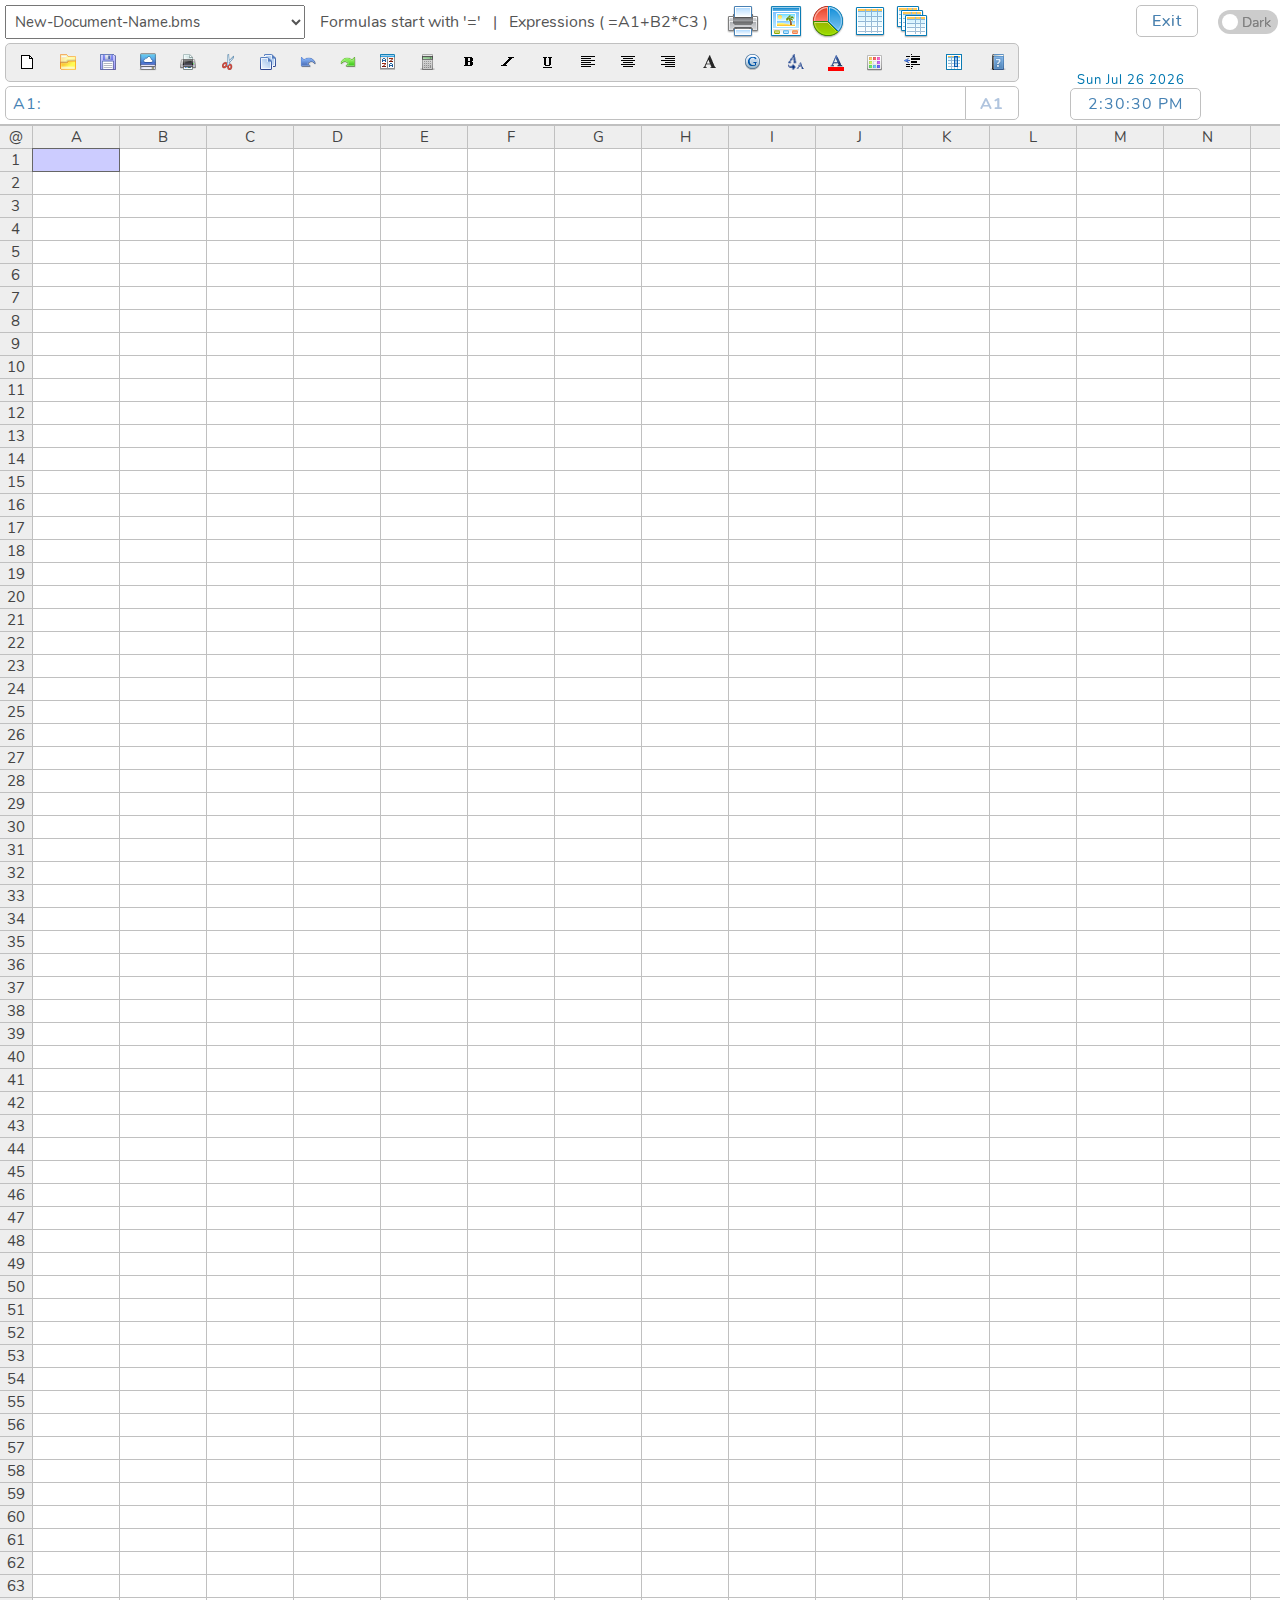
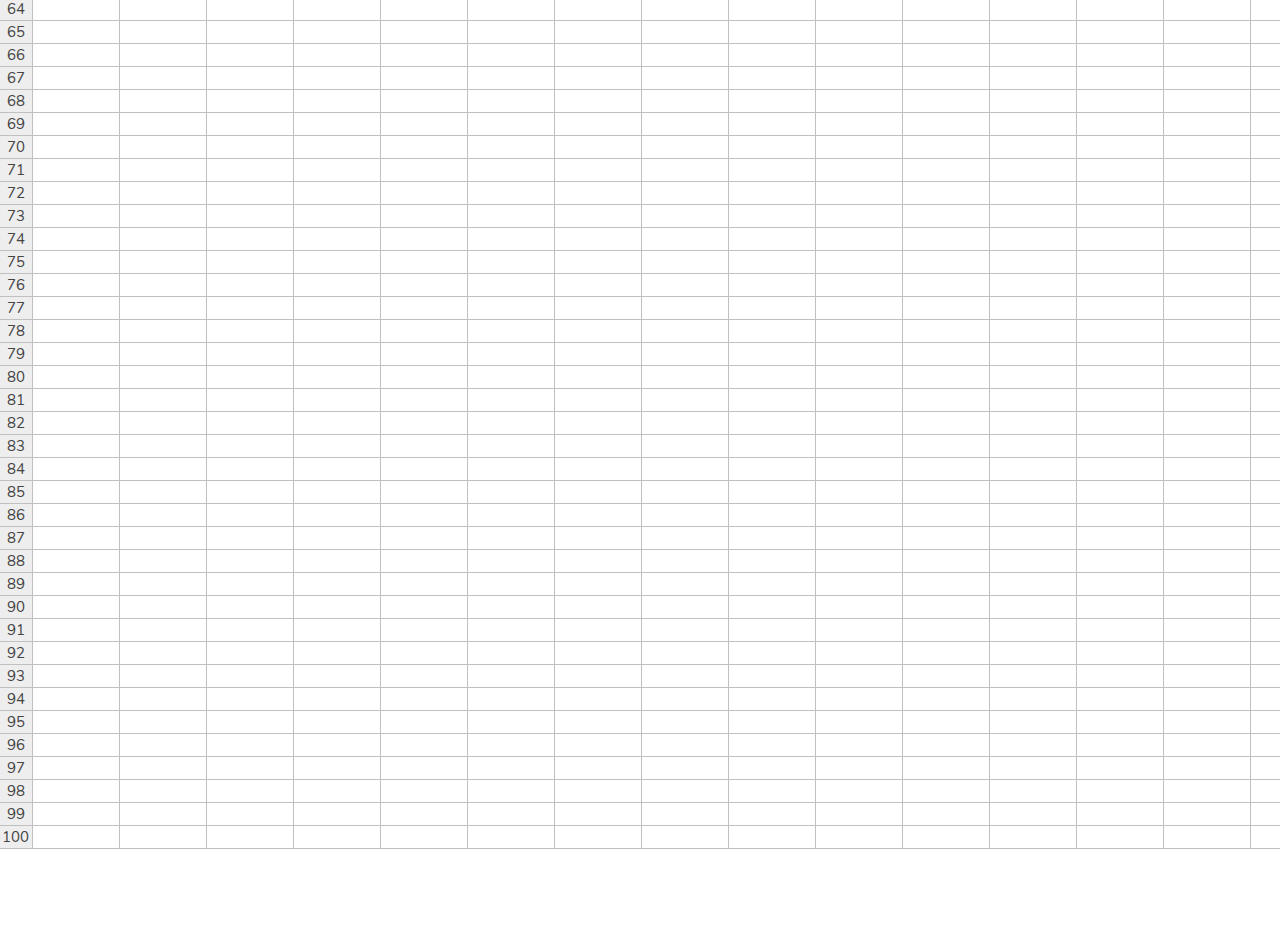
<file: BasicMathForWeb.htm>
<!DOCTYPE html><html lang="en"><head><meta charset="utf-8"><title>Basic Math For Web, Free Online Spreadsheet Application - SSuite Office Software | A free spreadsheet software application and accounting program direct in your browser.</title><meta name="keywords" content="free,online,spreadsheet,math,templates,office,progressive,wysiwyg,HTML5,webapps,web,software,portable,html,text,document"><meta name="description" content="This extremely lightweight and undemanding to use online spreadsheet web application is sufficiently functional and able to open, edit, and save colourful spreadsheets. The best free online spreadsheet that runs directly inside your web browser using pure HTML5 code. We provide safe and trusted free software and office suites for daily use. Modern visual design with easy interaction. We provide the best free online HTML5 web apps. Free office software downloads with no strings attached. No Java or DotNet required."><link rel="canonical" href="https://office.ssuiteoffice.com/BasicMathForWeb.htm"><link rel="dns-prefetch" href="//fonts.googleapis.com"><link rel="preconnect" href="https://fonts.gstatic.com/" crossorigin="anonymous"><link rel="preconnect" href="https://fonts.googleapis.com/" crossorigin="anonymous"><link href="https://fonts.googleapis.com/css?family=Akronim|Comfortaa|Lobster|Merriweather|Merriweather+Sans|Oxygen|Pacifico|Quicksand|Roboto|Roboto+Mono|Roboto+Slab|Ubuntu&display=swap" rel="stylesheet" type="text/css" media="all"><link rel="icon" type="image/x-icon" href="favicon.ico"><meta name="viewport" content="width=device-width, initial-scale=1.0"><meta property="og:title" content="SSuite Basic-Math Spreadsheet Web App"><meta property="og:type" content="website"><meta property="og:url" content="https://office.ssuiteoffice.com/BasicMathForWeb.htm"><meta property="og:image" content="https://www.ssuiteoffice.com/images/software/SSuiteScaramouchForiOSs.png"><meta property="og:image:alt" content="SSuite Online spreasheet program is the best free online text editor that runs directly inside your web browser. All our software is free for download, SSuite Office Software."><meta property="og:site_name" content="SSuite Office Software - Van Loo Software"><meta property="og:description" content="Experience our free desktop quality WYSIWYG online spreadsheet software web application. The best free online spreadsheet software that runs directly inside your web browser using pure HTML5 code. We provide safe and trusted free software and office suites for daily use."><style type="text/css">@font-face{font-family:'Nunito';font-style:normal;font-weight:400;font-display:swap;src:local('Nunito Regular'),local('Nunito-Regular'),url(static/fonts/nunito/XRXV3I6Li01BKofINeaB.woff2)format('woff2');unicode-range:U+0000-00FF,U+0131,U+0152-0153,U+02BB-02BC,U+02C6,U+02DA,U+02DC,U+2000-206F,U+2074,U+20AC,U+2122,U+2191,U+2193,U+2212,U+2215,U+FEFF,U+FFFD}@font-face{font-family:'Nunito';font-style:normal;font-weight:400;font-display:swap;src:local('Nunito Regular'),local('Nunito-Regular'),url(static/fonts/nunito/XRXV3I6Li01BKofIO-aBXso.woff2)format('woff2');unicode-range:U+0100-024F,U+0259,U+1E00-1EFF,U+2020,U+20A0-20AB,U+20AD-20CF,U+2113,U+2C60-2C7F,U+A720-A7FF}@font-face{font-family:'Nunito';font-style:normal;font-weight:700;font-display:swap;src:local('Nunito Bold'),local('Nunito-Bold'),url(static/fonts/nunito/XRXW3I6Li01BKofAjsOUYevI.woff2)format('woff2');unicode-range:U+0000-00FF,U+0131,U+0152-0153,U+02BB-02BC,U+02C6,U+02DA,U+02DC,U+2000-206F,U+2074,U+20AC,U+2122,U+2191,U+2193,U+2212,U+2215,U+FEFF,U+FFFD}@font-face{font-family:'Nunito';font-style:normal;font-weight:700;font-display:swap;src:local('Nunito Bold'),local('Nunito-Bold'),url(static/fonts/nunito/XRXW3I6Li01BKofAjsOUb-vISTs.woff2)format('woff2');unicode-range:U+0100-024F,U+0259,U+1E00-1EFF,U+2020,U+20A0-20AB,U+20AD-20CF,U+2113,U+2C60-2C7F,U+A720-A7FF}*{padding:0;margin:0}body{background:#fff}#TopLine{position:relative;top:15px}h2,#Spreadsheet,#txtLabel,#TopMode,#TopLine,#userMsg2,#clrf,#menu,#inputFileNameToSaveAs,#TopDescription,#tut,#date,#clock{font-family:Nunito,Arial,Verdana,Helvetica,sans-serif!important}#Spreadsheet{position:relative;left:-2px;color:#646464;font-size:15px}:root{--primary-color:#fff;--text-color:#545454;--font-color:steelblue;--bg-color:#fff;--heading-color:#f9f9f9;--link-color:steelblue;--body-color:#EEE;--footer-color:gray;--menubg-color:silver;--des-color:#545454}[data-theme="dark"]{--primary-color:#282E34;--text-color:#f1f1f1;--font-color:#ff9b37;--bg-color:#000;--heading-color:#ccc;--font-weight:700;--body-color:#646464;--footer-color:#f1f1f1;--link-color:#1B9BE9;--menubg-color:#646464;--des-color:#343434}h2{font-size:26px!important;letter-spacing:2px;color:steelblue;margin:0;padding:0;position:relative;top:11px;text-shadow:1px 1px 1px #000}input[type=color]::-webkit-color-swatch{background-origin:content-box!important;background-color:transparent!important;border:1px solid transparent!important;height:1.2em}input[type=color]::-moz-color-swatch{background-origin:content-box!important;background-color:transparent!important;border:1px solid transparent!important;height:1.1em}input[type=color]{background-color:#eee;border:1px solid transparent!important;border-radius:3px;-webkit-transition-duration:0.4s;transition-duration:0.4s}input[type=color]:hover{border:1px solid Gray!important;border-radius:3px;background-color:#E1E1E1}li{list-style:none}li:before{content:"&#10003; "}input[type=text]{border:none;width:80px;text-align:right;font-size:14px;font-family:Tahoma,Verdana,Helvetica,sans-serif;padding:3px;border-radius:0}input[type=text]:hover{background-color:#eee!important;cursor:cell}input[type=text]:focus{background-color:#ccf!important;text-align:left!important;cursor:text;outline:1px solid #666;border-radius:0}input[type=text]:not(:focus){text-align:right}table{border-collapse:collapse;position:relative;top:125px}td{border:1px solid Silver;padding:0}tr:first-child td,td:first-child{background-color:#eee;padding:1px 3px;text-align:center;color:#444}footer{font-size:80%}.button{background-color:#eee;color:#000;border:1px solid #eee;padding-top:2px;border-radius:3px;cursor:pointer;-webkit-transition-duration:0.4s;transition-duration:0.4s;position:relative;top:2px}.button:hover{background-color:#E1E1E1;border:1px solid Gray}#toolBar1{width:1008px;height:37px;padding-right:2px;padding-left:2px;border:1px solid Silver;background-color:#eee;border-radius:5px;position:fixed;top:43px}#TopDescription{color:var(--text-color);width:1012px}.dropdown{position:relative;display:inline-block}.dropdown:hover .dropbtn{background-color:Gray;border:1px solid #fff;-webkit-transition-duration:0.5s;transition-duration:0.5s}.dropdown-content{display:none;position:absolute;background-color:#F9F9F9;border:1px solid silver;min-width:230px;overflow:auto;box-shadow:3px 3px 6px 0 rgba(0,0,0,.2);border-radius:5px;Z-INDEX:1}.dropdown-content a{color:#545454;border:1px solid transparent;font-size:15px;font-family:Arial,Helvetica,sans-serif!important;text-decoration:none;display:block;height:27px!important;padding-top:4px;padding-left:15px;padding-right:20px;letter-spacing:0}.dropdown-content a:hover{background-color:#edf2f7;border:1px solid #5d86bb;border-radius:5px;color:#446ca2;white-space:nowrap;text-overflow:clip}.dropdown:hover .dropdown-content{display:block;margin-top:2px}.show{display:block}.dropdown-content{background-color:var(--heading-color);border:1px solid var(--menubg-color)}.dropdown-content a{color:var(--des-color)}.modalDialog,.modalDialogExit{position:fixed;font-family:Arial,Helvetica,sans-serif;top:0;right:0;bottom:0;left:0;background:rgba(0,0,0,.8);z-index:99999;opacity:0;-webkit-transition:opacity 400ms ease-in;-moz-transition:opacity 400ms ease-in;transition:opacity 400ms ease-in;pointer-events:none}.modalDialog:target,.modalDialogExit:target{opacity:1;pointer-events:auto}.modalDialog>div{width:510px;position:relative;margin:10% auto;padding:5px 20px 20px 20px;border-radius:10px;background:#fff;background:-moz-linear-gradient(#fff,#999);background:-webkit-linear-gradient(#fff,#999);background:-o-linear-gradient(#fff,#999)}.modalDialogExit>div{width:580px;position:relative;margin:10% auto;padding:5px 20px 20px 20px;border-radius:10px;background:#fff;background:-moz-linear-gradient(#fff,#999);background:-webkit-linear-gradient(#fff,#999);background:-o-linear-gradient(#fff,#999)}.close{background:#606061;color:#FFF;line-height:30px;min-width:30px;position:absolute;right:-12px;text-align:center;top:-10px;width:24px;text-decoration:none;font-weight:700;-webkit-border-radius:12px;-moz-border-radius:12px;border-radius:12px;-moz-box-shadow:1px 1px 3px #000;-webkit-box-shadow:1px 1px 3px #000;box-shadow:1px 1px 3px #000;-webkit-transition:background-color 300ms ease-in-out;-moz-transition:background-color 300ms ease-in-out;transition:background-color 300ms ease-in-out}.close:hover{background:red;cursor:pointer}.modalDialog .DlgButton,.modalDialogExit .DlgButton{cursor:pointer;width:120px;height:45px;font:bold 20px Arial,Helvetica,sans-serif;color:#fafafa;text-transform:uppercase;background-color:#0483a0;background-image:-webkit-gradient(linear,left top,left bottom,from(#31b2c3),to(#0483a0));background-image:-webkit-linear-gradient(top,#31b2c3,#0483a0);background-image:-moz-linear-gradient(top,#31b2c3,#0483a0);background-image:-ms-linear-gradient(top,#31b2c3,#0483a0);background-image:-o-linear-gradient(top,#31b2c3,#0483a0);background-image:linear-gradient(top,#31b2c3,#0483a0);-moz-border-radius:10px;-webkit-border-radius:10px;border-radius:10px;padding:5px;text-shadow:0 1px 0 rgba(0,0,0,.3);border-width:0;border-color:none;box-shadow:inset 2px 2px 3px rgba(255,255,255,.6),inset -2px -2px 3px rgba(0,0,0,.6)}.modalDialog .DlgButton:active,.modalDialogExit .DlgButton:active{box-shadow:inset -2px -2px 3px rgba(255,255,255,.6),inset 2px 2px 3px rgba(0,0,0,.6)}.header-cont{width:100%;position:fixed;top:-10px;left:-2px;z-index:1;background:var(--primary-color);padding-left:7px;border-bottom:2px solid Silver!important;height:134px}#TopMode{position:fixed;top:10px;right:-2px;padding-right:4px;text-shadow:0 0 0 rgba(0,0,0,.3)}#txtLabel{position:relative;left:24px;font-size:14px;top:-9px;color:gray;font-weight:400;letter-spacing:0}#userMsg2{position:fixed;top:86px;left:5px;width:948px;background-color:var(--primary-color);color:var(--font-color);padding:6px 4px 4px 7px;border-top-left-radius:5px;border-bottom-left-radius:5px;border:1px solid silver;font-size:16px;text-shadow:1px 1px 1px transparent;font-weight:300;letter-spacing:1px}#clrf{font-size:16px;position:fixed;float:right;left:965px;top:86px;width:52px;text-align:center;border:1px solid silver;padding:6px 0 4px 0;border-top-right-radius:5px;border-bottom-right-radius:5px;text-shadow:1px 1px 1px transparent;letter-spacing:1px}#menu{transition:0.4s;position:fixed;text-shadow:0 0 0 rgba(0,0,0,.3);padding-top:4px;letter-spacing:1px;font-size:16px;color:steelblue;padding-left:5px;padding-right:5px;padding-bottom:4px;border-radius:5px;border:1px solid silver;top:5px;left:1136px;cursor:pointer;font-weight:400}#menu:hover{background-color:#eee!important;transition:0.4s;color:#3399ff!important}#emImage1,#emImage2,#emImage3,#emImage4,#emImage5{border:1px solid transparent;transition:0.5s;padding:3px 3px 2px 3px;border-radius:3px}#emImage1:hover,#emImage2:hover,#emImage3:hover,#emImage4:hover,#emImage5:hover{background-color:#eee!important;border:1px solid grey}#inputFileNameToSaveAs{padding:5px;font-size:15px;width:300px;color:#545454;outline:none}#date{font-size:13px;font-weight:400;position:fixed;left:1077px;top:71px;color:#0077b0;letter-spacing:1px}#clock{font-size:16px;font-weight:400;position:fixed;top:88px;left:1070px;border:1px solid silver;padding:4px 17px 4px 17px;background-color:transparent;color:steelblue;border-radius:5px;letter-spacing:1px}@media screen and (max-width:1275px){#menu{position:fixed;left:945px!important}}@media screen and (max-width:1213px){#TopMode,#clock,#date{display:none}}.theme-switch-wrapper{display:flex;align-items:center;em{margin-left:10px;font-size:1rem}}.theme-switch{display:inline-block;height:24px;position:relative;width:60px}.theme-switch input{display:none}.slider{background-color:#ccc;bottom:0;cursor:pointer;left:0;position:absolute;right:0;top:0;transition:0.4s all}.slider:before{background-color:#fff;bottom:4px;content:"";height:16px;left:4px;position:absolute;transition:0.4s all;width:16px}input:checked+.slider{background-color:SteelBlue}input:checked+.slider:before{transform:translateX(36px)}.slider.round{border-radius:24px}.slider.round:before{border-radius:50%}@media print{.header-cont{display:none}table{border-collapse:collapse;position:relative;top:0px!important}}</style></head><body onload="updateClock();setInterval('updateClock()',1000);window.document.getElementById('A1').focus();selectedTextArea=document.activeElement;computeAll();"><form name="compForm"><div id="ModalOpenCloud" class="modalDialog" style=""><div><a style="text-decoration:none !important;" href="#" onclick="RemoveHashFromUrl();selectedTextArea.focus();" title="Close" class="close">X</a><h2  style="position:relative;top:35px;left:45px;font-size:28px !important;letter-spacing:2px;color:steelblue;margin:0;padding:0;text-shadow:1px 1px 1px #000000;"><img style="PADDING-RIGHT:20px;position:relative;top:-10px;" src="[data-uri]" align="left" border="0" width="80">Cloud Storage</h2><br><br><div style="position:relative;left:130px;width:200px;margin-top:20px;margin-bottom:40px;"><Label style="position:relative;top:0px;left:20px;font-weight:900 !important;font-family:'Nunito',Arial,Helvetica,sans-serif !important;font-size:20px;letter-spacing:2px;color:White;text-shadow:1px 1px 1px Black;padding:4px;cursor:pointer;"><input type="radio" id="radOne" name="cloud" value="OneDrive">&nbsp;OneDrive</Label><br><Label style="position:relative;top:8px;left:20px;font-weight:900 !important;font-family:'Nunito',Arial,Helvetica,sans-serif !important;font-size:20px;letter-spacing:2px;color:White;text-shadow:1px 1px 1px Black;padding:4px;cursor:pointer;"><input type="radio" id="radOpen" name="cloud" value="OpenDrive">&nbsp;OpenDrive</Label><br><Label style="position:relative;top:16px;left:20px;font-weight:900 !important;font-family:'Nunito',Arial,Helvetica,sans-serif !important;font-size:20px;letter-spacing:2px;color:White;text-shadow:1px 1px 1px Black;padding:4px 4px 10px 4px;cursor:pointer;"><input type="radio" id="radProton" name="cloud" value="ProtonDrive" checked>&nbsp;ProtonDrive</Label><br><Label style="position:relative;top:24px;left:20px;font-weight:900 !important;font-family:'Nunito',Arial,Helvetica,sans-serif !important;font-size:20px;letter-spacing:2px;color:White;text-shadow:1px 1px 1px Black;padding:4px 4px 10px 4px;cursor:pointer;"><input type="radio" id="radGoogle" name="cloud" value="GoogleDrive">&nbsp;GoogleDrive</Label><br></div><h3 style="text-align:left !important;font-family:'Nunito',Arial,Helvetica,sans-serif !important;padding-bottom:5px;letter-spacing:1px;position:relative;left:35px">Custom Cloud Storage:<br><input id="edtAddr" onkeypress="if(this.value.length>8){checkeyCloud(event)}" style="font-family:'Nunito',Arial,Helvetica,sans-serif !important;font-size:18px !important;width:350px !important;position:relative;top:-8px;padding:2px 2px 2px 5px;outline:none;border-radius:5px;color:#646464" value="https://"> <a id="btnGo" class="okay" href="#" style="text-decoration:none;position:relative;left:5px;top:-7px;" value="Go"><input class="DlgButton" id="btnOKClear" style="position:relative;outline:none;width:60px;" onclick="RemoveHashFromUrl();OpenWithGo();selectedTextArea.focus();" value="Go" type="button"></a></h3><br><a id="btnOk" class="okay" href="#" style="text-decoration:none;position:relative;left:30px;top:-5px;" value="Open"><input class="DlgButton" id="btnOKClear" style="position:relative;outline:none;" onclick="RemoveHashFromUrl();OpenCloud();selectedTextArea.focus();" value="Open" type="button"></a><a class="cancel" href="#" style="text-decoration:none;position:relative;left:230px;top:-5px;"><input class="DlgButton" onclick="RemoveHashFromUrl();selectedTextArea.focus();" style="position:relative;outline:none;" id="btnCancelClear" value="Cancel" type="button"></a></div></div><div id="ModalClearCache" class="modalDialogExit" style=""><div><a style="text-decoration:none !important;" href="#" onclick="RemoveHashFromUrl();selectedTextArea.focus();" title="Close" class="close">X</a><h2  style="position:relative;top:35px;left:45px;font-size:28px !important;letter-spacing:2px;color:steelblue;margin:0;padding:0;text-shadow:1px 1px 1px #000000;"><img style="PADDING-RIGHT:20px;position:relative;top:-10px;" src="[data-uri]" align="left" border="0" width="80">Clear the cache memory!</h2><br><br><br><h3 style="text-align:center;font-family:'Nunito',Arial,Helvetica,sans-serif;letter-spacing:1px;color:crimson;">Are you sure?</h3><br><br><a id="btnOk" class="okay" href="#" style="text-decoration:none;position:relative;left:100px;top:-5px;" value="Yes"><input class="DlgButton" id="btnOKClear" style="position:relative;outline:none;" onclick="RemoveHashFromUrl();ClearCache();" value="Yes" type="button"></a><a class="cancel" href="#" style="text-decoration:none;position:relative;left:255px;top:-5px;"><input class="DlgButton" onclick="RemoveHashFromUrl();selectedTextArea.focus();" style="position:relative;outline:none;" id="btnCancelClear" value="Cancel" type="button"></a></div></div><div id="openModalSetRows" class="modalDialog"><div><a href="#" title="Close" class="close" onclick="RemoveHashFromUrl();selectedTextArea.focus();">X</a><h2 style="position:relative;top:15px !important;font-size:34px !important;padding-bottom:25px;"><img style="PADDING-RIGHT: 20px" src="[data-uri]" align="left" border="0" height="72" width="72">Set Table Row Count</h2><br><h3 style="text-align:center !important;font-family:'Nunito',Arial,Helvetica,sans-serif !important;letter-spacing:1px;">Table Row Count:<input value="100" style="font-family:'Nunito',Arial,Helvetica,sans-serif !important;font-size:18px !important;width:75px !important;padding:2px 2px 2px 5px;position:relative;left:5px;outline:none;border-radius:5px;" onkeypress="checkeyRowCount(event);" name="ColumWidth" id="SetRowCount" placeholder="100"><span style="padding-left:8px;letter-spacing:1px;">rows</span></h3><br><br><br><a id="btnOkCol" class="okay" href="#" style="text-decoration:none;position:relative;left:20px;top:-5px;" value="OK"><input class="DlgButton" id="btnOKRowCount" style="position:relative;outline:none;border-radius:10px;" onclick="RemoveHashFromUrl();localStorage.setItem('TableRowCount1'+StorageValue,SetRowCount.value);location.reload(false);" value="OK" type="button"></a><a class="cancel" href="#" style="text-decoration: none; position: relative; left: 247px; top: -5px;" onclick="RemoveHashFromUrl();selectedTextArea.focus();"><input class="DlgButton" id="btnCancelClearCol" style="position:relative;outline:none;border-radius:10px;" value="Cancel" type="button"></a></div></div><div id="ExitModalsave" class="modalDialogExit" style=""><div><a href="#" onclick="RemoveHashFromUrl();selectedTextArea.focus();" title="Close" class="close">X</a><h2 style="position:relative;top:15px !important;font-size:34px !important;"><img style="PADDING-RIGHT: 20px" src="[data-uri]" align="left" border="0" height="72" width="72">You are leaving this page!</h2><br><br><br><h3 style="text-align:center;font-family:'Nunito',Arial,Helvetica,sans-serif;letter-spacing:1px;">Are you sure?</h3><br><br><br><a id="btnOk" class="okay" href="#" style="text-decoration:none;position:relative;left:100px;top:-5px;" value="Yes"><input class="DlgButton" id="btnOKClear" style="position:relative;outline:none;" onclick="RemoveHashFromUrl();window.location.href='https://office.ssuiteoffice.com/';" value="Yes" type="button"></a><a class="cancel" href="#" style="text-decoration:none;position:relative;left:230px;top:-5px;" onclick="RemoveHashFromUrl();selectedTextArea.focus();"><input class="DlgButton" onblur="selectedTextArea.focus();" style="position:relative;outline:none;" id="btnCancelClear" value="Cancel" type="button"></a></div></div><div id="ExitModal" class="modalDialogExit" style=""><div><a href="#" onclick="RemoveHashFromUrl();selectedTextArea.focus();" title="Close" class="close">X</a><h2 style="position:relative;top:15px !important;font-size:34px !important;"><img style="PADDING-RIGHT: 20px" src="[data-uri]" align="left" border="0" height="72" width="72">You are leaving this page!</h2><br><br><br><h3 style="text-align:center;font-family:'Nunito',Arial,Helvetica,sans-serif;letter-spacing:1px;">Save spreadsheet to local storage disk?</h3><br><br><br><a id="btnOk" class="okay" href="#" style="text-decoration:none;position:relative;left:65px;top:-5px;" value="Yes"><input class="DlgButton" id="btnOKClear" style="position:relative;outline:none;" onclick="saveText();RemoveHashFromUrl();window.open('https://office.ssuiteoffice.com/','_self','true');" value="Yes" type="button"></a><a id="btnNoLeaveSave" class="okay" href="#" style="text-decoration:none;position:relative;left:105px;top:-5px;" value="No"><input class="DlgButton" id="btnNoClearExit" style="position:relative;outline:none;" onclick="RemoveHashFromUrl();window.open('https://office.ssuiteoffice.com/','_self','true');" value="No" type="button"></a><a class="cancel" href="#" style="text-decoration:none;position:relative;left:145px;top:-5px;" onclick="selectedTextArea.focus();"><input class="DlgButton" onblur="selectedTextArea.focus();" style="position:relative;outline:none;" id="btnCancelClear" value="Cancel" type="button"></a></div></div><div id="ExitModalNew" class="modalDialog" style=""><div><a href="#" onclick="RemoveHashFromUrl();selectedTextArea.focus();" title="Close" class="close">X</a><h2 style="position:relative;top:15px !important;font-size:34px !important;"><img style="PADDING-RIGHT: 20px" src="[data-uri]" align="left" border="0" width="72" height="72">Start a new document</h2><br><br><br><h3 style="text-align:center;font-family:'Nunito',Arial,Helvetica,sans-serif;letter-spacing:1px;">Save spreadsheet to local storage disk?</h3><br><br><br><a id="btnOk" class="okay" href="#" style="text-decoration:none;position:relative;left:30px;top:-5px;" value="Yes"><input class="DlgButton" id="btnOKClear" style="position:relative;outline:none;" onclick="RemoveHashFromUrl();saveText();ReloadPage();" value="Yes" type="button"></a><a id="btnNoNewDoc" class="okay" href="#" style="text-decoration:none;position:relative;left:70px;top:-5px;" value="No"><input class="DlgButton" id="btnNoClearStart" style="position:relative;outline:none;" onclick="RemoveHashFromUrl();ReloadPage();" value="No" type="button"></a><a class="cancel" href="#" style="text-decoration:none;position:relative;left:110px;top:-5px;" onclick="RemoveHashFromUrl();selectedTextArea.focus();"><input class="DlgButton" onblur="RemoveHashFromUrl();selectedTextArea.focus();" style="position:relative;outline:none;" id="btnCancelClear" value="Cancel" type="button"></a></div></div><div id="ExitModalOpen" class="modalDialog" style=""><div><a href="#" onclick="RemoveHashFromUrl();selectedTextArea.focus();" title="Close" class="close">X</a><h2 style="position:relative;top:15px !important;font-size:34px !important;"><img style="PADDING-RIGHT: 20px" src="[data-uri]" align="left" border="0" height="72" width="72">Open a new document</h2><br><br><br><h3 style="text-align:center;font-family:'Nunito',Arial,Helvetica,sans-serif;letter-spacing:1px;">Save spreadsheet to local storage disk?</h3><br><br><br><a id="btnOk" class="okay" href="#" style="text-decoration:none;position:relative;left:30px;top:-5px;" value="Yes"><input class="DlgButton" id="btnOKClear" style="position:relative;outline:none;" onclick="RemoveHashFromUrl();saveText();" value="Yes" type="button"></a><a id="btnNoSaveDoc" class="okay" href="#" style="text-decoration:none;position:relative;left:70px;top:-5px;" value="No"><input class="DlgButton" id="btnNoClearOpen" style="position:relative;outline:none;" onclick="RemoveHashFromUrl();chooseFile('#fileToLoad');modified=false;undoStack=[];redoStack=[];window.document.getElementById('A1').focus();" value="No" type="button"></a><a class="cancel" href="#" style="text-decoration:none;position:relative;left:110px;top:-5px;" onclick="RemoveHashFromUrl();selectedTextArea.focus();"><input class="DlgButton" onblur="selectedTextArea.focus();" style="position:relative;outline:none;" id="btnCancelClear" value="Cancel" type="button"></a></div></div><div class="header-cont"><span id="clock">&nbsp;</span><span id="date">&nbsp;</span><div id="TopDescription"><p id="TopLine"><select id="inputFileNameToSaveAs" title="Document Name"><option>New-Document-Name.bms</option><option>New-Document-Name.csv</option></select><span style="padding-left:15px;">Formulas start with '=' &nbsp; | &nbsp; Expressions ( =A1+B2*C3 )<span id="temp" style="position:absolute;cursor:pointer;margin-left:15px;top:-3px;"><img title="Print..." onclick="window.print();" class="emb" id="emImage5" alt="Image embedded and inserted by SSuite Office Fandango Desktop Editor" style="margin-right:3px;" src="[data-uri]" width="32px" border="0"><img title="Templates..." onclick="GetNavURL('https://www.ssuiteoffice.com/resources/templates.htm');" class="emb" id="emImage1" alt="Image embedded and inserted by SSuite Office Fandango Desktop Editor" style="margin-right:2px;" src="[data-uri]" width="32px" border="0"><img title="Charts..." onclick="GetNavURL('https://editor.charte.ca/#/');" class="emb" id="emImage2" alt="Image embedded and inserted by SSuite Office Fandango Desktop Editor" style="margin-right:2px;" src="[data-uri]" width="32px" border="0"><img title="Set Table Row Count..." onclick="let tblrcnt=localStorage.getItem('TableRowCount1'+StorageValue);if(tblrcnt == null){tblrcnt='100'};location.href='#openModalSetRows';SetRowCount.value=tblrcnt;document.getElementById('SetRowCount').focus();" class="emb" id="emImage3" alt="Image embedded and inserted by SSuite Office Fandango Desktop Editor" style="margin-right:2px;" src="[data-uri]" width="32px" border="0"><img title="New Table..." onclick="window.open('BasicMathForWeb.htm');selectedTextArea.focus();" class="emb" id="emImage4" alt="Image embedded and inserted by SSuite Office Fandango Desktop Editor" src="[data-uri]" width="32px" border="0"></span></span></p></div><h2 style="color:lightsteelBlue;width:100%;">&nbsp;<div id="clrf">A1</div><div style="outline:none;overflow:hidden !important;white-space:nowrap !important;" onfocus="this.style.borderColor='steelblue';selectedTextArea.style.outline='1px solid #396a93';" onblur="selectedTextArea.style.outline=InputFocus;this.style.borderColor='silver';this.textContent='A1:&nbsp'" id="userMsg2" contenteditable="true">A1:&nbsp;</div><div class="theme-switch-wrapper" id="TopMode"><label class="theme-switch" for="checkbox"><input type="checkbox" id="checkbox"><div class="slider round"><span id="txtLabel">Dark</span></div></label></div><span id="menu" onclick="if (modified){location.href='#ExitModal';}else{location.href='#ExitModalsave';};" title="Return To Main Menu">&nbsp; Exit &nbsp;</span></h2><div id="toolBar1"><button class="button" title="New Document..." type="button" style="width:40px;height:2.5em;outline:none;" onclick="if (modified){location.href='#ExitModalNew';} else {location.href='#openModal';};"><img style="position:relative;left:-1px;" src="[data-uri]"></button><div id="openModal" class="modalDialog"><div><a href="#" title="Close" class="close" onclick="RemoveHashFromUrl();selectedTextArea.focus();">X</a><h2 style="position:relative;top:15px !important;font-size:34px !important;"><img style="PADDING-RIGHT: 20px" src="[data-uri]" align="left" border="0" height="72" width="72">Start a new document</h2><br><br><br><h3 style="text-align:center;font-family:'Nunito',Arial,Helvetica,sans-serif;letter-spacing:1px;">Are you sure?</h3><br><br><br><a id="btnOk" class="okay" href="#" style="text-decoration:none;position:relative;left:70px;top:-5px;" value="Yes"><input class="DlgButton" id="btnOKClear" style="position:relative;outline:none;" onclick="RemoveHashFromUrl();ReloadPage();" value="Yes" type="button"></a><a class="cancel" href="#" style="text-decoration:none;position:relative;left:200px;top:-5px;" onclick="RemoveHashFromUrl();selectedTextArea.focus();"><input class="DlgButton" style="position:relative;outline:none;" id="btnCancelClear" value="Cancel" type="button"></a></div></div><button class="button" type="button" id="btnOpenFile" title="Open Document..." style="width:40px;height:2.5em;outline:none;"><img src="[data-uri]"></button><input style="display:none;" id="fileToLoad" accept=".bms,.csv" type="file"><button class="button" type="button" id="btnSave" title="Save Document..." style="width:40px;height:2.5em;outline:none;"><img src="[data-uri]"></button><button class="button" type="button" title="Cloud Storage..." style="width:40px;height:2.5em;outline:none;position:relative;top:0px" onclick="location.href='#ModalOpenCloud'"><img src="[data-uri]"></button><button class="button" type="button" title="Print..." style="width:40px;height:2.5em;outline:none;position:relative;top:-1px" onclick="window.print()"><img src="[data-uri]"></button><button class="button" type="button" id="btnCut" title="Cut - Ctrl+X" onclick="formatDoc('cut');" style="width:40px;height:2.5em;outline:none;"><img src="[data-uri]"></button><button class="button" type="button" id="btnCopy" title="Copy - Ctrl+C" onclick="formatDoc('copy');" style="width:40px;height:2.5em;outline:none;"><img src="[data-uri]"></button><button class="button" type="button" id="btnUndo" title="Undo - Ctrl+Z" onclick='undoAction();' style="width:40px;height:2.5em;outline:none;"><img src="[data-uri]"></button><button class="button" type="button" id="btnRedo" title="Redo - Ctrl+Y" onclick='redoAction();' style="width:40px;height:2.5em;outline:none;"><img src="[data-uri]"></button><button class="button" title="Sort Column Data..." type="button" style="width:40px;height:2.5em;outline:none;" onclick="location.href='#openModalOrder'; document.getElementById('edtStartOrder').focus();"><img src="[data-uri]"></button><div id="openModalOrder" class="modalDialog"><div style="height:21.6em;"><a href="#" title="Close" class="close" onclick="RemoveHashFromUrl();selectedTextArea.focus();">X</a><h2 style="position:relative;top:15px !important;font-size:34px !important;padding-bottom:15px;"><img style="PADDING-RIGHT: 20px" src="[data-uri]" align="left" border="0" height="72" width="72">Sort Column Data</h2><br><br><h3 style="text-align:center !important;font-family:'Nunito',Arial,Helvetica,sans-serif !important;letter-spacing:1px;">Start Cell:<input id="edtStartOrder" onkeypress="checkeyStartOrder(event);" style="text-transform:uppercase;font-family:'Nunito',Arial,Helvetica,sans-serif !important;font-size:18px !important;width:75px !important;padding:2px 2px 2px 5px;position:relative;left:10px;outline:none;border-radius:5px;" value="A1"></h3><br><h3 style="text-align:center !important;font-family:'Nunito',Arial,Helvetica,sans-serif !important;padding-bottom:6px;letter-spacing:1px;">End Cell:<input id="edtEndOrder" onkeypress="checkeyEndOrder(event);" style="text-transform:uppercase;font-family:'Nunito',Arial,Helvetica,sans-serif !important;font-size:18px !important;width:75px !important;padding:2px 2px 2px 5px;position:relative;left:15px;outline:none;border-radius:5px;" value="A1"></h3><br><Label style="font-weight:900 !important;font-family:'Georgia', Times, serif !important;font-size:18px;letter-spacing:2px;color:White;text-shadow:1px 1px 1px Black;padding:7px;cursor:pointer;position:relative;top:-3px;left:15px;"><input type="radio" id="radAsc" name="order" value="order ascending" checked>&nbsp;Order Ascending</Label><br><Label style="font-weight:900 !important;font-family:'Georgia', Times, serif !important;font-size:18px;letter-spacing:2px;color:White;text-shadow:1px 1px 1px Black;padding:7px;cursor:pointer;position:relative;top:5px;left:15px;"><input type="radio" id="radDsc" name="order" value="order descending">&nbsp;Order Descending</Label><br><br><a id="btnOk" class="okay" href="#" style="text-decoration: none;position: relative; left: 20px; top:30px;" value="OK"><input class="DlgButton" style="position:relative;outline:none;" id="btnOKOrder" onclick="RemoveHashFromUrl();orderTable();selectedTextArea.focus();" value="OK" type="button"></a><a class="cancel" href="#" style="text-decoration:none;position:relative;left:247px;top:30px;" onclick="RemoveHashFromUrl();selectedTextArea.focus();"><input class="DlgButton" style="position:relative;outline:none;" id="btnCancelClear" value="Cancel" type="button"></a></div></div><button class="button" title="Table Calculations..." type="button" style="width:40px;height:2.5em;" onclick="location.href='#openModalCalculations'; document.getElementById('edtStart').focus();"><img src="[data-uri]"></button><div id="openModalCalculations" class="modalDialog"><div style="height:24.6em;"><a href="#" title="Close" class="close" onclick="RemoveHashFromUrl();selectedTextArea.focus();">X</a><h2 style="position:relative;top:15px !important;font-size:34px !important;padding-bottom:10px;"><img style="PADDING-RIGHT: 20px" src=" [data-uri]" align="left" border="0" height="72" width="72">Table Calculations</h2><br><br><h3 style="text-align:center !important;font-family:'Nunito',Arial,Helvetica,sans-serif !important;letter-spacing:1px;">Start Cell:<input id="edtStart" onkeypress="checkeyStart(event);" style="text-transform:uppercase; font-family:'Nunito',Arial,Helvetica,sans-serif !important;font-size:18px !important;width:75px !important;position:relative;left:10px;padding:2px 2px 2px 5px;outline:none;border-radius:5px;" value="A1"></h3><br><h3 style="text-align:center !important;font-family:'Nunito',Arial,Helvetica,sans-serif !important;padding-bottom:25px;letter-spacing:1px;">End Cell:<input id="edtEnd" onkeypress="checkeyEnd(event);" style="text-transform:uppercase; font-family:'Nunito',Arial,Helvetica,sans-serif !important;font-size:18px !important;width:75px !important;position:relative;left:15px;padding:2px 2px 2px 5px;outline:none;border-radius:5px;" value="A1"></h3><Label style="position:relative;top:-7px;left:15px;font-weight:900 !important;font-family:'Georgia', Times, serif !important;font-size:18px;letter-spacing:2px;color:White;text-shadow:1px 1px 1px Black;padding:4px;cursor:pointer;"><input type="radio" id="radMin" name="calculations" value="min value" checked>&nbsp;Min Value</Label><br><Label style="position:relative;top:0px;left:15px;font-weight:900 !important;font-family:'Georgia', Times, serif !important;font-size:18px;letter-spacing:2px;color:White;text-shadow:1px 1px 1px Black;padding:4px;cursor:pointer;"><input type="radio" id="radMax" name="calculations" value="max value">&nbsp;Max Value</Label><br><Label style="position:relative;top:7px;left:15px;font-weight:900 !important;font-family:'Georgia', Times, serif !important;font-size:18px;letter-spacing:2px;color:White;text-shadow:1px 1px 1px Black;padding:4px;cursor:pointer;"><input type="radio" id="radSum" name="calculations" value="sum values">&nbsp;Sum Values</Label><br><Label style="position:relative;top:14px;left:15px;font-weight:900 !important;font-family:'Georgia', Times, serif !important;font-size:18px;letter-spacing:2px;color:White;text-shadow:1px 1px 1px Black;padding:4px 4px 10px 4px;cursor:pointer;"><input type="radio" id="radAvg" name="calculations" value="average value">&nbsp;Average Value</Label><br><br><a id="btnOk" class="okay" href="#" style="text-decoration: none;position: relative; left: 20px; top:40px;" value="OK"><input class="DlgButton" style="position:relative;outline:none;" id="btnOKCalc" onclick="RemoveHashFromUrl();calc();selectedTextArea.focus();" value="OK" type="button"></a><a class="cancel" href="#" style="text-decoration: none; position: relative; left: 247px; top:40px;" onclick="RemoveHashFromUrl();selectedTextArea.focus();"><input class="DlgButton" style="position:relative;outline:none;" id="btnCancelClear" value="Cancel" type="button"></a></div></div><button class="button" type="button" id="btnBold" onclick="undoStack.push(getCellInfo(selectedTextArea.id));formatDoc('Bold');" title="Bold" style="width:40px;height:2.5em;outline:none;"><img src="[data-uri]"></button><button class="button" type="button" id="btnItalic" title="Italic" onclick="undoStack.push(getCellInfo(selectedTextArea.id));formatDoc('Italic');" style="width:40px;height:2.5em;outline:none;"><img src="[data-uri]"></button><button class="button" type="button" id="btnUnderLine" title="Underline" onclick="undoStack.push(getCellInfo(selectedTextArea.id));formatDoc('Underline');" style="width:40px;height:2.5em;outline:none;"><img src="[data-uri]"></button><button class="button" type="button" id="btnLeftAlign" onclick="undoStack.push(getCellInfo(selectedTextArea.id));formatDoc('fontalign','left');" title="Align Left" style="width:40px;height:2.5em;outline:none;"><img src="[data-uri]"></button><button class="button" type="button" id="btnCenterAlign" title="Align Center" onclick="undoStack.push(getCellInfo(selectedTextArea.id));formatDoc('fontalign','center');" style="width:40px;height:2.5em;outline:none;"><img src="[data-uri]"></button><button class="button" type="button" id="btnRightAlign" title="Align Right" onclick="undoStack.push(getCellInfo(selectedTextArea.id));formatDoc('fontalign','right');" style="width:40px;height:2.5em;outline:none;"><img src="[data-uri]"></button><div class="dropdown"><button class="button" type="button" id="btnFontName" title="System Fonts" style="width:43px;height:2.5em;outline:none;"><img style="position:relative;left:-1px;" src="[data-uri]"></button><div class="dropdown-content" style="min-width:185px !important;"><a href="javascript:undoStack.push(getCellInfo(selectedTextArea.id));formatDoc('fontname','Arial');" style="font-family:Arial, Helvetica, sans-serif !important;"><img style="position:relative;top:1px;padding-right:8px;" src="[data-uri]" border="0">Arial</a><a href="javascript:undoStack.push(getCellInfo(selectedTextArea.id));formatDoc('fontname','Calibri');" style="font-family:Calibri,Arial,Helvetica, sans-serif !important;"><img style="position:relative;top:1px;padding-right:8px;" src="[data-uri]" border="0">Calibri</a><a href="javascript:undoStack.push(getCellInfo(selectedTextArea.id));formatDoc('fontname','Sylfaen');" style="font-family:Sylfaen,Arial,Helvetica, serif !important;"><img style="position:relative;top:1px;padding-right:8px;" src="[data-uri]" border="0">Sylfaen</a><a href="javascript:undoStack.push(getCellInfo(selectedTextArea.id));formatDoc('fontname','Georgia');" style="font-family:Georgia,Arial,Helvetica, serif !important;"><img style="position:relative;top:1px;padding-right:8px;" src="[data-uri]" border="0">Georgia</a><a href="javascript:undoStack.push(getCellInfo(selectedTextArea.id));formatDoc('fontname','Tahoma');" style="font-family:Tahoma,Arial,Helvetica, sans !important;"><img style="position:relative;top:1px;padding-right:8px;" src="[data-uri]" border="0">Tahoma</a><a href="javascript:undoStack.push(getCellInfo(selectedTextArea.id));formatDoc('fontname','Helvetica');" style="font-family:Helvetica,Arial, sans-serif !important;"><img style="position:relative;top:1px;padding-right:8px;" src="[data-uri]" border="0">Helvetica</a><a href="javascript:undoStack.push(getCellInfo(selectedTextArea.id));formatDoc('fontname','Verdana');" style="font-family:Verdana,Arial,Helvetica, sans-serif !important;"><img style="position:relative;top:1px;padding-right:8px;" src="[data-uri]" border="0">Verdana</a><a href="javascript:undoStack.push(getCellInfo(selectedTextArea.id));formatDoc('fontname','Calibri Light');" style="font-family:'Calibri Light',Arial,Helvetica, sans-serif !important;"><img style="position:relative;top:1px;padding-right:8px;" src="[data-uri]" border="0">Calibri Light</a><a href="javascript:undoStack.push(getCellInfo(selectedTextArea.id));formatDoc('fontname','Arial Black');" style="font-family:'Arial Black',Arial,Helvetica, sans-serif !important;"><img style="position:relative;top:1px;padding-right:8px;" src="[data-uri]" border="0">Arial Black</a><a href="javascript:undoStack.push(getCellInfo(selectedTextArea.id));formatDoc('fontname','Trebuchet MS');" style="font-family:'Trebuchet MS',Arial,Helvetica, sans-serif !important;"><img style="position:relative;top:1px;padding-right:8px;" src="[data-uri]" border="0">Trebuchet MS</a><a href="javascript:undoStack.push(getCellInfo(selectedTextArea.id));formatDoc('fontname','Courier New');" style="font-family:'Courier New',Arial,Helvetica, sans !important;"><img style="position:relative;top:1px;padding-right:8px;" src="[data-uri]" border="0">Courier New</a><a href="javascript:undoStack.push(getCellInfo(selectedTextArea.id));formatDoc('fontname','Comic Sans MS');" style="font-family:'Comic Sans MS',Arial,Helvetica !important;"><img style="position:relative;top:1px;padding-right:8px;" src="[data-uri]" border="0">Comic Sans MS</a><a href="javascript:undoStack.push(getCellInfo(selectedTextArea.id));formatDoc('fontname','Times New Roman');" style="font-family:'Times New Roman',Arial,Helvetica, sans-serif !important;"><img style="position:relative;top:1px;padding-right:8px;" src="[data-uri]" border="0">Times New Roman</a></div></div><div class="dropdown"><button class="button" type="button" id="btnFontName" title="Google Fonts" style="width:43px;height:2.5em;position:relative;top:-1px;outline:none;"><img src="[data-uri]"></button><div class="dropdown-content" style="min-width:210px !important;position:absolute;top:30px;"><a href="javascript:undoStack.push(getCellInfo(selectedTextArea.id));formatDoc('fontname','Nunito');" style="font-family:'Nunito',Arial,Helvetica, sans-serif !important;"><img style="position:relative;top:3px;padding-right:8px;" src="[data-uri]" border="0">Nunito</a><a href="javascript:undoStack.push(getCellInfo(selectedTextArea.id));formatDoc('fontname','Lobster');" style="font-family:'Lobster',Arial,Helvetica, sans-serif !important;"><img style="position:relative;top:3px;padding-right:8px;" src="[data-uri]" border="0">Lobster</a><a href="javascript:undoStack.push(getCellInfo(selectedTextArea.id));formatDoc('fontname','Roboto');" style="font-family:'Roboto',Arial,Helvetica, sans-serif !important;"><img style="position:relative;top:3px;padding-right:8px;" src="[data-uri]" border="0">Roboto</a><a href="javascript:undoStack.push(getCellInfo(selectedTextArea.id));formatDoc('fontname','Pacifico');" style="font-family:'Pacifico',Arial,Helvetica, cursive !important;"><span style="position:relative;top:-3px;"><img style="position:relative;top:3px;padding-right:8px;" src="[data-uri]" border="0">Pacifico</span></a><a href="javascript:undoStack.push(getCellInfo(selectedTextArea.id));formatDoc('fontname','Oxygen');" style="font-family:'Oxygen',Arial,Helvetica, sans-serif !important;"><img style="position:relative;top:3px;padding-right:8px;" src="[data-uri]" border="0">Oxygen</a><a href="javascript:undoStack.push(getCellInfo(selectedTextArea.id));formatDoc('fontname','Ubuntu');" style="font-family:'Ubuntu',Arial,Helvetica, sans-serif !important;"><img style="position:relative;top:3px;padding-right:8px;" src="[data-uri]" border="0">Ubuntu</a><a href="javascript:undoStack.push(getCellInfo(selectedTextArea.id));formatDoc('fontname','Akronim');" style="font-family:'Akronim',Arial,Helvetica, sans-serif !important;font-size:18px !important;"><img style="position:relative;top:3px;padding-right:8px;" src="[data-uri]" border="0">Akronim</a><a href="javascript:undoStack.push(getCellInfo(selectedTextArea.id));formatDoc('fontname','Quicksand');" style="font-family:'Quicksand',Arial,Helvetica, sans-serif !important;"><img style="position:relative;top:3px;padding-right:8px;" src="[data-uri]" border="0">QuickSand</a><a href="javascript:undoStack.push(getCellInfo(selectedTextArea.id));formatDoc('fontname','Comfortaa');" style="font-family:'Comfortaa',Arial,Helvetica, cursive !important;"><img style="position:relative;top:3px;padding-right:8px;" src="[data-uri]" border="0">Comfortaa</a><a href="javascript:undoStack.push(getCellInfo(selectedTextArea.id));formatDoc('fontname','Roboto Slab');" style="font-family:'Roboto Slab',Arial,Helvetica, serif !important;"><img style="position:relative;top:3px;padding-right:8px;" src="[data-uri]" border="0">Roboto Slab</a><a href="javascript:undoStack.push(getCellInfo(selectedTextArea.id));formatDoc('fontname','Roboto Mono');" style="font-family:'Roboto Mono',Arial,Helvetica, monospace !important;"><img style="position:relative;top:3px;padding-right:8px;" src="[data-uri]" border="0">Roboto Mono</a><a href="javascript:undoStack.push(getCellInfo(selectedTextArea.id));formatDoc('fontname','Merriweather');" style="font-family:'Merriweather',Arial,Helvetica, serif !important;"><img style="position:relative;top:3px;padding-right:8px;" src="[data-uri]" border="0">Merriweather</a><a href="javascript:undoStack.push(getCellInfo(selectedTextArea.id));formatDoc('fontname','Merriweather Sans');" style="font-family:'Merriweather Sans',Arial,Helvetica, sans-serif !important;"><img style="position:relative;top:3px;padding-right:8px;" src="[data-uri]" border="0">Merriweather Sans</a></div></div><div class="dropdown"><button class="button" type="button" id="btnFontSize" title="Font Size" style="width:43px;height:2.5em;outline:none;"><img src="[data-uri]"></button><div class="dropdown-content" style="min-width:170px !important;"><a style="padding-top:7px !important;height:24px !important;" href="javascript:undoStack.push(getCellInfo(selectedTextArea.id));formatDoc('fontsize',1);"><span style="position:relative;top:-3px;">&nbsp; 9 - <img style="position:relative;top:2px;" alt="Image inserted by SSuite Office Fandango Desktop Editor" src="[data-uri]" border="0"> - Size 12px</span></a><a style="padding-top:7px !important;height:24px !important;" href="javascript:undoStack.push(getCellInfo(selectedTextArea.id));formatDoc('fontsize',2);"><span style="position:relative;top:-3px;">10 - <img style="position:relative;top:2px;" alt="Image inserted by SSuite Office Fandango Desktop Editor" src="[data-uri]" border="0"> - Size 14px</span></a><a style="padding-top:7px !important;height:24px !important;" href="javascript:undoStack.push(getCellInfo(selectedTextArea.id));formatDoc('fontsize',3);"><span style="position:relative;top:-3px;">12 - <img style="position:relative;top:2px;" alt="Image inserted by SSuite Office Fandango Desktop Editor" src="[data-uri]" border="0"> - Size 16px</span></a><a style="padding-top:7px !important;height:24px !important;" href="javascript:undoStack.push(getCellInfo(selectedTextArea.id));formatDoc('fontsize',4);"><span style="position:relative;top:-3px;">14 - <img style="position:relative;top:2px;" alt="Image inserted by SSuite Office Fandango Desktop Editor" src="[data-uri]" border="0"> - Size 19px</span></a><a style="padding-top:7px !important;height:24px !important;" href="javascript:undoStack.push(getCellInfo(selectedTextArea.id));formatDoc('fontsize',5);"><span style="position:relative;top:-3px;">15 - <img style="position:relative;top:2px;" alt="Image inserted by SSuite Office Fandango Desktop Editor" src="[data-uri]" border="0"> - Size 21px</span></a><a style="padding-top:7px !important;height:24px !important;" href="javascript:undoStack.push(getCellInfo(selectedTextArea.id));formatDoc('fontsize',6);"><span style="position:relative;top:-3px;">16 - <img style="position:relative;top:2px;" alt="Image inserted by SSuite Office Fandango Desktop Editor" src="[data-uri]" border="0"> - Size 22px</span></a><a style="padding-top:7px !important;height:24px !important;" href="javascript:undoStack.push(getCellInfo(selectedTextArea.id));formatDoc('fontsize',7);"><span style="position:relative;top:-3px;">18 - <img style="position:relative;top:2px;" alt="Image inserted by SSuite Office Fandango Desktop Editor" src="[data-uri]" border="0"> - Size 24px</span></a><a style="padding-top:7px !important;height:24px !important;" href="javascript:undoStack.push(getCellInfo(selectedTextArea.id));formatDoc('fontsize',8);"><span style="position:relative;top:-3px;">20 - <img style="position:relative;top:2px;" alt="Image inserted by SSuite Office Fandango Desktop Editor" src="[data-uri]" border="0"> - Size 26px</span></a><a style="padding-top:7px !important;height:24px !important;" href="javascript:undoStack.push(getCellInfo(selectedTextArea.id));formatDoc('fontsize',9);"><span style="position:relative;top:-3px;">22 - <img style="position:relative;top:2px;" alt="Image inserted by SSuite Office Fandango Desktop Editor" src="[data-uri]" border="0"> - Size 29px</span></a><a style="padding-top:7px !important;height:24px !important;" href="javascript:undoStack.push(getCellInfo(selectedTextArea.id));formatDoc('fontsize',10);"><span style="position:relative;top:-3px;">24 - <img style="position:relative;top:2px;" alt="Image inserted by SSuite Office Fandango Desktop Editor" src="[data-uri]" border="0"> - Size 32px</span></a><a style="padding-top:7px !important;height:24px !important;" href="javascript:undoStack.push(getCellInfo(selectedTextArea.id));formatDoc('fontsize',11);"><span style="position:relative;top:-3px;">26 - <img style="position:relative;top:2px;" alt="Image inserted by SSuite Office Fandango Desktop Editor" src="[data-uri]" border="0"> - Size 37px</span></a><a style="padding-top:7px !important;height:24px !important;" href="javascript:undoStack.push(getCellInfo(selectedTextArea.id));formatDoc('fontsize',12);"><span style="position:relative;top:-3px;">28 - <img style="position:relative;top:2px;" alt="Image inserted by SSuite Office Fandango Desktop Editor" src="[data-uri]" border="0"> - Size 40px</span></a><hr><a style="height:30px !important;cursor:pointer;" onclick="location.href='#ModalClearCache';"><span style="position:relative;top:0px;"><img style="position:relative;top:4px;margin-right:10px;" alt="Image inserted by SSuite Office Fandango Desktop Editor" src="[data-uri]" border="0">Clear Cache...</span></a></div></div><input value="#000000" style="outline:none;width:2.9em !important;height:2.5em;position:relative;top:-2px;cursor:pointer;background-image:url([data-uri]);background-repeat:no-repeat !important;background-position:center center !important;" "="" title="Font Colour" id="selectedcolor" defaultvalue="#000000" onclick="this.value = rgbToHex(document.getElementById(selectedTextArea.id).style.color);selectedTextArea.focus();" onchange="undoStack.push(getCellInfo(selectedTextArea.id));formatDoc('forecolor',this.value);" type="color"><input style="outline:none;width:2.9em!important;height:2.5em;position:relative;top:-2px;cursor:pointer;background-image:url( [data-uri]);background-repeat:no-repeat !important;background-position:center center !important;" title="Background Colour" id="selectedbackgroundcolor" value="#ffffff" defaultvalue="#ffffff" onclick="this.value = rgbToHex(document.getElementById(selectedTextArea.id).style.backgroundColor);if (this.value == '#000000') {this.value = '#ffffff';};selectedTextArea.focus();" onchange="undoStack.push(getCellInfo(selectedTextArea.id));formatDoc('backgroundcolor',this.value);selectedTextArea.focus();" type="color"><button class="button" type="button" id="btnAutoColumn" title="Auto Column Width" onclick="formatDoc('autowidth');" style="width:40px;height:2.5em;outline:none;"><img src="[data-uri]"></button><button class="button" type="button" title="Set Column Width..." style="width:40px;height:2.5em;outline:none;" onclick="location.href='#openModalCol';document.getElementById('SetColWidth').focus();"><img src="[data-uri]"></button><div id="openModalCol" class="modalDialog"><div><a href="#" title="Close" class="close" onclick="RemoveHashFromUrl();selectedTextArea.focus();">X</a><h2 style="position:relative;top:15px !important;font-size:34px !important;padding-bottom:25px;"><img style="PADDING-RIGHT: 20px" src="[data-uri]" align="left" border="0" height="72" width="72">Set Column Width</h2><br><h3 style="text-align:center !important;font-family:'Nunito',Arial,Helvetica,sans-serif !important;letter-spacing:1px;">Column width in pixels:<input value="80" style="font-family:'Nunito',Arial,Helvetica,sans-serif !important;font-size:18px !important;width:75px !important;padding:2px 2px 2px 5px;position:relative;left:5px;outline:none;border-radius:5px;" onkeypress="checkey(event);" name="ColumWidth" id="SetColWidth" placeholder="80"><span style="padding-left:8px;letter-spacing:1px;">px</span></h3><br><br><br><a id="btnOkCol" class="okay" href="#" style="text-decoration: none;position: relative; left: 20px; top: -5px;" value="OK"><input class="DlgButton" id="btnOKClearCol" style="position:relative;outline:none;border-radius:10px;" onclick="RemoveHashFromUrl();selectedTextArea.focus();GetColWidth(SetColWidth.value);selectedTextArea.focus();" value="OK" type="button"></a><a class="cancel" href="#" style="text-decoration: none; position: relative; left: 247px; top: -5px;" onclick="RemoveHashFromUrl();selectedTextArea.focus();"><input class="DlgButton" id="btnCancelClearCol" style="position:relative;outline:none;border-radius:10px;" value="Cancel" type="button"></a></div></div><button class="button" type="button" id="btnHelp" title="Open Help Tutorial..." onclick="GetNavURL('SSuite-Basic-Math-Operators.htm');" style="width:37px;height:2.5em;float:right;outline:none;"><img src="[data-uri]"></button></div></div><div id="Spreadsheet"><table id="table" align="left"></table></div><canvas style="display:none Important;" id="myCanvas" width="600" height="200"></canvas><script src="math.js" type="text/javascript" charset="utf-8" async></script><script src="numbers.min.js" type="text/javascript" charset="utf-8" async></script><script type="text/javascript" charset="utf-8">//* Copyright 2002 - 2037 **** All Rights Reserved *
let x=document.getElementsByTagName("TITLE")[0].text;var StorageValue;x="New Table | "+x,document.getElementsByTagName("TITLE")[0].text=x;var StrArray=JSON.parse(localStorage.getItem("myDataStorage1"))||[],selectedTextArea;document.getElementById("edtAddr").value=localStorage.getItem("CustomCloud")||"https://";function GetStorageCount(){for(let e=0;e<=StrArray.length;e++){if(-1===StrArray.indexOf(e)){StorageValue=e,StrArray.splice(StrArray.length,1,e),localStorage.setItem("myDataStorage1",JSON.stringify(StrArray));break}}}function DeleteStorageValue(){let e=(StrArray=JSON.parse(localStorage.getItem("myDataStorage1"))||[]).indexOf(StorageValue);e>-1&&StrArray.splice(e,1),localStorage.setItem("myDataStorage1",JSON.stringify(StrArray))}GetStorageCount();var ColWidthSize="80",modified=!1,tblLst=document.getElementById("table"),btnCln=document.getElementById("btnClean"),btnOpFi=document.getElementById("btnOpenFile"),btnSa=document.getElementById("btnSave"),MainMenu=document.getElementById("menu"),FltPtPrc=-4,RowCntTot=(parseInt(localStorage.getItem("TableRowCount1"+StorageValue))||100)+1;function GetNavURL(e){var t=window.screen.height-165,o=window.screen.width/2-610;window.open(e,"","toolbar=yes,scrollbars=yes,resizable=yes,top=40,left="+o+",width=1200,height="+t),selectedTextArea.focus()}function rgbToHex(e){if("r"==e.charAt(0)){e=e.replace("rgb(","").replace(")","").split(",");var t=parseInt(e[0],10).toString(16),o=parseInt(e[1],10).toString(16),n=parseInt(e[2],10).toString(16);return"#"+(t=1==t.length?"0"+t:t)+(o=1==o.length?"0"+o:o)+(n=1==n.length?"0"+n:n)}}function ClearCache(){for(let e=0;e<25;e++){for(let t="",o=0;o<499;o++){for(let n=0;n<26;n++){t=String.fromCharCode("A".charCodeAt(0)+n)+(o+1);if(localStorage.hasOwnProperty(e+t)&&localStorage[e+t]!==''){localStorage.removeItem(e+t)}}}localStorage.removeItem("TableRowCount1"+e);}localStorage.removeItem("CustomCloud");location.reload(!1)}function ClearSpreadsheet(){const alphabetCodes=[];for(let i=0;i<26;i++){alphabetCodes[i]="A".charCodeAt(0)+i;}for(let row=0;row<RowCntTot-1;row++){for(let col=0;col<26;col++){const cellId=String.fromCharCode(alphabetCodes[col])+(row+1);if(!localStorage.hasOwnProperty(StorageValue+cellId))continue;localStorage.removeItem(StorageValue+cellId);}}}function OpenCloud(){if(document.getElementById("radOne").checked){var n=window.screen.height-165,o=window.screen.width/2-508;window.open("https://onedrive.live.com/about/en-us/signin/","","toolbar=yes,scrollbars=yes,resizable=yes,top=40,left="+o+",width=1000,height="+n),edt.focus()}else if(document.getElementById("radOpen").checked){var n=window.screen.height-165,o=window.screen.width/2-508;window.open("https://www.opendrive.com/login","","toolbar=yes,scrollbars=yes,resizable=yes,top=40,left="+o+",width=1000,height="+n),edt.focus()}else if(document.getElementById("radProton").checked){var n=window.screen.height-165,o=window.screen.width/2-508;window.open("https://drive.proton.me/login","","toolbar=yes,scrollbars=yes,resizable=yes,top=40,left="+o+",width=1000,height="+n),edt.focus()}else if(document.getElementById("radGoogle").checked){var n=window.screen.height-165,o=window.screen.width/2-508;window.open("https://drive.google.com/drive/","","toolbar=yes,scrollbars=yes,resizable=yes,top=40,left="+o+",width=1000,height="+n),edt.focus()}}function OpenWithGo(){let ad=document.getElementById("edtAddr").value;var n=window.screen.height-165,o=window.screen.width/2-508;window.open(ad,"","toolbar=yes,scrollbars=yes,resizable=yes,top=40,left="+o+",width=1000,height="+n);let str=document.getElementById("edtAddr").value;if(str.length>8){localStorage.setItem("CustomCloud",document.getElementById("edtAddr").value)};location.href='#';edt.focus()}function checkeyCloud(e){13==(e.which||e.keyCode)&&OpenWithGo()}function RemoveHashFromUrl(){let e=window.location.toString();if(e.indexOf("#")>0){var t=e.substring(0,e.indexOf("#"));window.history.replaceState({},document.title,t)}}window.addEventListener("keydown",(function(e){e.ctrlKey&&"z"===String.fromCharCode(e.which).toLowerCase()&&e.preventDefault(),e.ctrlKey&&"y"===String.fromCharCode(e.which).toLowerCase()&&e.preventDefault()}));var undoStack=[],redoStack=[];function undoAction(){if(0!=undoStack.length){var e=undoStack.pop();redoStack.push(getCellInfo(e.id)),document.getElementById(e.id).focus(),setCellInfo(e)}}function redoAction(){if(0!=redoStack.length){var e=redoStack.pop();undoStack.push(getCellInfo(e.id)),document.getElementById(e.id).focus(),setCellInfo(e)}}function calc(){var e=document.getElementById("edtStart"),t=document.getElementById("edtEnd");if(""!=e.value&&""!=t.value){var o=e.value.substring(0,1),n=e.value.substr(1);o=o.toUpperCase();var r=t.value.substring(0,1),l=t.value.substr(1);r=r.toUpperCase();var a=o.charCodeAt(0)-"A".charCodeAt(0),d=r.charCodeAt(0)-o.charCodeAt(0),c=parseInt(l)-parseInt(n),i=parseInt(n)+parseInt(c);if(d>-1&&c>-1&&parseInt(l)<RowCntTot)if(document.getElementById("radMax").checked){for(var s=-9999999,u=n-1;u<i;u++)for(var m=a-1;m<a+d;m++){var g=document.getElementById(String.fromCharCode("A".charCodeAt(0)+m+1)+(u+1));parseFloat(g.value)>s&&(s=g.value)}selectedTextArea.value=s,localStorage[StorageValue+selectedTextArea.id]=s}else if(document.getElementById("radMin").checked){var f=9999999;for(u=n-1;u<i;u++)for(m=a-1;m<a+d;m++){g=document.getElementById(String.fromCharCode("A".charCodeAt(0)+m+1)+(u+1));parseFloat(g.value)<f&&(f=g.value)}selectedTextArea.value=f,localStorage[StorageValue+selectedTextArea.id]=f}else if(document.getElementById("radAvg").checked){var y=0,h=0;for(u=n-1;u<i;u++)for(m=a-1;m<a+d;m++){g=document.getElementById(String.fromCharCode("A".charCodeAt(0)+m+1)+(u+1));y+=parseFloat(g.value),h++}var v=y/h;selectedTextArea.value=v,localStorage[StorageValue+selectedTextArea.id]=v}else if(document.getElementById("radSum").checked){var S="=";for(u=n-1;u<i;u++)for(m=a-1;m<a+d;m++){S=S+(g=document.getElementById(String.fromCharCode("A".charCodeAt(0)+m+1)+(u+1))).id+"+"}S=S.substring(0,S.length-1),selectedTextArea.value=S,localStorage[StorageValue+selectedTextArea.id]=S}}}function orderArrayAsc(e){for(var t=-1,o=0;o<=e.length-2;o++){t=o;for(var n=o+1;n<=e.length-1;n++)e[n]<e[t]&&(t=n);if(t!=o){var r=e[o];e[o]=e[t],e[t]=r}}return e}function orderArrayDsc(e){for(var t=-1,o=0;o<=e.length-2;o++){t=o;for(var n=o+1;n<=e.length-1;n++)e[n]>e[t]&&(t=n);if(t!=o){var r=e[o];e[o]=e[t],e[t]=r}}return e}function orderTable(){var e=document.getElementById("edtStartOrder"),t=document.getElementById("edtEndOrder");if(""!=e.value&&""!=t.value){var o=e.value.substring(0,1),n=e.value.substr(1);o=o.toUpperCase();var r=t.value.substring(0,1),l=t.value.substr(1);r=r.toUpperCase();var a=o.charCodeAt(0)-"A".charCodeAt(0),d=r.charCodeAt(0)-o.charCodeAt(0),c=parseInt(l)-parseInt(n),i=parseInt(n)+parseInt(c);if(d>-1&&c>-1&&parseInt(l)<RowCntTot){var s=[],u=-1;if(document.getElementById("radAsc").checked){for(var m=n-1;m<i;m++)for(var g=a-1;g<a+d;g++){var f=document.getElementById(String.fromCharCode("A".charCodeAt(0)+g+1)+(m+1));u++,isNaN(parseFloat(f.value))?s[u]=f.value:s[u]=parseFloat(f.value)}numOrderedArray=orderArrayAsc(s),u=-1;for(m=n-1;m<i;m++)for(g=a-1;g<a+d;g++){u++,(f=document.getElementById(String.fromCharCode("A".charCodeAt(0)+g+1)+(m+1))).value=numOrderedArray[u],localStorage[StorageValue+String.fromCharCode("A".charCodeAt(0)+g+1)+(m+1)]=numOrderedArray[u]}}else if(document.getElementById("radDsc").checked){for(m=n-1;m<i;m++)for(g=a-1;g<a+d;g++){f=document.getElementById(String.fromCharCode("A".charCodeAt(0)+g+1)+(m+1));u++,isNaN(parseFloat(f.value))?s[u]=f.value:s[u]=parseFloat(f.value)}numOrderedArray=orderArrayDsc(s),u=-1;for(m=n-1;m<i;m++)for(g=a-1;g<a+d;g++){u++,(f=document.getElementById(String.fromCharCode("A".charCodeAt(0)+g+1)+(m+1))).value=numOrderedArray[u],localStorage[StorageValue+String.fromCharCode("A".charCodeAt(0)+g+1)+(m+1)]=numOrderedArray[u]}}}}}function getCellInfo(e){var t=document.getElementById(e),o={};return o.id=e,o.str=localStorage[StorageValue+e]||"",o.font=t.style.fontFamily,o.weight=t.style.fontWeight,o.style=t.style.fontStyle,o.decoration=t.style.textDecoration,o.fontsize=t.style.fontSize,o.align=t.style.textAlign,o.color=t.style.color,o.backgroundColor=t.style.backgroundColor,o.width=t.style.width,o}function setCellInfo(e){var t=document.getElementById(e.id);if(t.value=e.str,t.style.fontFamily=e.font,t.style.fontWeight=e.weight,t.style.fontStyle=e.style,t.style.textDecoration=e.decoration,t.style.fontSize=e.fontsize,t.style.textAlign=e.align,t.style.color=e.color,t.style.backgroundColor=e.backgroundColor,t.style.width=e.width,80!=e.width.substring(0,e.width.indexOf("px"))){var o=e.idStr;for(Str=o.substring(0,1),j=1;j<RowCntTot;j++){var n=Str+j;document.getElementById(n).style.width=e.width}}}function pushStack(e,t){e!=t&&undoStack.push(e)}function GetColWidth(e){var t=e;""==t&&(t="80");var o=selectedTextArea.id;Str=o.substring(0,1);for(let e=1;e<RowCntTot;e++){var n=Str+e;document.getElementById(n).style.width=t+"px"}}function RefreshPage(){var e=localStorage.getItem("theme"),t=(location.hash,location.href),o=t.lastIndexOf("#");t=t.substring(0,o),location.reload(!0),location.replace(t),localStorage.setItem("theme",e),document.getElementById("table").focus(),undoStack=[],redoStack=[]}function ReloadPage(){let e=localStorage.getItem("theme")||"light";ClearSpreadsheet(),location.reload(!1),localStorage.setItem("theme",e),undoStack=[],redoStack=[],window.document.getElementById("A1").focus()}function formatDoc(e,t){if(selectedTextArea.focus(),"Bold"==e&&("bold"==selectedTextArea.style.fontWeight?document.getElementById(selectedTextArea.id).style.fontWeight="normal":document.getElementById(selectedTextArea.id).style.fontWeight="bold"),"Italic"==e&&("italic"==selectedTextArea.style.fontStyle?document.getElementById(selectedTextArea.id).style.fontStyle="normal":document.getElementById(selectedTextArea.id).style.fontStyle="italic"),"Underline"==e&&("underline"==selectedTextArea.style.textDecoration?document.getElementById(selectedTextArea.id).style.textDecoration="none":document.getElementById(selectedTextArea.id).style.textDecoration="underline"),"fontname"==e&&(document.getElementById(selectedTextArea.id).style.fontFamily=t),"fontsize"==e&&(1==t&&(document.getElementById(selectedTextArea.id).style.fontSize="12px"),2==t&&(document.getElementById(selectedTextArea.id).style.fontSize="14px"),3==t&&(document.getElementById(selectedTextArea.id).style.fontSize="16px"),4==t&&(document.getElementById(selectedTextArea.id).style.fontSize="19px"),5==t&&(document.getElementById(selectedTextArea.id).style.fontSize="21px"),6==t&&(document.getElementById(selectedTextArea.id).style.fontSize="22px"),7==t&&(document.getElementById(selectedTextArea.id).style.fontSize="24px"),8==t&&(document.getElementById(selectedTextArea.id).style.fontSize="26px"),9==t&&(document.getElementById(selectedTextArea.id).style.fontSize="29px"),10==t&&(document.getElementById(selectedTextArea.id).style.fontSize="32px"),11==t&&(document.getElementById(selectedTextArea.id).style.fontSize="37px"),12==t&&(document.getElementById(selectedTextArea.id).style.fontSize="40px")),"fontalign"==e&&("left"==t&&(document.getElementById(selectedTextArea.id).style.textAlign="left"),"center"==t&&(document.getElementById(selectedTextArea.id).style.textAlign="center"),"right"==t&&(document.getElementById(selectedTextArea.id).style.textAlign="right")),"forecolor"==e&&(document.getElementById(selectedTextArea.id).style.color=t),"backgroundcolor"==e&&(document.getElementById(selectedTextArea.id).style.backgroundColor=t),"setwidth"==e){var o=(y=document.getElementById(selectedTextArea.id).style.width).lastIndexOf("px");""==(y=y.substring(0,o))&&(y="80"),y=prompt("Enter column width e.g. 80 - Default Size",y);let e=(h=selectedTextArea.id).substring(0,1);for(let t=1;t<RowCntTot;t++){var n=e+t;document.getElementById(n).style.width=y+"px"}}if("autowidth"==e){var r=document.getElementById("myCanvas"),l=r.getContext("2d"),a=r.width/2,d=r.height/2-10,c=document.getElementById(selectedTextArea.id).value,s=window.getComputedStyle(document.getElementById(selectedTextArea.id)).fontSize,u=document.getElementById(selectedTextArea.id).style.fontFamily;""==u&&(u="Tahoma");var m=document.getElementById(selectedTextArea.id).style.fontWeight,g=document.getElementById(selectedTextArea.id).style.fontStyle;l.font=m+" "+g+" "+s+" "+u,l.textAlign="center",l.fillStyle="white",l.fillText(c,a,d);var f=l.measureText(c),y=parseInt(f.width)+15,h=selectedTextArea.id;for(Str=h.substring(0,1),document.getElementById("SetColWidth").value=y,i=1;i<RowCntTot;i++){n=Str+i;document.getElementById(n).style.width=y+"px"}}"cut"==e&&(selectedTextArea.select(),document.execCommand("cut")),"copy"==e&&(selectedTextArea.select(),document.execCommand("copy")),"paste"==e&&(selectedTextArea.select(),document.execCommand("paste")),"undo"==e&&document.execCommand(e,!1,t),selectedTextArea.focus()}function getColCount(){for(var e=0,t=!1,o=0;o<RowCntTot-1;o++){for(var n=0;n<26;n++){var r=document.getElementById(String.fromCharCode("A".charCodeAt(0)+n)+(o+1));if(null!=r.value&&""!=r.value)e++;else if(e>0){t=!0;break}}if(t)break}return e}function getRowCount(){for(var e=0,t=0,o=0;o<RowCntTot-1;o++){for(var n=0;n<26;n++){var r=document.getElementById(String.fromCharCode("A".charCodeAt(0)+n)+(o+1));null!=r.value&&""!=r.value&&t++}t>0&&(e++,t=0)}return e-1}function saveTextAsCSV(e,t){for(var o="",n=!1,r=0;r<RowCntTot-1;r++){for(var l=0;l<26;l++){if(null!=(c=document.getElementById(String.fromCharCode("A".charCodeAt(0)+l)+(r+1))).value&&""!=c.value){n=!0;break}}if(n)break}for(var a=r;a<r+t+1;a++){for(var d=l;d<l+e;d++){var c;o=o+(c=document.getElementById(String.fromCharCode("A".charCodeAt(0)+d)+(a+1))).value+","}""!=o&&(o=o.substr(0,o.length-1)+"\r\n")}return o}function saveTextAsBMS(){for(var e="",t="",o=0;o<RowCntTot-1;o++)for(var n=0;n<26;n++){t=String.fromCharCode("A".charCodeAt(0)+n)+(o+1);var r=document.getElementById(t);if(""!=r.style.backgroundColor||null!=localStorage[StorageValue+t]&&""!=localStorage[StorageValue+t]){""===r.style.width&&(r.style.width="80px");var l=r.style.width.replace("px","");l=parseInt(l),r.style.width=l+"px",e=e+t+"|"+localStorage[StorageValue+t]+"|"+r.style.fontFamily+"|"+r.style.fontWeight+"|"+r.style.fontStyle+"|"+r.style.textDecoration+"|"+r.style.fontSize+"|"+r.style.textAlign+"|"+r.style.color+"|"+r.style.backgroundColor+"|"+r.style.width+"\r\n"}}return e}function saveText(){var e=document.getElementById("inputFileNameToSaveAs"),t=e.options[e.selectedIndex].text,o="",n=t.substr(t.indexOf("."));".csv"==n?o=saveTextAsCSV(getColCount(),getRowCount()):".bms"==n&&(o=saveTextAsBMS());var r=new Blob([o],{type:"text/plain"}),l=document.createElement("a");l.download=t,l.innerHTML="Download File";var a=(window.URL||window.webkitURL).createObjectURL(r);l.href=a,modified=!1,l.dispatchEvent(new MouseEvent("click",{bubbles:!0,cancelable:!0,view:window}))}function processDataFile(e){for(var t=e.split(/\r\n|\n/),o=0;o<t.length-1;o++){var n=t[o],r=n.substring(0,n.indexOf("|")),l=(n=n.substr(n.indexOf("|")+1)).substring(0,n.indexOf("|")),a=(n=n.substr(n.indexOf("|")+1)).substring(0,n.indexOf("|"));""==a&&(a="Tahoma");var d=(n=n.substr(n.indexOf("|")+1)).substring(0,n.indexOf("|"));""==d&&(d="normal");var c=(n=n.substr(n.indexOf("|")+1)).substring(0,n.indexOf("|"));""==c&&(c="normal");var i=(n=n.substr(n.indexOf("|")+1)).substring(0,n.indexOf("|"));""==i&&(i="none");var s=(n=n.substr(n.indexOf("|")+1)).substring(0,n.indexOf("|"));""==s&&(s="14px");var u=(n=n.substr(n.indexOf("|")+1)).substring(0,n.indexOf("|"));""==u&&(u="right");var m=(n=n.substr(n.indexOf("|")+1)).substring(0,n.indexOf("|"));""==m&&(m="rgb(0,0,0)");var g=(n=n.substr(n.indexOf("|")+1)).substring(0,n.indexOf("|"));""==g&&(g="rgb(255,255,255)");var f=n=n.substr(n.indexOf("|")+1);""==f&&(f="80px");var y=document.getElementById(r);if(y.value=l,localStorage[StorageValue+y.id]=l,y.style.fontFamily=a,y.style.fontWeight=d,y.style.fontStyle=c,y.style.textDecoration=i,y.style.fontSize=s,y.style.textAlign=u,y.style.color=m,y.style.backgroundColor=g,80!=f.substring(0,f.indexOf("px"))&&f!=y.style.width){Str=r.substring(0,1);for(let e=1;e<RowCntTot;e++){var h=Str+e;document.getElementById(h).style.width=f}}}}function processData(e){for(var t=e.split(/\r\n|\n/),o=0;o<t.length-1&&o!=RowCntTot;o++)for(var n=t[o],r="",l=1;0!=n.length&&27!=l;)-1==n.indexOf(",")?(r=n,n=""):(r=n.substring(0,n.indexOf(",")),n=n.substr(n.indexOf(",")+1)),localStorage[StorageValue+String.fromCharCode("A".charCodeAt(0)+l-1)+(o+1)]=r,document.getElementById(String.fromCharCode("A".charCodeAt(0)+l-1)+(o+1)).value=r,l++}function errorHandler(e){"NotReadableError"==e.target.error.name&&alert("Cannot read file, Please make sure the file is valid!")}function loadFileAsText(){var e=document.getElementById("fileToLoad").files[0],t=e.name.substr(e.name.length-3),o=document.getElementById("inputFileNameToSaveAs");let n=document.getElementsByTagName("TITLE")[0].text,r=n.indexOf("|");n=n.slice(r+1),n=e.name+" | "+n,document.getElementsByTagName("TITLE")[0].text=n,"bms"==t.toLowerCase()?(o.options[0].text=e.name,o.options[1].text=e.name.substring(0,e.name.indexOf("."))+".csv",o.selectedIndex=0):"csv"==t.toLowerCase()&&(o.options[0].text=e.name.substring(0,e.name.indexOf("."))+".bms",o.options[1].text=e.name,o.selectedIndex=1);var l=new FileReader;l.onload=function(e){var o=localStorage.getItem("theme");ClearSpreadsheet(),localStorage.setItem("theme",o);for(let e=1;e<RowCntTot;e++)for(let t=1;t<27;t++){var n=String.fromCharCode("A".charCodeAt(0)+t-1);document.getElementById(n+e).style=""}if("csv"==t.toLowerCase())processData(e.target.result),window.computeAll();else if("bms"==t.toLowerCase()){processDataFile(e.target.result),window.computeAll()}},l.readAsText(e,"UTF-8"),l.onerror=errorHandler(event),window.document.getElementById("A1").focus()}function chooseFile(e){var t=document.querySelector(e);t.addEventListener("change",(function(e){loadFileAsText(),document.getElementById("inputFileNameToSaveAs").value=t.value,t.value=""}),!1),t.click()}function checkeyStartOrder(e){13==(e.which||e.keyCode)&&document.getElementById("edtEndOrder").focus()}function checkeyEndOrder(e){13==(e.which||e.keyCode)&&document.getElementById("btnOKOrder").click()}function checkeyStart(e){13==(e.which||e.keyCode)&&document.getElementById("edtEnd").focus()}function checkeyEnd(e){13==(e.which||e.keyCode)&&document.getElementById("btnOKCalc").click()}function checkeyRowCount(e){13==(e.which||e.keyCode)&&document.getElementById("btnOKRowCount").click()}function checkey(e){13==(e.which||e.keyCode)&&document.getElementById("btnOKClearCol").click()}function CheckKey(e){selectedTextArea=document.activeElement;let t=e.which||e.keyCode;if([13,38,40].includes(t)){let o=selectedTextArea.id;Str=o.substring(0,1);let n=o.substr(1);13===t||40===t?(n=Number(n)+1,Str+=n):38===t&&(n=Number(n)-1,Str+=n),document.getElementById(Str).focus(),selectedTextArea=document.activeElement}e.ctrlKey&&"z"===String.fromCharCode(e.which).toLowerCase()&&undoAction(),e.ctrlKey&&"y"===String.fromCharCode(e.which).toLowerCase()&&redoAction()}function showMsg2(){let userMsg2=document.getElementById("userMsg2");let e=selectedTextArea.id;if(e.length>4){document.getElementById("A1").focus();e="A1";}userMsg2.textContent=`${e}:${document.getElementById(e).value}`;}function onMouseUp(){selectedTextArea=document.activeElement;document.getElementById("SetColWidth").value=parseInt(window.getComputedStyle(selectedTextArea).width,10);showMsg2();}btnSa.addEventListener("click",(function(e){e.preventDefault(),saveText(),selectedTextArea.focus()})),btnOpFi.addEventListener("click",(function(e){if(e.preventDefault(),modified)return location.href="#ExitModalOpen",window.document.getElementById("A1").focus(),e;chooseFile("#fileToLoad"),modified=!1,undoStack=[],redoStack=[],window.document.getElementById("A1").focus()}));var table=document.querySelector("table");for(let i=0;i<RowCntTot;i++){let row=table.insertRow(-1);for(let j=0;j<27;j++){let letter=String.fromCharCode("A".charCodeAt(0)+j-1);let cell=row.insertCell(-1);if(i&&j){let input=document.createElement('input');input.type='text';input.id=letter+i;input.onkeyup=function(event){CheckKey(event);onMouseUp();};input.onchange=function(){pushStack(this.myOldValue,getCellInfo(this.id));};cell.appendChild(input);}else{cell.textContent=i||letter;}}}var DATA={};var INPUTS=Array.from(document.querySelectorAll("input[type='text']"));!function(){function e(e,t,o){return void 0===o||0==+o?Math[e](t):"object"==typeof t||"string"==typeof t||"BigNumber"==typeof t||"complex"==typeof t||"fraction"==typeof t||"matrix"==typeof t||"function"==typeof t||"ResultSet"==typeof t?t:(t=+t,o=+o,isNaN(t)||"number"!=typeof o||o%1!=0?1/0:(t=t.toString().split("e"),+((t=(t=Math[e](+(t[0]+"e"+(t[1]?+t[1]-o:-o)))).toString().split("e"))[0]+"e"+(t[1]?+t[1]+o:o))))}Math.round10||(Math.round10=function(t,o){return e("round",t,o)}),Math.floor10||(Math.floor10=function(t,o){return e("floor",t,o)}),Math.ceil10||(Math.ceil10=function(t,o){return e("ceil",t,o)})}();let len=INPUTS.length;for(let i=0;i<len;i++){let elm=INPUTS[i];let id=elm.id;let storageId=StorageValue+id;elm.addEventListener('focus',(e)=>{e.target.value=localStorage[storageId]||'';elm.myOldValue=getCellInfo(id);});elm.addEventListener('blur',(e)=>{localStorage[storageId]=e.target.value;window.computeAll();elm.myOldValue=getCellInfo(id);});const getter=()=>{let value=localStorage[storageId]||"";if("$"===value.charAt(0)){with(DATA){return math.format(math.evaluate(value.substring(1)),5);}}else{if("="!==value.charAt(0)){let parsedValue=parseFloat(value);return isNaN(parsedValue)?value:Math.round10(parsedValue,FltPtPrc);}with(DATA){return Math.round10(eval(value.substring(1)),FltPtPrc);}}};Object.defineProperty(DATA,id,{get:getter});Object.defineProperty(DATA,id.toLowerCase(),{get:getter});}(window.computeAll=function(){let len=INPUTS.length;for(let i=0;i<len;i++){let e=INPUTS[i];let id=e.id;try{if(DATA.hasOwnProperty(id)){e.value=DATA[id];}}catch(e){}}})(),document.getElementById("Spreadsheet").addEventListener("mouseup",onMouseUp,!1),document.getElementById("Spreadsheet").addEventListener("mouseover",(function(e){let t=e.clientX,o=e.clientY,n=document.elementFromPoint(t,o).id;n.length>0?document.getElementById("clrf").textContent=n:document.getElementById("clrf").textContent="A1",RemoveHashFromUrl()}),!1),document.getElementById("Spreadsheet").addEventListener("mouseleave",(function(){document.getElementById("clrf").textContent="A1"}),!1),tblLst.addEventListener("keydown",(function(e){if(e.keyCode<33||e.keyCode>40){modified=1}}));const toggleSwitch=document.querySelector('.theme-switch input[type="checkbox"]'),currentTheme=localStorage.getItem("theme");function switchTheme(e){e.target.checked?(document.documentElement.setAttribute("data-theme","dark"),localStorage.setItem("theme","dark"),document.getElementById("txtLabel").style.display="none"):(document.documentElement.setAttribute("data-theme","light"),localStorage.setItem("theme","light"),document.getElementById("txtLabel").style.display="inline"),selectedTextArea.focus()}currentTheme&&(document.documentElement.setAttribute("data-theme",currentTheme),"dark"===currentTheme?(toggleSwitch.checked=!0,document.getElementById("txtLabel").style.display="none"):(toggleSwitch.checked=!1,document.getElementById("txtLabel").style.display="inline")),toggleSwitch.addEventListener("change",switchTheme,!1),window.addEventListener("beforeunload",(function(e){DeleteStorageValue()})),document.getElementById("userMsg2").addEventListener("keydown",(function(e){let t=document.getElementById("userMsg2"),o=window.getSelection().getRangeAt(0).startOffset,n=selectedTextArea.id+":  ";if(8===e.keyCode&&t.textContent.length<n.length&&e.preventDefault(),37===e.keyCode&&o<n.length&&e.preventDefault(),46===e.keyCode&&o<n.length-1&&e.preventDefault(),36===e.keyCode&&e.preventDefault(),39===e.keyCode&&o>=t.textContent.length&&e.preventDefault(),13===e.keyCode){pushStack(selectedTextArea.myOldValue,getCellInfo(selectedTextArea.id));let t=document.getElementById("userMsg2").textContent;t=t.replace(selectedTextArea.id+":",""),t=t.replace(" ",""),selectedTextArea.value=t,localStorage[StorageValue+selectedTextArea.id]=t,selectedTextArea.myOldValue=getCellInfo(selectedTextArea.id),selectedTextArea.focus(),modified=!0,e.preventDefault()}}));const InputFocus=document.getElementById("A1").style.outline;var d=new Date;function updateClock(){var e=new Date,t=e.getHours(),o=e.getMinutes(),n=e.getSeconds(),r=t<12?"AM":"PM",l=(t=0==(t=t>12?t-12:t)?12:t)+":"+(o=(o<10?"0":"")+o)+":"+(n=(n<10?"0":"")+n)+" "+r;document.getElementById("clock").firstChild.nodeValue=l}document.getElementById("date").innerHTML=d.toDateString();</script></form></body></html>
</file>
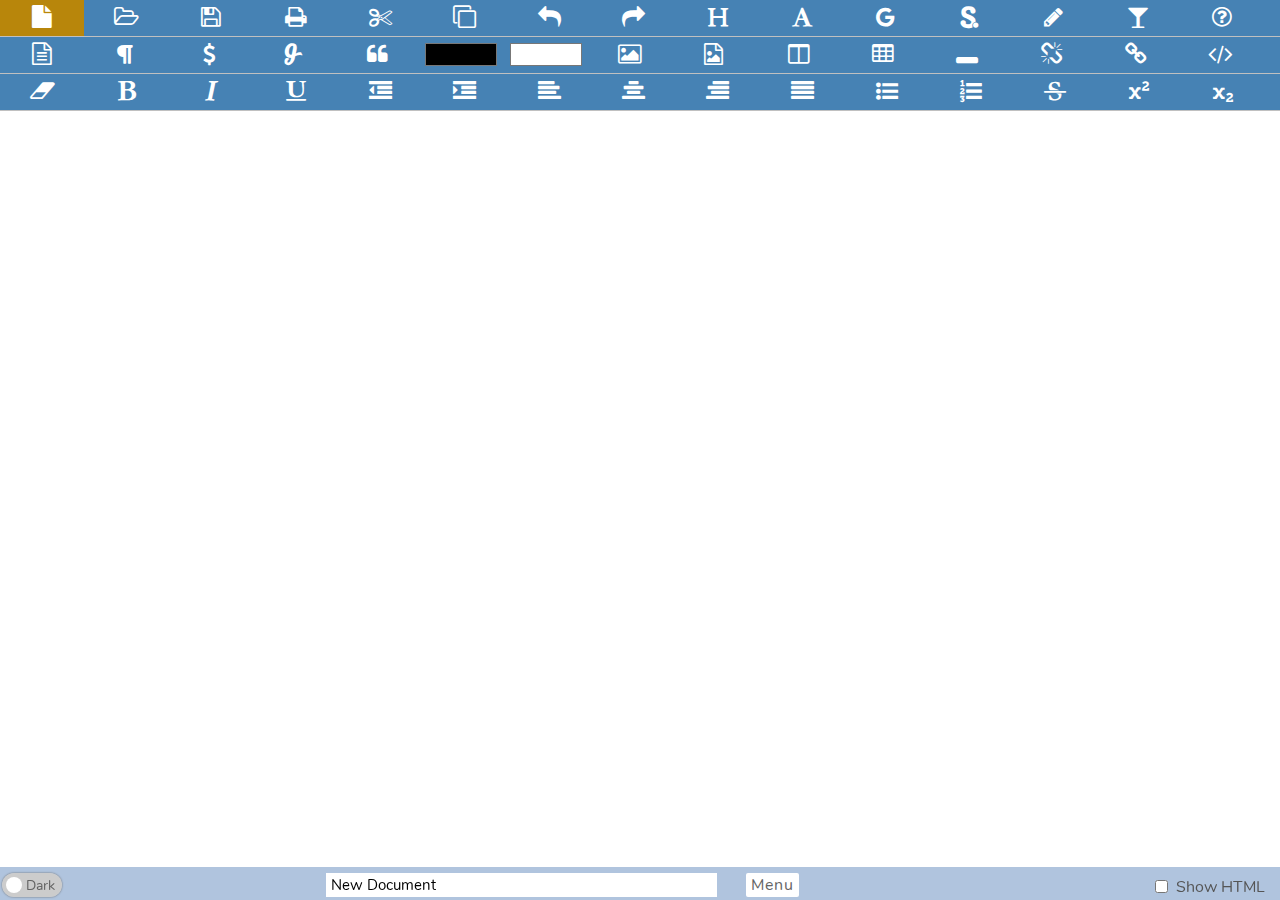
<file: Blue-Velvet.htm>
<!DOCTYPE html><html lang="en"><head><meta charset="utf-8"/><title>Document | Blue Velvet Online Word Processor - SSuite Office Software | Professional online word processor and HTML5 webapp. The best WYSIWYG word processor directly in your web browser.</title><meta name="keywords" content="free,online,word,processor,progressive,web,app,editor,office,wysiwyg,html5,webapps,web,software,rich,text,document"/><meta name="description" content="Experience our free WYSIWYG online word processor and text editor. The best free online word processor and text editor that runs directly inside your web browser using pure HTML5 code. We provide safe and trusted free software and office suites for daily use. Modern visual design with easy interaction. We provide the best free online HTML5 web apps. Free office software downloads with no strings attached. No Java or DotNet required."/><link rel="preload" href="static/css/font-awesome.min.css" as="style"><link rel="stylesheet" type="text/css" href="static/css/font-awesome.min.css" media="screen"/><link rel="canonical" href="https://office.ssuiteoffice.com/Blue-Velvet.html"/><meta name="viewport" content="width=device-width, initial-scale=1.0"/><meta property="og:title" content="SSuite Blue Velvet Mobile Editor"/><meta property="og:type" content="website"/><meta property="og:url" content="https://office.ssuiteoffice.com/Blue-Velvet.html"/><meta property="og:image" content="https://www.ssuiteoffice.com/images/software/SSuite_QT_Writer.png"/><meta property="og:image:alt" content="SSuite Online Text Editor is the best free online text editor that runs directly inside your web browser. All our software is free for download, SSuite Office Software."/><meta property="og:site_name" content="SSuite Office Software - Van Loo Software"/><meta property="og:description" content="Free desktop quality WYSIWYG online word processor and text editor. The best free online word processor and text editor that runs directly inside your web browser using pure HTML5 code. We provide safe and trusted free software and office suites for daily use."/><style type="text/css">@font-face{font-family:'Nunito';font-style:normal;font-weight:400;font-display:swap;src:local('Nunito Regular'),local('Nunito-Regular'),url(static/fonts/nunito/XRXV3I6Li01BKofINeaB.woff2)format('woff2');unicode-range:U+0000-00FF,U+0131,U+0152-0153,U+02BB-02BC,U+02C6,U+02DA,U+02DC,U+2000-206F,U+2074,U+20AC,U+2122,U+2191,U+2193,U+2212,U+2215,U+FEFF,U+FFFD;}@font-face{font-family:'Nunito';font-style:normal;font-weight:400;font-display:swap;src:local('Nunito Regular'),local('Nunito-Regular'),url(static/fonts/nunito/XRXV3I6Li01BKofIO-aBXso.woff2)format('woff2');unicode-range:U+0100-024F,U+0259,U+1E00-1EFF,U+2020,U+20A0-20AB,U+20AD-20CF,U+2113,U+2C60-2C7F,U+A720-A7FF;}@font-face{font-family:'Nunito';font-style:normal;font-weight:700;font-display:swap;src:local('Nunito Bold'),local('Nunito-Bold'),url(static/fonts/nunito/XRXW3I6Li01BKofAjsOUYevI.woff2)format('woff2');unicode-range:U+0000-00FF,U+0131,U+0152-0153,U+02BB-02BC,U+02C6,U+02DA,U+02DC,U+2000-206F,U+2074,U+20AC,U+2122,U+2191,U+2193,U+2212,U+2215,U+FEFF,U+FFFD;}@font-face{font-family:'Nunito';font-style:normal;font-weight:700;font-display:swap;src:local('Nunito Bold'),local('Nunito-Bold'),url(static/fonts/nunito/XRXW3I6Li01BKofAjsOUb-vISTs.woff2)format('woff2');unicode-range:U+0100-024F,U+0259,U+1E00-1EFF,U+2020,U+20A0-20AB,U+20AD-20CF,U+2113,U+2C60-2C7F,U+A720-A7FF;}:root{--primary-color:white;--text-color:#000;--font-color: steelblue;--bg-color:#f1f1f1;--heading-color:#f9f9f9;--link-color:#646464;--body-color:lightsteelblue;--footer-color:#555;--font-weight:400;--des-color:#545454;--desb-color:transparent;--caret-color:#000;--toolbar-color:steelblue;}[data-theme="dark"]{--primary-color:#282E34;--text-color:#FFBB45;--font-color:#f1f1f1;--bg-color:#aaa;--heading-color:#cccccc;--font-weight:700;--body-color:black;--footer-color:#f1f1f1;--link-color:#1B9BE9;--des-color:#343434;--desb-color:#000;--caret-color:#fff;--toolbar-color:#2e465a;}body,html{background-color:lightsteelblue;height:100%;padding:0;margin:0;}body{background-color:var(--body-color) !important;overflow:hidden;}input[type="color"]{opacity:1;display:block;border:none;padding:0px;margin:auto;height:31px;position:relative;top:-3px !important;}#inputFileNameToSaveAs{font-size:14px;height:22px;padding-left:5px;width:30%;font-family:Nunito,Arial,Helvetica,sans-serif !important;font-size:15px !important;background-color:var(--primary-color);color:var(--text-color);caret-color:var(--caret-color);outline:none;border:0px solid transparent;}toolBar2,toolBar3{display:none !important;}.button{display:none;}.icon-bar{width:100%;background-color:var(--toolbar-color);overflow:auto;border-bottom:1px solid silver;}.icon-bar a{float:left;width:6.6%;text-align:center;padding:5px 0px;transition:all 0.2s ease;color:white;font-size:23px;}.icon-bar a:hover{background-color:darkgoldenrod;}.icon-bar a:active{background-color:silver;}#textBox{margin-left:auto;margin-right:auto;width:98%;height:82vh;overflow-y:scroll;outline:none;background-color:var(--primary-color);resize:horizontal;padding-left:20px;padding-right:20px;padding-top:10px;word-wrap:break-word !important;color:var(--text-color);caret-color:var(--caret-color);}#textBox #sourceText{padding:0px;margin:0;}#TopMode{position:fixed;bottom:5px;left:2px;padding-right:10px;z-index:1 !important;font-weight:var(--font-weight);}#txtLabel{position:relative;left:24px;font-size:14px;top:3px;color:#646464;font-family:Nunito,Arial,Helvetica,sans-serif !important;}#sourceText{white-space:pre-line;}#menu{padding-left:25px;padding-right:15px;position:relative;top:0px;font-size:16px;font-family:Nunito, Arial, Helvetica, sans-serif !important;cursor:pointer;}#menu a{transition:0.7s all;color:var(--link-color) !important;padding:1px 5px 1px 5px;background-color:var(--primary-color);border-radius:2px;letter-spacing:1px;}#menu a:hover{background-color:#e9e9e9;}#editMode label{cursor:pointer;align=center;}#editMode label{color:var(--footer-color);}@media only screen and (max-width:650px){input[type="color"]{height:23px;position:relative;top:-2px !important;}#textBox{width:93% !important;padding-left:10px;padding-right:10px;padding-top:10px;}.icon-bar a,.dropdown .dropbtn{font-size:16px !important;padding:5px 0px;}.dropdown:hover .dropdown-content{margin-top:29px !important;display:block;width:50px !important;}.dropdown-content a{float:none;font-size:12px !important;width:89% !important;color:black;padding:6px 8px !important;text-decoration:none;display:block;text-align:left;}#inputFileNameToSaveAs{width:55%;margin-top:15px;display:none !important;}#TopMode{position:fixed;bottom:2px !important;}}.dropdown{float:left;overflow:hidden;display:inline-block;}.dropdown .dropbtn{font-size:22px;text-align:center;width:35px;border:none;outline:none;cursor:pointer;color:white;padding:5px;background-color:inherit;}.navbar a:hover,.dropdown:hover .dropbtn{background-color:darkgoldenrod;}.dropdown-content{display:none;position:absolute;background-color:#f9f9f9;min-width:160px;box-shadow:0px 8px 16px 0px rgba(0,0,0,0.2);z-index:1;}.dropdown-content a{float:none;font-size:15px;border:1px solid transparent;font-family:Arial,Helvetica,sans-serif !important;width:185px;color:#545454;padding:7px 10px;text-decoration:none;display:block;text-align:left;}.dropdown-content a:hover{background-color:#edf2f7;border:1px solid #5d86bb;border-radius:2px;color:#446ca2;white-space:nowrap;text-overflow:clip;}.dropdown:hover .dropdown-content{display:block;margin-top:35px;}.dropdown-content{background-color:var(--heading-color);border:1px solid var(--desb-color);}.dropdown-content a{color:var(--des-color);}.theme-switch-wrapper{display:flex;align-items:center;em{margin-left:10px;font-size:1rem;};}.theme-switch{display:inline-block;height:24px;position:relative;width:60px;box-shadow:0px 0px 2px #646464;border-radius:15px;}.theme-switch input{display:none;}.slider{background-color:#ccc;bottom:0;cursor:pointer;left:0;position:absolute;right:0;top:0;transition:.4s;}.slider:before{background-color:#fff;bottom:4px;content:"";height:16px;left:4px;position:absolute;transition:.4s;width:16px;}input:checked + .slider{background-color:SteelBlue;}input:checked + .slider:before{transform:translateX(36px);}.slider.round{border-radius:24px;}.slider.round:before{border-radius:50%;}</style></head><body onload="initDoc();">
<div class="theme-switch-wrapper" id="TopMode" style="POSITION:fixed;bottom:3px;left:2px;padding-right:10px;z-index:1 !important;"><label class="theme-switch" for="checkbox"><input type="checkbox" id="checkbox"/><div class="slider round"><span id="txtLabel" style="position:relative;left:24px;font-size:14px;top:3px;color:#646464;font-family:Nunito, Arial, Helvetica, sans-serif !important;">Dark</span></div></label></div><form name="compForm">
<div class="icon-bar">
  <a id="btnClean" title="New Document" href="#" ><i  class="fa fa-file"></i></a> 
  <a id="btnOpenFile" title="Open Document..."  href="#"><i class="fa fa-folder-open-o"></i></a> 
  <a id="btnSave" title="Save Document..." href="#"><i class="fa fa-save"></i></a>
  <a id="btnPrint" title="Print Document..." href="#"><i class="fa fa-print"></i></a> 
  <a id="btnCut" title="Cut - Ctrl+X" href="javascript:oDoc.focus();"><i class="fa fa-cut"></i></a>
  <a id="btnCopy" title="Copy - Ctrl+C" href="#"><i class="fa fa-clone"></i></a>
  <a id="btnUndo" title="Undo - Ctrl+Z" href="#"><i class="fa fa-mail-reply"></i></a>
  <a id="btnRedo" title="Redo - Ctrl+Y" href="#"><i class="fa fa-mail-forward"></i></a>
  <div class="dropdown">
  <a id="headings" href="javascript:oDoc.focus();" class="dropbtn" ><i class="fa fa-header"></i></a>
  <div class="dropdown-content">
  <a href="javascript:formatDoc('formatblock','h1');"><img border=0 src="[data-uri]" /><span style="position:relative;top:-2px;">&nbsp;&nbsp;Heading 1 &lt;H1&gt;</span></a>
    <a href="javascript:formatDoc('formatblock','h2');"><img border=0 src="[data-uri]" /><span style="position:relative;top:-2px;">&nbsp;&nbsp;Heading 2 &lt;H2&gt;</span></a>
    <a href="javascript:formatDoc('formatblock','h3');"><img border=0 src="[data-uri]" /><span style="position:relative;top:-2px;">&nbsp;&nbsp;Heading 3 &lt;H3&gt;</span></a>
    <a href="javascript:formatDoc('formatblock','h4');"><img border=0 src="[data-uri]" /><span style="position:relative;top:-2px;">&nbsp;&nbsp;Heading 4 &lt;H4&gt;</span></a>
    <a href="javascript:formatDoc('formatblock','h5');"><img border=0 src="[data-uri]" /><span style="position:relative;top:-2px;">&nbsp;&nbsp;Heading 5 &lt;H5&gt;</span></a><HR>
    <a href="javascript:formatDoc('formatblock','h6');"><img border=0 src="[data-uri]" /><span style="position:relative;top:-2px;">&nbsp;&nbsp;Subtitle &lt;H6&gt;</span></a>
    <a href="javascript:formatDoc('formatblock','p');"><img border=0 src="[data-uri]" /><span style="position:relative;top:-2px;">&nbsp;&nbsp;Paragraph &lt;P&gt;</span></a>
    <a href="javascript:formatDoc('formatblock','pre');"><img border=0 src="[data-uri]" /><span style="position:relative;top:-2px;">&nbsp;&nbsp;Preformatted &lt;Pre&gt;</span></a><HR>
	<a href="javascript:javascript:InsertFont();"><img style="position:relative;top:2px;" border=0 src="[data-uri]" /><span style="position:relative;top:-2px;">&nbsp;&nbsp;Enable Google Fonts</span></a>
	<a href="javascript:ClearCache();edt.focus();" style="font-family:Arial, Helvetica, sans-serif !important;"><img style="position:relative;top:3px;padding-right:7px;left:-2px;" border=0 src="[data-uri]">Clear Cache Memory</a>
  </div></DIV>
    <div class="dropdown">
    <a id="font" href="javascript:oDoc.focus();" class="dropbtn"><i class="fa fa-font"></i></a>
    <div class="dropdown-content" style="letter-spacing:1px;">
    <a href="javascript:formatDoc('fontname','Arial');" style="font-family:Arial, Helvetica, sans-serif !important;"><img border=0 src="[data-uri]"><span style="position:relative;top:-2px;">&nbsp;&nbsp;Arial</span></a>
    <a href="javascript:formatDoc('fontname','Calibri');" style="font-family:Calibri, Helvetica, sans-serif !important;"><img border=0 src="[data-uri]"><span style="position:relative;top:-2px;">&nbsp;&nbsp;Calibri</span></a>
	<a href="javascript:formatDoc('fontname','Sylfaen');" style="font-family:'Sylfaen',Arial,Helvetica, serif !important;"><img border=0 src="[data-uri]"><span style="position:relative;top:-2px;">&nbsp;&nbsp;Sylfaen</span></a>
    <a href="javascript:formatDoc('fontname','Georgia');" style="font-family:Georgia, Helvetica, serif !important;"><img border=0 src="[data-uri]"><span style="position:relative;top:-2px;">&nbsp;&nbsp;Georgia</span></a>
    <a href="javascript:formatDoc('fontname','Tahoma');" style="font-family:Tahoma, Helvetica, sans !important;"><img border=0 src="[data-uri]"><span style="position:relative;top:-2px;">&nbsp;&nbsp;Tahoma</span></a>
    <a href="javascript:formatDoc('fontname','Helvetica');" style="font-family:Helvetica, Helvetica, sans-serif !important;"><img border=0 src="[data-uri]"><span style="position:relative;top:-2px;">&nbsp;&nbsp;Helvetica</span></a>
    <a href="javascript:formatDoc('fontname','Verdana');" style="font-family:Verdana, Helvetica, sans-serif !important;"><img border=0 src="[data-uri]"><span style="position:relative;top:-2px;">&nbsp;&nbsp;Verdana</span></a>
	<a href="javascript:formatDoc('fontname','Calibri Light');" style="font-family:'Calibri Light',Arial,Helvetica, sans-serif !important;"><img border=0 src="[data-uri]"><span style="position:relative;top:-2px;">&nbsp;&nbsp;Calibri Light</span></a>
    <a href="javascript:formatDoc('fontname','Arial Black');" style="font-family:'Arial Black', Helvetica, sans-serif !important;"><img border=0 src="[data-uri]"><span style="position:relative;top:-2px;">&nbsp;&nbsp;Arial Black</span></a>
    <a href="javascript:formatDoc('fontname','Courier New');" style="font-family:'Courier New', Helvetica, sans !important;"><img border=0 src="[data-uri]"><span style="position:relative;top:-2px;">&nbsp;Courier New</span></a>
	<a href="javascript:formatDoc('fontname','Trebuchet MS');" style="font-family:'Trebuchet MS' !important;"><img border=0 src="[data-uri]"><span style="position:relative;top:-2px;">&nbsp;&nbsp;Trebuchet MS</span></a>
    <a href="javascript:formatDoc('fontname','Comic Sans MS');" style="font-family:'Comic Sans MS' !important;"><img border=0 src="[data-uri]"><span style="position:relative;top:-2px;">&nbsp;&nbsp;Comic Sans MS</span></a>
    <a href="javascript:formatDoc('fontname','Times New Roman');" style="font-family:'Times New Roman', Helvetica, sans-serif !important;"><img border=0 src="[data-uri]"><span style="position:relative;top:-2px;">&nbsp;&nbsp;Times New Roman</span></a>
  </div></div>
  <div class="dropdown">
    <a id="btnGoogleFont" href="javascript:oDoc.focus();" class="dropbtn" ><i class="fa fa-google"></i></a>
	<div class="dropdown-content" style="letter-spacing:1px;">
<a href="javascript:formatDoc('fontname','Nunito');" style="font-family:'Nunito',Arial,Helvetica, sans-serif !important;"><img style="position:relative;top:3px;padding-right:7px;" border=0 src="[data-uri]">Nunito</a>
<a href="javascript:formatDoc('fontname','Lobster');" style="font-family:'Lobster',Arial,Helvetica, sans-serif !important;font-size:18px;"><img style="position:relative;top:1px;padding-right:7px;" border=0 src="[data-uri]">Lobster</a>
<a href="javascript:formatDoc('fontname','Roboto');" style="font-family:'Roboto',Arial,Helvetica, sans-serif !important;"><img style="position:relative;top:3px;padding-right:7px;" border=0 src="[data-uri]">Roboto</a>
<a href="javascript:formatDoc('fontname','Pacifico');" style="font-family:'Pacifico',Arial,Helvetica, cursive !important;"><span style="position:relative;top:-3px;"><img style="position:relative;top:2px;padding-right:7px;" border=0 src="[data-uri]">Pacifico</span></a>
<a href="javascript:formatDoc('fontname','Oxygen');" style="font-family:'Oxygen',Arial,Helvetica, sans-serif !important;"><img style="position:relative;top:3px;padding-right:7px;" border=0 src="[data-uri]">Oxygen</a>
<a href="javascript:formatDoc('fontname','Ubuntu');" style="font-family:'Ubuntu',Arial,Helvetica, sans-serif !important;"><img style="position:relative;top:3px;padding-right:7px;" border=0 src="[data-uri]">Ubuntu</a>
<a href="javascript:formatDoc('fontname','Akronim');" style="font-family:'Akronim',Arial,Helvetica, sans-serif !important;"><span style="position:relative;top:-2px;font-size:18px;"><img style="position:relative;top:2px;padding-right:7px;" border=0 src="[data-uri]">Akronim</span></a>
<a href="javascript:formatDoc('fontname','Quicksand');" style="font-family:'Quicksand',Arial,Helvetica, sans-serif !important;"><img style="position:relative;top:3px;padding-right:7px;" border=0 src="[data-uri]">QuickSand</a>
<a href="javascript:formatDoc('fontname','Comfortaa');" style="font-family:'Comfortaa',Arial,Helvetica, cursive !important;"><img style="position:relative;top:3px;padding-right:7px;" border=0 src="[data-uri]">Comfortaa</a>
<a href="javascript:formatDoc('fontname','Roboto Slab');" style="font-family:'Roboto Slab',Arial,Helvetica, serif !important;"><img style="position:relative;top:3px;padding-right:7px;" border=0 src="[data-uri]">Roboto Slab</a>
<a href="javascript:formatDoc('fontname','Roboto Mono');" style="font-family:'Roboto Mono',Arial,Helvetica, monospace !important;"><img style="position:relative;top:3px;padding-right:7px;" border=0 src="[data-uri]">Roboto Mono</a>
<a href="javascript:formatDoc('fontname','Merriweather');" style="font-family:'Merriweather',Arial,Helvetica, serif !important;"><img style="position:relative;top:3px;padding-right:7px;" border=0 src="[data-uri]">Merriweather</a>
<a href="javascript:formatDoc('fontname','Merriweather Sans');" style="font-family:'Merriweather Sans',Arial,Helvetica, sans-serif !important;"><img style="position:relative;top:3px;padding-right:7px;" border=0 src="[data-uri]">Merriweather Sans</a>
	</div></div>
  <div class="dropdown">
    <a id="fontSize" href="javascript:oDoc.focus();" class="dropbtn" ><i class="fa fa-scribd"></i></a>
	<div class="dropdown-content">
    <a href="javascript:formatDoc('fontsize',1)">&nbsp;&nbsp;&nbsp;8&nbsp;&nbsp;-&nbsp;&nbsp;<b>1</b> - Very Small</a>
    <a href="javascript:formatDoc('fontsize',2)">&nbsp;10&nbsp;&nbsp;-&nbsp;&nbsp;<b>2</b> - A Bit Small</a>
    <a href="javascript:formatDoc('fontsize',3)">&nbsp;12&nbsp;&nbsp;-&nbsp;&nbsp;<b>3</b> - Normal Size</a>
    <a href="javascript:formatDoc('fontsize',4)">&nbsp;14&nbsp;&nbsp;-&nbsp;&nbsp;<b>4</b> - Medium Large</a>
    <a href="javascript:formatDoc('fontsize',5)">&nbsp;18&nbsp;&nbsp;-&nbsp;&nbsp;<b>5</b> - Big</a>
    <a href="javascript:formatDoc('fontsize',6)">&nbsp;24&nbsp;&nbsp;-&nbsp;&nbsp;<b>6</b> - Very Big</a>
    <a href="javascript:formatDoc('fontsize',7)">&nbsp;36&nbsp;&nbsp;-&nbsp;&nbsp;<b>7</b> - Maximum</a>
  </div></div>
  <div class="dropdown">
  <a id="fontColour" href="javascript:oDoc.focus();" class="dropbtn" ><i class="fa fa-pencil"></i></a>
    <div class="dropdown-content">
    <a href="javascript:formatDoc('forecolor','white')" style="background-color:white;padding:5px !important;height:15px !important;">&nbsp;</a>
    <a href="javascript:formatDoc('forecolor','red')" style="background-color:red;padding:5px !important;height:15px !important;">&nbsp;</a>
    <a href="javascript:formatDoc('forecolor','crimson')" style="background-color:crimson;padding:5px !important;height:15px !important;">&nbsp;</a>
    <a href="javascript:formatDoc('forecolor','salmon')" style="background-color:salmon;padding:5px !important;height:15px !important;">&nbsp;</a>
	<a href="javascript:formatDoc('forecolor','blue')" style="background-color:blue;padding:5px !important;height:15px !important;">&nbsp;</a>
	<a href="javascript:formatDoc('forecolor','green')" style="background-color:green;padding:5px !important;height:15px !important;">&nbsp;</a>
	<a href="javascript:formatDoc('forecolor','darkseagreen')" style="background-color:darkseagreen;padding:5px !important;height:15px !important;">&nbsp;</a>
	<a href="javascript:formatDoc('forecolor','lightseagreen')" style="background-color:lightseagreen;padding:5px !important;height:15px !important;">&nbsp;</a>
	<a href="javascript:formatDoc('forecolor','Black')" style="background-color:Black;padding:5px !important;height:15px !important;">&nbsp;</a>
	<a href="javascript:formatDoc('forecolor','grey')" style="background-color:grey;padding:5px !important;height:15px !important;">&nbsp;</a>
	<a href="javascript:formatDoc('forecolor','silver')" style="background-color:silver;padding:5px !important;height:15px !important;">&nbsp;</a>
	<a href="javascript:formatDoc('forecolor','steelblue')" style="background-color:steelblue;padding:5px !important;height:15px !important;">&nbsp;</a>
	<a href="javascript:formatDoc('forecolor','lightskyblue')" style="background-color:lightskyblue;padding:5px !important;height:15px !important;">&nbsp;</a>
	<a href="javascript:formatDoc('forecolor','cornflowerblue')" style="background-color:cornflowerblue;padding:5px !important;height:15px !important;">&nbsp;</a>
	<a href="javascript:formatDoc('forecolor','tan')" style="background-color:tan;padding:5px !important;height:15px !important;">&nbsp;</a>
	<a href="javascript:formatDoc('forecolor','goldenrod')" style="background-color:goldenrod;padding:5px !important;height:15px !important;">&nbsp;</a>
	<a href="javascript:formatDoc('forecolor','darkgoldenrod')" style="background-color:darkgoldenrod;padding:5px !important;height:15px !important;">&nbsp;</a>
  </div></div>
  <div class="dropdown">
  <a id="fontBackColour" href="javascript:oDoc.focus();" class="dropbtn" ><i class="fa fa-glass"></i></a>
    <div class="dropdown-content">
    <a href="javascript:formatDoc('backcolor','white')" style="background-color:white;padding:5px !important;height:15px !important;">&nbsp;</a>
    <a href="javascript:formatDoc('backcolor','red')" style="background-color:red;padding:5px !important;height:15px !important;">&nbsp;</a>
    <a href="javascript:formatDoc('backcolor','crimson')" style="background-color:crimson;padding:5px !important;height:15px !important;">&nbsp;</a>
    <a href="javascript:formatDoc('backcolor','salmon')" style="background-color:salmon;padding:5px !important;height:15px !important;">&nbsp;</a>
	<a href="javascript:formatDoc('backcolor','blue')" style="background-color:blue;padding:5px !important;height:15px !important;">&nbsp;</a>
	<a href="javascript:formatDoc('backcolor','green')" style="background-color:green;padding:5px !important;height:15px !important;">&nbsp;</a>
	<a href="javascript:formatDoc('backcolor','darkseagreen')" style="background-color:darkseagreen;padding:5px !important;height:15px !important;">&nbsp;</a>
	<a href="javascript:formatDoc('backcolor','lightseagreen')" style="background-color:lightseagreen;padding:5px !important;height:15px !important;">&nbsp;</a>
	<a href="javascript:formatDoc('backcolor','Black')" style="background-color:Black;padding:5px !important;height:15px !important;">&nbsp;</a>
	<a href="javascript:formatDoc('backcolor','grey')" style="background-color:grey;padding:5px !important;height:15px !important;">&nbsp;</a>
	<a href="javascript:formatDoc('backcolor','silver')" style="background-color:silver;padding:5px !important;height:15px !important;">&nbsp;</a>
	<a href="javascript:formatDoc('backcolor','steelblue')" style="background-color:steelblue;padding:5px !important;height:15px !important;">&nbsp;</a>
	<a href="javascript:formatDoc('backcolor','lightskyblue')" style="background-color:lightskyblue;padding:5px !important;height:15px !important;">&nbsp;</a>
	<a href="javascript:formatDoc('backcolor','cornflowerblue')" style="background-color:cornflowerblue;padding:5px !important;height:15px !important;">&nbsp;</a>
	<a href="javascript:formatDoc('backcolor','tan')" style="background-color:tan;padding:5px !important;height:15px !important;">&nbsp;</a>
	<a href="javascript:formatDoc('backcolor','goldenrod')" style="background-color:goldenrod;padding:5px !important;height:15px !important;">&nbsp;</a>
	<a href="javascript:formatDoc('backcolor','darkgoldenrod')" style="background-color:darkgoldenrod;padding:5px !important;height:15px !important;">&nbsp;</a>
  </div></div>
  <a title="Open Tutorial" href="#" onclick="GetHelpGuide();"><i class="fa fa-question-circle-o"></i></a>
</div>
<div id="toolBar3" style="display:none;">
      <button class="button" type="button" id="btnClean" title="New Document" style="width:3em;height:2.2em"></button>
	  <button class="button" type="button" id="btnOpenFile" title="Open Document..." style="width:3em;height:2.2em"></button>
	  <input style="display:none;" type="file" id="fileToLoad" accept=".htm,.html,.txt">
      <button class="button" type="button" id="btnSave" title="Save Document..." style="width:3em;height:2.2em"></button>
      <button class="button" type="button" id="btnPrint" title="Print Document..." style="width:3em;height:2.2em"></button>
      <button class="button" type="button" id="btnCut" title="Cut - Ctrl+X" style="width:3em;height:2.2em"></button>
      <button class="button" type="button" id="btnCopy" title="Copy - Ctrl+C" style="width:3em;height:2.2em"></button>
      <button class="button" type="button" id="btnPaste" title="Paste - Ctrl+V" style="width:3em;height:2.2em"></button>
      <button class="button" type="button" id="btnUndo" title="Undo - Ctrl+Z" style="width:3em;height:2.2em"></button>
      <button class="button" type="button" id="btnRedo" title="Redo - Ctrl+Y" style="width:3em;height:2.2em"></button>
	  <input style="display:none;" type="color" id="selectedcolor" value="#000000">		
	  <button class="button" type="button" id="btnFontColor" title="Font Colour..." style="display:none !important;width:3em;height:2.2em"></button>
      <input style="display:none;" type="color" id="selectedbackgroundcolor" value="#FFFFFF">		
	  <button class="button" type="button" id="btnBackgroundColor" title="Highlight Colour..." style="display:none !important;width:3em;height:2.2em"></button>	  
	  <input type="color" title="Font Colour..." class="button" id="FontColor" value="#000000" onclick="javascript:edt.focus();" onchange="javascript:formatDoc('forecolor',this.value);" />
	  <input type="color" title="Highlight Colour..." class="button" id="FontColor" value="#000000" onclick="javascript:edt.focus();" onchange="javascript:formatDoc('backcolor',this.value);" />	  
	  <div class="dropdown">
		<a class="insertImage" href="javascript:edt.focus();" ></a>
		  <div class="dropdown-content">
			<a href="javascript:chooseImageLeft('#imageToLoadLeft');"></a>
			<a href="javascript:insertImageLink('left','right','left');"></a>			
			<input style="display:none;" type="file" id="imageToLoadLeft" accept=".jpg, .gif, .png">
		  </div>
	  </div>
      <div class="dropdown">
		<a class="insertImage" href="javascript:edt.focus();"></a>
		  <div class="dropdown-content">
			<a href="javascript:chooseImageNormal('#imageToLoadNormal');"></a>
			<a href="javascript:chooseImageCenter('#imageToLoadCenter');"></a>
			<a href="javascript:insertImageLink('none','none','normal');"></a>	
			<a href="javascript:insertImageLink('middle','right','middle');"></a>			
			<input style="display:none;" type="file" id="imageToLoadCenter" accept=".jpg, .gif, .png">
			<input style="display:none;" type="file" id="imageToLoadNormal" accept=".jpg, .gif, .png">
		  </div>
	  </div>  
      <div class="dropdown">
		<a class="insertImage" href="javascript:edt.focus();"></a>
		  <div class="dropdown-content">
			<a href="javascript:chooseImageRight('#imageToLoadRight');"></a>
			<a href="javascript:insertImageLink('right','left','right');"></a>
			<input style="display:none;" type="file" id="imageToLoadRight" accept=".jpg, .gif, .png">
		  </div>
	  </div>   
</div>
<div id="toolBar2" style="display:none;">
<img class="intLink" title="Remove Formatting" onclick="formatDoc('removeFormat');" src="[data-uri]"/>
<img class="intLink" title="Bold" onclick="formatDoc('bold');" src="[data-uri]" />
<img class="intLink" title="Italic" onclick="formatDoc('italic');" src="[data-uri]" />
<img class="intLink" title="Underline" onclick="formatDoc('underline');" src="[data-uri]" />
<div class="dropdown">
<img class="intLink" title="Strikethrough" src="[data-uri]" />
<div class="dropdown-content" style="min-width:185px !important;">
    <a href="javascript:formatDoc('strikethrough');"><b><span style=text-decoration:line-through !important;>&nbsp;S&nbsp;</span></b>&nbsp; Strikethrough</a>
    <a href="javascript:formatDoc('insertHTML','<a style=&quot;text-decoration:overline;&quot;>&nbsp;</a>')"><b><span style="text-decoration:overline !important;">&nbsp;S&nbsp;</span></b>&nbsp; Overline Text</a>
	<a href="javascript:formatDoc('insertHTML','<a style=&quot;text-decoration:underline line-through overline;&quot;>&nbsp;</a>')"><b><span style="text-decoration:underline line-through overline !important;">&nbsp;S&nbsp;</span></b>&nbsp; Multi-line Text</a>
    <a href="javascript:formatDoc('insertHTML','<a style=&quot;text-decoration:underline overline;&quot;>&nbsp;</a>')"><b><span style="text-decoration:underline overline !important;">&nbsp;S&nbsp;</span></b>&nbsp; Underline+Overline </a>
	<a href="javascript:formatDoc('insertHTML','<a style=&quot;text-decoration:none;&quot;></a>&nbsp;')"><b>&nbsp;S&nbsp;</b>&nbsp; End line Formatting</a>
  </div>
</div>
<img class="intLink" title="Superscript" onclick="formatDoc('superscript');" src="[data-uri]"  />
<img class="intLink" title="Subscript" onclick="formatDoc('subscript');" src="[data-uri]" />
<img class="intLink" title="Left Align" onclick="formatDoc('justifyleft');" src="[data-uri]" />
<img class="intLink" title="Center Align" onclick="formatDoc('justifycenter');" src="[data-uri]" />
<img class="intLink" title="Right Align" onclick="formatDoc('justifyright');" src="[data-uri]" />
<img class="intLink" title="Justify Text" onclick="formatDoc('justifyfull');" src=" [data-uri]" />
<img alt="" src="[data-uri]" />
<div class="dropdown">
<img class="intLink" title="Numbered List" src="[data-uri]" />
<div class="dropdown-content" style="min-width:150px !important;">
    <a href="javascript:formatDoc('insertorderedlist');"><b>1</b> - Numerical</a>
    <a href="javascript:formatDoc('insertHTML','<ol style=list-style-type:lower-alpha;><li></li></ol>');"><b>a</b> - Lower-Alpha</a>
	<a href="javascript:formatDoc('insertHTML','<ol style=list-style-type:upper-alpha;><li></li></ol>');"><b>A</b> - Upper-Alpha</a>
	<a href="javascript:formatDoc('insertHTML','<ol style=list-style-type:lower-roman;><li></li></ol>');"><b>i</b> - Lower-Roman</a>
	<a href="javascript:formatDoc('insertHTML','<ol style=list-style-type:upper-roman;><li></li></ol>');"><b>I</b> - Upper-Roman</a>
  </div>
</div>
<div class="dropdown">
<img class="intLink" title="Bullet List" src="[data-uri]" />
<div class="dropdown-content" style="min-width:150px !important;">
    <a href="javascript:formatDoc('insertunorderedlist');"><font Face="Symbol">&#183</font>&nbsp; Round Bullet</a>
    <a href="javascript:formatDoc('insertHTML','<ul style=list-style-type:circle;><li></li></ul>');">&deg;&nbsp; Circle Bullet</a>
	<a href="javascript:formatDoc('insertHTML','<ul style=list-style-type:square;><li></li></ul>');"><font Face="Symbol">&#168;</font> Square Bullet</a>
	<a href="javascript:formatDoc('insertHTML','&nbsp;<dl><dt>Term</dt><dd>Term Definition</dd></dl>&nbsp;');">&nbsp;&nbsp; Definition List</a>	
  </div>
</div>
<img alt="" src="[data-uri]" />
<div class="dropdown">
<img class="intLink" title="Mathematical Characters" src="[data-uri]" />
<div class="dropdown-content" style="min-width:130px !important;">
	<a href="javascript:formatDoc('insertHTML','&nbsp;&divide;&nbsp;');"><b>&divide;</b>&nbsp;&nbsp;Divide</a>
	<a href="javascript:formatDoc('insertHTML','&nbsp;&plusmn;&nbsp;');"><b>&plusmn;</b>&nbsp;&nbsp;Plus/Minus</a>
    <a href="javascript:formatDoc('insertHTML','&nbsp;&times;&nbsp;');"><b>&times;</b>&nbsp;&nbsp;Multiplication</a>
	<a href="javascript:formatDoc('insertHTML','&nbsp;&micro;&nbsp;');"><b>&micro;</b>&nbsp;&nbsp;Micro</a>
	<a href="javascript:formatDoc('insertHTML','&nbsp;&permil;&nbsp;');"><b>&permil;</b>&nbsp;&nbsp;Permil</a>
	<a href="javascript:formatDoc('insertHTML','&nbsp;&ordm;&nbsp;');"><b>&ordm;</b>&nbsp;&nbsp;Degree</a>
	<a href="javascript:formatDoc('insertHTML','&nbsp;&Oslash;&nbsp;');"><b>&Oslash;</b>&nbsp;&nbsp;Null Set</a>
	<a href="javascript:formatDoc('insertHTML','&nbsp;&frac14;&nbsp;');"><b>&frac14;</b>&nbsp;&nbsp;1/4 Fraction</a>
	<a href="javascript:formatDoc('insertHTML','&nbsp;&frac12;&nbsp;');"><b>&frac12;</b>&nbsp;&nbsp;1/2 Fraction</a>
	<a href="javascript:formatDoc('insertHTML','&nbsp;&frac34;&nbsp;');"><b>&frac34;</b>&nbsp;&nbsp;3/4 Fraction</a>
  </div>
</div>
<div class="dropdown">
<img class="intLink" title="Commercial Characters" src=" [data-uri]" />
<div class="dropdown-content" style="min-width:130px !important;">
	<a href="javascript:formatDoc('insertHTML','&yen;');"><b>&yen;</b>&nbsp;&nbsp;Yen</a>
    <a href="javascript:formatDoc('insertHTML','&cent;');"><b>&cent;</b>&nbsp;&nbsp;Cent</a>
	<a href="javascript:formatDoc('insertHTML','&euro;');"><b>&euro;</b>&nbsp;&nbsp;Euro</a>
	<a href="javascript:formatDoc('insertHTML','&#36;');"><b>&#36;</b>&nbsp;&nbsp;Dollar</a>
	<a href="javascript:formatDoc('insertHTML','&pound;');"><b>&pound;</b>&nbsp;&nbsp;Pound</a>
	<a href="javascript:formatDoc('insertHTML','&curren;');"><b>&curren;</b>&nbsp;&nbsp;General</a>
	<a href="javascript:formatDoc('insertHTML','&sect;');"><b>&sect;</b>&nbsp;&nbsp;Section</a>
	<a href="javascript:formatDoc('insertHTML','&copy;');"><b>&copy;</b>&nbsp;&nbsp;Copyright</a>
	<a href="javascript:formatDoc('insertHTML','&#153;');"><b>&#153;</b>&nbsp;&nbsp;Trademark</a>
	<a href="javascript:formatDoc('insertHTML','&reg;');"><b>&reg;</b>&nbsp;&nbsp;Registered</a>
  </div>
</div>
<div class="dropdown">
<img class="intLink" title="Special Characters" src="[data-uri]" />
<div class="dropdown-content" style="min-width:160px !important;">
	<a href="javascript:formatDoc('insertHTML','&ecirc;');"><b>&ecirc;</b>&nbsp;&nbsp;Circumflex Accent</a>
    <a href="javascript:formatDoc('insertHTML','&euml;');"><b>&euml;</b>&nbsp;&nbsp;Dieresis Mark</a>
	<a href="javascript:formatDoc('insertHTML','&eacute;');"><b>&eacute;</b>&nbsp;&nbsp;Acute Accent</a>
	<a href="javascript:formatDoc('insertHTML','&egrave;');"><b>&egrave;</b>&nbsp;&nbsp;Grave Accent</a>
	<a href="javascript:formatDoc('insertHTML','&auml;');"><b>&auml;</b>&nbsp;&nbsp;Dieresis Mark</a>
	<a href="javascript:formatDoc('insertHTML','&aacute;');"><b>&aacute;</b>&nbsp;&nbsp;Acute Accent</a>
	<a href="javascript:formatDoc('insertHTML','&agrave;');"><b>&agrave;</b>&nbsp;&nbsp;Grave Accent</a>
	<a href="javascript:formatDoc('insertHTML','&iuml;');"><b>&iuml;</b>&nbsp;&nbsp;Dieresis Mark</a>
	<a href="javascript:formatDoc('insertHTML','&szlig;');"><b>&szlig;</b>&nbsp;&nbsp;Ligature Mark</a>
	<a href="javascript:formatDoc('insertHTML','&ocirc;');"><b>&ocirc;</b>&nbsp;&nbsp;Circumflex Accent</a>
  </div>
</div>
<div class="dropdown">
<img class="intLink" title="Block Quote" src="[data-uri]" />
<div class="dropdown-content" style="min-width:230px !important;">
    <a href="javascript:formatDoc('formatblock','blockquote');"><b>&ldquo;&nbsp;&rdquo;</b>&nbsp;&nbsp;Block Quote Text</a>
    <a href="javascript:formatDoc('insertHTML','&nbsp;&mdash;&nbsp;');">&mdash;&nbsp;&nbsp;Writer's em Dash</a>
	<a href="javascript:formatDoc('insertHTML','&lsquo;');"><b>&lsquo;</b>&nbsp;&nbsp; Writer's Left Single Quote</a>
	<a href="javascript:formatDoc('insertHTML','&rsquo;');"><b>&rsquo;</b>&nbsp;&nbsp; Writer's Right Single Quote</a>
    <a href="javascript:formatDoc('insertHTML','&ldquo;');"><b>&ldquo;</b>&nbsp;&nbsp; Writer's Left Double Quote</a>
	<a href="javascript:formatDoc('insertHTML','&rdquo;');"><b>&rdquo;</b>&nbsp;&nbsp; Writer's Right Double Quote</a>
  </div>
</div>
<img class="intLink" title="Decrease Indentation" onclick="formatDoc('outdent');" src="[data-uri]" />
<img class="intLink" title="Increase Indentation" onclick="formatDoc('indent');" src="[data-uri]" />
<img alt="" src="[data-uri]" />
<img class="intLink" title="Insert Hyperlink" onclick="var sLnk=prompt('Enter your URL link here.','http:\/\/');if(sLnk&&sLnk!=''&&sLnk!='http://'){formatDoc('createlink',sLnk)}" 
src=" [data-uri]" />
<img class="intLink" title="Remove Hyperlink" onclick="formatDoc('unlink');" src="[data-uri]" />
<img alt="" src="[data-uri]" />
<img class="intLink" title="Insert Two Columns..." onclick="createColumns();" src="[data-uri]" />
<img class="intLink" title="Insert Table..." onclick="linkInsertTable();" src="[data-uri]" />
<div class="dropdown">
<img class="intLink" title="Insert Divider" src="[data-uri]"/>
<div class="dropdown-content" style="min-width:170px !important;">
    <a href="javascript:formatDoc('inserthorizontalrule');"> Size 1 - 100% Length</a>
    <a href="javascript:formatDoc('insertHTML','&nbsp;<hr width=75%>&nbsp;');"> Size 2 - 75% Length</a>
	<a href="javascript:formatDoc('insertHTML','&nbsp;<hr width=50%>&nbsp;');"> Size 4 - 50% Length</a>
	<a href="javascript:formatDoc('insertHTML','&nbsp;<hr width=25%>&nbsp;');"> Size 6 - 25% Length</a>
	<a href="javascript:formatDoc('insertHTML','&nbsp;<hr width=10%>&nbsp;');"> Size 8 - 10% Length</a>
  </div>
</div>
<img class="intLink" title="Insert Custom HTML Code" onclick="goInsert();return false;" src="[data-uri]"/>
<img class="intLink" title="Insert Page View" onclick="formatDoc('insertHTML',IT);" src="[data-uri]" /> 
<img alt="" src="[data-uri]" />
<img class="intLink" title="Open Help Tutorial..." onclick="GetHelpGuide();" src="[data-uri]"/>
</div>
<div class="icon-bar">
<div class="dropdown">
<a id="PageView" title="Insert Text Area" onclick="formatDoc('insertHTML',DV1);" href="#"><i class="fa fa-file-text-o"></i></a>
<div class="dropdown-content" style="min-width:210px !important;">
<a style="width:210px !important;" href="javascript:formatDoc('insertHTML',DV1);SetPosDiv();"><span style="position:relative;top:-2px;"><img style="position:relative;top:3px;padding-right:2px;" border=0 src="[data-uri]">&nbsp;Digital Page - Normal</span></a>
<a style="width:210px !important;" href="javascript:formatDoc('insertHTML',DV2);SetPosDiv();"><span style="position:relative;top:-2px;"><img style="position:relative;top:3px;padding-right:2px;" border=0 src="[data-uri]">&nbsp;Digital Page - Medium</span></a>
<a style="width:210px !important;" href="javascript:formatDoc('insertHTML',DV3);SetPosDiv();"><span style="position:relative;top:-2px;"><img style="position:relative;top:3px;padding-right:2px;" border=0 src="[data-uri]">&nbsp;Digital Page - Widescreen</span></a><HR>
<a style="width:210px !important;" href="javascript:formatDoc('insertHTML',IT1);SetPosTable();"><span style="position:relative;top:-2px;"><img style="position:relative;top:3px;padding-right:2px;" border=0 src="[data-uri]">&nbsp;Digital Page - Normal</span></a>
<a style="width:210px !important;" href="javascript:formatDoc('insertHTML',IT2);SetPosTable();"><span style="position:relative;top:-2px;"><img style="position:relative;top:3px;padding-right:2px;" border=0 src="[data-uri]">&nbsp;Digital Page - Medium</span></a>
<a style="width:210px !important;" href="javascript:formatDoc('insertHTML',IT3);SetPosTable();"><span style="position:relative;top:-2px;"><img style="position:relative;top:3px;padding-right:2px;" border=0 src="[data-uri]">&nbsp;Digital Page - Widescreen</span></a><HR>
<a style="width:210px !important;" href="javascript:formatDoc('insertHTML',DVA415);SetPosDivSp('PageDivA415');"><span style="position:relative;top:-2px;"><img style="position:relative;top:3px;padding-right:2px;" border=0 src="[data-uri]"> Page A4 - 15mm Margin</span></a>
<a style="width:210px !important;" href="javascript:formatDoc('insertHTML',DVA420);SetPosDivSp('PageDivA420');"><span style="position:relative;top:-2px;"><img style="position:relative;top:3px;padding-right:2px;" border=0 src="[data-uri]"> Page A4 - 20mm Margin</span></a>
<a style="width:210px !important;" href="javascript:formatDoc('insertHTML',DVA425);SetPosDivSp('PageDivA425');"><span style="position:relative;top:-2px;"><img style="position:relative;top:3px;padding-right:2px;" border=0 src="[data-uri]"> Page A4 - 25mm Margin</span></a><HR>
<a style="width:210px !important;" href="javascript:formatDoc('insertHTML',DVLT15);SetPosDivSp('PageDivLT15');"><span style="position:relative;top:-2px;"><img style="position:relative;top:3px;padding-right:2px;" border=0 src="[data-uri]"> Page Letter - &frac12 inch Margin</span></a>
<a style="width:210px !important;" href="javascript:formatDoc('insertHTML',DVLT20);SetPosDivSp('PageDivLT20');"><span style="position:relative;top:-2px;"><img style="position:relative;top:3px;padding-right:2px;" border=0 src="[data-uri]"> Page Letter - &frac34 inch Margin</span></a>
<a style="width:210px !important;" href="javascript:formatDoc('insertHTML',DVLT25);SetPosDivSp('PageDivLT25');"><span style="position:relative;top:-2px;"><img style="position:relative;top:3px;padding-right:2px;" border=0 src="[data-uri]"> Page Letter - 1 inch Margin</span></a></div></div>
  <div class="dropdown">
  <a id="Para" class="dropbtn" href="#"><i class="fa fa-paragraph"></i></a>
  <div class="dropdown-content" style="min-width:160px !important;">
	<a href="javascript:formatDoc('insertHTML','&ecirc;');"><b>&ecirc;</b>&nbsp;&nbsp;Circumflex Accent</a>
    <a href="javascript:formatDoc('insertHTML','&euml;');"><b>&euml;</b>&nbsp;&nbsp;Dieresis Mark</a>
	<a href="javascript:formatDoc('insertHTML','&eacute;');"><b>&eacute;</b>&nbsp;&nbsp;Acute Accent</a>
	<a href="javascript:formatDoc('insertHTML','&egrave;');"><b>&egrave;</b>&nbsp;&nbsp;Grave Accent</a>
	<a href="javascript:formatDoc('insertHTML','&auml;');"><b>&auml;</b>&nbsp;&nbsp;Dieresis Mark</a>
	<a href="javascript:formatDoc('insertHTML','&aacute;');"><b>&aacute;</b>&nbsp;&nbsp;Acute Accent</a>
	<a href="javascript:formatDoc('insertHTML','&agrave;');"><b>&agrave;</b>&nbsp;&nbsp;Grave Accent</a>
	<a href="javascript:formatDoc('insertHTML','&iuml;');"><b>&iuml;</b>&nbsp;&nbsp;Dieresis Mark</a>
	<a href="javascript:formatDoc('insertHTML','&szlig;');"><b>&szlig;</b>&nbsp;&nbsp;Ligature Mark</a>
	<a href="javascript:formatDoc('insertHTML','&ocirc;');"><b>&ocirc;</b>&nbsp;&nbsp;Circumflex Accent</a>
  </div>
  </div>
  <div class="dropdown">
  <a id="Dollar" class="dropbtn" href="#"><i class="fa fa-dollar"></i></a>
  <div class="dropdown-content" style="min-width:130px !important;">
	<a href="javascript:formatDoc('insertHTML','&yen;');"><b>&yen;</b>&nbsp;&nbsp;Yen</a>
    <a href="javascript:formatDoc('insertHTML','&cent;');"><b>&cent;</b>&nbsp;&nbsp;Cent</a>
	<a href="javascript:formatDoc('insertHTML','&euro;');"><b>&euro;</b>&nbsp;&nbsp;Euro</a>
	<a href="javascript:formatDoc('insertHTML','&#36;');"><b>&#36;</b>&nbsp;&nbsp;Dollar</a>
	<a href="javascript:formatDoc('insertHTML','&pound;');"><b>&pound;</b>&nbsp;&nbsp;Pound</a>
	<a href="javascript:formatDoc('insertHTML','&curren;');"><b>&curren;</b>&nbsp;&nbsp;General</a>
	<a href="javascript:formatDoc('insertHTML','&sect;');"><b>&sect;</b>&nbsp;&nbsp;Section</a>
	<a href="javascript:formatDoc('insertHTML','&copy;');"><b>&copy;</b>&nbsp;&nbsp;Copyright</a>
	<a href="javascript:formatDoc('insertHTML','&#153;');"><b>&#153;</b>&nbsp;&nbsp;Trademark</a>
	<a href="javascript:formatDoc('insertHTML','&reg;');"><b>&reg;</b>&nbsp;&nbsp;Registered</a>
  </div>
  </div>
  <div class="dropdown">
  <a id="Char" class="dropbtn" href="#"><i class="fa fa-glide-g"></i></a>
  <div class="dropdown-content" style="min-width:130px !important;">
	<a href="javascript:formatDoc('insertHTML','&nbsp;&divide;&nbsp;');"><b>&divide;</b>&nbsp;&nbsp;Divide</a>
	<a href="javascript:formatDoc('insertHTML','&nbsp;&plusmn;&nbsp;');"><b>&plusmn;</b>&nbsp;&nbsp;Plus/Minus</a>
    <a href="javascript:formatDoc('insertHTML','&nbsp;&times;&nbsp;');"><b>&times;</b>&nbsp;&nbsp;Multiplication</a>
	<a href="javascript:formatDoc('insertHTML','&nbsp;&micro;&nbsp;');"><b>&micro;</b>&nbsp;&nbsp;Micro</a>
	<a href="javascript:formatDoc('insertHTML','&nbsp;&permil;&nbsp;');"><b>&permil;</b>&nbsp;&nbsp;Permil</a>
	<a href="javascript:formatDoc('insertHTML','&nbsp;&ordm;&nbsp;');"><b>&ordm;</b>&nbsp;&nbsp;Degree</a>
	<a href="javascript:formatDoc('insertHTML','&nbsp;&Oslash;&nbsp;');"><b>&Oslash;</b>&nbsp;&nbsp;Null Set</a>
	<a href="javascript:formatDoc('insertHTML','&nbsp;&frac14;&nbsp;');"><b>&frac14;</b>&nbsp;&nbsp;1/4 Fraction</a>
	<a href="javascript:formatDoc('insertHTML','&nbsp;&frac12;&nbsp;');"><b>&frac12;</b>&nbsp;&nbsp;1/2 Fraction</a>
	<a href="javascript:formatDoc('insertHTML','&nbsp;&frac34;&nbsp;');"><b>&frac34;</b>&nbsp;&nbsp;3/4 Fraction</a>
  </div>
  </div>
  <div class="dropdown">
  <a id="Quote" class="dropbtn" href="#"><i class="fa fa-quote-left"></i></a>
  <div class="dropdown-content" style="min-width:220px !important;">
    <a style="width:220px !important;" href="javascript:formatDoc('formatblock','blockquote');"><b>&ldquo;&nbsp;&rdquo;</b>&nbsp;&nbsp;Block Quote Text</a>
    <a style="width:220px !important;" href="javascript:formatDoc('insertHTML','&nbsp;&mdash;&nbsp;');">&mdash;&nbsp;&nbsp;Writer's em Dash</a><HR>
	<a style="width:220px !important;" href="javascript:formatDoc('insertHTML','&lsquo;');"><b>&lsquo;</b>&nbsp;&nbsp; Writer's Left Single Quote</a>
	<a style="width:220px !important;" href="javascript:formatDoc('insertHTML','&rsquo;');"><b>&rsquo;</b>&nbsp;&nbsp; Writer's Right Single Quote</a>
    <a style="width:220px !important;" href="javascript:formatDoc('insertHTML','&ldquo;');"><b>&ldquo;</b>&nbsp;&nbsp; Writer's Left Double Quote</a>
	<a style="width:220px !important;" href="javascript:formatDoc('insertHTML','&rdquo;');"><b>&rdquo;</b>&nbsp;&nbsp; Writer's Right Double Quote</a><HR>
	<a style="width:220px !important;" title="Right Side Vertical Print" href="javascript:formatDoc('insertHTML',DVEDL);SetPosDivSp('PageDivEDL');">
	<span style="position:relative;top:-1px;"><img style="position:relative;top:3px;padding-right:2px;" border=0 src="[data-uri]">&nbsp; DL Envelope - Borderless</span></a>	
	<a style="width:220px !important;" title="Right Side Vertical Print" href="javascript:formatDoc('insertHTML',DVE10);SetPosDivSp('PageDivE10');">
	<span style="position:relative;top:-1px;"><img style="position:relative;top:3px;padding-right:2px;" border=0 src="[data-uri]">&nbsp; #10 Envelope - Borderless</span></a>
  </div>
  </div>
  <a id="TColor" href="#"><input style="cursor:pointer;background-color:transparent;border:none;width:90% !important;" type="color" title="Font Colour..." id="FontColor" value="#000000" onclick="javascript:edt.focus();" onchange="javascript:formatDoc('forecolor',this.value);"/></a>
  <a id="HColor" href="#"><input type="color" style="cursor:pointer;background-color:transparent;border:none;width:90% !important;" title="Highlight Colour..." class="button" id="FontColor" value="#FFFFFF" onclick="javascript:edt.focus();" onchange="javascript:formatDoc('backcolor',this.value);"/></a>
  <div class="dropdown">
  <a id="EmbedImage" class="dropbtn" href="#"><i class="fa fa-image"></i></a>
  <div class="dropdown-content" style="min-width:180px !important;">
  <a href="javascript:chooseImageLeft('#imageToLoadLeft');"><span style="position:relative;top:-2px;"><img style="position:relative;top:3px;padding-right:2px;" border=0 src="[data-uri]">&nbsp;&nbsp;Embed Image - Left</span></a>
  <a href="javascript:chooseImageRight('#imageToLoadRight');"><span style="position:relative;top:-2px;"><img style="position:relative;top:3px;padding-right:2px;" border=0 src="[data-uri]"/>&nbsp;&nbsp;Embed Image - Right</span></a><HR>
  <a href="javascript:chooseImageNormal('#imageToLoadNormal');"><span style="position:relative;top:-2px;"><img style="position:relative;top:3px;padding-right:2px;" border=0 src="[data-uri]"/>&nbsp;&nbsp;Embed Image - Normal</span></a>
  <a href="javascript:chooseImageCenter('#imageToLoadCenter');"><span style="position:relative;top:-2px;"><img style="position:relative;top:3px;padding-right:2px;" border=0 src="[data-uri]"/>&nbsp;&nbsp;Embed Image - Center</span></a>
  </div></div>
  <div class="dropdown">  
  <a id="InsertImage" class="dropbtn" href="#"><i class="fa fa-file-image-o"></i></a>
  <div class="dropdown-content" style="min-width:180px !important;">
  <a href="javascript:insertImageLink('left','right','left');"><span style="position:relative;top:-2px;"><img style="position:relative;top:3px;padding-right:2px;" border=0 src="[data-uri]">&nbsp;&nbsp;Insert Link - Left</span></a>
  <a href="javascript:insertImageLink('right','left','right');"><span style="position:relative;top:-2px;"><img style="position:relative;top:3px;padding-right:2px;" border=0 src="[data-uri]"/>&nbsp;&nbsp;Insert Link - Right</span></a><HR>
  <a href="javascript:insertImageLink('none','none','normal');"><span style="position:relative;top:-2px;"><img style="position:relative;top:3px;padding-right:2px;" border=0 src="[data-uri]"/>&nbsp;&nbsp;Insert Link - Normal</span></a>
  <a href="javascript:insertImageLink('middle','right','middle');"><span style="position:relative;top:-2px;"><img style="position:relative;top:3px;padding-right:2px;" border=0 src="[data-uri]">&nbsp;&nbsp;Insert Link - Center</span></a><HR>
  <a href="javascript:insertAudioLink();"><span style="position:relative;top:-2px;"><img style="position:relative;top:3px;padding-right:2px;" border=0 src="[data-uri]">&nbsp;&nbsp;Insert MP3 Audio Link</span></a>
    <a href="javascript:insertVideoLink();"><span style="position:relative;top:-2px;"><img style="position:relative;top:3px;padding-right:2px;" border=0 src="[data-uri]">&nbsp;&nbsp;Insert MP4 Video Link</span></a>
  <input style="display:none;" type="file" id="imageToLoadLeft" accept=".jpg, .gif, .png">
  <input style="display:none;" type="file" id="imageToLoadCenter" accept=".jpg, .gif, .png">
  <input style="display:none;" type="file" id="imageToLoadNormal" accept=".jpg, .gif, .png">
  <input style="display:none;" type="file" id="imageToLoadRight" accept=".jpg, .gif, .png">
  </div>
  </div>

  <a  title="Insert Two Columns..." onclick="createColumns();" href="#"><i class="fa fa-columns"></i></a>
  <a title="Insert Table..." onclick="linkInsertTable();" href="#"><i class="fa fa-table"></i></a>
  <div class="dropdown">
  <a title="Paragraph Divider" id="Divider" class="dropbtn" href="#"><i class="fa fa-window-minimize"></i></a>
  <div class="dropdown-content" style="min-width:170px !important;">
    <a href="javascript:formatDoc('inserthorizontalrule');"> Size 1 - 100% Length</a>
    <a href="javascript:formatDoc('insertHTML','&nbsp;<hr width=75%>&nbsp;');"> Size 2 - 75% Length</a>
	<a href="javascript:formatDoc('insertHTML','&nbsp;<hr width=50%>&nbsp;');"> Size 4 - 50% Length</a>
	<a href="javascript:formatDoc('insertHTML','&nbsp;<hr width=25%>&nbsp;');"> Size 6 - 25% Length</a>
	<a href="javascript:formatDoc('insertHTML','&nbsp;<hr width=10%>&nbsp;');"> Size 8 - 10% Length</a>
  </div>
</div>
<a title="Remove Hyperlink" onclick="formatDoc('unlink');" href="#"><i class="fa fa-chain-broken"></i></a>
<a title="Insert Hyperlink" onclick="var sLnk=prompt('Enter your URL link here.','http:\/\/');if(sLnk&&sLnk!=''&&sLnk!='http://'){formatDoc('createlink',sLnk)}" href="#"><i class="fa fa-chain"></i></a>
<a title="Insert Custom HTML Code" onclick="goInsert();return false;" href="#"><i class="fa fa-code"></i></a>
</div>
<div class="icon-bar">
  <a title="Remove Formatting" onclick="formatDoc('removeFormat');" href="#Remove-Formatting"><i class="fa fa-eraser"></i></a>
  <a title="Bold" onclick="formatDoc('bold');" href="#"><i class="fa fa-bold"></i></a> 
  <a title="Italic" onclick="formatDoc('italic');" href="#"><i class="fa fa-italic"></i></a>
  <a title="Underline" onclick="formatDoc('underline');" href="#"><i class="fa fa-underline"></i></a>
  <a title="Decrease Indentation" onclick="formatDoc('outdent');" href="#"><i class="fa fa-dedent"></i></a>
  <a  title="Increase Indentation" onclick="formatDoc('indent');" href="#"><i class="fa fa-indent"></i></a>
  <a title="Left Align" onclick="formatDoc('justifyleft');" href="#"><i class="fa fa-align-left"></i></a>
  <a title="Center Align" onclick="formatDoc('justifycenter');" href="#"><i class="fa fa-align-center"></i></a>
  <a title="Right Align" onclick="formatDoc('justifyright');" href="#"><i class="fa fa-align-right"></i></a>
  <a title="Justify Text" onclick="formatDoc('justifyfull');" href="#"><i class="fa fa-align-justify"></i></a>
  <div class="dropdown">
  <a id="Bullet" class="dropbtn" href="#"><i class="fa fa-list-ul"></i></a>
  <div class="dropdown-content" style="min-width:150px !important;">
    <a href="javascript:formatDoc('insertunorderedlist');"><font Face="Symbol">&#183</font>&nbsp; Round Bullet</a>
    <a href="javascript:formatDoc('insertHTML','<ul style=list-style-type:circle;><li></li></ul>');">&deg;&nbsp; Circle Bullet</a>
	<a href="javascript:formatDoc('insertHTML','<ul style=list-style-type:square;><li></li></ul>');"><font Face="Symbol">&#168;</font> Square Bullet</a>
	<a href="javascript:formatDoc('insertHTML','&nbsp;<dl><dt>Term</dt><dd>Term Definition</dd></dl>&nbsp;');">&nbsp;&nbsp; Definition List</a>	
  </div>
  </div>
  <div class="dropdown">
  <a id="NumList" class="dropbtn" href="#"><i class="fa fa-list-ol"></i></a>
  <div class="dropdown-content" style="min-width:150px !important;">
    <a href="javascript:formatDoc('insertorderedlist');"><b>1</b> - Numerical</a>
    <a href="javascript:formatDoc('insertHTML','<ol style=list-style-type:lower-alpha;><li></li></ol>');"><b>a</b> - Lower-Alpha</a>
	<a href="javascript:formatDoc('insertHTML','<ol style=list-style-type:upper-alpha;><li></li></ol>');"><b>A</b> - Upper-Alpha</a>
	<a href="javascript:formatDoc('insertHTML','<ol style=list-style-type:lower-roman;><li></li></ol>');"><b>i</b> - Lower-Roman</a>
	<a href="javascript:formatDoc('insertHTML','<ol style=list-style-type:upper-roman;><li></li></ol>');"><b>I</b> - Upper-Roman</a>
  </div>
  </div>
  <div class="dropdown">
   <a id="StrikeT" class="dropbtn" href="#"><i class="fa fa-strikethrough"></i></a>
  <div class="dropdown-content" style="min-width:185px !important;">
    <a href="javascript:formatDoc('strikethrough');"><b><span style=text-decoration:line-through !important;>&nbsp;S&nbsp;</span></b>&nbsp; Strikethrough</a>
    <a href="javascript:formatDoc('insertHTML','<a style=&quot;text-decoration:overline;&quot;>&nbsp;</a>')"><b><span style="text-decoration:overline !important;">&nbsp;S&nbsp;</span></b>&nbsp; Overline Text</a>
	<a href="javascript:formatDoc('insertHTML','<a style=&quot;text-decoration:underline line-through overline;&quot;>&nbsp;</a>')"><b><span style="text-decoration:underline line-through overline !important;">&nbsp;S&nbsp;</span></b>&nbsp; Multi-line Text</a>
    <a href="javascript:formatDoc('insertHTML','<a style=&quot;text-decoration:underline overline;&quot;>&nbsp;</a>')"><b><span style="text-decoration:underline overline !important;">&nbsp;S&nbsp;</span></b>&nbsp; Underline+Overline </a>
	<a href="javascript:formatDoc('insertHTML','<a style=&quot;text-decoration:none;&quot;></a>&nbsp;')"><b>&nbsp;S&nbsp;</b>&nbsp; End line Formatting</a>
  </div>
  </div>
  <a title="Superscript" onclick="formatDoc('superscript');" href="#"><i class="fa fa-superscript"></i></a>
  <a title="Subscript" onclick="formatDoc('subscript');" href="#"><i class="fa fa-subscript"></i></a></div>
<div id="textBox" contenteditable="true" onkeydown="StoreHTMLData(event);"> </div>
<span id="editMode" align="center" style="color:Black !important;margin:auto;width:100%;text-align:center;position:fixed;bottom:3px;padding:0;margin:0;max-height:26px !important;">
<label style="float:right;padding-left:5px;position:relative;top:3px;left:-15px;font-family:Nunito, Arial, Helvetica, sans-serif !important;" for="switchBox">Show HTML</label>
<input style="float:right;margin-left:30px !important;position:relative;top:4px;left:-15px;" type="checkbox" name="switchMode" id="switchBox" onchange="setDocMode(this.checked);" />
<SPAN style="position:relative;color:#444444;font-family:Nunito, Arial, Helvetica, sans-serif !important;"><input id="inputFileNameToSaveAs" title="Document Name" value="New Document-Name"></input></SPAN>
<span id="menu"><a title="Return To Main Menu">Menu</a></span></span>
<script type="text/javascript" charset="utf-8">
const CurChNm = "SSuiteBlueVelvet3";
var DocContentName="New Document";
var isHTML=false;
var modified=false;
var IT1 = '<TABLE border="1" id="MainTable" cellSpacing="1" borderColor="#FAFAFA" style="font-family:Arial,Helvetica,sans-serif;border-collapse: collapse;max-width:820px;min-width:300px;" cellPadding="30" align="center"><TBODY><TR borderColor="#FAFAFA"><TD align="justify" borderColor="#FAFAFA"><P align="justify">&nbsp;</P></TD></TR></TBODY></TABLE>';
var IT2 = '<TABLE border="1" id="MainTable" cellSpacing="1" borderColor="#FAFAFA" style="font-family:Arial,Helvetica,sans-serif;border-collapse: collapse;max-width:920px;min-width:300px;" cellPadding="30" align="center"><TBODY><TR borderColor="#FAFAFA"><TD align="justify" borderColor="#FAFAFA"><P align="justify">&nbsp;</P></TD></TR></TBODY></TABLE>';
var IT3 = '<TABLE border="1" id="MainTable" cellSpacing="1" borderColor="#FAFAFA" style="font-family:Arial,Helvetica,sans-serif;border-collapse: collapse;max-width:1020px;min-width:300px;" cellPadding="30" align="center"><TBODY><TR borderColor="#FAFAFA"><TD align="justify" borderColor="#FAFAFA"><P align="justify">&nbsp;</P></TD></TR></TBODY></TABLE>';
var DV1 = '<DIV id="PageDiv" style="position:relative;font-family:Arial,Helvetica,sans-serif;margin-left:auto;margin-right:auto;max-width:755px;"><P align="justify">&nbsp;</P></DIV>';
var DV2 = '<DIV id="PageDiv" style="position:relative;font-family:Arial,Helvetica,sans-serif;margin-left:auto;margin-right:auto;max-width:855px;"><P align="justify">&nbsp;</P></DIV>';
var DV3 = '<DIV id="PageDiv" style="position:relative;font-family:Arial,Helvetica,sans-serif;margin-left:auto;margin-right:auto;max-width:955px;"><P align="justify">&nbsp;</P></DIV>';
var DVA415 = '<DIV id="PageDivA415" style="position:relative;font-family:Arial,Helvetica,sans-serif;margin-left:auto;margin-right:auto;width:180mm;"><P align="justify">&nbsp;</P></DIV>';
var DVA420 = '<DIV id="PageDivA420" style="position:relative;font-family:Arial,Helvetica,sans-serif;margin-left:auto;margin-right:auto;width:170mm;"><P align="justify">&nbsp;</P></DIV>';
var DVA425 = '<DIV id="PageDivA425" style="position:relative;font-family:Arial,Helvetica,sans-serif;margin-left:auto;margin-right:auto;width:160mm;"><P align="justify">&nbsp;</P></DIV>'; 
var DVLT15 = '<DIV id="PageDivLT15" style="position:relative;font-family:Arial,Helvetica,sans-serif;margin-left:auto;margin-right:auto;width:190.5mm;"><P align="justify">&nbsp;</P></DIV>';
var DVLT20 = '<DIV id="PageDivLT20" style="position:relative;font-family:Arial,Helvetica,sans-serif;margin-left:auto;margin-right:auto;width:177.8mm;"><P align="justify">&nbsp;</P></DIV>';
var DVLT25 = '<DIV id="PageDivLT25" style="position:relative;font-family:Arial,Helvetica,sans-serif;margin-left:auto;margin-right:auto;width:165.1mm;"><P align="justify">&nbsp;</P></DIV>';
var DVEDL  = '<DIV id="PageDivEDL" style="position:fixed;width:216mm;height:105mm;border:1px solid #f1f1f1;padding:0;margin-left:2mm;border-radius:10px;"><pre style="line-height:55% !important;">&nbsp;</pre></DIV>';
var DVE10  = '<DIV id="PageDivE10" style="position:fixed;width:237mm;height:100mm;border:1px solid #f1f1f1;padding:0;margin-left:2mm;border-radius:10px;"><pre style="line-height:55% !important;">&nbsp;</pre></DIV>';
var INFROB = '<style>@import url("https://fonts.googleapis.com/css?family=Akronim|Comfortaa|Lobster|Merriweather|Merriweather+Sans|Nunito|Oxygen|Pacifico|Quicksand|Roboto|Roboto+Mono|Roboto+Slab|Ubuntu&display=swap");</style>';
var INFROBF = '<style>@import url("https://fonts.googleapis.com/css?family=Comfortaa|Merriweather|Merriweather+Sans|Nunito|Pacifico|Quicksand|Roboto|Roboto+Mono|Roboto+Slab|Ubuntu&display=swap");</style>';
var oDoc = document.getElementById("textBox");
var edt = document.getElementById("textBox");
var T = document.getElementById("MainTable");
var MainMenu = document.getElementById("menu");
var btnOpFi = document.getElementById("btnOpenFile");
var fileToLoad = document.getElementById("fileToLoad");
var btnCln = document.getElementById("btnClean");
var btnPrn = document.getElementById("btnPrint");
var btnCu = document.getElementById("btnCut");
var btnCo = document.getElementById("btnCopy");
var btnPa = document.getElementById("btnPaste");
var btnUn = document.getElementById("btnUndo");
var btnRe = document.getElementById("btnRedo");
var btnSa = document.getElementById("btnSave");
var btnFontColor = document.getElementById("btnFontColor");
var btnBackgroundColor = document.getElementById("btnBackgroundColor");
//********* Copyright 2002 - 2037 **** All Rights Reserved ***
const toggleSwitch = document.querySelector('.theme-switch input[type="checkbox"]');
const currentTheme = localStorage.getItem('theme');
if (currentTheme) {document.documentElement.setAttribute('data-theme', currentTheme);if (currentTheme === 'dark') {toggleSwitch.checked = true;document.getElementById("txtLabel").style.display = "none";} else {toggleSwitch.checked = false;document.getElementById("txtLabel").style.display = "inline";}}
function switchTheme(e) {if (e.target.checked) {document.documentElement.setAttribute('data-theme', 'dark');localStorage.setItem('theme', 'dark');document.getElementById("txtLabel").style.display = "none";}else {document.documentElement.setAttribute('data-theme', 'light');localStorage.setItem('theme', 'light');document.getElementById("txtLabel").style.display = "inline";} edt.focus();}
toggleSwitch.addEventListener('change', switchTheme, false);
function ClearCache(){if(confirm('\n\nClear the current cache memory.\n\nAre you sure?\n\n\n')){caches.delete(CurChNm);caches.open(CurChNm).then(function(cache){return cache.addAll(['/','/index.html','/favicon.ico','/SpecialFeaturesFunctions.htm','/static/css/font-awesome.min.css','/static/css/fontawesome-webfont.woff2','/static/fonts/nunito/XRXV3I6Li01BKofINeaB.woff2','/static/fonts/nunito/XRXW3I6Li01BKofAjsOUYevI.woff2']);});};}
function GetHelpGuide(){var hgt=window.screen.height - 165;var wdt=(window.screen.width/2)-608;window.open('SpecialFeaturesFunctions.htm','','toolbar=yes,scrollbars=yes,resizable=yes,top=40,left='+wdt+',width=1200,height='+hgt);edt.focus();}
function InsertFont(){var orgText=edt.innerHTML;orgText=orgText.replace(INFROBF,"");orgText=orgText.replace(INFROB,"");edt.innerHTML=INFROB + orgText;alert('\n\n"Google Fonts" has been enabled for current document!\n\n');edt.focus();}
function SetPosDiv(){var sel=window.getSelection();var innerDiv=document.getElementById("PageDiv");var innerDivText=innerDiv.firstChild;sel.collapse(innerDivText,0);innerDiv.parentNode.focus();}
function SetPosDivSp(name){var sel=window.getSelection();var innerDiv=document.getElementById(name);var innerDivText=innerDiv.firstChild;sel.collapse(innerDivText,0);innerDiv.parentNode.focus();}
function SetPosTable(){var sel=window.getSelection();var innerDiv=document.getElementById("MainTable");var innerDivText=innerDiv.firstChild;sel.collapse(innerDivText,0);innerDiv.parentNode.focus();}
function goInsert(){var wdt=(window.screen.width/2)-(550/2);var win=window.open('','','width=550,height=360,top=100,left='+wdt);var doc=win.document;doc.write('<!DOCTYPE html><html><head><title>SSuite BlueVelvet Editor - Enter your HTML Code Here...</title></head>');doc.write('<body leftmargin="5" topmargin="5" onload="document.getElementById(\'HTMLCode\').focus();">');doc.write('<p>Type your custom HTML code in the box, then click the [Insert] button.</p>');doc.write('<textarea style="font-size:16px;height:230px;width:99%;outline:none;background-color:#FFFFFF;padding:3;border:1px dashed #808080;overflow:auto;margin-top:5px;margin-bottom:12px;" id="HTMLCode">');doc.write('</textarea><br>');doc.write('<center><input style="width:100px;height:35px;font-size:17px;letter-spacing:1px;cursor:pointer;" type="button" value="Insert" onclick="opener.insert(document.getElementById(\'HTMLCode\').value);window.close();" ></center>');doc.write('</body></html>');doc.close();edt.focus();}
function insert(str){edt.focus();var ta=document.getElementById("textBox");ta.value=str;edt.focus();formatDoc('insertHTML',str);var c=getCaret(ta);ta.value=ta.value.substring(0,c)+str+ta.value.substring(c);}
function getCaret(el){if(el.selectionStart){return el.selectionStart;}else if(document.selection){el.focus();var r=document.selection.createRange();if(r == null){return 0;};el.focus();var re=el.createTextRange(),rc=re.duplicate();el.focus();re.moveToBookmark(r.getBookmark());rc.setEndPoint('EndToStart',re);return rc.text.length;}return 0;}
function setToolMode(displayMode){var tbars=document.getElementById('toolBar2');if(displayMode){tbars.style.display='none';edt.focus();}else{tbars.style.display='block';edt.focus();};edt.focus();}
function setToolMode2(displayMode){var tbars1=document.getElementById('toolBar3');if(displayMode){tbars1.style.display='none';edt.focus();}else{tbars1.style.display='block';edt.focus();};edt.focus();}
function StoreHTMLData(event){var x=event.which || event.keyCode;if(x == 9){formatDoc("insertHTML","&#8193 &#8193");event.preventDefault();};var k=event.type;if(k == "keydown"){localStorage.setItem("EditBox3",edt.innerHTML);};if(x == 112){GetHelpGuide();};}
function myFunction(){var btnwidth=document.body.getElementsByTagName("a")[4];var btnW=btnwidth.clientWidth - 10;var btnH=btnwidth.clientHeight - 11;var screenheight=window.innerHeight;var screenwidth=window.innerWidth;if(screenwidth > 650){edt.style.height=(screenheight - 154)+'px'; }else if(screenwidth < 651){edt.style.height=(screenheight - 130)+'px';};document.getElementById("headings").style.width=btnW+'px';document.getElementById("font").style.width=btnW+'px';document.getElementById("btnGoogleFont").style.width=btnW+'px';document.getElementById("fontSize").style.width=btnW+'px';document.getElementById("fontColour").style.width=btnW+'px';document.getElementById("fontBackColour").style.width=btnW+'px';document.getElementById("StrikeT").style.width=btnW+'px';document.getElementById("Bullet").style.width=btnW+'px';document.getElementById("NumList").style.width=btnW+'px';document.getElementById("Para").style.width=btnW+'px';document.getElementById("Dollar").style.width=btnW+'px';document.getElementById("Char").style.width=btnW+'px';document.getElementById("Quote").style.width=btnW+'px';document.getElementById("Divider").style.width=btnW+'px';document.getElementById("EmbedImage").style.width=btnW+'px';document.getElementById("InsertImage").style.width=btnW+'px';document.getElementById("PageView").style.width=btnW+9+'px';document.getElementById("HColor").style.height=btnH+'px';document.getElementById("TColor").style.height=btnH+'px';edt.focus();}
window.addEventListener("resize", myFunction);
function initDoc(){var screenheight=window.innerHeight;var screenwidth=window.innerWidth;if(screenwidth > 650){edt.style.height=(screenheight - 154)+'px';}else if(screenwidth < 651){edt.style.height=(screenheight - 130)+'px';};var btnwidth=document.body.getElementsByTagName("a")[4];var btnW=btnwidth.clientWidth - 10;var btnH=btnwidth.clientHeight - 11;document.getElementById("headings").style.width=btnW+'px';document.getElementById("font").style.width=btnW+'px';document.getElementById("btnGoogleFont").style.width=btnW+'px';document.getElementById("fontSize").style.width=btnW+'px';document.getElementById("fontColour").style.width=btnW+'px';document.getElementById("fontBackColour").style.width=btnW+'px';document.getElementById("StrikeT").style.width=btnW+'px';document.getElementById("Bullet").style.width=btnW+'px';document.getElementById("NumList").style.width=btnW+'px';document.getElementById("Para").style.width=btnW+'px';document.getElementById("Dollar").style.width=btnW+'px';document.getElementById("Char").style.width=btnW+'px';document.getElementById("Quote").style.width=btnW+'px';document.getElementById("Divider").style.width=btnW+'px';document.getElementById("EmbedImage").style.width=btnW+'px';document.getElementById("InsertImage").style.width=btnW+'px';document.getElementById("PageView").style.width=btnW+9+'px';document.getElementById("HColor").style.height=btnH+'px';document.getElementById("TColor").style.height=btnH+'px';DocContentName=localStorage.getItem("EditBox3CurrDocName") || "New Document";document.getElementById("inputFileNameToSaveAs").value=DocContentName;edt.innerHTML=localStorage.getItem("EditBox3") || "";if(document.compForm.switchMode.checked){setDocMode(true);};edt.focus();}
function formatDoc(sCmd,sValue){if(validateMode()){document.execCommand(sCmd,false,sValue);};modified=true;localStorage.setItem("EditBox3",edt.innerHTML);if(DocContentName !== "New Document"){localStorage.setItem(DocContentName,edt.innerHTML);};edt.focus();}
function validateMode(){if(!document.compForm.switchMode.checked){return true;};alert("Uncheck \"Show HTML\".");edt.focus();return false;}
function printDoc(){
var PSetL = "50";
var PSetH = "630";
var PHeight = window.screen.height;
var PWidth = window.screen.width;
var PSetW = ( PWidth <= 1024 ) ? "950":"1100";
if (PHeight > 1032) {PSetH = "900";}
if (PHeight == 900) {PSetH = "768";}
if (PHeight == 800) {PSetH = "668";}
if (PHeight <= 768) {PSetH = "630";}
if (PWidth <= 1024) {PSetL="50";}
if (PWidth == 1280) {PSetL="90";}
if (PWidth == 1366) {PSetL="130";}
if (PWidth == 1368) {PSetL="131";}
if (PWidth == 1440) {PSetL="160";}
if (PWidth == 1600) {PSetL="240";}
if (PWidth == 1650) {PSetL="265";}
if (PWidth == 1920) {PSetL="400";}
if (PWidth >= 2000) {PSetL="500";}
var oPrntWin = window.open("","_blank","width=" + PSetW + ",height=" + PSetH + ",left=" + PSetL + ",top=44,menubar=yes,toolbar=no,location=no,scrollbars=yes");
oPrntWin.document.open();
oPrntWin.document.write("<!DOCTYPE html><html><head><title>Online Document Print Preview...<\/title><\/head><body onload=\"print();\">" + edt.innerHTML + "<\/body><\/html>");
oPrntWin.document.close();
edt.focus();}
function setDocMode(bToSource){var oContent;if (bToSource){oContent=document.createTextNode(edt.innerHTML);edt.innerHTML="";var oPre=document.createElement("pre");edt.contentEditable=false;oPre.id="sourceText";oPre.contentEditable=true;oPre.appendChild(oContent);edt.appendChild(oPre);}else{if (document.all){edt.innerHTML=edt.innerText;}else{oContent=document.createRange();oContent.selectNodeContents(edt.firstChild);edt.innerHTML=oContent.toString();};edt.contentEditable=true;};edt.focus();}
function loadFileAsHtml(){var fileToLoadStr=fileToLoad.files[0];DocContentName=fileToLoadStr.name;var fileReader=new FileReader();fileReader.onload=function(fileLoadedEvent){var textFromFileLoaded = fileLoadedEvent.target.result;textFromFileLoaded=textFromFileLoaded.replace(/<meta.*?>/gi,"");edt.innerHTML = textFromFileLoaded;localStorage.setItem("EditBox3",edt.innerHTML);};fileReader.readAsText(fileToLoadStr,"UTF-8");edt.focus();}
function saveTextAsHtml(){if(DocContentName in localStorage){localStorage.setItem(DocContentName,edt.innerHTML);};var textToWrite='<!DOCTYPE html><html lang="en"><head><meta name="viewport" content="width=device-width, initial-scale=1.0"><meta http-equiv="Content-Type" content="text/html; charset=UTF-8"></head><body>'+edt.innerHTML+'</body></html>';var textFileAsBlob=new Blob([textToWrite],{type:"text/html"});var fileNameToSaveAs=document.getElementById("inputFileNameToSaveAs").value;var downloadLink=document.createElement("a");downloadLink.download=fileNameToSaveAs;downloadLink.innerHTML="Download File";var myURL=window.URL || window.webkitURL;var fileURL=myURL.createObjectURL(textFileAsBlob);downloadLink.href=fileURL;downloadLink.dispatchEvent(new MouseEvent("click",{bubbles:true,cancelable:true,view:window}));modified=false;}
function chooseImageLeft(name){var chooser=document.querySelector(name);chooser.addEventListener("change",function(evt){var imgPathStr;if(window.webkitURL != null){imgPathStr=window.webkitURL.createObjectURL(evt.target.files[0]);}else{imgPathStr=window.URL.createObjectURL(evt.target.files[0]);};var imgStr=chooser.value;var imgExt=imgStr.substr(imgStr.length - 3,3);insertFileImageAtPosition(imgExt,imgPathStr,'left','right','left');modified=true;chooser.value='';},false);chooser.click();}
function chooseImageNormal(name){var chooser=document.querySelector(name);chooser.addEventListener("change",function(evt){var imgPathStr;if(window.webkitURL != null){imgPathStr=window.webkitURL.createObjectURL(evt.target.files[0]);}else{imgPathStr=window.URL.createObjectURL(evt.target.files[0]);};var imgStr=chooser.value;var imgExt=imgStr.substr(imgStr.length - 3,3);insertFileImageAtPosition(imgExt,imgPathStr,'none','right','normal');modified=true;chooser.value='';},false);chooser.click();}
function chooseImageCenter(name){var chooser=document.querySelector(name);chooser.addEventListener("change",function(evt){var imgPathStr;if(window.webkitURL != null){imgPathStr=window.webkitURL.createObjectURL(evt.target.files[0]);}else{imgPathStr=window.URL.createObjectURL(evt.target.files[0]);};var imgStr=chooser.value;var imgExt=imgStr.substr(imgStr.length - 3,3);insertFileImageAtPosition(imgExt,imgPathStr,'middle','right','middle');modified=true;chooser.value='';},false);chooser.click();}
function chooseImageRight(name){var chooser=document.querySelector(name);chooser.addEventListener("change",function(evt){var imgPathStr;if(window.webkitURL != null){imgPathStr=window.webkitURL.createObjectURL(evt.target.files[0]);}else{imgPathStr=window.URL.createObjectURL(evt.target.files[0]);};var imgStr=chooser.value;var imgExt=imgStr.substr(imgStr.length - 3,3);insertFileImageAtPosition(imgExt,imgPathStr,'right','left','right');modified=true;chooser.value='';},false);chooser.click();}
function chooseFile(name){var chooser=document.querySelector(name);chooser.addEventListener("change",function(evt){isHTML=false;modified=false;loadFileAsHtml();var inputString=document.getElementById("inputFileNameToSaveAs");var x=document.getElementsByTagName("TITLE")[0].text;let n=x.indexOf("|");x=x.slice(n+1);x=DocContentName+' | '+x;document.getElementsByTagName("TITLE")[0].text=x;document.getElementById("inputFileNameToSaveAs").value=DocContentName;inputString.value=DocContentName;chooser.value='';},false);chooser.click();edt.focus();}
btnOpFi.addEventListener("click",function(e){e.preventDefault();if(modified){if(confirm('\n\nSave current document to local storage disk?\n\n\n')){edt.focus();saveTextAsHtml();edt.focus();document.getElementById("IsModifiedBool").textContent="*";edt.focus();return e;};};if(DocContentName in localStorage){localStorage.setItem(DocContentName,edt.innerHTML);};chooseFile('#fileToLoad');edt.focus();});
MainMenu.addEventListener("click",function(e){e.preventDefault();if(modified){if(confirm('\n\nYou are about to leave this page...\n\nSave current document to local storage disk?\n\n\n')){saveTextAsHtml();};};if(confirm('\n\nAre you sure you want to leave this page?\n\n\n')){if(DocContentName in localStorage){localStorage.setItem(DocContentName,edt.innerHTML);};window.location.href="https://office.ssuiteoffice.com/";}else{edt.focus();};});
function chooseFontColor(name){var chooser=document.querySelector(name);chooser.addEventListener("change",function(evt){modified=true;formatDoc('forecolor',chooser.value);},false);chooser.click();}
btnFontColor.addEventListener("click",function(e){e.preventDefault();chooseFontColor('#selectedcolor');});
function chooseBackgroundColor(name){var chooser=document.querySelector(name);chooser.addEventListener("change",function(evt){modified=true;formatDoc('backcolor',chooser.value);},false);chooser.click();}
function createColumns(){var tableStr='&nbsp;<table border=1 cellspacing=10px cellpadding=10px style="width: 100%; border: 1px solid White;">';
for(var i=0;i < 1;i++){tableStr=tableStr+'<tr style="border: 1px solid #FAFAFA;">';for(var j=0;j < 2;j++){tableStr=tableStr+'<td style="border: 1px solid #FAFAFA; width:400px;">Enter Your Text Here</td>';};tableStr=tableStr+'</tr>';};tableStr=tableStr+'</table>&nbsp;';edt.focus();formatDoc('insertHTML',tableStr);modified=true;}
function createTable(columns,rows){var tableStr='&nbsp;<table border="1" style="border-collapse: collapse; width: 100%; border: 1px solid Black; cellpadding: 5px;">';for(var i=0;i < rows;i++){tableStr=tableStr+'<tr style="border: 1px solid Black;">';for(var j=0;j < columns;j++){tableStr=tableStr+'<td style="border: 1px solid Black;padding-left:7px;padding-right:7px;">&nbsp;</td>';};tableStr=tableStr+'</tr>';};tableStr=tableStr+'</table>&nbsp;';edt.focus();formatDoc('insertHTML',tableStr);modified=true;}
function linkInsertTable(){var sizeStr='';sizeStr=prompt('Enter table column and row count eg. 4,3', '4,3');var r='';var c='';r=sizeStr.substring(sizeStr.indexOf(',')+1);c=sizeStr.substr(0,sizeStr.indexOf(','));if(sizeStr != '' && r != '' && c != ''){createTable(c,r);}else{alert('Column and row count was incorrectly specified.');};edt.focus();}
window.addEventListener("beforeunload",function(event){localStorage.setItem("EditBox3CurrDocName",document.getElementById("inputFileNameToSaveAs").value);localStorage.setItem("EditBox3",edt.innerHTML);delete event["returnValue"];});
edt.addEventListener("keydown",function(e){if(!(e.keyCode >= 33 && e.keyCode <= 40)){modified=true;};});
btnBackgroundColor.addEventListener('click',function(e){e.preventDefault();chooseBackgroundColor('#selectedbackgroundcolor');});
btnCln.addEventListener('click',function(e){e.preventDefault();if(modified){if(confirm('\n\nSave current document to local storage disk?\n\n\n')){saveTextAsHtml();document.getElementById("IsModifiedBool").textContent="*";edt.focus();};};if (confirm('\n\nStart a new document...\n\n Are you sure?\n\n\n')){if(DocContentName in localStorage){localStorage.setItem(DocContentName,edt.innerHTML);};var ct=localStorage.getItem('theme');localStorage.setItem("EditBox3","");edt.innerHTML="";location.reload(false);localStorage.setItem('theme',ct);DocContentName="New Document";localStorage.setItem("EditBox3CurrDocName",DocContentName);document.getElementById("inputFileNameToSaveAs").value=DocContentName;document.getElementById("IsModifiedBool").textContent="*";};edt.focus();});
btnPrn.addEventListener('click',function(e){e.preventDefault();printDoc();});
btnCu.addEventListener('click',function(e){e.preventDefault();modified=true;formatDoc('cut');});
btnCo.addEventListener('click',function(e){e.preventDefault();formatDoc('copy');});
btnUn.addEventListener('click',function(e){e.preventDefault();modified=true;formatDoc('undo');});
btnRe.addEventListener('click',function(e){e.preventDefault();modified=true;formatDoc('redo');});
btnSa.addEventListener('click',function(e){e.preventDefault();saveTextAsHtml();document.getElementById("IsModifiedBool").textContent="*";edt.focus();});
function insertAudioLink(){var img=prompt('\nEnter a URL-link to your [MP3] Audio File:                          ', 'https://');if(img != null){formatDoc('insertHTML','<br><p align="center">'+'<audio controls="controls">'+'<source src="'+img+'" type="audio/mpeg">Your browser does not support the audio element.</audio></p><BR>');modified=true;};edt.focus();}
function insertVideoLink(){var img=prompt('\nEnter a URL-link to your [MP4 / MKV] Video File:                          ', 'https://');if(img != null){formatDoc('insertHTML','<br><p align="center">'+'<video id="myVideo" width="60%" height="60%" controls="controls">'+'<source src="'+img+'" type="video/mp4">Your browser does not support the video tag.</video></p><br>');modified=true;};edt.focus();}
function insertImageLink(imageAlign,txtPosition,imagePosition){var img=prompt('\nEnter a URL-link to your image:\n','https://');insertImageAtPosition(img,imageAlign,txtPosition,imagePosition);}
function fetchBlob(uri,callback){var xhr=new XMLHttpRequest();xhr.open('GET',uri,true);xhr.responseType='arraybuffer';xhr.onload=function(e){if(this.readyState == 4 && this.status == 200){var blob=this.response;if(callback){callback(blob);}};};xhr.send();}
function insertFileImageAtPosition(imgExt,imgLink,imageAlign,txtPosition,imagePosition){if(imgLink != null){var img1=new Image();img1.onload=function(){const x=edt.querySelectorAll("img.emb").length;document.getElementById("emImage").id="emImage"+x;document.getElementById("emImage"+x).style.maxWidth=this.width+"px";document.getElementById("emImage"+x).setAttribute("width",this.width+"px");};img1.alt='Image embedded and inserted by SSuite Office Fandango Desktop Editor';var img1width="100px";var extStr = imgExt;var sourceStr='data:image/png;base64,';if(extStr.toLowerCase() == 'jpg'){sourceStr='data:image/jpeg;base64,';}else if(extStr.toLowerCase() == 'png'){sourceStr='data:image/png;base64,';}else if(extStr.toLowerCase() == 'gif'){sourceStr='data:image/gif;base64,';}else{sourceStr=imgLink;};img1.src=imgLink;fetchBlob(img1.src,function(blob){var str=String.fromCharCode.apply(null,new Uint8Array(blob));if(imagePosition == 'normal'){formatDoc('insertHTML','<img loading="eager" class="emb" id="emImage" style="width:100%;height:auto;margin:15px;max-width:'+img1width+';"'+' width="'+img1width+'" border="0" alt="'+img1.alt+'" src="'+sourceStr+btoa(str)+'">');}else if(imagePosition == 'middle'){formatDoc('insertHTML','<img loading="eager" class="emb" id="emImage" border="0" alt="'+img1.alt+'" style="width:100%;height:auto;margin:10px;align:'+imageAlign+';'+'max-width:'+img1width+';"'+' width="'+img1width+'"'+' align="'+imagePosition+'" src="'+sourceStr+btoa(str)+'">');}else{formatDoc('insertHTML','<img loading="eager" class="emb" id="emImage" border="0" alt="'+img1.alt+'" style="width:100%;height:auto;margin:10px;padding-'+txtPosition+':15px;max-width:'+img1width+';"'+' width="'+img1width+'" '+' align="'+imagePosition+'" src="'+sourceStr+btoa(str)+'">');};});modified=true;};edt.focus();}
function insertImageAtPosition(imgLink,imageAlign,txtPosition,imagePosition){if(imgLink != null){var img1=new Image();img1.onload=function(){const x=edt.querySelectorAll("img.insImageLink").length;document.getElementById("insImage").setAttribute("id","insImage"+x);document.getElementById("insImage"+x).style.maxWidth=this.width+"px";document.getElementById("insImage"+x).setAttribute("width",this.width+"px");caches.open(CurChNm).then(function(cache){cache.delete(window.document.getElementById("insImage"+x).getAttribute("src"));});};img1.alt='Image embedded and inserted by SSuite Office Fandango Desktop Editor';var img1width="100px";img1.src=imgLink;if(imagePosition == 'normal'){formatDoc('insertHTML','<img loading="eager" class="insImageLink" id="insImage" border="0"'+' style="width:100%;height:auto;margin:10px;max-width:'+img1width+';"'+' alt="'+img1.alt+'" src="'+img1.src+'"'+' width="'+img1width+'"'+'>');}else if(imagePosition == 'middle'){formatDoc('insertHTML','<img loading="eager" class="insImageLink" id="insImage" border="0"'+' style="width:100%;height:auto;margin:10px;max-width:'+img1width+';"'+' alt="'+img1.alt+'" align="'+imageAlign+'" src="'+img1.src+'"'+'width="'+img1width+'"'+'>');}else{formatDoc('insertHTML','<img loading="eager" class="insImageLink" id="insImage" border="0"'+' style="width:100%;height:auto;margin:10px;max-width:'+img1width+';padding-'+txtPosition+':15px;"'+' alt="'+img1.alt+'" align="'+imageAlign+'" src="'+img1.src+'"'+'width="'+img1width+'"'+'>');};modified=true;};edt.focus();}</script></form></body></html>
</file>
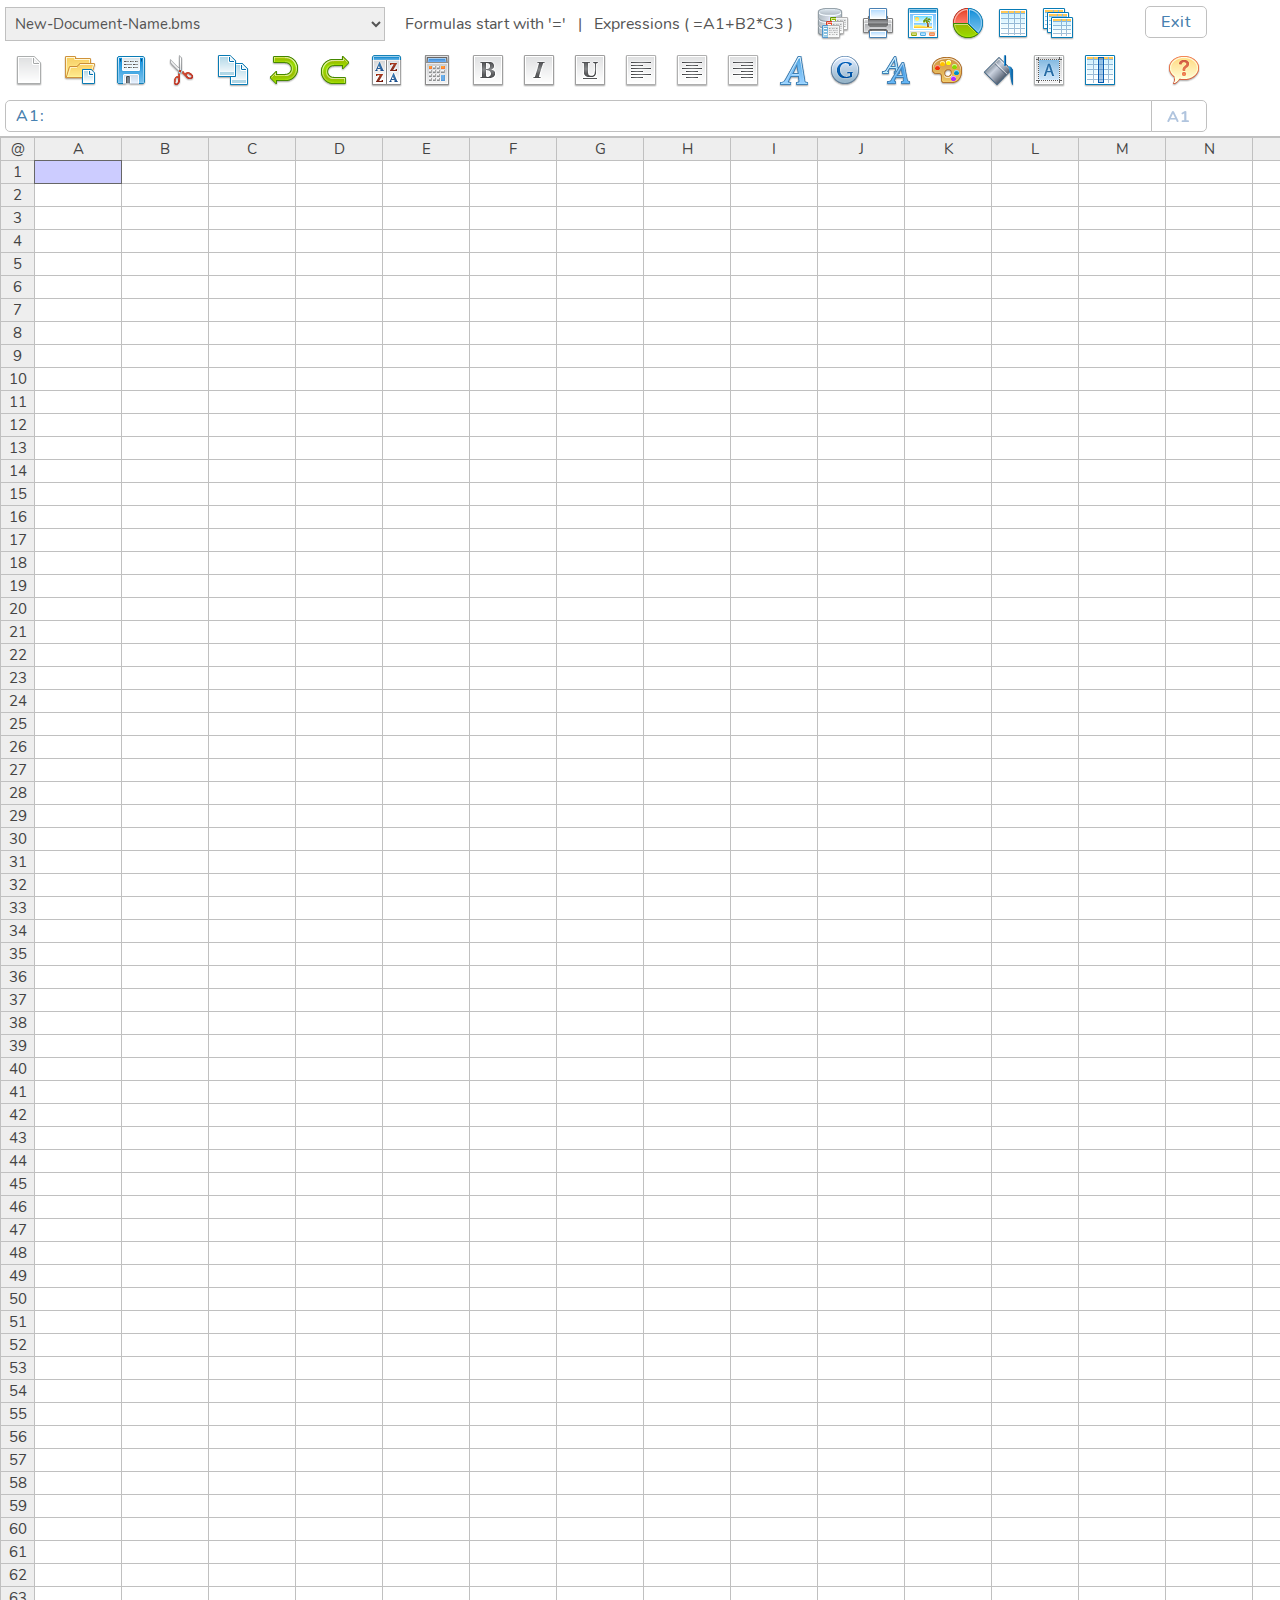
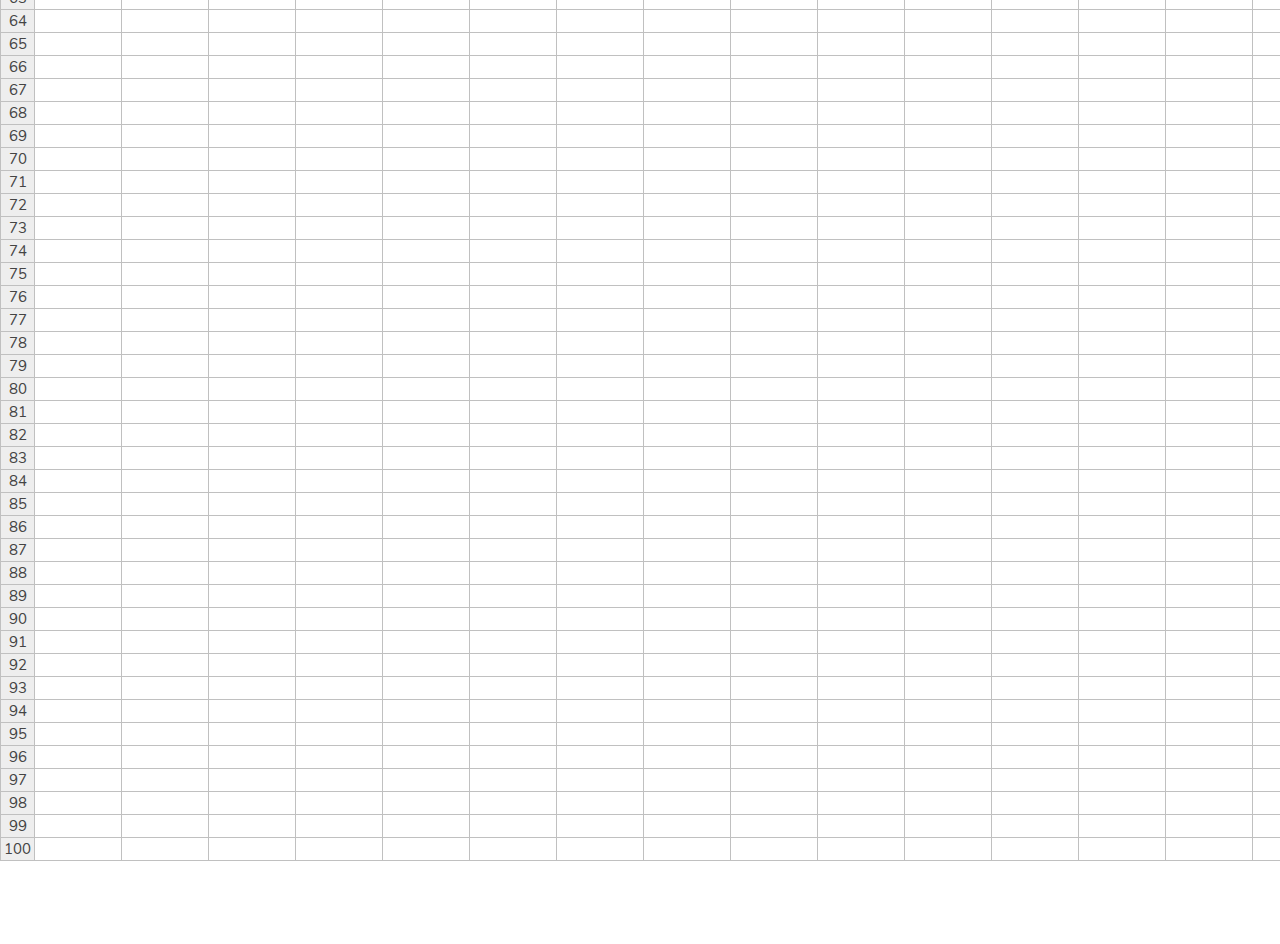
<file: CarbonPlusHD.htm>
<!DOCTYPE html><html lang="en"><head><meta charset="utf-8"><title>SSuite CarbonPlus HD+ Online Spreadsheet - SSuite Office Software | Extremely lightweight and undemanding to use free online spreadsheet application - PWA Enabled</title><meta name="keywords" content="free,online,spreadsheet,math,templates,office,progressive,wysiwyg,HTML5,webapps,web,software,html,text,document,business,accounting,csv"><meta name="description" content="This extremely lightweight and undemanding to use online spreadsheet web application is sufficiently functional and able to open, edit, and save colourful spreadsheets. The best free online spreadsheet that runs directly inside your web browser using pure HTML5 code. Fully supports csv files! We provide safe and trusted free software and office suites for daily use. Modern visual design with easy interaction. We provide the best free online HTML5 web apps. Free office software downloads with no strings attached. No Java or DotNet required."><link rel="canonical" href="https://office.ssuiteoffice.com/CarbonPlusHD.html"><link rel="dns-prefetch" href="//fonts.googleapis.com"><link rel="preconnect" href="https://fonts.gstatic.com/" crossorigin="anonymous"><link rel="preconnect" href="https://fonts.googleapis.com/" crossorigin="anonymous"><link href="https://fonts.googleapis.com/css?family=Akronim|Comfortaa|Lobster|Merriweather|Merriweather+Sans|Oxygen|Pacifico|Quicksand|Roboto|Roboto+Mono|Roboto+Slab|Ubuntu&display=swap" rel="stylesheet" type="text/css" media="all"><link rel="icon" type="image/x-icon" href="favicon.ico"><meta name="viewport" content="width=device-width, initial-scale=1.0"><meta name="application-name" content="SSuite CarbonPlus HD+ Spreadsheet"><meta name="twitter:card" content="summary_large_image"><meta name="twitter:site" content="@SSuiteOffice"><meta name="twitter:creator" content="@SSuiteOffice"><meta property="og:title" content="SSuite CarbonPlus HD+ Spreadsheet"><meta property="og:type" content="website"><meta property="og:url" content="https://carbonplus.ssuiteoffice.com/"><meta property="og:image" content="https://carbonplus.ssuiteoffice.com/basicmath.png"><meta property="og:image:alt" content="SSuite Online Spreadsheet program is the best free online text editor that runs directly inside your web browser. All our software is free for download, SSuite Office Software."><meta property="og:site_name" content="SSuite Office Software - Van Loo Software"><meta property="og:description" content="Experience our free desktop quality WYSIWYG online spreadsheet software web application. The best free online spreadsheet software that runs directly inside your web browser using pure HTML5 code. We provide safe and trusted free software and office suites for daily use."><style type="text/css">@font-face{font-family:'Nunito';font-style:normal;font-weight:400;font-display:swap;src:local('Nunito Regular'),local('Nunito-Regular'),url(static/fonts/nunito/XRXV3I6Li01BKofINeaB.woff2)format('woff2');unicode-range:U+0000-00FF,U+0131,U+0152-0153,U+02BB-02BC,U+02C6,U+02DA,U+02DC,U+2000-206F,U+2074,U+20AC,U+2122,U+2191,U+2193,U+2212,U+2215,U+FEFF,U+FFFD}@font-face{font-family:'Nunito';font-style:normal;font-weight:400;font-display:swap;src:local('Nunito Regular'),local('Nunito-Regular'),url(static/fonts/nunito/XRXV3I6Li01BKofIO-aBXso.woff2)format('woff2');unicode-range:U+0100-024F,U+0259,U+1E00-1EFF,U+2020,U+20A0-20AB,U+20AD-20CF,U+2113,U+2C60-2C7F,U+A720-A7FF}@font-face{font-family:'Nunito';font-style:normal;font-weight:700;font-display:swap;src:local('Nunito Bold'),local('Nunito-Bold'),url(static/fonts/nunito/XRXW3I6Li01BKofAjsOUYevI.woff2)format('woff2');unicode-range:U+0000-00FF,U+0131,U+0152-0153,U+02BB-02BC,U+02C6,U+02DA,U+02DC,U+2000-206F,U+2074,U+20AC,U+2122,U+2191,U+2193,U+2212,U+2215,U+FEFF,U+FFFD}@font-face{font-family:'Nunito';font-style:normal;font-weight:700;font-display:swap;src:local('Nunito Bold'),local('Nunito-Bold'),url(static/fonts/nunito/XRXW3I6Li01BKofAjsOUb-vISTs.woff2)format('woff2');unicode-range:U+0100-024F,U+0259,U+1E00-1EFF,U+2020,U+20A0-20AB,U+20AD-20CF,U+2113,U+2C60-2C7F,U+A720-A7FF}body{background:#fff}h2,#Spreadsheet,#txtLabel,#TopLine,#userMsg2,#clrf,#menu,#inputFileNameToSaveAs,#TopDescription,#tut,#date,#clock{font-family:Nunito,Arial,Verdana,Helvetica,sans-serif!important}:root{--primary-color:#fff;--text-color:#545454;--font-color:steelblue;--bg-color:#fff;--heading-color:#fff;--link-color:steelblue;--body-color:#EEE;--footer-color:gray;--menubg-color:#ccc;--des-color:#545454;--selfnt-color:#069;--selbrd-color:steelblue;--selbkg-color:#e6f2ff;--tlbbg-color:#fff;--tlbbrd-color:#fff}[data-theme="dark"]{--primary-color:#2e465a;--text-color:#f1f1f1;--font-color:#FFBB45;--bg-color:#000;--heading-color:#BFC6CE;--font-weight:700;--body-color:#646464;--footer-color:#f1f1f1;--link-color:#1B9BE9;--menubg-color:#748CA3;--des-color:#343434;--selfnt-color:#C28422;--selbrd-color:#C28422;--selbkg-color:#fff9e6;--tlbbg-color:#2e465a;--tlbbrd-color:#2e465a}#Spreadsheet{position:relative;top:4px;left:-8px;color:#646464;font-size:15px}h2{font-size:1.6em!important;letter-spacing:2px;color:steelblue;margin:0;padding:0;text-shadow:1px 1px 1px #000;position:relative;top:11px}input[type=color]::-webkit-color-swatch{background-origin:content-box!important;background-color:transparent!important;border:1px solid transparent!important}input[type=color]::-moz-color-swatch{background-origin:content-box!important;background-color:transparent!important;border:1px solid transparent!important}input[type=color]{border:1px solid var(--tlbbrd-color);background-color:var(--tlbbg-color);border-radius:3px;-webkit-transition-duration:0.4s;transition-duration:0.4s;padding-bottom:10px}input[type=color]:hover{background-color:var(--selbkg-color);border:1px solid var(--selbrd-color)}li{list-style:none}li:before{content:"&#10003; "}input[type=text]{border:none;width:80px;text-align:right;font-size:14px;font-family:Tahoma,Verdana,Helvetica,sans-serif;padding:3px;border-radius:0}input[type=text]:hover{background-color:#eee!important;cursor:cell}input[type=text]:focus{background-color:#ccf!important;text-align:left!important;cursor:text;outline:1px solid #666;border-radius:0}input[type=text]:not(:focus){text-align:right}table{border-collapse:collapse;position:relative;top:125px}td{border:1px solid Silver;padding:0}tr:first-child td,td:first-child{background-color:#eee;padding:1px 3px;text-align:center;color:#444}footer{font-size:80%}.button{background-color:var(--tlbbg-color);color:#000;border:1px solid var(--tlbbrd-color);border-radius:3px;cursor:pointer;-webkit-transition-duration:0.4s;transition-duration:0.4s;position:relative;width:45px;height:43px;margin-right:2px}.button:hover{background-color:var(--selbkg-color);border:1px solid var(--selbrd-color)}#toolBar1{position:relative;top:-43px;width:1210px;height:43px;border:1px solid var(--tlbbrd-color);background-color:var(--tlbbg-color);border-radius:5px}#TopDescription{position:relative;width:1100px;top:1px;color:var(--text-color)}.dropdown{position:relative;display:inline-block}.dropdown:hover .dropbtn{background-color:Gray;border:1px solid #fff;-webkit-transition-duration:0.5s;transition-duration:0.5s}.dropdown-content{display:none;position:absolute;background-color:#F9F9F9;border:1px solid silver;min-width:230px;overflow:auto;box-shadow:1px 5px 6px 0 rgba(0,0,0,.25);border-radius:5px;Z-INDEX:1}.dropdown-content a{color:#545454;border:1px solid transparent;font-size:15px;font-family:Arial,Helvetica,sans-serif!important;text-decoration:none;display:block;height:29px!important;padding-top:8px;padding-left:15px;padding-right:20px}.dropdown-content a:hover{background-color:var(--selbkg-color);border:1px solid var(--selbrd-color);color:var(--selfnt-color);border-radius:5px;white-space:nowrap;text-overflow:clip}.dropdown:hover .dropdown-content{display:block;margin-top:2px}.show{display:block}.dropdown-content{background-color:var(--heading-color);border:1px solid var(--menubg-color)}.dropdown-content a{color:var(--des-color)}.modalDialog,.modalDialogExit{position:fixed;font-family:Arial,Helvetica,sans-serif;top:0;right:0;bottom:0;left:0;background:rgba(0,0,0,.8);z-index:99999;opacity:0;-webkit-transition:opacity 400ms ease-in;-moz-transition:opacity 400ms ease-in;transition:opacity 400ms ease-in;pointer-events:none}.modalDialog:target,.modalDialogExit:target{opacity:1;pointer-events:auto}.modalDialog>div{width:510px;position:relative;margin:10% auto;padding:5px 20px 20px 20px;border-radius:10px;background:#fff;background:-moz-linear-gradient(#fff,#999);background:-webkit-linear-gradient(#fff,#999);background:-o-linear-gradient(#fff,#999)}.modalDialogExit>div{width:580px;position:relative;margin:10% auto;padding:5px 20px 20px 20px;border-radius:10px;background:#fff;background:-moz-linear-gradient(#fff,#999);background:-webkit-linear-gradient(#fff,#999);background:-o-linear-gradient(#fff,#999)}.close{background:#606061;color:#FFF;line-height:30px;min-width:30px;position:absolute;right:-12px;text-align:center;top:-10px;width:24px;text-decoration:none;font-weight:700;-webkit-border-radius:12px;-moz-border-radius:12px;border-radius:12px;-moz-box-shadow:1px 1px 3px #000;-webkit-box-shadow:1px 1px 3px #000;box-shadow:1px 1px 3px #000;-webkit-transition:background-color 300ms ease-in-out;-moz-transition:background-color 300ms ease-in-out;transition:background-color 300ms ease-in-out}.close:hover{background:red;cursor:pointer}.modalDialog .DlgButton,.modalDialogExit .DlgButton{cursor:pointer;width:120px;height:45px;font:bold 20px Arial,Helvetica,sans-serif;color:#fafafa;text-transform:uppercase;background-color:#0483a0;background-image:-webkit-gradient(linear,left top,left bottom,from(#31b2c3),to(#0483a0));background-image:-webkit-linear-gradient(top,#31b2c3,#0483a0);background-image:-moz-linear-gradient(top,#31b2c3,#0483a0);background-image:-ms-linear-gradient(top,#31b2c3,#0483a0);background-image:-o-linear-gradient(top,#31b2c3,#0483a0);background-image:linear-gradient(top,#31b2c3,#0483a0);-moz-border-radius:10px;-webkit-border-radius:10px;border-radius:10px;padding:5px;text-shadow:0 1px 0 rgba(0,0,0,.3);border-width:0;border-color:none;box-shadow:inset 2px 2px 3px rgba(255,255,255,.6),inset -2px -2px 3px rgba(0,0,0,.6)}.modalDialog .DlgButton:active,.modalDialogExit .DlgButton:active{box-shadow:inset -2px -2px 3px rgba(255,255,255,.6),inset 2px 2px 3px rgba(0,0,0,.6)}.header-cont{width:100%;position:fixed;top:-10px;left:-2px;z-index:1;background:var(--primary-color);padding-left:7px;border-bottom:2px solid Silver!important}#TopLine{position:relative}#TopMode{position:fixed;top:8px;right:-2px;padding-right:4px;z-index:1;text-shadow:0 0 0 rgba(0,0,0,.3)}#txtLabel{position:relative;left:24px;font-size:14px;top:-9px;color:gray;font-weight:400;letter-spacing:0}#userMsg2{font-size:16px;font-weight:400;position:fixed;left:5px;top:100px;width:1131px;background-color:var(--primary-color);color:var(--font-color);text-shadow:0 0 0 rgba(0,0,0,.3);padding:4px 4px 4px 10px;border:1px solid silver;border-top-left-radius:5px;border-bottom-left-radius:5px;letter-spacing:1px}#clrf{font-size:16px;position:fixed;float:right;left:1151px;top:100px;width:54px;text-align:center;border:1px solid silver;padding:5px 0 3px 0;border-top-right-radius:5px;border-bottom-right-radius:5px;text-shadow:1px 1px 1px transparent;letter-spacing:1px}#menu{transition:0.4s;background-color:var(--primary-color);position:fixed;text-shadow:0 0 0 rgba(0,0,0,.3);padding-top:4px;letter-spacing:1px;font-size:16px;color:steelblue;padding-left:5px;padding-right:5px;padding-bottom:4px;border-radius:5px;border:1px solid silver;top:6px;left:1144px;cursor:pointer;font-weight:400}#menu:hover{background-color:#d5d5d5!important;transition:0.4s;color:#000!important}#emImage0,#emImage1,#emImage2,#emImage3,#emImage4,#emImage5{border:1px solid transparent;transition:0.5s;padding:3px 3px 2px 3px;border-radius:3px}#emImage0:hover,#emImage1:hover,#emImage2:hover,#emImage3:hover,#emImage4:hover,#emImage5:hover{background-color:#eee!important;border:1px solid grey}#inputFileNameToSaveAs{border:1px solid silver;padding:5px;font-size:15px;width:380px;color:#545454;outline:none}#tut{color:var(--link-color)!important}#date{font-size:13px;font-weight:400;position:fixed;left:1220px;top:82px;color:#0077b0;letter-spacing:1px;z-index:1}#clock{font-size:16px;font-weight:400;position:fixed;top:100px;left:1215px;border:1px solid silver;padding:4px 13px 4px 13px;background-color:var(--primary-color);color:steelblue;border-radius:5px;letter-spacing:1px;z-index:1}@media screen and (max-width:1340px){#TopMode,#clock,#date{display:none}#menu{position:fixed;left:1145px!important}}.theme-switch-wrapper{display:flex;align-items:center;em{margin-left:10px;font-size:1rem}}.theme-switch{display:inline-block;height:24px;position:relative;width:60px}.theme-switch input{display:none}.slider{background-color:#ccc;bottom:0;cursor:pointer;left:0;position:absolute;right:0;top:0;transition:0.4s}.slider:before{background-color:#fff;bottom:4px;content:"";height:16px;left:4px;position:absolute;transition:0.4s;width:16px}input:checked+.slider{background-color:SteelBlue}input:checked+.slider:before{transform:translateX(36px)}.slider.round{border-radius:24px}.slider.round:before{border-radius:50%}@media print{.header-cont{display:none}table{border-collapse:collapse;position:relative;top:0px!important}}</style></head><body onload="updateClock();setInterval('updateClock()',1000);window.document.getElementById('A1').focus();selectedTextArea=document.activeElement;computeAll();"><form name="compForm"><div id="ModalOpenCloud" class="modalDialog" style=""><div><a style="text-decoration:none !important;" href="#" onclick="RemoveHashFromUrl();selectedTextArea.focus();" title="Close" class="close">X</a><h2  style="position:relative;top:35px;left:45px;font-size:28px !important;letter-spacing:2px;color:steelblue;margin:0;padding:0;text-shadow:1px 1px 1px #000000;"><img style="PADDING-RIGHT:20px;position:relative;top:-10px;" src="[data-uri]" align="left" border="0" width="80">Cloud Storage</h2><br><br><div style="position:relative;left:130px;width:200px;margin-top:20px;margin-bottom:40px;"><Label style="position:relative;top:0px;left:15px;font-weight:900 !important;font-family:'Nunito',Arial,Helvetica,sans-serif !important;font-size:20px;letter-spacing:2px;color:White;text-shadow:1px 1px 1px Black;padding:4px;cursor:pointer;"><input type="radio" id="radOne" name="cloud" value="OneDrive">&nbsp;OneDrive</Label><br><Label style="position:relative;top:8px;left:15px;font-weight:900 !important;font-family:'Nunito',Arial,Helvetica,sans-serif !important;font-size:20px;letter-spacing:2px;color:White;text-shadow:1px 1px 1px Black;padding:4px;cursor:pointer;"><input type="radio" id="radOpen" name="cloud" value="OpenDrive">&nbsp;OpenDrive</Label><br><Label style="position:relative;top:16px;left:15px;font-weight:900 !important;font-family:'Nunito',Arial,Helvetica,sans-serif !important;font-size:20px;letter-spacing:2px;color:White;text-shadow:1px 1px 1px Black;padding:4px 4px 10px 4px;cursor:pointer;"><input type="radio" id="radProton" name="cloud" value="ProtonDrive" checked>&nbsp;ProtonDrive</Label><br><Label style="position:relative;top:24px;left:15px;font-weight:900 !important;font-family:'Nunito',Arial,Helvetica,sans-serif !important;font-size:20px;letter-spacing:2px;color:White;text-shadow:1px 1px 1px Black;padding:4px 4px 10px 4px;cursor:pointer;"><input type="radio" id="radGoogle" name="cloud" value="GoogleDrive">&nbsp;GoogleDrive</Label><br></div><h3 style="text-align:left !important;font-family:'Nunito',Arial,Helvetica,sans-serif !important;padding-bottom:5px;letter-spacing:1px;position:relative;left:35px">Custom Cloud Storage:<br><input id="edtAddr" onkeypress="if(this.value.length>8){checkeyCloud(event)}" style="font-family:'Nunito',Arial,Helvetica,sans-serif !important;font-size:18px !important;width:350px !important;position:relative;top:-8px;padding:2px 2px 2px 5px;outline:none;border-radius:5px;color:#646464" value="https://"> <a id="btnGo" class="okay" href="#" style="text-decoration:none;position:relative;left:5px;top:-7px;" value="Go"><input class="DlgButton" id="btnOKClear" style="position:relative;outline:none;width:60px;" onclick="RemoveHashFromUrl();OpenWithGo();selectedTextArea.focus();" value="Go" type="button"></a></h3><a id="btnOk" class="okay" href="#" style="text-decoration:none;position:relative;left:30px;top:-5px;" value="Open"><input class="DlgButton" id="btnOKClear" style="position:relative;outline:none;" onclick="RemoveHashFromUrl();OpenCloud();selectedTextArea.focus();" value="Open" type="button"></a><a class="cancel" href="#" style="text-decoration:none;position:relative;left:230px;top:-5px;"><input class="DlgButton" onclick="RemoveHashFromUrl();selectedTextArea.focus();" style="position:relative;outline:none;" id="btnCancelClear" value="Cancel" type="button"></a></div></div><div id="ModalClearCache" class="modalDialogExit" style=""><div><a style="text-decoration:none !important;" href="#" onclick="RemoveHashFromUrl();selectedTextArea.focus();" title="Close" class="close">X</a><h2  style="position:relative;top:35px;left:45px;font-size:28px !important;letter-spacing:2px;color:steelblue;margin:0;padding:0;text-shadow:1px 1px 1px #000000;"><img style="PADDING-RIGHT:20px;position:relative;top:-10px;" src="[data-uri]" align="left" border="0" width="80">Clear the cache memory!</h2><br><br><h3 style="text-align:center;font-family:'Nunito',Arial,Helvetica,sans-serif;letter-spacing:1px;color:crimson;">Are you sure?</h3><br><a id="btnOk" class="okay" href="#" style="text-decoration:none;position:relative;left:100px;top:-5px;" value="Yes"><input class="DlgButton" id="btnOKClear" style="position:relative;outline:none;" onclick="RemoveHashFromUrl();ClearCache();" value="Yes" type="button"></a><a class="cancel" href="#" style="text-decoration:none;position:relative;left:255px;top:-5px;"><input class="DlgButton" onclick="RemoveHashFromUrl();selectedTextArea.focus();" style="position:relative;outline:none;" id="btnCancelClear" value="Cancel" type="button"></a></div></div><div id="openModalSetRows" class="modalDialog"><div><a href="#" title="Close" class="close" onclick="RemoveHashFromUrl();selectedTextArea.focus();">X</a><h2 style="position:relative;top:15px !important;font-size:34px !important;padding-bottom:25px;"><img style="PADDING-RIGHT: 20px" src="[data-uri]" align="left" border="0" height="72" width="72">Set Table Row Count</h2><br><h3 style="text-align:center !important;font-family:'Nunito',Arial,Helvetica,sans-serif !important;letter-spacing:1px;">Table Row Count:<input value="100" style="font-family:'Nunito',Arial,Helvetica,sans-serif !important;font-size:18px !important;width:75px !important;padding:2px 2px 2px 5px;position:relative;left:5px;outline:none;border-radius:5px;" onkeypress="checkeyRowCount(event);" name="ColumWidth" id="SetRowCount" placeholder="100"><span style="padding-left:8px;letter-spacing:1px;">rows</span></h3><br><br><br><a id="btnOkCol" class="okay" href="#" style="text-decoration: none;position: relative; left: 20px; top: -5px;" value="OK"><input class="DlgButton" id="btnOKRowCount" style="position:relative;outline:none;border-radius:10px;" onclick="RemoveHashFromUrl();localStorage.setItem('TableRowCount2'+StorageValue,SetRowCount.value);location.reload(false);" value="OK" type="button"></a><a class="cancel" href="#" style="text-decoration: none; position: relative; left: 247px; top: -5px;" onclick="RemoveHashFromUrl();selectedTextArea.focus();"><input class="DlgButton" id="btnCancelClearCol" style="position:relative;outline:none;border-radius:10px;" value="Cancel" type="button"></a></div></div><div id="ExitModalsave" class="modalDialogExit" style=""><div><a href="#" onclick="RemoveHashFromUrl();selectedTextArea.focus();" title="Close" class="close">X</a><h2 style="position:relative;top:15px !important;font-size:34px !important;"><img style="PADDING-RIGHT: 20px" src="[data-uri]" align="left" border="0" height="72" width="72">You are leaving this page!</h2><br><br><h3 style="text-align:center;font-family:'Nunito',Arial,Helvetica,sans-serif;letter-spacing:1px;">Are you sure?</h3><br><br><a id="btnOk" class="okay" href="#" style="text-decoration:none;position:relative;left:100px;top:-5px;" value="Yes"><input class="DlgButton" id="btnOKClear" style="position:relative;outline:none;" onclick="RemoveHashFromUrl();window.location.href='https://office.ssuiteoffice.com/';" value="Yes" type="button"></a><a class="cancel" href="#" style="text-decoration:none;position:relative;left:230px;top:-5px;" onclick="RemoveHashFromUrl();selectedTextArea.focus();"><input class="DlgButton" onblur="selectedTextArea.focus();" style="position:relative;outline:none;" id="btnCancelClear" value="Cancel" type="button"></a></div></div><div id="ExitModal" class="modalDialogExit" style=""><div><a href="#" onclick="RemoveHashFromUrl();selectedTextArea.focus();" title="Close" class="close">X</a><h2 style="position:relative;top:15px !important;font-size:34px !important;"><img style="PADDING-RIGHT: 20px" src="[data-uri]" align="left" border="0" height="72" width="72">You are leaving this page!</h2><br><br><h3 style="text-align:center;font-family:'Nunito',Arial,Helvetica,sans-serif;letter-spacing:1px;">Save spreadsheet to local storage disk?</h3><br><br><a id="btnOk" class="okay" href="#" style="text-decoration:none;position:relative;left:65px;top:-5px;" value="Yes"><input class="DlgButton" id="btnOKClear" style="position:relative;outline:none;" onclick="RemoveHashFromUrl();saveText();window.open('https://office.ssuiteoffice.com/','_self','true');" value="Yes" type="button"></a><a id="btnNoLeaveSave" class="okay" href="#" style="text-decoration:none;position:relative;left:105px;top:-5px;" value="No"><input class="DlgButton" id="btnNoClearExit" style="position:relative;outline:none;" onclick="RemoveHashFromUrl();window.open('https://office.ssuiteoffice.com/','_self','true');" value="No" type="button"></a><a class="cancel" href="#" style="text-decoration:none;position:relative;left:145px;top:-5px;" onclick="RemoveHashFromUrl();selectedTextArea.focus();"><input class="DlgButton" onblur="selectedTextArea.focus();" style="position:relative;outline:none;" id="btnCancelClear" value="Cancel" type="button"></a></div></div><div id="ExitModalNew" class="modalDialog" style=""><div><a href="#" onclick="RemoveHashFromUrl();selectedTextArea.focus();" title="Close" class="close">X</a><h2 style="position:relative;top:15px !important;font-size:34px !important;"><img style="PADDING-RIGHT: 20px" src="[data-uri]" align="left" border="0" width="72" height="72">Start a new document</h2><br><br><h3 style="text-align:center;font-family:'Nunito',Arial,Helvetica,sans-serif;letter-spacing:1px;">Save spreadsheet to local storage disk?</h3><br><br><a id="btnOk" class="okay" href="#" style="text-decoration:none;position:relative;left:30px;top:-5px;" value="Yes"><input class="DlgButton" id="btnOKClear" style="position:relative;outline:none;" onclick="RemoveHashFromUrl();saveText();ReloadPage();" value="Yes" type="button"></a><a id="btnNoNewDoc" class="okay" href="#" style="text-decoration:none;position:relative;left:70px;top:-5px;" value="No"><input class="DlgButton" id="btnNoClearStart" style="position:relative;outline:none;" onclick="RemoveHashFromUrl();ReloadPage();" value="No" type="button"></a><a class="cancel" href="#" style="text-decoration:none;position:relative;left:110px;top:-5px;" onclick="RemoveHashFromUrl();selectedTextArea.focus();"><input class="DlgButton" onblur="selectedTextArea.focus();" style="position:relative;outline:none;" id="btnCancelClear" value="Cancel" type="button"></a></div></div><div id="ExitModalOpen" class="modalDialog" style=""><div><a href="#" onclick="RemoveHashFromUrl();selectedTextArea.focus();" title="Close" class="close">X</a><h2 style="position:relative;top:15px !important;font-size:34px !important;"><img style="PADDING-RIGHT: 20px" src="[data-uri]" align="left" border="0" height="72" width="72">Open a new document</h2><br><br><h3 style="text-align:center;font-family:'Nunito',Arial,Helvetica,sans-serif;letter-spacing:1px;">Save spreadsheet to local storage disk?</h3><br><br><a id="btnOk" class="okay" href="#" style="text-decoration:none;position:relative;left:30px;top:-5px;" value="Yes"><input class="DlgButton" id="btnOKClear" style="position:relative;outline:none;" onclick="RemoveHashFromUrl();saveText();" value="Yes" type="button"></a><a id="btnNoSaveDoc" class="okay" href="#" style="text-decoration:none;position:relative;left:70px;top:-5px;" value="No"><input class="DlgButton" id="btnNoClearOpen" style="position:relative;outline:none;" onclick="RemoveHashFromUrl();chooseFile('#fileToLoad');modified=false;undoStack=[];redoStack=[];window.document.getElementById('A1').focus();" value="No" type="button"></a><a class="cancel" href="#" style="text-decoration:none;position:relative;left:110px;top:-5px;" onclick="RemoveHashFromUrl();selectedTextArea.focus();"><input class="DlgButton" onblur="selectedTextArea.focus();" style="position:relative;outline:none;" id="btnCancelClear" value="Cancel" type="button"></a></div></div><div class="header-cont"><div id="TopDescription"><p id="TopLine"><select id="inputFileNameToSaveAs" title="Document Name"><option>New-Document-Name.bms</option><option>New-Document-Name.csv</option></select><span style="padding-left:20px;">Formulas start with '=' &nbsp; | &nbsp; Expressions ( =A1+B2*C3 )<a id="tut" style="float:right;letter-spacing:1px;padding-left:15px;padding-top:5px;display:none;" href="../SSuite-Basic-Math-Operators.htm" target="_blank" title="Help Tutorial..."><b>Tutorial</b></a><span id="temp"  style="position:absolute;cursor:pointer;margin-left:20px;top:-3px;"><img title="Cloud Storage..." onclick="location.href='#ModalOpenCloud';" class="emb" id="emImage0" alt="Image embedded and inserted by SSuite Office Fandango Desktop Editor" style="margin-right:5px;" src="[data-uri]" width="32px" border="0"><img title="Print..." onclick="window.print();" class="emb" id="emImage5" alt="Image embedded and inserted by SSuite Office Fandango Desktop Editor" style="margin-right:5px;" src="[data-uri]" width="32px" border="0"><img title="Templates..." onclick="GetNavURL('https://www.ssuiteoffice.com/resources/templates.htm');" class="emb" id="emImage1" alt="Image embedded and inserted by SSuite Office Fandango Desktop Editor" style="margin-right:5px;" src="[data-uri]" width="32px" border="0"><img title="Charts..." onclick="GetNavURL('https://editor.charte.ca/#/');" class="emb" id="emImage2" alt="Image embedded and inserted by SSuite Office Fandango Desktop Editor" style="margin-right:5px;" src="[data-uri]" width="32px" border="0"><img title="Set Table Row Count..." onclick="let tblrcnt=localStorage.getItem('TableRowCount2'+StorageValue);if(tblrcnt == null){tblrcnt='100'};location.href='#openModalSetRows';SetRowCount.value=tblrcnt;document.getElementById('SetRowCount').focus();" class="emb" id="emImage3" alt="Image embedded and inserted by SSuite Office Fandango Desktop Editor" style="margin-right:5px;" src="[data-uri]" width="32px" border="0"><img title="New Table..." onclick="window.open('CarbonPlusHD.html');selectedTextArea.focus();" class="emb" id="emImage4" alt="Image embedded and inserted by SSuite Office Fandango Desktop Editor" src="[data-uri]" width="32px" border="0"></span></span></p></div><span id="clock">&nbsp;</span><span id="date">&nbsp;</span><h2 style="color:lightsteelBlue;width:100%;">&nbsp;<div id="clrf">A1</div><div style="outline:none;overflow:hidden !important;white-space:nowrap !important;" onfocus="this.style.borderColor='steelblue';selectedTextArea.style.outline='1px solid #396a93';" onblur="selectedTextArea.style.outline=InputFocus;this.style.borderColor='silver';this.textContent='A1:&nbsp'" id="userMsg2" contenteditable="true">A1:&nbsp;</div><div class="theme-switch-wrapper" id="TopMode"><label class="theme-switch" for="checkbox"><input type="checkbox" id="checkbox"><div class="slider round"><span id="txtLabel">Dark</span></div></label></div><span id="menu" onclick="if (modified){location.href='#ExitModal';} else {location.href='#ExitModalsave';};" title="Return To Main Menu">&nbsp; Exit &nbsp;</span></h2>
<div id="toolBar1">
<button class="button" title="New Document..." type="button" style="outline:none;" onclick="if (modified){location.href='#ExitModalNew';} else {location.href='#openModal';};"><img style="position:relative;top:2px;" src="[data-uri]"></button>
<div id="openModal" class="modalDialog"><div><a href="#close" title="Close" class="close" onclick="RemoveHashFromUrl();selectedTextArea.focus();">X</a><h2 style="position:relative;top:15px !important;font-size:34px !important;"><img style="PADDING-RIGHT: 20px" src="[data-uri]" align="left" border="0" height="72" width="72">Start a new document</h2><br><br><h3 style="text-align:center;font-family:'Nunito',Arial,Helvetica,sans-serif;letter-spacing:1px;">Are you sure?</h3><br><br><a id="btnOk" class="okay" href="#" style="text-decoration:none;position:relative;left:70px;top:-5px;" value="Yes"><input class="DlgButton" id="btnOKClear" style="position:relative;outline:none;" onclick="RemoveHashFromUrl();ReloadPage();" value="Yes" type="button"></a><a class="cancel" href="#" style="text-decoration:none;position:relative;left:200px;top:-5px;" onclick="RemoveHashFromUrl();selectedTextArea.focus();"><input class="DlgButton" style="position:relative;outline:none;" id="btnCancelClear" value="Cancel" type="button"></a></div></div>
<button class="button" type="button" id="btnOpenFile" style="outline:none;" title="Open Document..."><img style="position:relative;top:2px;" src="[data-uri]"></button>
<input style="display:none;" id="fileToLoad" accept=".bms,.csv" type="file">
<button class="button" type="button" id="btnSave" style="outline:none;" title="Save Document..."><img style="position:relative;top:2px;" src="[data-uri]"></button>
<button class="button" type="button" id="btnCut" style="outline:none;" title="Cut - Ctrl+X" onclick="formatDoc('cut');"><img style="position:relative;top:2px;" src="[data-uri]"></button>
<button class="button" type="button" id="btnCopy" style="outline:none;" title="Copy - Ctrl+C" onclick="formatDoc('copy');"><img style="position:relative;top:2px;" src="[data-uri]"></button>
<button class="button" type="button" id="btnUndo" style="outline:none;" title="Undo - Ctrl+Z" onclick='undoAction();'><img style="position:relative;top:2px;" src="[data-uri]" ></button>
<button class="button" type="button" id="btnRedo" style="outline:none;" title="Redo - Ctrl+Y" onclick='redoAction();'><img style="position:relative;top:2px;" src="[data-uri]" ></button>
<button class="button" title="Sort Column Data..." type="button" style="outline:none;" onclick="location.href='#openModalOrder'; document.getElementById('edtStartOrder').focus();"><img style="position:relative;top:2px;" src="[data-uri]"></button>
<div id="openModalOrder" class="modalDialog"><div style="height:21.2em;"><a href="#close" title="Close" class="close" onclick="selectedTextArea.focus();">X</a><h2 style="position:relative;top:15px !important;font-size:34px !important;"><img style="PADDING-RIGHT: 20px" src="[data-uri]" align="left" border="0" height="72" width="72">Sort Column Data</h2><br><br><h3 style="text-align:center !important;font-family:Nunito,Arial,Helvetica,sans-serif !important;letter-spacing:1px;">Start Cell:<input id="edtStartOrder" onkeypress="checkeyStartOrder(event);" style="text-transform:uppercase;font-family:Nunito,Arial,Helvetica,sans-serif !important;font-size:18px !important;width:75px !important;padding-left:5px;position:relative;left:10px;outline:none;border-radius:5px;" value="A1"></h3><h3 style="text-align:center !important;font-family:Nunito,Arial,Helvetica,sans-serif !important;letter-spacing:1px;">End Cell:<input id="edtEndOrder" onkeypress="checkeyEndOrder(event);" style="text-transform:uppercase;font-family:Nunito,Arial,Helvetica,sans-serif !important;font-size:18px !important;width:75px !important;padding-left:5px;position:relative;left:15px;outline:none;border-radius:5px;" value="A1"></h3><Label style="font-weight:900 !important;font-family:'Georgia', Times, serif !important;font-size:18px;letter-spacing:2px;color:White;text-shadow:1px 1px 1px Black;padding:7px;cursor:pointer;position:relative;top:-3px;left:15px;"><input type="radio" id="radAsc" name="order" value="order ascending" checked>&nbsp;Order Ascending</Label><br><Label style="font-weight:900 !important;font-family:'Georgia', Times, serif !important;font-size:18px;letter-spacing:2px;color:White;text-shadow:1px 1px 1px Black;padding:7px;cursor:pointer;position:relative;top:5px;left:15px;"><input type="radio" id="radDsc" name="order" value="order descending">&nbsp;Order Descending</Label><br><br><a id="btnOk" class="okay" href="#Okay" style="text-decoration:none;position:relative;left:20px;top:30px;" value="OK"><input class="DlgButton" style="position:relative;outline:none;" id="btnOKOrder" onclick="orderTable();selectedTextArea.focus();" value="OK" type="button"></a><a class="cancel" href="#cancel" style="text-decoration: none; position: relative; left: 247px; top:30px;" onclick="selectedTextArea.focus();"><input class="DlgButton" style="position:relative;outline:none;" id="btnCancelClear" value="Cancel" type="button"></a></div></div>
<button class="button" title="Table Calculations..." type="button" style="outline:none;" onclick="location.href='#openModalCalculations'; document.getElementById('edtStart').focus();"><img style="position:relative;top:2px;" src="[data-uri]"></button>
<div id="openModalCalculations" class="modalDialog"><div style="height:24.5em;"><a href="#close" title="Close" class="close" onclick="RemoveHashFromUrl();selectedTextArea.focus();">X</a><h2 style="position:relative;top:15px !important;font-size:34px !important;"><img style="PADDING-RIGHT: 20px" src=" [data-uri]" align="left" border="0" height="72" width="72">Table Calculations</h2><br><br><h3 style="text-align:center !important;font-family:Nunito,Arial,Helvetica,sans-serif !important;letter-spacing:1px;">Start Cell:<input id="edtStart" onkeypress="checkeyStart(event);" style="text-transform:uppercase; font-family:Nunito,Arial,Helvetica,sans-serif !important;font-size:18px !important;width:75px !important;position:relative;left:10px;padding-left:5px;outline:none;border-radius:5px;" value="A1"></h3><h3 style="text-align:center !important;font-family:Nunito,Arial,Helvetica,sans-serif !important;letter-spacing:1px;">End Cell:<input id="edtEnd" onkeypress="checkeyEnd(event);" style="text-transform:uppercase; font-family:Nunito,Arial,Helvetica,sans-serif !important;font-size:18px !important;width:75px !important;position:relative;left:15px;padding-left:5px;outline:none;border-radius:5px;" value="A1"></h3><Label style="position:relative;top:-7px;left:15px;font-weight:900 !important;font-family:'Georgia', Times, serif !important;font-size:18px;letter-spacing:2px;color:White;text-shadow:1px 1px 1px Black;padding:4px;cursor:pointer;"><input type="radio" id="radMin" name="calculations" value="min value" checked>&nbsp;Min Value</Label><br><Label style="position:relative;top:0px;left:15px;font-weight:900 !important;font-family:'Georgia', Times, serif !important;font-size:18px;letter-spacing:2px;color:White;text-shadow:1px 1px 1px Black;padding:4px;cursor:pointer;"><input type="radio" id="radMax" name="calculations" value="max value">&nbsp;Max Value</Label><br><Label style="position:relative;top:7px;left:15px;font-weight:900 !important;font-family:'Georgia', Times, serif !important;font-size:18px;letter-spacing:2px;color:White;text-shadow:1px 1px 1px Black;padding:4px;cursor:pointer;"><input type="radio" id="radSum" name="calculations" value="sum values">&nbsp;Sum Values</Label><br><Label style="position:relative;top:14px;left:15px;font-weight:900 !important;font-family:'Georgia', Times, serif !important;font-size:18px;letter-spacing:2px;color:White;text-shadow:1px 1px 1px Black;padding:4px;cursor:pointer;"><input type="radio" id="radAvg" name="calculations" value="average value">&nbsp;Average Value</Label><br><br><a id="btnOk" class="okay" href="#Okay" style="text-decoration: none;position: relative; left: 20px; top:40px;" value="OK"><input class="DlgButton" style="position:relative;outline:none;" id="btnOKCalc" onclick="RemoveHashFromUrl();calc();selectedTextArea.focus();" value="OK" type="button"></a><a class="cancel" href="#cancel" style="text-decoration:none;position:relative;left:247px;top:40px;" onclick="RemoveHashFromUrl();selectedTextArea.focus();"><input class="DlgButton" style="position:relative;outline:none;" id="btnCancelClear" value="Cancel" type="button"></a></div></div>
<button class="button" type="button" id="btnBold" style="outline:none;" onclick="undoStack.push(getCellInfo(selectedTextArea.id));formatDoc('Bold');" title="Bold"><img style="position:relative;top:2px;" src="[data-uri]"></button>
<button class="button" type="button" id="btnItalic" style="outline:none;" title="Italic" onclick="undoStack.push(getCellInfo(selectedTextArea.id));formatDoc('Italic');"><img style="position:relative;top:2px;" src="[data-uri]"></button>
<button class="button" type="button" id="btnUnderLine" style="outline:none;" title="Underline" onclick="undoStack.push(getCellInfo(selectedTextArea.id));formatDoc('Underline');"><img style="position:relative;top:2px;" src="[data-uri]"></button>
<button class="button" type="button" id="btnLeftAlign" style="outline:none;" onclick="undoStack.push(getCellInfo(selectedTextArea.id));formatDoc('fontalign','left');" title="Align Left"><img style="position:relative;top:2px;" src="[data-uri]"></button>
<button class="button" type="button" id="btnCenterAlign" style="outline:none;" title="Align Center" onclick="undoStack.push(getCellInfo(selectedTextArea.id));formatDoc('fontalign','center');"><img style="position:relative;top:2px;" src="[data-uri]"></button>
<button class="button" type="button" id="btnRightAlign" style="outline:none;" title="Align Right" onclick="undoStack.push(getCellInfo(selectedTextArea.id));formatDoc('fontalign','right');"><img style="position:relative;top:2px;" src="[data-uri]"></button>
<div class="dropdown">
<button class="button" type="button" id="btnFontName" style="outline:none;" title="System Fonts"><img style="position:relative;top:2px;" src="[data-uri]"></button>
<div class="dropdown-content" style="min-width:200px !important;margin:0px;">
<a href="javascript:undoStack.push(getCellInfo(selectedTextArea.id));formatDoc('fontname','Arial');" style="font-family:Arial, Helvetica, sans-serif !important;"><img style="position:relative;top:1px;padding-right:8px;" src="[data-uri]" border="0">Arial</a>
<a href="javascript:undoStack.push(getCellInfo(selectedTextArea.id));formatDoc('fontname','Calibri');" style="font-family:Calibri,Arial,Helvetica, sans-serif !important;"><img style="position:relative;top:1px;padding-right:8px;" src="[data-uri]" border="0">Calibri</a>
<a href="javascript:undoStack.push(getCellInfo(selectedTextArea.id));formatDoc('fontname','Sylfaen');" style="font-family:Sylfaen,Arial,Helvetica, serif !important;"><img style="position:relative;top:1px;padding-right:8px;" src="[data-uri]" border="0">Sylfaen</a>
<a href="javascript:undoStack.push(getCellInfo(selectedTextArea.id));formatDoc('fontname','Georgia');" style="font-family:Georgia,Arial,Helvetica, serif !important;"><img style="position:relative;top:1px;padding-right:8px;" src="[data-uri]" border="0">Georgia</a>
<a href="javascript:undoStack.push(getCellInfo(selectedTextArea.id));formatDoc('fontname','Tahoma');" style="font-family:Tahoma,Arial,Helvetica, sans !important;"><img style="position:relative;top:1px;padding-right:8px;" src="[data-uri]" border="0">Tahoma</a>
<a href="javascript:undoStack.push(getCellInfo(selectedTextArea.id));formatDoc('fontname','Helvetica');" style="font-family:Helvetica,Arial, sans-serif !important;"><img style="position:relative;top:1px;padding-right:8px;" src="[data-uri]" border="0">Helvetica</a>
<a href="javascript:undoStack.push(getCellInfo(selectedTextArea.id));formatDoc('fontname','Verdana');" style="font-family:Verdana,Arial,Helvetica, sans-serif !important;"><img style="position:relative;top:1px;padding-right:8px;" src="[data-uri]" border="0">Verdana</a>
<a href="javascript:undoStack.push(getCellInfo(selectedTextArea.id));formatDoc('fontname','Calibri Light');" style="font-family:'Calibri Light',Arial,Helvetica, sans-serif !important;"><img style="position:relative;top:1px;padding-right:8px;" src="[data-uri]" border="0">Calibri Light</a>
<a href="javascript:undoStack.push(getCellInfo(selectedTextArea.id));formatDoc('fontname','Arial Black');" style="font-family:'Arial Black',Arial,Helvetica, sans-serif !important;"><img style="position:relative;top:1px;padding-right:8px;" src="[data-uri]" border="0">Arial Black</a>
<a href="javascript:undoStack.push(getCellInfo(selectedTextArea.id));formatDoc('fontname','Trebuchet MS');" style="font-family:'Trebuchet MS',Arial,Helvetica, sans-serif !important;"><img style="position:relative;top:1px;padding-right:8px;" src="[data-uri]" border="0">Trebuchet MS</a>
<a href="javascript:undoStack.push(getCellInfo(selectedTextArea.id));formatDoc('fontname','Courier New');" style="font-family:'Courier New',Arial,Helvetica, sans !important;"><img style="position:relative;top:1px;padding-right:8px;" src="[data-uri]" border="0">Courier New</a>
<a href="javascript:undoStack.push(getCellInfo(selectedTextArea.id));formatDoc('fontname','Comic Sans MS');" style="font-family:'Comic Sans MS',Arial,Helvetica !important;"><img style="position:relative;top:1px;padding-right:8px;" src="[data-uri]" border="0">Comic Sans MS</a>
<a href="javascript:undoStack.push(getCellInfo(selectedTextArea.id));formatDoc('fontname','Times New Roman');" style="font-family:'Times New Roman',Arial,Helvetica, sans-serif !important;"><img style="position:relative;top:1px;padding-right:8px;" src="[data-uri]" border="0">Times New Roman</a></div></div>
<div class="dropdown">
<button class="button" type="button" id="btnFontName" style="outline:none;" title="Google Fonts"><img style="position:relative;top:2px;" src="[data-uri]"></button>
<div class="dropdown-content" style="min-width:210px !important;margin:0px;">
<a href="javascript:undoStack.push(getCellInfo(selectedTextArea.id));formatDoc('fontname','Nunito');" style="font-family:'Nunito',Arial,Helvetica, sans-serif !important;"><img style="position:relative;top:3px;padding-right:8px;" src="[data-uri]" border="0">Nunito</a>
<a href="javascript:undoStack.push(getCellInfo(selectedTextArea.id));formatDoc('fontname','Lobster');" style="font-family:'Lobster',Arial,Helvetica, sans-serif !important;"><img style="position:relative;top:3px;padding-right:8px;" src="[data-uri]" border="0">Lobster</a>
<a href="javascript:undoStack.push(getCellInfo(selectedTextArea.id));formatDoc('fontname','Roboto');" style="font-family:'Roboto',Arial,Helvetica, sans-serif !important;"><img style="position:relative;top:3px;padding-right:8px;" src="[data-uri]" border="0">Roboto</a>
<a href="javascript:undoStack.push(getCellInfo(selectedTextArea.id));formatDoc('fontname','Pacifico');" style="font-family:'Pacifico',Arial,Helvetica, cursive !important;"><span style="position:relative;top:-3px;"><img style="position:relative;top:3px;padding-right:8px;" src="[data-uri]" border="0">Pacifico</span></a>
<a href="javascript:undoStack.push(getCellInfo(selectedTextArea.id));formatDoc('fontname','Oxygen');" style="font-family:'Oxygen',Arial,Helvetica, sans-serif !important;"><img style="position:relative;top:3px;padding-right:8px;" src="[data-uri]" border="0">Oxygen</a>
<a href="javascript:undoStack.push(getCellInfo(selectedTextArea.id));formatDoc('fontname','Ubuntu');" style="font-family:'Ubuntu',Arial,Helvetica, sans-serif !important;"><img style="position:relative;top:3px;padding-right:8px;" src="[data-uri]" border="0">Ubuntu</a>
<a href="javascript:undoStack.push(getCellInfo(selectedTextArea.id));formatDoc('fontname','Akronim');" style="font-family:'Akronim',Arial,Helvetica, sans-serif !important;font-size:18px !important;"><img style="position:relative;top:3px;padding-right:8px;" src="[data-uri]" border="0">Akronim</a>
<a href="javascript:undoStack.push(getCellInfo(selectedTextArea.id));formatDoc('fontname','Quicksand');" style="font-family:'Quicksand',Arial,Helvetica, sans-serif !important;"><img style="position:relative;top:3px;padding-right:8px;" src="[data-uri]" border="0">QuickSand</a>
<a href="javascript:undoStack.push(getCellInfo(selectedTextArea.id));formatDoc('fontname','Comfortaa');" style="font-family:'Comfortaa',Arial,Helvetica, cursive !important;"><img style="position:relative;top:3px;padding-right:8px;" src="[data-uri]" border="0">Comfortaa</a>
<a href="javascript:undoStack.push(getCellInfo(selectedTextArea.id));formatDoc('fontname','Roboto Slab');" style="font-family:'Roboto Slab',Arial,Helvetica, serif !important;"><img style="position:relative;top:3px;padding-right:8px;" src="[data-uri]" border="0">Roboto Slab</a>
<a href="javascript:undoStack.push(getCellInfo(selectedTextArea.id));formatDoc('fontname','Roboto Mono');" style="font-family:'Roboto Mono',Arial,Helvetica, monospace !important;"><img style="position:relative;top:3px;padding-right:8px;" src="[data-uri]" border="0">Roboto Mono</a>
<a href="javascript:undoStack.push(getCellInfo(selectedTextArea.id));formatDoc('fontname','Merriweather');" style="font-family:'Merriweather',Arial,Helvetica, serif !important;"><img style="position:relative;top:3px;padding-right:8px;" src="[data-uri]" border="0">Merriweather</a>
<a href="javascript:undoStack.push(getCellInfo(selectedTextArea.id));formatDoc('fontname','Merriweather Sans');" style="font-family:'Merriweather Sans',Arial,Helvetica, sans-serif !important;"><img style="position:relative;top:3px;padding-right:8px;" src="[data-uri]" border="0">Merriweather Sans</a></div></div>
<div class="dropdown">
<button class="button" type="button" id="btnFontSize" style="outline:none;" title="Font Size"><img style="position:relative;top:2px;" src="[data-uri]"></button>
<div class="dropdown-content" style="min-width:170px !important;margin:0px;">
<a href="javascript:undoStack.push(getCellInfo(selectedTextArea.id));formatDoc('fontsize',1);"><span>&nbsp; 9 - <img style="position:relative;top:2px;" alt="Image inserted by SSuite Office Fandango Desktop Editor" src="[data-uri]" border="0"> - Size 12px</span></a>
<a href="javascript:undoStack.push(getCellInfo(selectedTextArea.id));formatDoc('fontsize',2);"><span>10 - <img style="position:relative;top:2px;" alt="Image inserted by SSuite Office Fandango Desktop Editor" src="[data-uri]" border="0"> - Size 14px</span></a>
<a href="javascript:undoStack.push(getCellInfo(selectedTextArea.id));formatDoc('fontsize',3);"><span>12 - <img style="position:relative;top:2px;" alt="Image inserted by SSuite Office Fandango Desktop Editor" src="[data-uri]" border="0"> - Size 16px</span></a>
<a href="javascript:undoStack.push(getCellInfo(selectedTextArea.id));formatDoc('fontsize',4);"><span>14 - <img style="position:relative;top:2px;" alt="Image inserted by SSuite Office Fandango Desktop Editor" src="[data-uri]" border="0"> - Size 19px</span></a>
<a href="javascript:undoStack.push(getCellInfo(selectedTextArea.id));formatDoc('fontsize',5);"><span>15 - <img style="position:relative;top:2px;" alt="Image inserted by SSuite Office Fandango Desktop Editor" src="[data-uri]" border="0"> - Size 21px</span></a>
<a href="javascript:undoStack.push(getCellInfo(selectedTextArea.id));formatDoc('fontsize',6);"><span>16 - <img style="position:relative;top:2px;" alt="Image inserted by SSuite Office Fandango Desktop Editor" src="[data-uri]" border="0"> - Size 22px</span></a>
<a href="javascript:undoStack.push(getCellInfo(selectedTextArea.id));formatDoc('fontsize',7);"><span>18 - <img style="position:relative;top:2px;" alt="Image inserted by SSuite Office Fandango Desktop Editor" src="[data-uri]" border="0"> - Size 24px</span></a>
<a href="javascript:undoStack.push(getCellInfo(selectedTextArea.id));formatDoc('fontsize',8);"><span>20 - <img style="position:relative;top:2px;" alt="Image inserted by SSuite Office Fandango Desktop Editor" src="[data-uri]" border="0"> - Size 26px</span></a>
<a href="javascript:undoStack.push(getCellInfo(selectedTextArea.id));formatDoc('fontsize',9);"><span>22 - <img style="position:relative;top:2px;" alt="Image inserted by SSuite Office Fandango Desktop Editor" src="[data-uri]" border="0"> - Size 29px</span></a>
<a href="javascript:undoStack.push(getCellInfo(selectedTextArea.id));formatDoc('fontsize',10);"><span>24 - <img style="position:relative;top:2px;" alt="Image inserted by SSuite Office Fandango Desktop Editor" src="[data-uri]" border="0"> - Size 32px</span></a>
<a href="javascript:undoStack.push(getCellInfo(selectedTextArea.id));formatDoc('fontsize',11);"><span>26 - <img style="position:relative;top:2px;" alt="Image inserted by SSuite Office Fandango Desktop Editor" src="[data-uri]" border="0"> - Size 37px</span></a><a href="javascript:undoStack.push(getCellInfo(selectedTextArea.id));formatDoc('fontsize',12);"><span>28 - <img style="position:relative;top:2px;" alt="Image inserted by SSuite Office Fandango Desktop Editor" src="[data-uri]" border="0"> - Size 40px</span></a><hr style="padding:0;margin:2px;"><a style="height:30px !important;cursor:pointer;" onclick="location.href='#ModalClearCache';"><span style="position:relative;top:-2px;"><img style="position:relative;top:4px;margin-right:10px;" alt="Image inserted by SSuite Office Fandango Desktop Editor" src="[data-uri]" border="0">Clear Cache...</span></a></div></div>
<input value="#000000" style="outline:none;width:45px;height:43px;position:relative;top:-8px;position:relative; cursor:pointer;background-image:url([data-uri]);background-repeat:no-repeat !important;background-position:center center !important;" "="" title="Font Colour" id="selectedcolor" defaultvalue="#000000" onclick="this.value = rgbToHex(document.getElementById(selectedTextArea.id).style.color);selectedTextArea.focus();" onchange="undoStack.push(getCellInfo(selectedTextArea.id));formatDoc('forecolor',this.value);" class="button" type="color">
<input style="outline:none;width:45px;height:43px;position:relative;top:-8px;cursor:pointer;background-image:url( [data-uri]);background-repeat:no-repeat !important;background-position:center center !important;" title="Background Colour" id="selectedbackgroundcolor" value="#ffffff" defaultvalue="#ffffff" onclick="this.value = rgbToHex(document.getElementById(selectedTextArea.id).style.backgroundColor);if (this.value == '#000000') {this.value = '#ffffff';};selectedTextArea.focus();" onchange="undoStack.push(getCellInfo(selectedTextArea.id));formatDoc('backgroundcolor',this.value);selectedTextArea.focus();" class="button" type="color">
<button class="button" type="button" id="btnAutoColumn" style="outline:none;" title="Auto Column Width" onclick="formatDoc('autowidth');"><img style="position:relative;top:2px;" src="[data-uri]"></button>
<button class="button" type="button" title="Set Column Width..." style="outline:none;" onclick="location.href='#openModalCol';document.getElementById('SetColWidth').focus();">
<img style="position:relative;top:2px;" src="[data-uri]"></button>
<div id="openModalCol" class="modalDialog"><div><a href="#close" title="Close" class="close" onclick="RemoveHashFromUrl();selectedTextArea.focus();">X</a><h2 style="position:relative;top:15px !important;font-size:34px !important;"><img style="PADDING-RIGHT: 20px" src="[data-uri]" align="left" border="0" height="72" width="72">Set Column Width</h2><br><br><h3 style="text-align:center !important;font-family:Nunito,Arial,Helvetica,sans-serif !important;letter-spacing:1px;">Column width in pixels:<input value="80" style="font-family:Nunito,Arial,Helvetica,sans-serif !important;font-size:18px !important;width:75px !important;padding-left:5px;position:relative;left:5px;outline:none;border-radius:5px;" onkeypress="checkey(event);" name="ColumWidth" id="SetColWidth" placeholder="80"><span style="padding-left:8px;letter-spacing:1px;">px</span></h3><br><br><a id="btnOkCol" class="okay" href="#Okay" style="text-decoration: none;position: relative; left: 20px; top: -5px;" value="OK"><input class="DlgButton" id="btnOKClearCol" style="position:relative;outline:none;border-radius:10px;" onclick="RemoveHashFromUrl();selectedTextArea.focus();GetColWidth(SetColWidth.value);selectedTextArea.focus();" value="OK" type="button"></a><a class="cancel" href="#cancel" style="text-decoration: none; position: relative; left: 247px; top: -5px;" onclick="RemoveHashFromUrl();selectedTextArea.focus();"><input class="DlgButton" id="btnCancelClearCol" style="position:relative;outline:none;border-radius:10px;" value="Cancel" type="button"></a></div></div><button class="button" type="button" id="btnHelpGuide" style="outline:none;float:right;margin-right:10px" title="Help Tutorial..." onclick="GetNavURL('SSuite-Basic-Math-Operators.htm');"><img style="position:relative;top:2px;margin-right:0px !important;padding-right:0px; !important;" src="[data-uri]"></button></div></div><div id="Spreadsheet"><table id="table" align="left"></table></div><canvas style="display:none Important;" id="myCanvas" width="600" height="200"></canvas><script src="math.js" type="text/javascript" charset="utf-8" async></script><script src="numbers.min.js" type="text/javascript" charset="utf-8" async></script><script type="text/javascript" charset="utf-8">//* Copyright 2002 - 2037 **** All Rights Reserved *
let x=document.getElementsByTagName("TITLE")[0].text;var StorageValue;x="New Table | "+x,document.getElementsByTagName("TITLE")[0].text=x;var StrArray=JSON.parse(localStorage.getItem("myDataStorage2"))||[],selectedTextArea;document.getElementById("edtAddr").value=localStorage.getItem("CustomCloud")||"https://";function GetStorageCount(){for(let e=0;e<=StrArray.length;e++){if(-1===StrArray.indexOf(e)){StorageValue=e,StrArray.splice(StrArray.length,1,e),localStorage.setItem("myDataStorage2",JSON.stringify(StrArray));break}}}function DeleteStorageValue(){let e=(StrArray=JSON.parse(localStorage.getItem("myDataStorage2"))||[]).indexOf(StorageValue);e>-1&&StrArray.splice(e,1),localStorage.setItem("myDataStorage2",JSON.stringify(StrArray))}GetStorageCount();var ColWidthSize="80",modified=!1,tblLst=document.getElementById("table"),btnCln=document.getElementById("btnClean"),btnOpFi=document.getElementById("btnOpenFile"),btnSa=document.getElementById("btnSave"),MainMenu=document.getElementById("menu"),FltPtPrc=-4,RowCntTot=(parseInt(localStorage.getItem("TableRowCount2"+StorageValue))||100)+1;function rgbToHex(e){if("r"==e.charAt(0)){e=e.replace("rgb(","").replace(")","").split(",");var t=parseInt(e[0],10).toString(16),o=parseInt(e[1],10).toString(16),n=parseInt(e[2],10).toString(16);return"#"+(t=1==t.length?"0"+t:t)+(o=1==o.length?"0"+o:o)+(n=1==n.length?"0"+n:n)}}function GetNavURL(e){var t=window.screen.height-165,o=window.screen.width/2-610;window.open(e,"","toolbar=yes,scrollbars=yes,resizable=yes,top=40,left="+o+",width=1200,height="+t),selectedTextArea.focus()}function ClearCache(){for(let e=0;e<25;e++){for(let t="",o=0;o<499;o++){for(let n=0;n<26;n++){t=String.fromCharCode("A".charCodeAt(0)+n)+(o+1);if(localStorage.hasOwnProperty(e+t)&&localStorage[e+t]!==''){localStorage.removeItem(e+t)}}}localStorage.removeItem("TableRowCount2"+e);}localStorage.removeItem("CustomCloud");location.reload(!1)}function ClearSpreadsheet(){const alphabetCodes=[];for(let i=0;i<26;i++){alphabetCodes[i]="A".charCodeAt(0)+i;}for(let row=0;row<RowCntTot-1;row++){for(let col=0;col<26;col++){const cellId=String.fromCharCode(alphabetCodes[col])+(row+1);if(!localStorage.hasOwnProperty(StorageValue+cellId))continue;localStorage.removeItem(StorageValue+cellId);}}}function OpenCloud(){if(document.getElementById("radOne").checked){var n=window.screen.height-165,o=window.screen.width/2-508;window.open("https://onedrive.live.com/about/en-us/signin/","","toolbar=yes,scrollbars=yes,resizable=yes,top=40,left="+o+",width=1000,height="+n),edt.focus()}else if(document.getElementById("radOpen").checked){var n=window.screen.height-165,o=window.screen.width/2-508;window.open("https://www.opendrive.com/login","","toolbar=yes,scrollbars=yes,resizable=yes,top=40,left="+o+",width=1000,height="+n),edt.focus()}else if(document.getElementById("radProton").checked){var n=window.screen.height-165,o=window.screen.width/2-508;window.open("https://drive.proton.me/login","","toolbar=yes,scrollbars=yes,resizable=yes,top=40,left="+o+",width=1000,height="+n),edt.focus()}else if(document.getElementById("radGoogle").checked){var n=window.screen.height-165,o=window.screen.width/2-508;window.open("https://drive.google.com/drive/","","toolbar=yes,scrollbars=yes,resizable=yes,top=40,left="+o+",width=1000,height="+n),edt.focus()}}function OpenWithGo(){let ad=document.getElementById("edtAddr").value;var n=window.screen.height-165,o=window.screen.width/2-508;window.open(ad,"","toolbar=yes,scrollbars=yes,resizable=yes,top=40,left="+o+",width=1000,height="+n);let str=document.getElementById("edtAddr").value;if(str.length>8){localStorage.setItem("CustomCloud",document.getElementById("edtAddr").value)};location.href='#';edt.focus()}function checkeyCloud(e){13==(e.which||e.keyCode)&&OpenWithGo()}function RemoveHashFromUrl(){let e=window.location.toString();if(e.indexOf("#")>0){var t=e.substring(0,e.indexOf("#"));window.history.replaceState({},document.title,t)}}window.addEventListener("keydown",(function(e){e.ctrlKey&&"z"===String.fromCharCode(e.which).toLowerCase()&&e.preventDefault(),e.ctrlKey&&"y"===String.fromCharCode(e.which).toLowerCase()&&e.preventDefault()}));var undoStack=[],redoStack=[];function undoAction(){if(0!=undoStack.length){var e=undoStack.pop();redoStack.push(getCellInfo(e.id)),document.getElementById(e.id).focus(),setCellInfo(e)}}function redoAction(){if(0!=redoStack.length){var e=redoStack.pop();undoStack.push(getCellInfo(e.id)),document.getElementById(e.id).focus(),setCellInfo(e)}}function calc(){var e=document.getElementById("edtStart"),t=document.getElementById("edtEnd");if(""!=e.value&&""!=t.value){var o=e.value.substring(0,1),n=e.value.substr(1);o=o.toUpperCase();var r=t.value.substring(0,1),a=t.value.substr(1);r=r.toUpperCase();var l=o.charCodeAt(0)-"A".charCodeAt(0),d=r.charCodeAt(0)-o.charCodeAt(0),c=parseInt(a)-parseInt(n),i=parseInt(n)+parseInt(c);if(d>-1&&c>-1&&parseInt(a)<RowCntTot)if(document.getElementById("radMax").checked){for(var s=-9999999,u=n-1;u<i;u++)for(var m=l-1;m<l+d;m++){var g=document.getElementById(String.fromCharCode("A".charCodeAt(0)+m+1)+(u+1));parseFloat(g.value)>s&&(s=g.value)}selectedTextArea.value=s,localStorage[StorageValue+selectedTextArea.id]=s}else if(document.getElementById("radMin").checked){var f=9999999;for(u=n-1;u<i;u++)for(m=l-1;m<l+d;m++){g=document.getElementById(String.fromCharCode("A".charCodeAt(0)+m+1)+(u+1));parseFloat(g.value)<f&&(f=g.value)}selectedTextArea.value=f,localStorage[StorageValue+selectedTextArea.id]=f}else if(document.getElementById("radAvg").checked){var y=0,h=0;for(u=n-1;u<i;u++)for(m=l-1;m<l+d;m++){g=document.getElementById(String.fromCharCode("A".charCodeAt(0)+m+1)+(u+1));y+=parseFloat(g.value),h++}var v=y/h;selectedTextArea.value=v,localStorage[StorageValue+selectedTextArea.id]=v}else if(document.getElementById("radSum").checked){var S="=";for(u=n-1;u<i;u++)for(m=l-1;m<l+d;m++){S=S+(g=document.getElementById(String.fromCharCode("A".charCodeAt(0)+m+1)+(u+1))).id+"+"}S=S.substring(0,S.length-1),selectedTextArea.value=S,localStorage[StorageValue+selectedTextArea.id]=S}}}function orderArrayAsc(e){for(var t=-1,o=0;o<=e.length-2;o++){t=o;for(var n=o+1;n<=e.length-1;n++)e[n]<e[t]&&(t=n);if(t!=o){var r=e[o];e[o]=e[t],e[t]=r}}return e}function orderArrayDsc(e){for(var t=-1,o=0;o<=e.length-2;o++){t=o;for(var n=o+1;n<=e.length-1;n++)e[n]>e[t]&&(t=n);if(t!=o){var r=e[o];e[o]=e[t],e[t]=r}}return e}function orderTable(){var e=document.getElementById("edtStartOrder"),t=document.getElementById("edtEndOrder");if(""!=e.value&&""!=t.value){var o=e.value.substring(0,1),n=e.value.substr(1);o=o.toUpperCase();var r=t.value.substring(0,1),a=t.value.substr(1);r=r.toUpperCase();var l=o.charCodeAt(0)-"A".charCodeAt(0),d=r.charCodeAt(0)-o.charCodeAt(0),c=parseInt(a)-parseInt(n),i=parseInt(n)+parseInt(c);if(d>-1&&c>-1&&parseInt(a)<RowCntTot){var s=[],u=-1;if(document.getElementById("radAsc").checked){for(var m=n-1;m<i;m++)for(var g=l-1;g<l+d;g++){var f=document.getElementById(String.fromCharCode("A".charCodeAt(0)+g+1)+(m+1));u++,isNaN(parseFloat(f.value))?s[u]=f.value:s[u]=parseFloat(f.value)}numOrderedArray=orderArrayAsc(s),u=-1;for(m=n-1;m<i;m++)for(g=l-1;g<l+d;g++){u++,(f=document.getElementById(String.fromCharCode("A".charCodeAt(0)+g+1)+(m+1))).value=numOrderedArray[u],localStorage[StorageValue+String.fromCharCode("A".charCodeAt(0)+g+1)+(m+1)]=numOrderedArray[u]}}else if(document.getElementById("radDsc").checked){for(m=n-1;m<i;m++)for(g=l-1;g<l+d;g++){f=document.getElementById(String.fromCharCode("A".charCodeAt(0)+g+1)+(m+1));u++,isNaN(parseFloat(f.value))?s[u]=f.value:s[u]=parseFloat(f.value)}numOrderedArray=orderArrayDsc(s),u=-1;for(m=n-1;m<i;m++)for(g=l-1;g<l+d;g++){u++,(f=document.getElementById(String.fromCharCode("A".charCodeAt(0)+g+1)+(m+1))).value=numOrderedArray[u],localStorage[StorageValue+String.fromCharCode("A".charCodeAt(0)+g+1)+(m+1)]=numOrderedArray[u]}}}}}function getCellInfo(e){var t=document.getElementById(e),o={};return o.id=e,o.str=localStorage[StorageValue+e]||"",o.font=t.style.fontFamily,o.weight=t.style.fontWeight,o.style=t.style.fontStyle,o.decoration=t.style.textDecoration,o.fontsize=t.style.fontSize,o.align=t.style.textAlign,o.color=t.style.color,o.backgroundColor=t.style.backgroundColor,o.width=t.style.width,o}function setCellInfo(e){var t=document.getElementById(e.id);if(t.value=e.str,t.style.fontFamily=e.font,t.style.fontWeight=e.weight,t.style.fontStyle=e.style,t.style.textDecoration=e.decoration,t.style.fontSize=e.fontsize,t.style.textAlign=e.align,t.style.color=e.color,t.style.backgroundColor=e.backgroundColor,t.style.width=e.width,80!=e.width.substring(0,e.width.indexOf("px"))){var o=e.idStr;for(Str=o.substring(0,1),j=1;j<RowCntTot;j++){var n=Str+j;document.getElementById(n).style.width=e.width}}}function pushStack(e,t){e!=t&&undoStack.push(e)}function GetColWidth(e){var t=e;""===t&&(t="80");var o=selectedTextArea.id;for(Str=o.substring(0,1),i=1;i<RowCntTot;i++){var n=Str+i;document.getElementById(n).style.width=t+"px"}}function RefreshPage(){var e=localStorage.getItem("theme"),t=(location.hash,location.href),o=t.lastIndexOf("#");t=t.substring(0,o),location.reload(!0),location.replace(t),localStorage.setItem("theme",e),document.getElementById("table").focus(),undoStack=[],redoStack=[]}function ReloadPage(){let e=localStorage.getItem("theme");ClearSpreadsheet(),location.reload(!1),localStorage.setItem("theme",e),undoStack=[],redoStack=[],window.document.getElementById("A1").focus()}function formatDoc(e,t){if(selectedTextArea.focus(),"Bold"==e&&("bold"==selectedTextArea.style.fontWeight?document.getElementById(selectedTextArea.id).style.fontWeight="normal":document.getElementById(selectedTextArea.id).style.fontWeight="bold"),"Italic"==e&&("italic"==selectedTextArea.style.fontStyle?document.getElementById(selectedTextArea.id).style.fontStyle="normal":document.getElementById(selectedTextArea.id).style.fontStyle="italic"),"Underline"==e&&("underline"==selectedTextArea.style.textDecoration?document.getElementById(selectedTextArea.id).style.textDecoration="none":document.getElementById(selectedTextArea.id).style.textDecoration="underline"),"fontname"==e&&(document.getElementById(selectedTextArea.id).style.fontFamily=t),"fontsize"==e&&(1==t&&(document.getElementById(selectedTextArea.id).style.fontSize="12px"),2==t&&(document.getElementById(selectedTextArea.id).style.fontSize="14px"),3==t&&(document.getElementById(selectedTextArea.id).style.fontSize="16px"),4==t&&(document.getElementById(selectedTextArea.id).style.fontSize="19px"),5==t&&(document.getElementById(selectedTextArea.id).style.fontSize="21px"),6==t&&(document.getElementById(selectedTextArea.id).style.fontSize="22px"),7==t&&(document.getElementById(selectedTextArea.id).style.fontSize="24px"),8==t&&(document.getElementById(selectedTextArea.id).style.fontSize="26px"),9==t&&(document.getElementById(selectedTextArea.id).style.fontSize="29px"),10==t&&(document.getElementById(selectedTextArea.id).style.fontSize="32px"),11==t&&(document.getElementById(selectedTextArea.id).style.fontSize="37px"),12==t&&(document.getElementById(selectedTextArea.id).style.fontSize="40px")),"fontalign"==e&&("left"==t&&(document.getElementById(selectedTextArea.id).style.textAlign="left"),"center"==t&&(document.getElementById(selectedTextArea.id).style.textAlign="center"),"right"==t&&(document.getElementById(selectedTextArea.id).style.textAlign="right")),"forecolor"==e&&(document.getElementById(selectedTextArea.id).style.color=t),"backgroundcolor"==e&&(document.getElementById(selectedTextArea.id).style.backgroundColor=t),"setwidth"==e){var o=(y=document.getElementById(selectedTextArea.id).style.width).lastIndexOf("px");""==(y=y.substring(0,o))&&(y="80"),y=prompt("Enter column width e.g. 80 - Default Size",y);let e=(h=selectedTextArea.id).substring(0,1);for(let t=1;t<RowCntTot;t++){var n=e+t;document.getElementById(n).style.width=y+"px"}}if("autowidth"==e){var r=document.getElementById("myCanvas"),a=r.getContext("2d"),l=r.width/2,d=r.height/2-10,c=document.getElementById(selectedTextArea.id).value,s=window.getComputedStyle(document.getElementById(selectedTextArea.id)).fontSize,u=document.getElementById(selectedTextArea.id).style.fontFamily;""==u&&(u="Tahoma");var m=document.getElementById(selectedTextArea.id).style.fontWeight,g=document.getElementById(selectedTextArea.id).style.fontStyle;a.font=m+" "+g+" "+s+" "+u,a.textAlign="center",a.fillStyle="white",a.fillText(c,l,d);var f=a.measureText(c),y=parseInt(f.width)+15,h=selectedTextArea.id;for(Str=h.substring(0,1),document.getElementById("SetColWidth").value=y,i=1;i<RowCntTot;i++){n=Str+i;document.getElementById(n).style.width=y+"px"}}"cut"==e&&(selectedTextArea.select(),document.execCommand("cut")),"copy"==e&&(selectedTextArea.select(),document.execCommand("copy")),"paste"==e&&(selectedTextArea.select(),document.execCommand("paste")),"undo"==e&&document.execCommand(e,!1,t),selectedTextArea.focus()}function getColCount(){for(var e=0,t=!1,o=0;o<RowCntTot-1;o++){for(var n=0;n<26;n++){var r=document.getElementById(String.fromCharCode("A".charCodeAt(0)+n)+(o+1));if(null!=r.value&&""!=r.value)e++;else if(e>0){t=!0;break}}if(t)break}return e}function getRowCount(){for(var e=0,t=0,o=0;o<RowCntTot-1;o++){for(var n=0;n<26;n++){var r=document.getElementById(String.fromCharCode("A".charCodeAt(0)+n)+(o+1));null!=r.value&&""!=r.value&&t++}t>0&&(e++,t=0)}return e-1}function saveTextAsCSV(e,t){for(var o="",n=!1,r=0;r<RowCntTot-1;r++){for(var a=0;a<26;a++){if(null!=(c=document.getElementById(String.fromCharCode("A".charCodeAt(0)+a)+(r+1))).value&&""!=c.value){n=!0;break}}if(n)break}for(var l=r;l<r+t+1;l++){for(var d=a;d<a+e;d++){var c;o=o+(c=document.getElementById(String.fromCharCode("A".charCodeAt(0)+d)+(l+1))).value+","}""!=o&&(o=o.substr(0,o.length-1)+"\r\n")}return o}function saveTextAsBMS(){for(var e="",t="",o=0;o<RowCntTot-1;o++)for(var n=0;n<26;n++){t=String.fromCharCode("A".charCodeAt(0)+n)+(o+1);var r=document.getElementById(t);if(""!=r.style.backgroundColor||null!=localStorage[StorageValue+t]&&""!=localStorage[StorageValue+t]){""===r.style.width&&(r.style.width="80px");var a=r.style.width.replace("px","");a=parseInt(a),r.style.width=a+"px",e=e+t+"|"+localStorage[StorageValue+t]+"|"+r.style.fontFamily+"|"+r.style.fontWeight+"|"+r.style.fontStyle+"|"+r.style.textDecoration+"|"+r.style.fontSize+"|"+r.style.textAlign+"|"+r.style.color+"|"+r.style.backgroundColor+"|"+r.style.width+"\r\n"}}return e}function saveText(){var e=document.getElementById("inputFileNameToSaveAs"),t=e.options[e.selectedIndex].text,o="",n=t.substr(t.indexOf("."));".csv"==n?o=saveTextAsCSV(getColCount(),getRowCount()):".bms"==n&&(o=saveTextAsBMS());var r=new Blob([o],{type:"text/plain"}),a=document.createElement("a");a.download=t,a.innerHTML="Download File";var l=(window.URL||window.webkitURL).createObjectURL(r);a.href=l,modified=!1,a.dispatchEvent(new MouseEvent("click",{bubbles:!0,cancelable:!0,view:window}))}function processDataFile(e){for(var t=e.split(/\r\n|\n/),o=0;o<t.length-1;o++){var n=t[o],r=n.substring(0,n.indexOf("|")),a=(n=n.substr(n.indexOf("|")+1)).substring(0,n.indexOf("|")),l=(n=n.substr(n.indexOf("|")+1)).substring(0,n.indexOf("|"));""==l&&(l="Tahoma");var d=(n=n.substr(n.indexOf("|")+1)).substring(0,n.indexOf("|"));""==d&&(d="normal");var c=(n=n.substr(n.indexOf("|")+1)).substring(0,n.indexOf("|"));""==c&&(c="normal");var i=(n=n.substr(n.indexOf("|")+1)).substring(0,n.indexOf("|"));""==i&&(i="none");var s=(n=n.substr(n.indexOf("|")+1)).substring(0,n.indexOf("|"));""==s&&(s="14px");var u=(n=n.substr(n.indexOf("|")+1)).substring(0,n.indexOf("|"));""==u&&(u="right");var m=(n=n.substr(n.indexOf("|")+1)).substring(0,n.indexOf("|"));""==m&&(m="rgb(0,0,0)");var g=(n=n.substr(n.indexOf("|")+1)).substring(0,n.indexOf("|"));""==g&&(g="rgb(255,255,255)");var f=n=n.substr(n.indexOf("|")+1);""==f&&(f="80px");var y=document.getElementById(r);if(y.value=a,localStorage[StorageValue+y.id]=a,y.style.fontFamily=l,y.style.fontWeight=d,y.style.fontStyle=c,y.style.textDecoration=i,y.style.fontSize=s,y.style.textAlign=u,y.style.color=m,y.style.backgroundColor=g,80!=f.substring(0,f.indexOf("px"))&&f!=y.style.width){Str=r.substring(0,1);for(let e=1;e<RowCntTot;e++){var h=Str+e;document.getElementById(h).style.width=f}}}}function processData(e){for(var t=e.split(/\r\n|\n/),o=0;o<t.length-1&&o!=RowCntTot;o++)for(var n=t[o],r="",a=1;0!=n.length&&27!=a;)-1==n.indexOf(",")?(r=n,n=""):(r=n.substring(0,n.indexOf(",")),n=n.substr(n.indexOf(",")+1)),localStorage[StorageValue+String.fromCharCode("A".charCodeAt(0)+a-1)+(o+1)]=r,document.getElementById(String.fromCharCode("A".charCodeAt(0)+a-1)+(o+1)).value=r,a++}function errorHandler(e){"NotReadableError"==e.target.error.name&&alert("Cannot read file, Please make sure the file is valid!")}function loadFileAsText(){var e=document.getElementById("fileToLoad").files[0],t=e.name.substr(e.name.length-3),o=document.getElementById("inputFileNameToSaveAs");let n=document.getElementsByTagName("TITLE")[0].text,r=n.indexOf("|");n=n.slice(r+1),n=e.name+" | "+n,document.getElementsByTagName("TITLE")[0].text=n,"bms"==t.toLowerCase()?(o.options[0].text=e.name,o.options[1].text=e.name.substring(0,e.name.indexOf("."))+".csv",o.selectedIndex=0):"csv"==t.toLowerCase()&&(o.options[0].text=e.name.substring(0,e.name.indexOf("."))+".bms",o.options[1].text=e.name,o.selectedIndex=1);var a=new FileReader;a.onload=function(e){var o=localStorage.getItem("theme");ClearSpreadsheet(),localStorage.setItem("theme",o);for(let e=1;e<RowCntTot;e++)for(let t=1;t<27;t++){var n=String.fromCharCode("A".charCodeAt(0)+t-1);document.getElementById(n+e).style=""}if("csv"==t.toLowerCase())processData(e.target.result),window.computeAll();else if("bms"==t.toLowerCase()){processDataFile(e.target.result),window.computeAll()}},a.readAsText(e,"UTF-8"),a.onerror=errorHandler(event),window.document.getElementById("A1").focus()}function chooseFile(e){var t=document.querySelector(e);t.addEventListener("change",(function(e){loadFileAsText(),document.getElementById("inputFileNameToSaveAs").value=t.value,t.value=""}),!1),t.click()}function checkeyStartOrder(e){13==(e.which||e.keyCode)&&document.getElementById("edtEndOrder").focus()}function checkeyEndOrder(e){13==(e.which||e.keyCode)&&document.getElementById("btnOKOrder").click()}function checkeyStart(e){13==(e.which||e.keyCode)&&document.getElementById("edtEnd").focus()}function checkeyEnd(e){13==(e.which||e.keyCode)&&document.getElementById("btnOKCalc").click()}function checkeyRowCount(e){13==(e.which||e.keyCode)&&document.getElementById("btnOKRowCount").click()}function checkey(e){13==(e.which||e.keyCode)&&document.getElementById("btnOKClearCol").click()}function CheckKey(e){selectedTextArea=document.activeElement;let t=e.which||e.keyCode;if([13,38,40].includes(t)){let o=selectedTextArea.id;Str=o.substring(0,1);let n=o.substr(1);13===t||40===t?(n=Number(n)+1,Str+=n):38===t&&(n=Number(n)-1,Str+=n),document.getElementById(Str).focus(),selectedTextArea=document.activeElement}e.ctrlKey&&"z"===String.fromCharCode(e.which).toLowerCase()&&undoAction(),e.ctrlKey&&"y"===String.fromCharCode(e.which).toLowerCase()&&redoAction()}function showMsg2(){let userMsg2=document.getElementById("userMsg2");let e=selectedTextArea.id;if(e.length>4){document.getElementById("A1").focus();e="A1";}userMsg2.textContent=`${e}:${document.getElementById(e).value}`;}function onMouseUp(){selectedTextArea=document.activeElement;document.getElementById("SetColWidth").value=parseInt(window.getComputedStyle(selectedTextArea).width,10);showMsg2();}btnSa.addEventListener("click",(function(e){e.preventDefault(),saveText(),selectedTextArea.focus()})),btnOpFi.addEventListener("click",(function(e){if(e.preventDefault(),modified)return location.href="#ExitModalOpen",window.document.getElementById("A1").focus(),e;chooseFile("#fileToLoad"),modified=!1,undoStack=[],redoStack=[],window.document.getElementById("A1").focus()}));var table=document.querySelector("table");for(let i=0;i<RowCntTot;i++){let row=table.insertRow(-1);for(let j=0;j<27;j++){let letter=String.fromCharCode("A".charCodeAt(0)+j-1);let cell=row.insertCell(-1);if(i&&j){let input=document.createElement('input');input.type='text';input.id=letter+i;input.onkeyup=function(event){CheckKey(event);onMouseUp();};input.onchange=function(){pushStack(this.myOldValue,getCellInfo(this.id));};cell.appendChild(input);}else{cell.textContent=i||letter;}}}var DATA={};var INPUTS=Array.from(document.querySelectorAll("input[type='text']"));!function(){function e(e,t,o){return void 0===o||0==+o?Math[e](t):"object"==typeof t||"string"==typeof t||"BigNumber"==typeof t||"complex"==typeof t||"fraction"==typeof t||"matrix"==typeof t||"function"==typeof t||"ResultSet"==typeof t?t:(t=+t,o=+o,isNaN(t)||"number"!=typeof o||o%1!=0?1/0:(t=t.toString().split("e"),+((t=(t=Math[e](+(t[0]+"e"+(t[1]?+t[1]-o:-o)))).toString().split("e"))[0]+"e"+(t[1]?+t[1]+o:o))))}Math.round10||(Math.round10=function(t,o){return e("round",t,o)}),Math.floor10||(Math.floor10=function(t,o){return e("floor",t,o)}),Math.ceil10||(Math.ceil10=function(t,o){return e("ceil",t,o)})}();let len=INPUTS.length;for(let i=0;i<len;i++){let elm=INPUTS[i];let id=elm.id;let storageId=StorageValue+id;elm.addEventListener('focus',(e)=>{e.target.value=localStorage[storageId]||'';elm.myOldValue=getCellInfo(id);});elm.addEventListener('blur',(e)=>{localStorage[storageId]=e.target.value;window.computeAll();elm.myOldValue=getCellInfo(id);});const getter=()=>{let value=localStorage[storageId]||"";if("$"===value.charAt(0)){with(DATA){return math.format(math.evaluate(value.substring(1)),5);}}else{if("="!==value.charAt(0)){let parsedValue=parseFloat(value);return isNaN(parsedValue)?value:Math.round10(parsedValue,FltPtPrc);}with(DATA){return Math.round10(eval(value.substring(1)),FltPtPrc);}}};Object.defineProperty(DATA,id,{get:getter});Object.defineProperty(DATA,id.toLowerCase(),{get:getter});}(window.computeAll=function(){let len=INPUTS.length;for(let i=0;i<len;i++){let e=INPUTS[i];let id=e.id;try{if(DATA.hasOwnProperty(id)){e.value=DATA[id];}}catch(e){}}})(),document.getElementById("Spreadsheet").addEventListener("mouseup",onMouseUp,!1),document.getElementById("Spreadsheet").addEventListener("mouseover",(function(e){let t=e.clientX,o=e.clientY,n=document.elementFromPoint(t,o).id;n.length>0?document.getElementById("clrf").textContent=n:document.getElementById("clrf").textContent="A1",RemoveHashFromUrl()}),!1),document.getElementById("Spreadsheet").addEventListener("mouseleave",(function(){document.getElementById("clrf").textContent="A1"}),!1),tblLst.addEventListener("keydown",(function(e){if(e.keyCode<33||e.keyCode>40){modified=1}}));const toggleSwitch=document.querySelector('.theme-switch input[type="checkbox"]'),currentTheme=localStorage.getItem("theme");function switchTheme(e){e.target.checked?(document.documentElement.setAttribute("data-theme","dark"),localStorage.setItem("theme","dark"),document.getElementById("txtLabel").style.display="none"):(document.documentElement.setAttribute("data-theme","light"),localStorage.setItem("theme","light"),document.getElementById("txtLabel").style.display="inline"),selectedTextArea.focus()}currentTheme&&(document.documentElement.setAttribute("data-theme",currentTheme),"dark"===currentTheme?(toggleSwitch.checked=!0,document.getElementById("txtLabel").style.display="none"):(toggleSwitch.checked=!1,document.getElementById("txtLabel").style.display="inline")),toggleSwitch.addEventListener("change",switchTheme,!1),window.addEventListener("beforeunload",(function(e){DeleteStorageValue()})),document.getElementById("userMsg2").addEventListener("keydown",(function(e){let t=document.getElementById("userMsg2"),o=window.getSelection().getRangeAt(0).startOffset,n=selectedTextArea.id+":  ";if(8===e.keyCode&&t.textContent.length<n.length&&e.preventDefault(),37===e.keyCode&&o<n.length&&e.preventDefault(),46===e.keyCode&&o<n.length-1&&e.preventDefault(),36===e.keyCode&&e.preventDefault(),39===e.keyCode&&o>=t.textContent.length&&e.preventDefault(),13===e.keyCode){pushStack(selectedTextArea.myOldValue,getCellInfo(selectedTextArea.id));let t=document.getElementById("userMsg2").textContent;t=t.replace(selectedTextArea.id+":",""),t=t.replace(" ",""),selectedTextArea.value=t,localStorage[StorageValue+selectedTextArea.id]=t,selectedTextArea.myOldValue=getCellInfo(selectedTextArea.id),selectedTextArea.focus(),modified=!0,e.preventDefault()}}));const InputFocus=document.getElementById("A1").style.outline;var d=new Date;function updateClock(){var e=new Date,t=e.getHours(),o=e.getMinutes(),n=e.getSeconds(),r=t<12?"AM":"PM",a=(t=0==(t=t>12?t-12:t)?12:t)+":"+(o=(o<10?"0":"")+o)+":"+(n=(n<10?"0":"")+n)+" "+r;document.getElementById("clock").firstChild.nodeValue=a}document.getElementById("date").innerHTML=d.toDateString();</script></form></body></html>
</file>
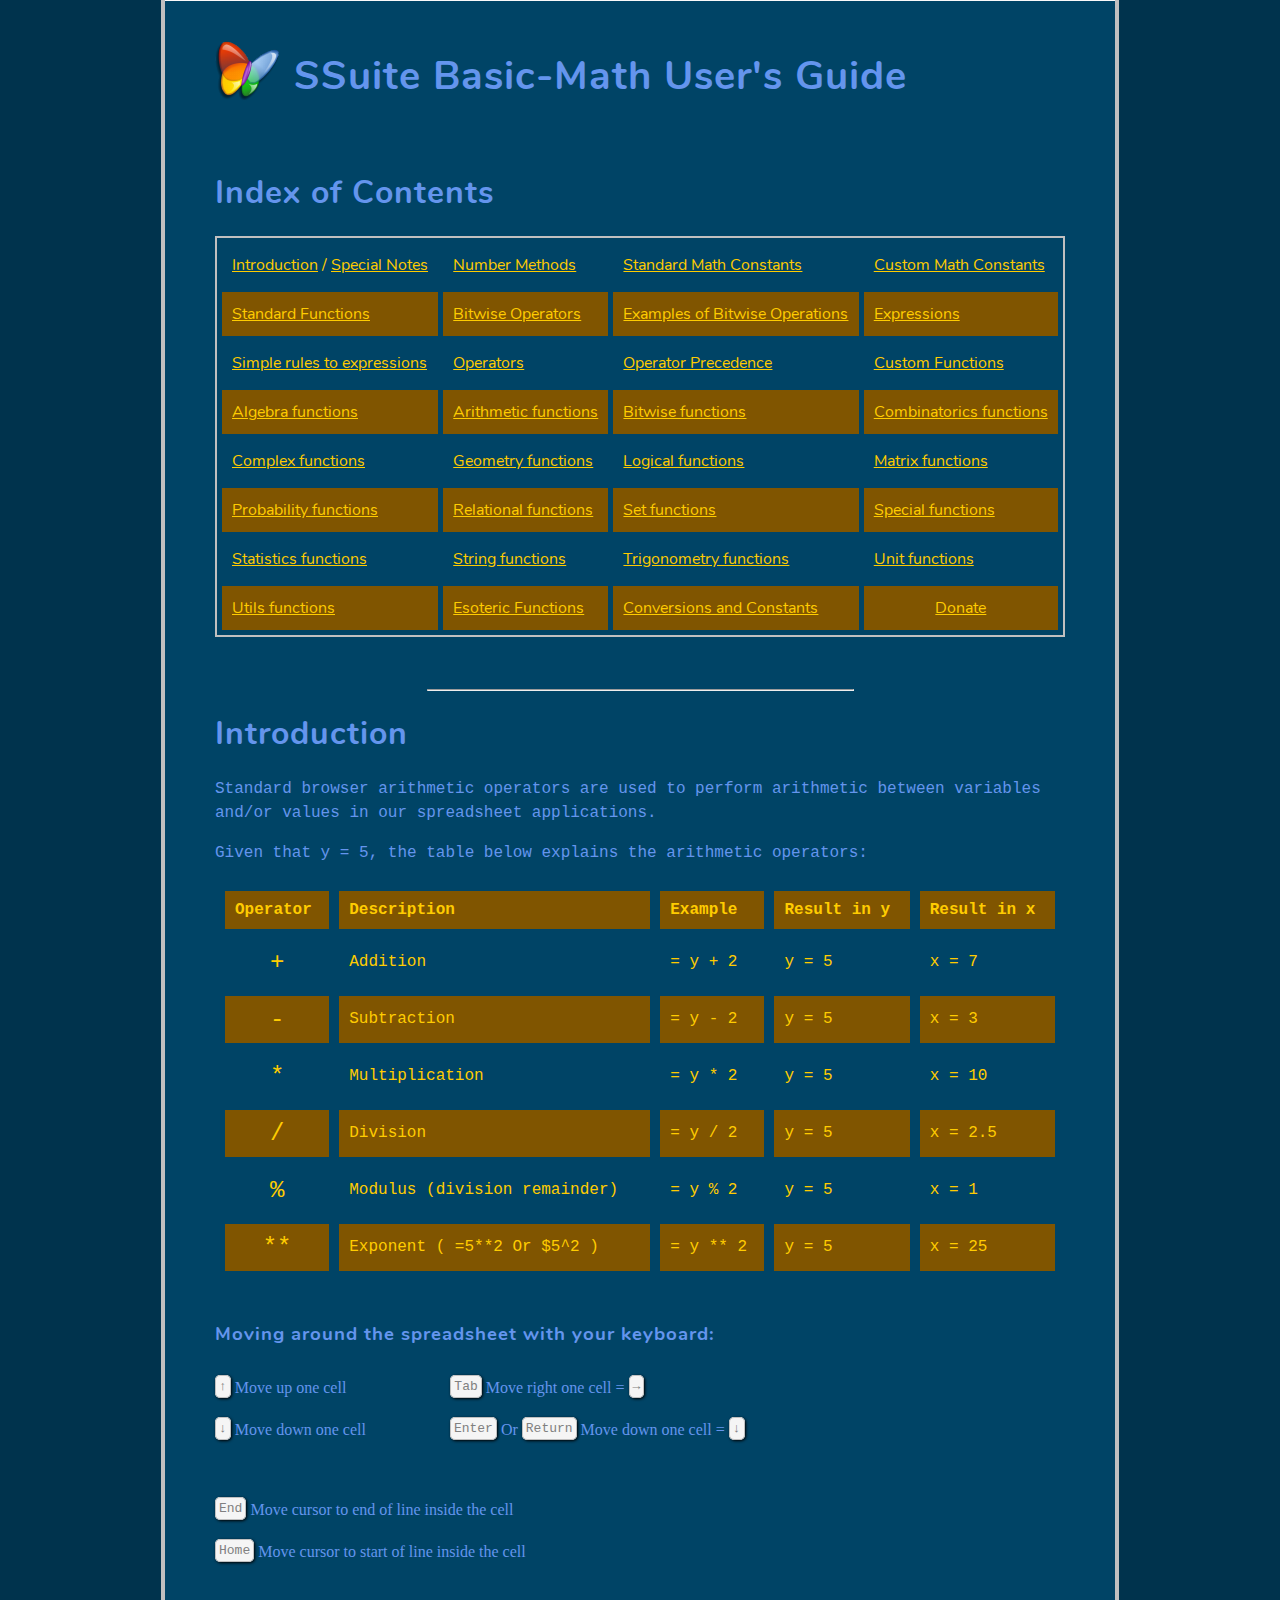
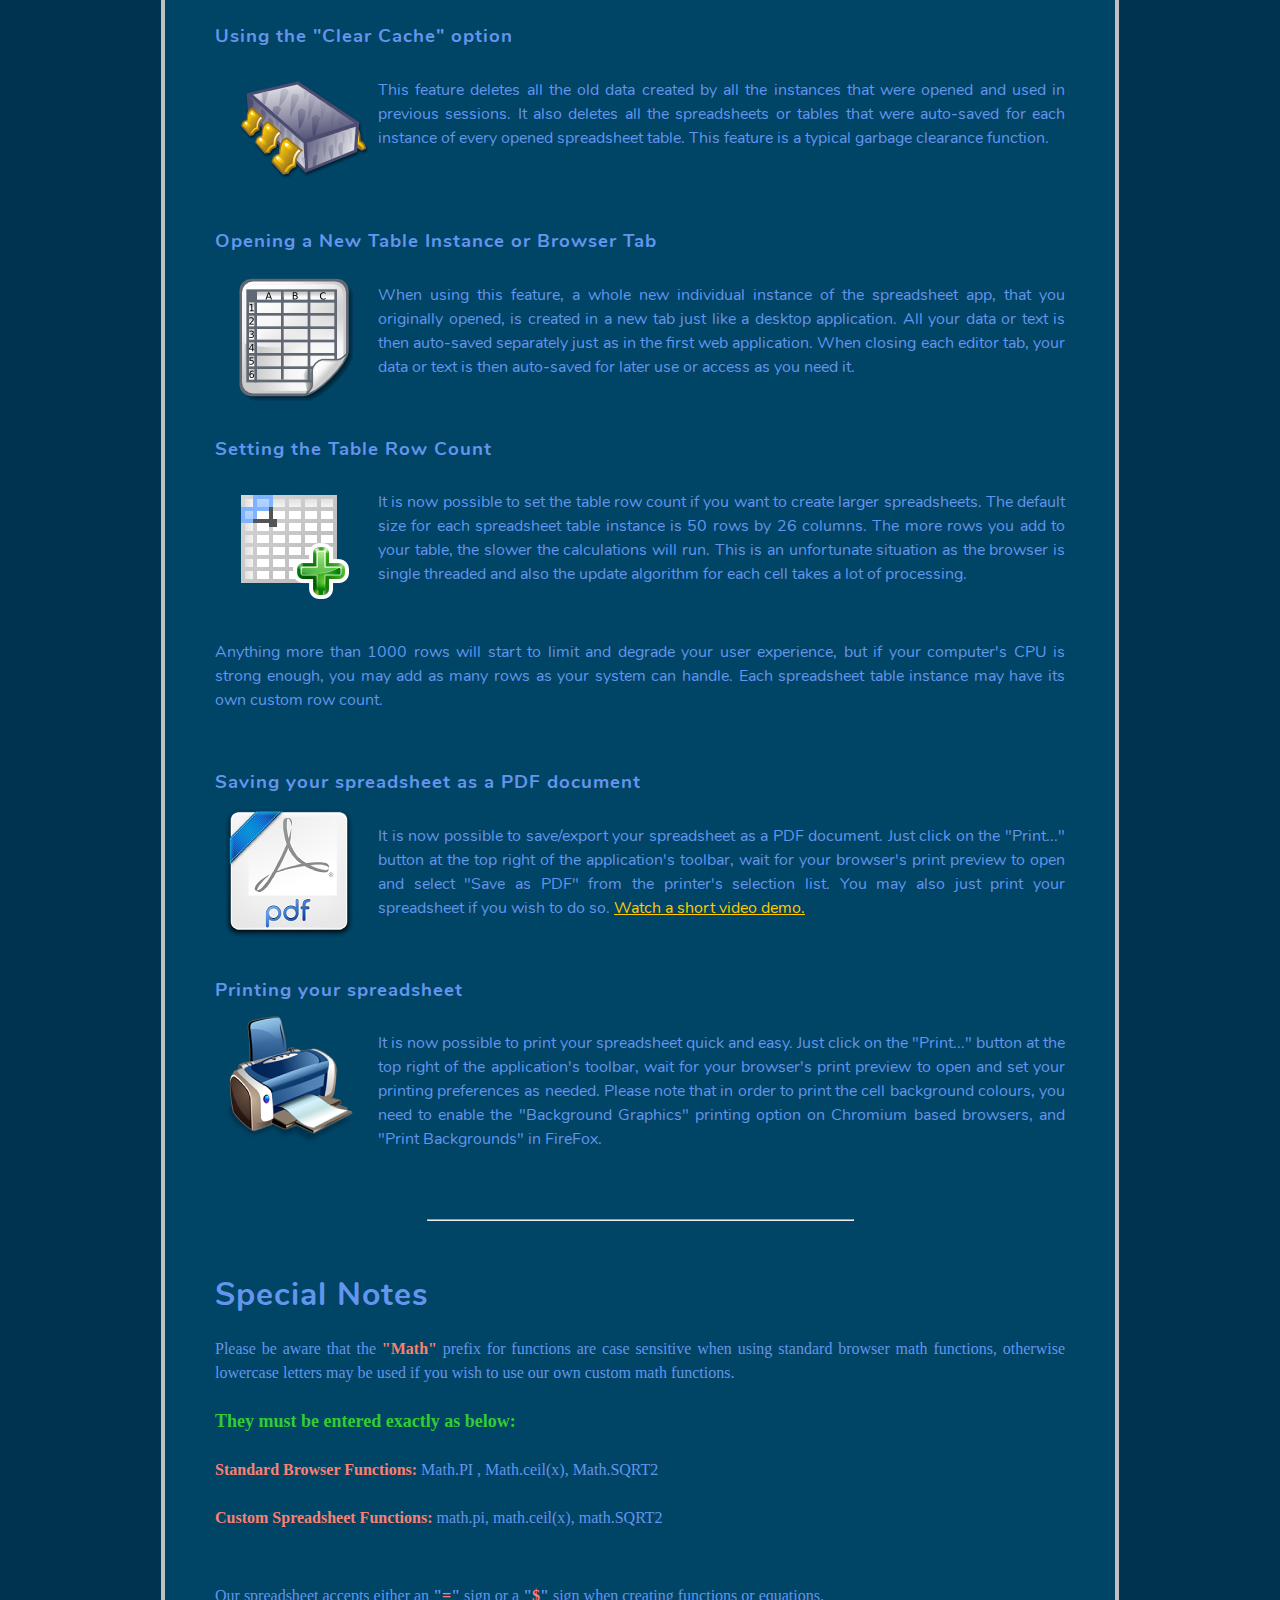
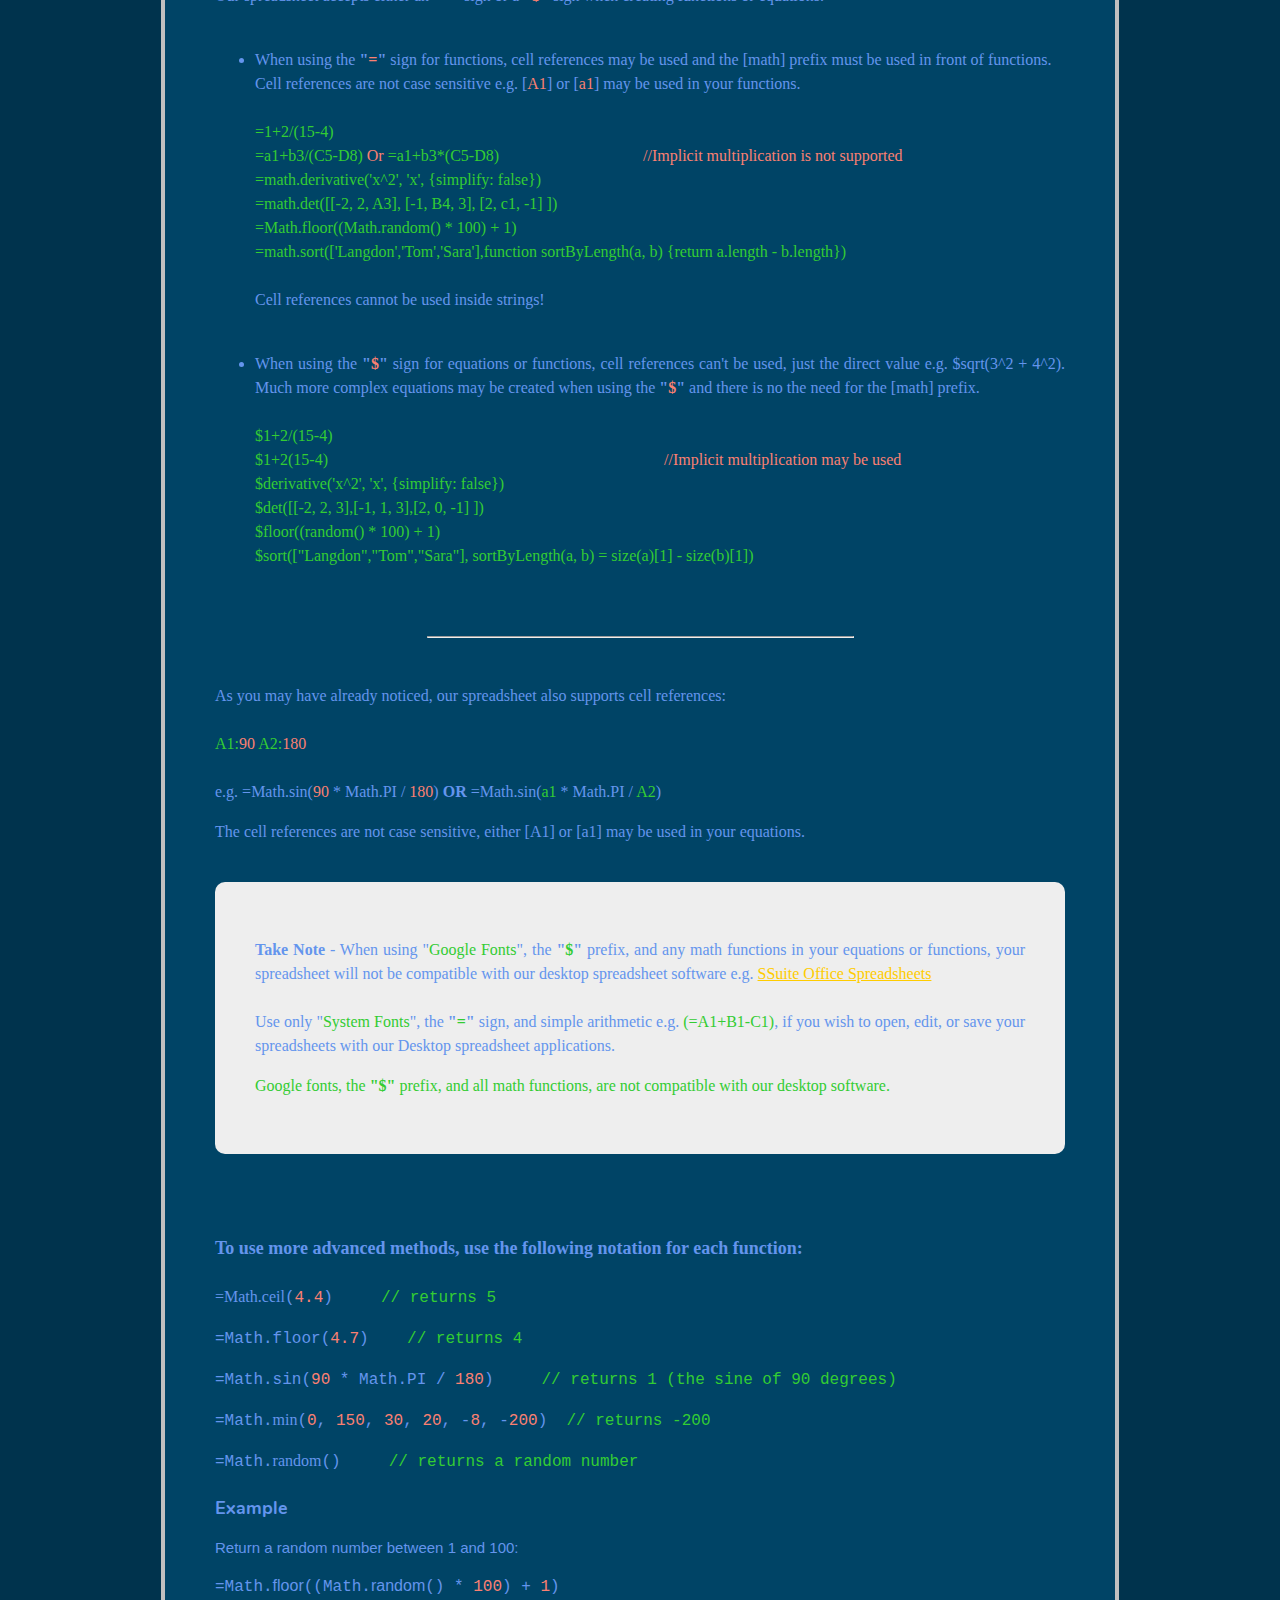
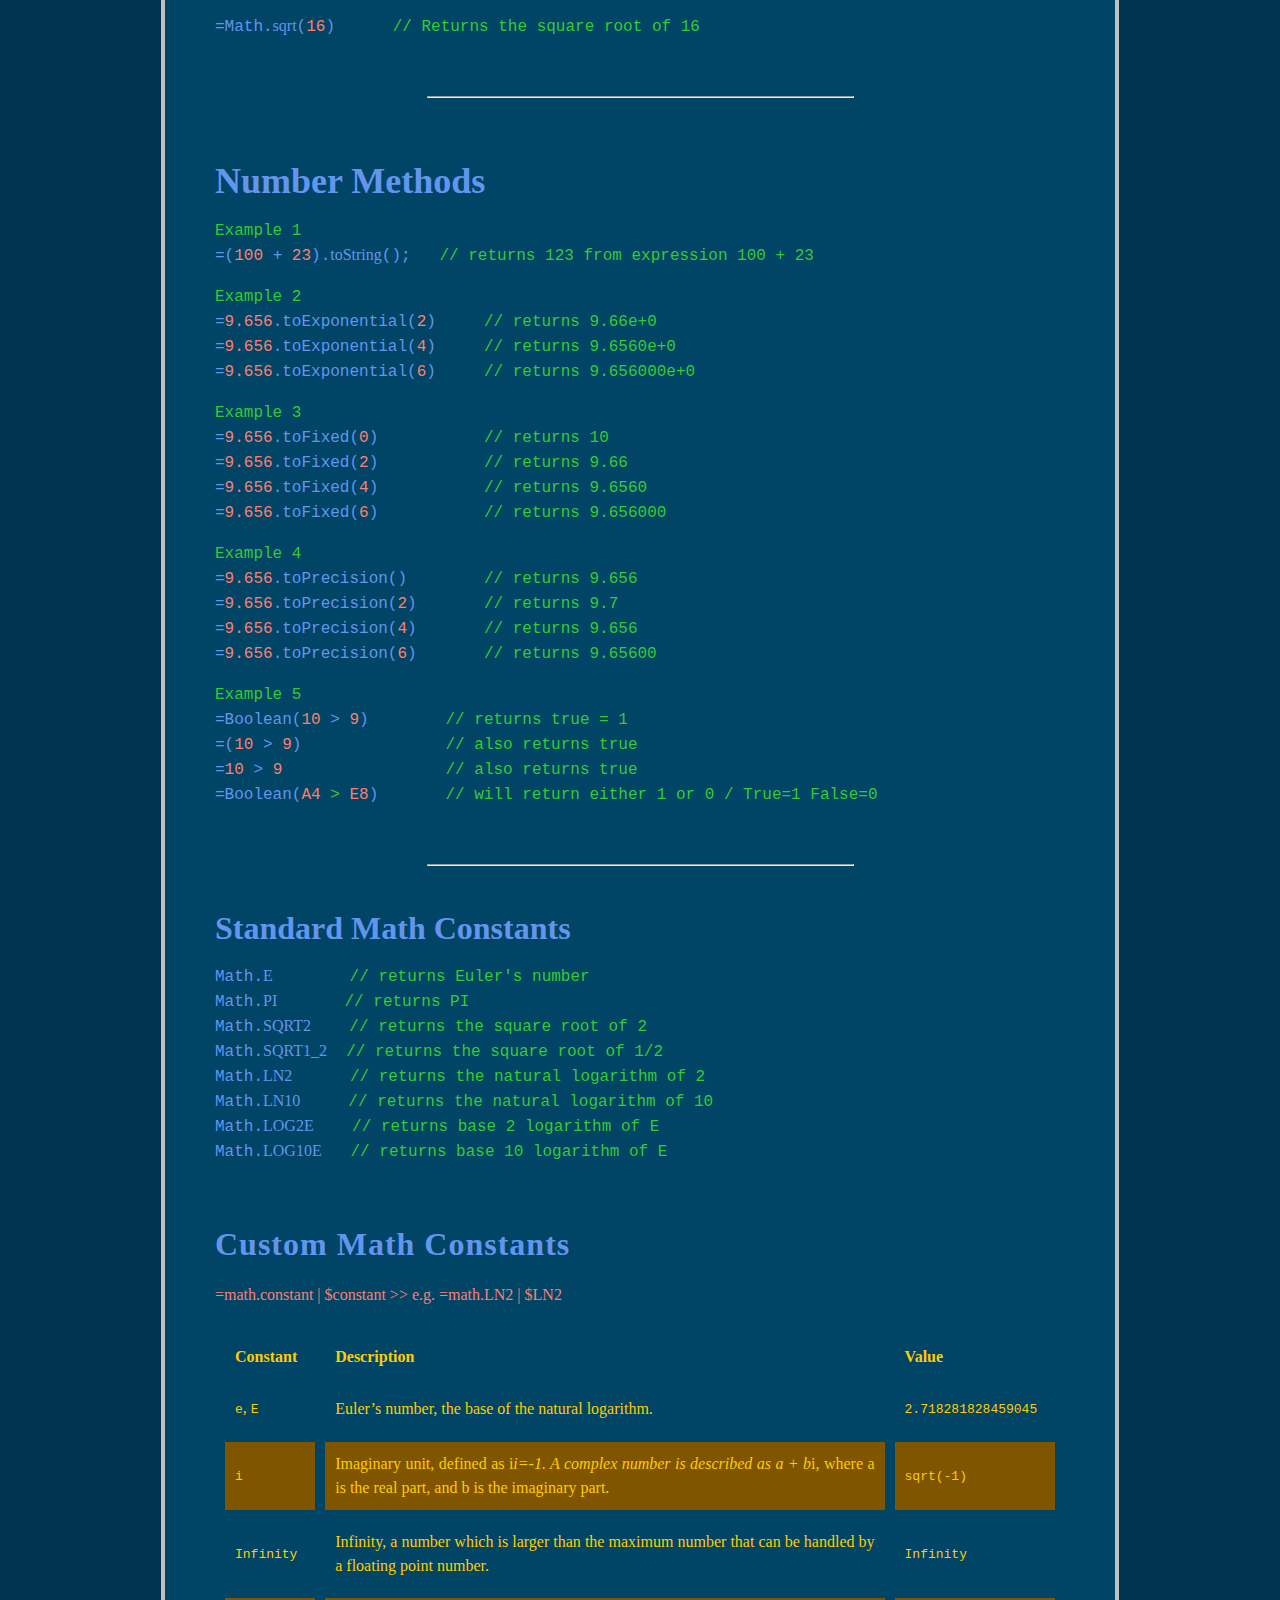
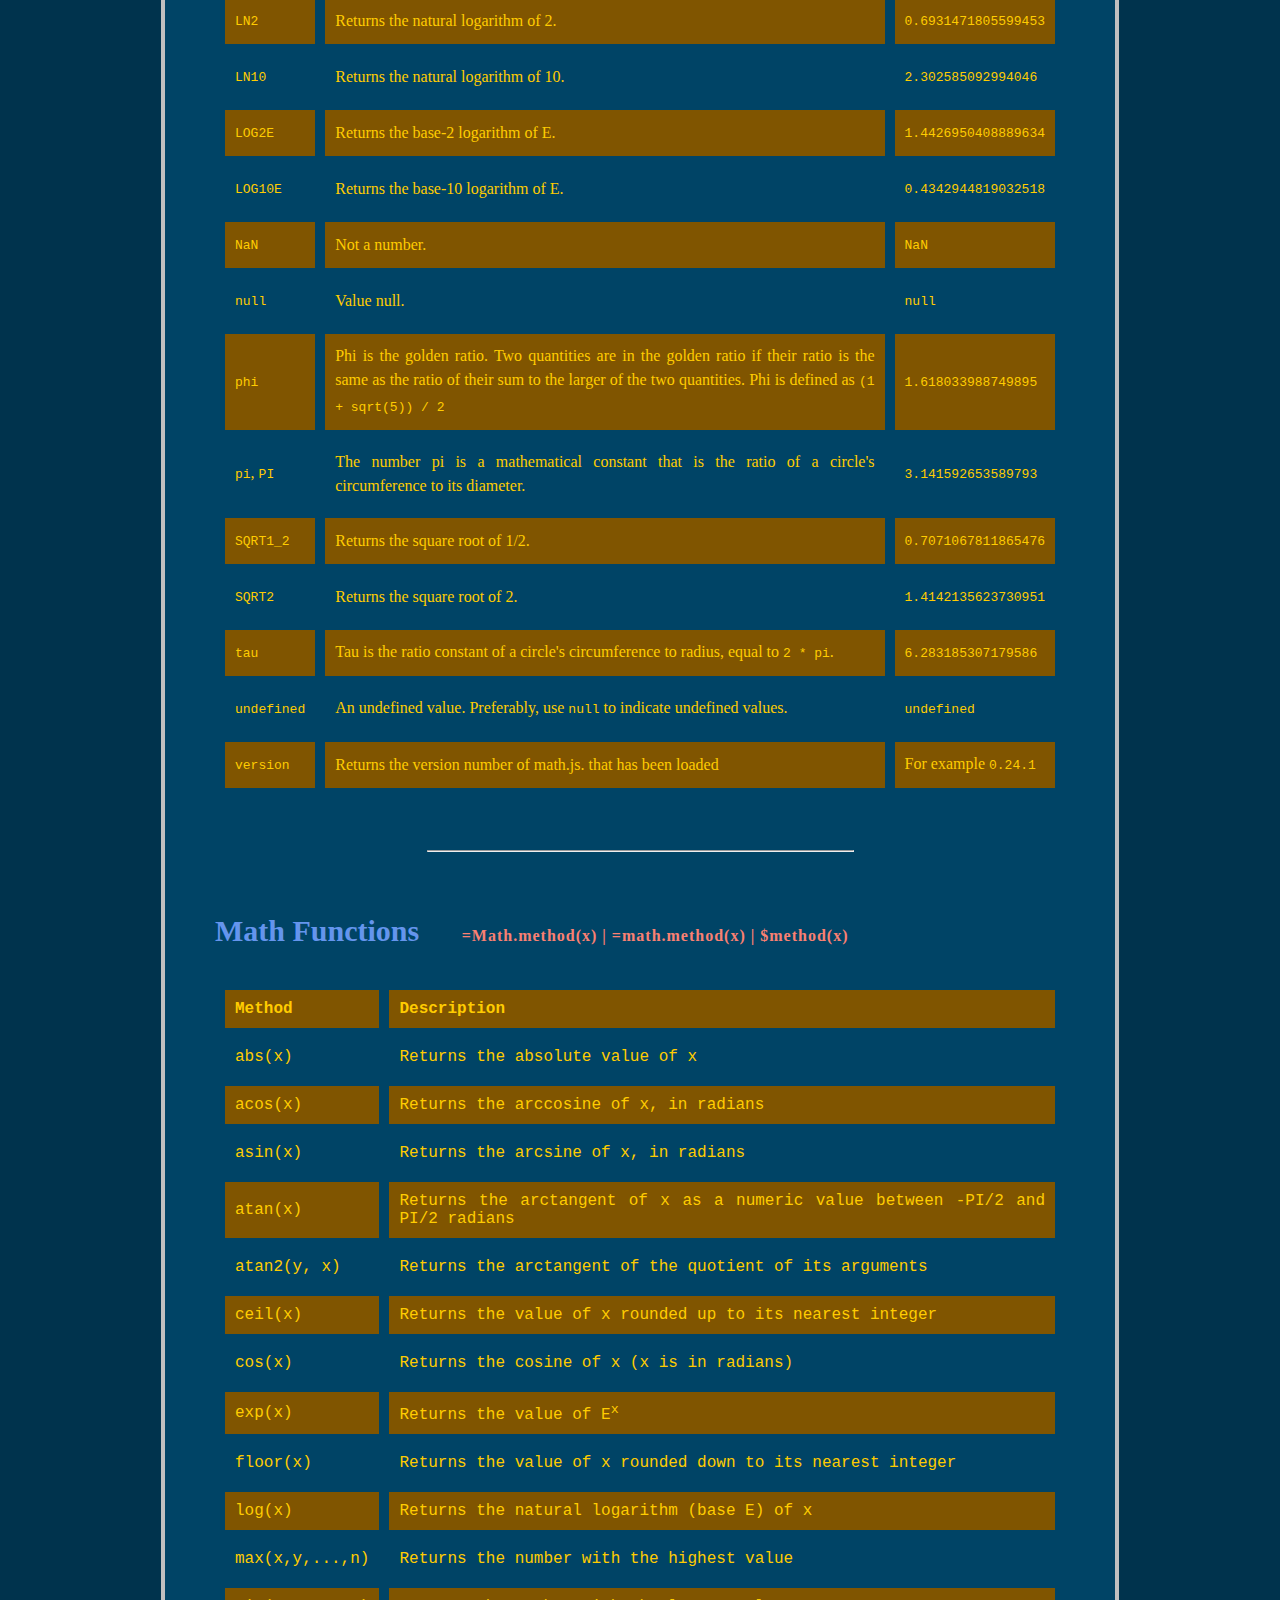
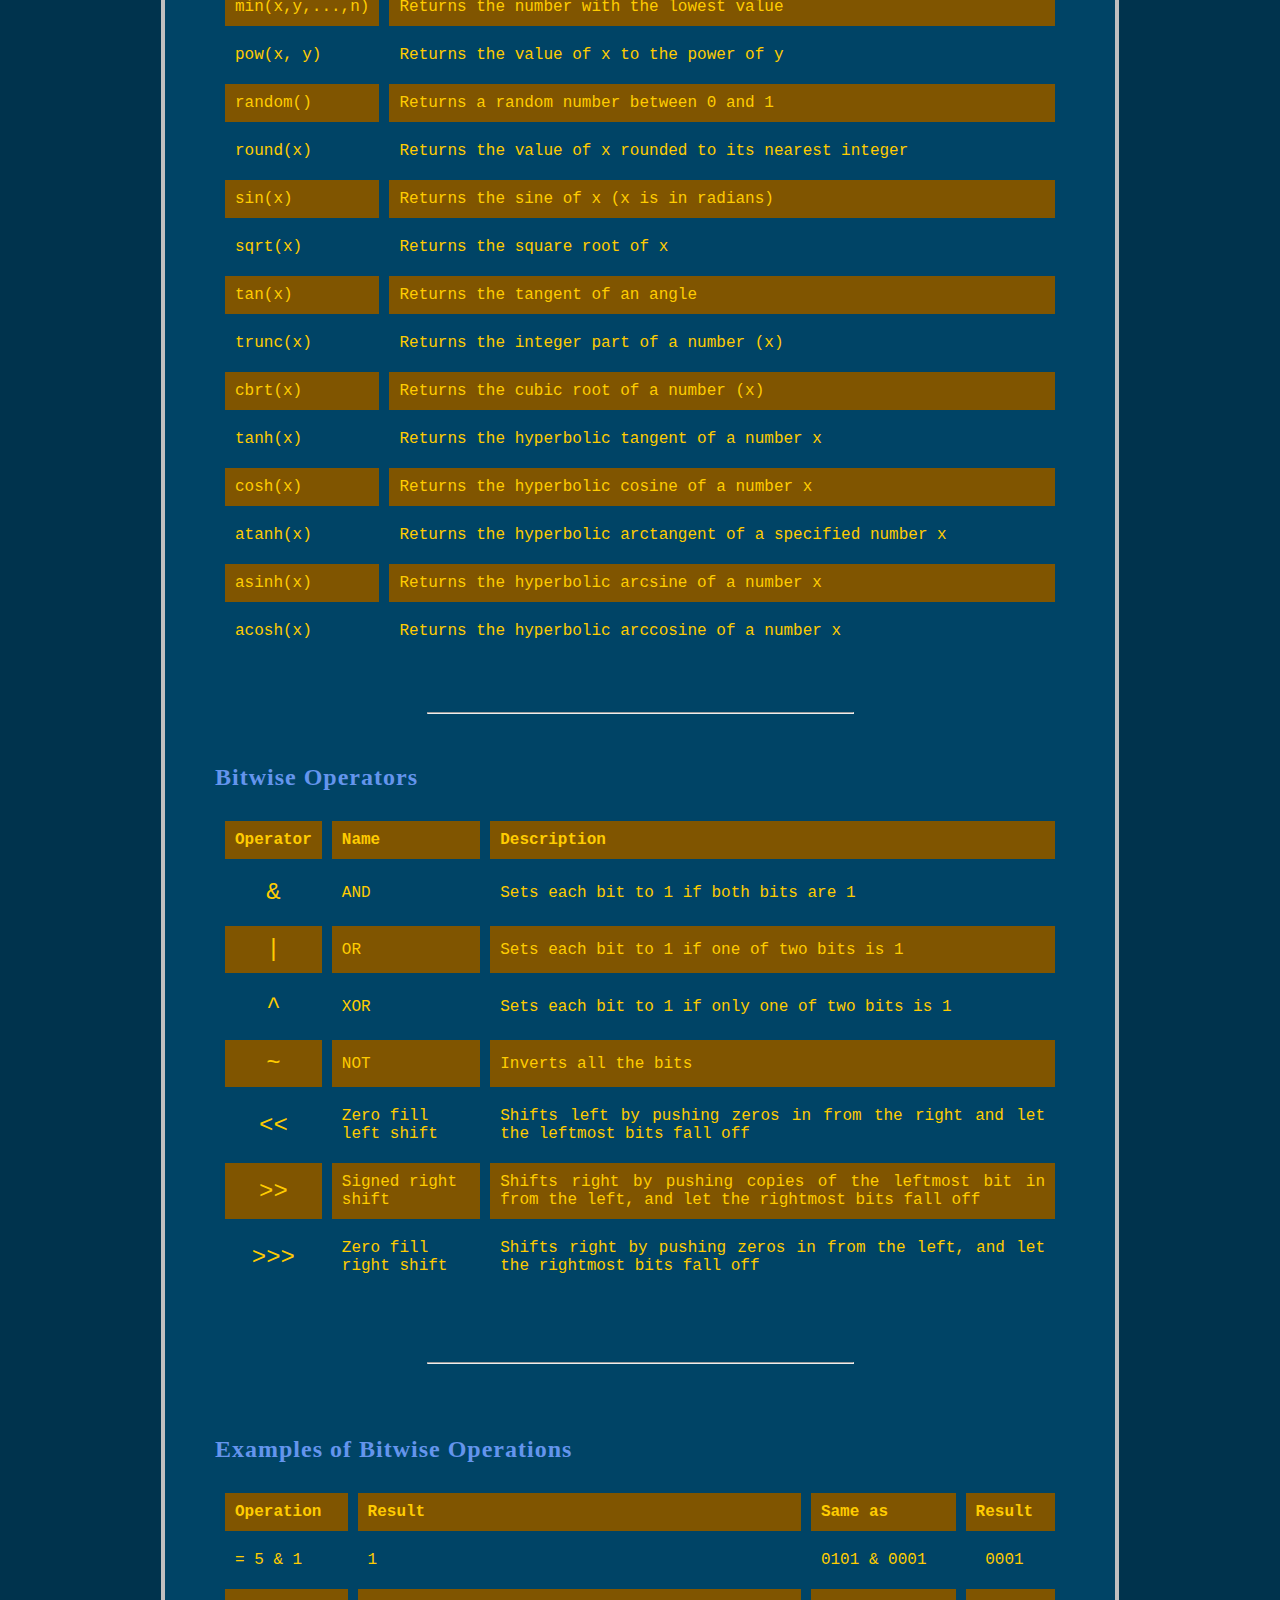
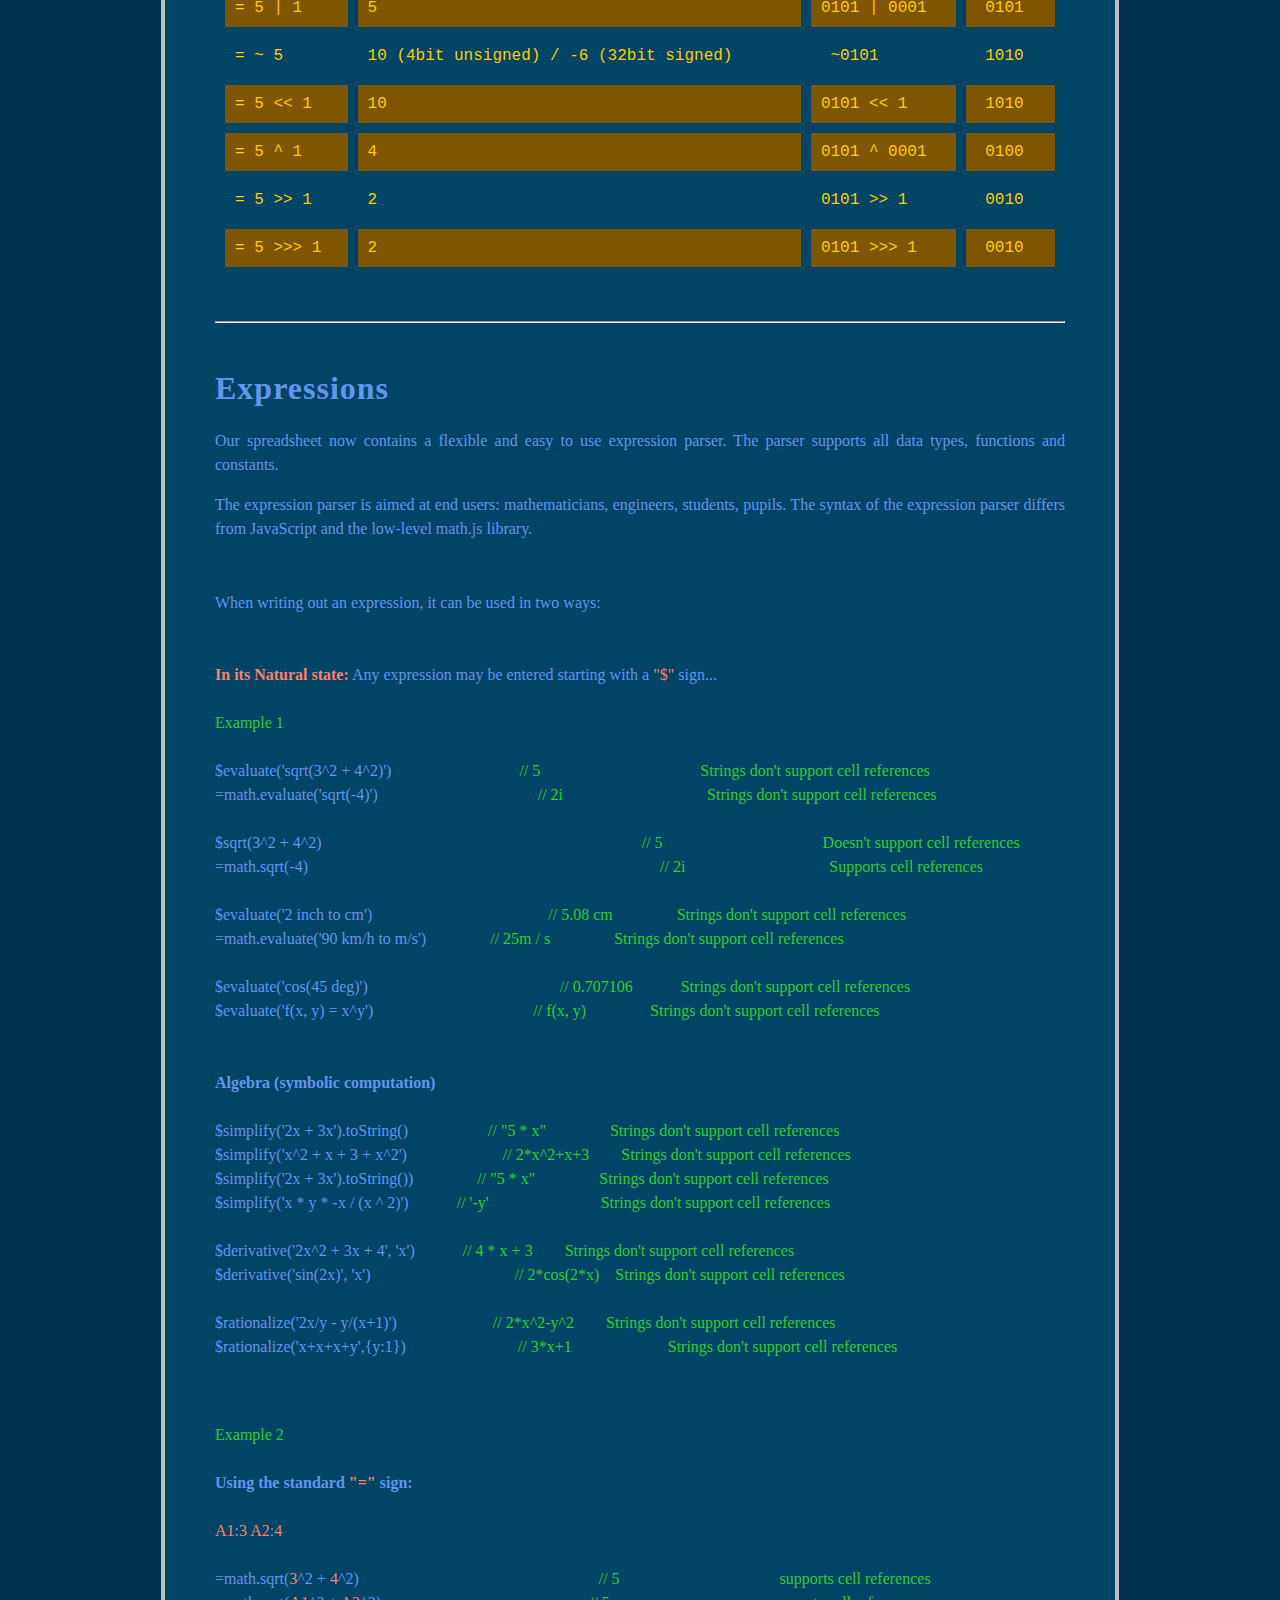
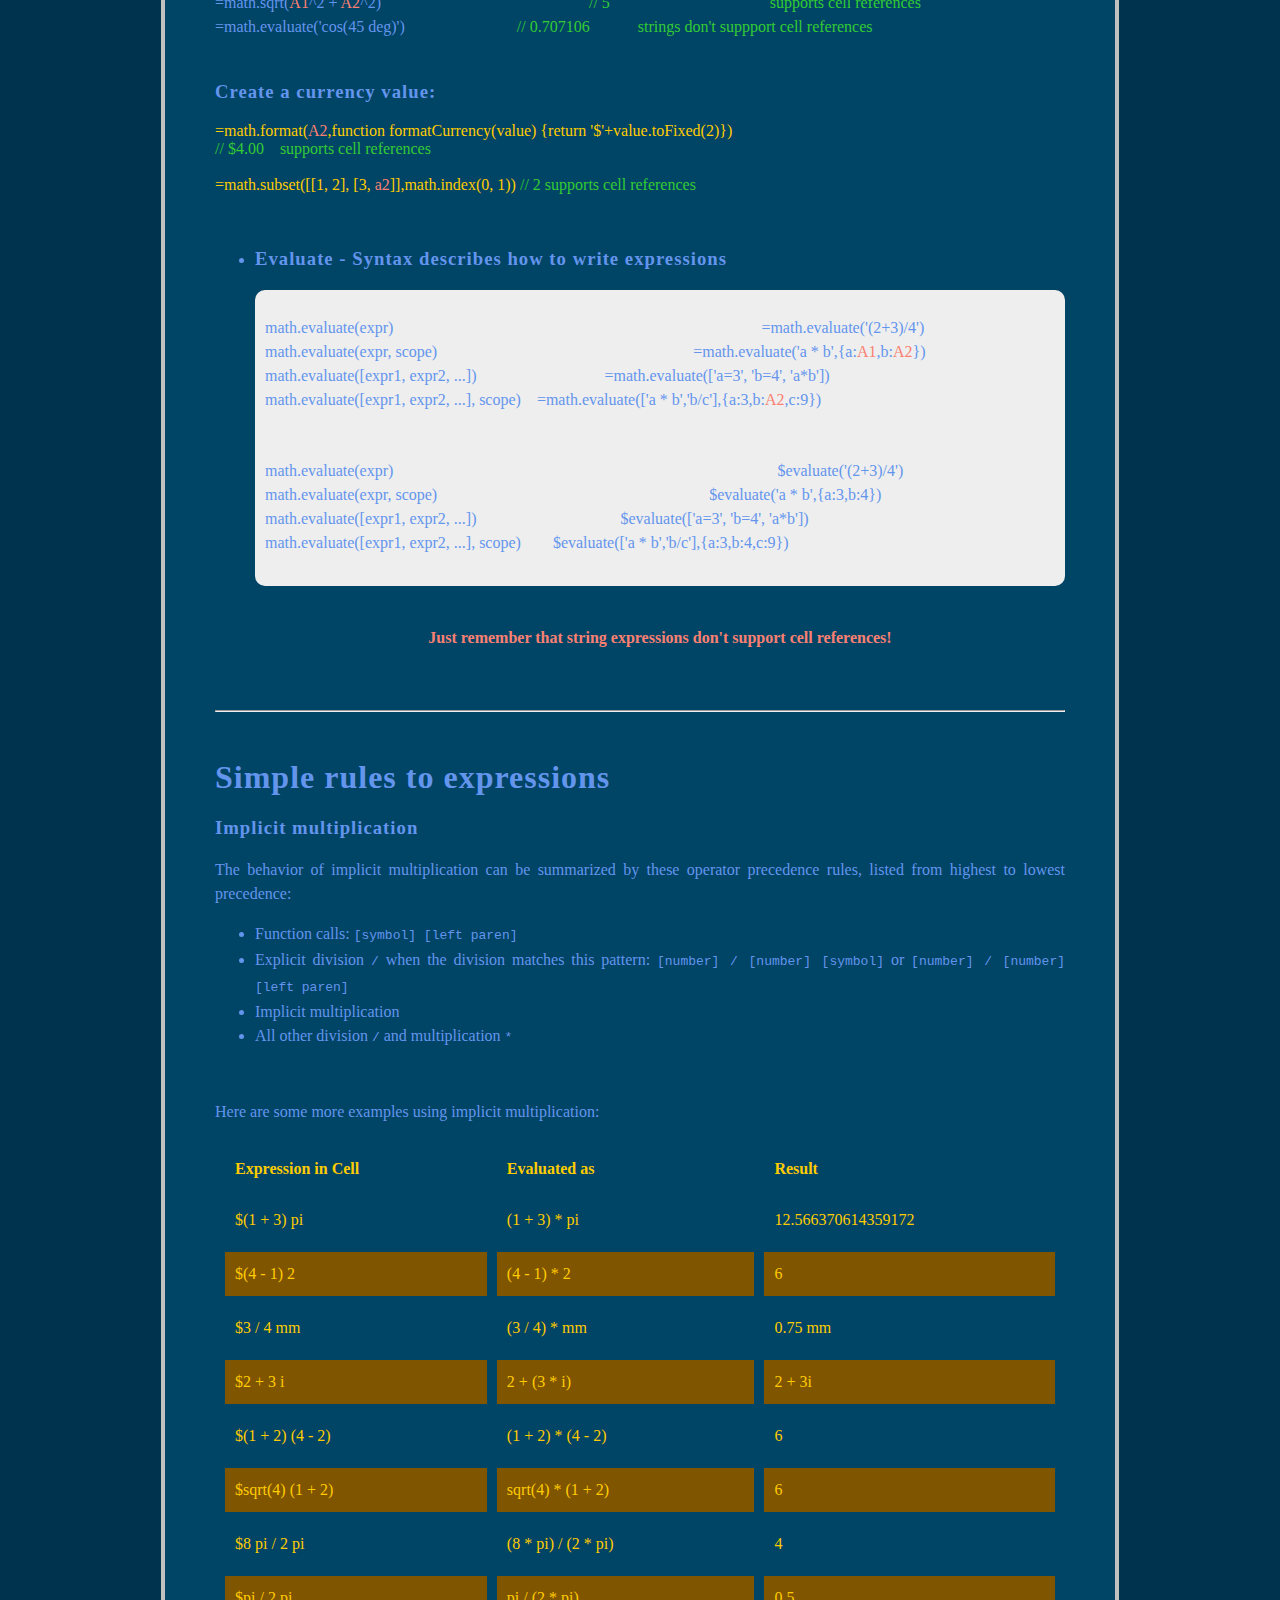
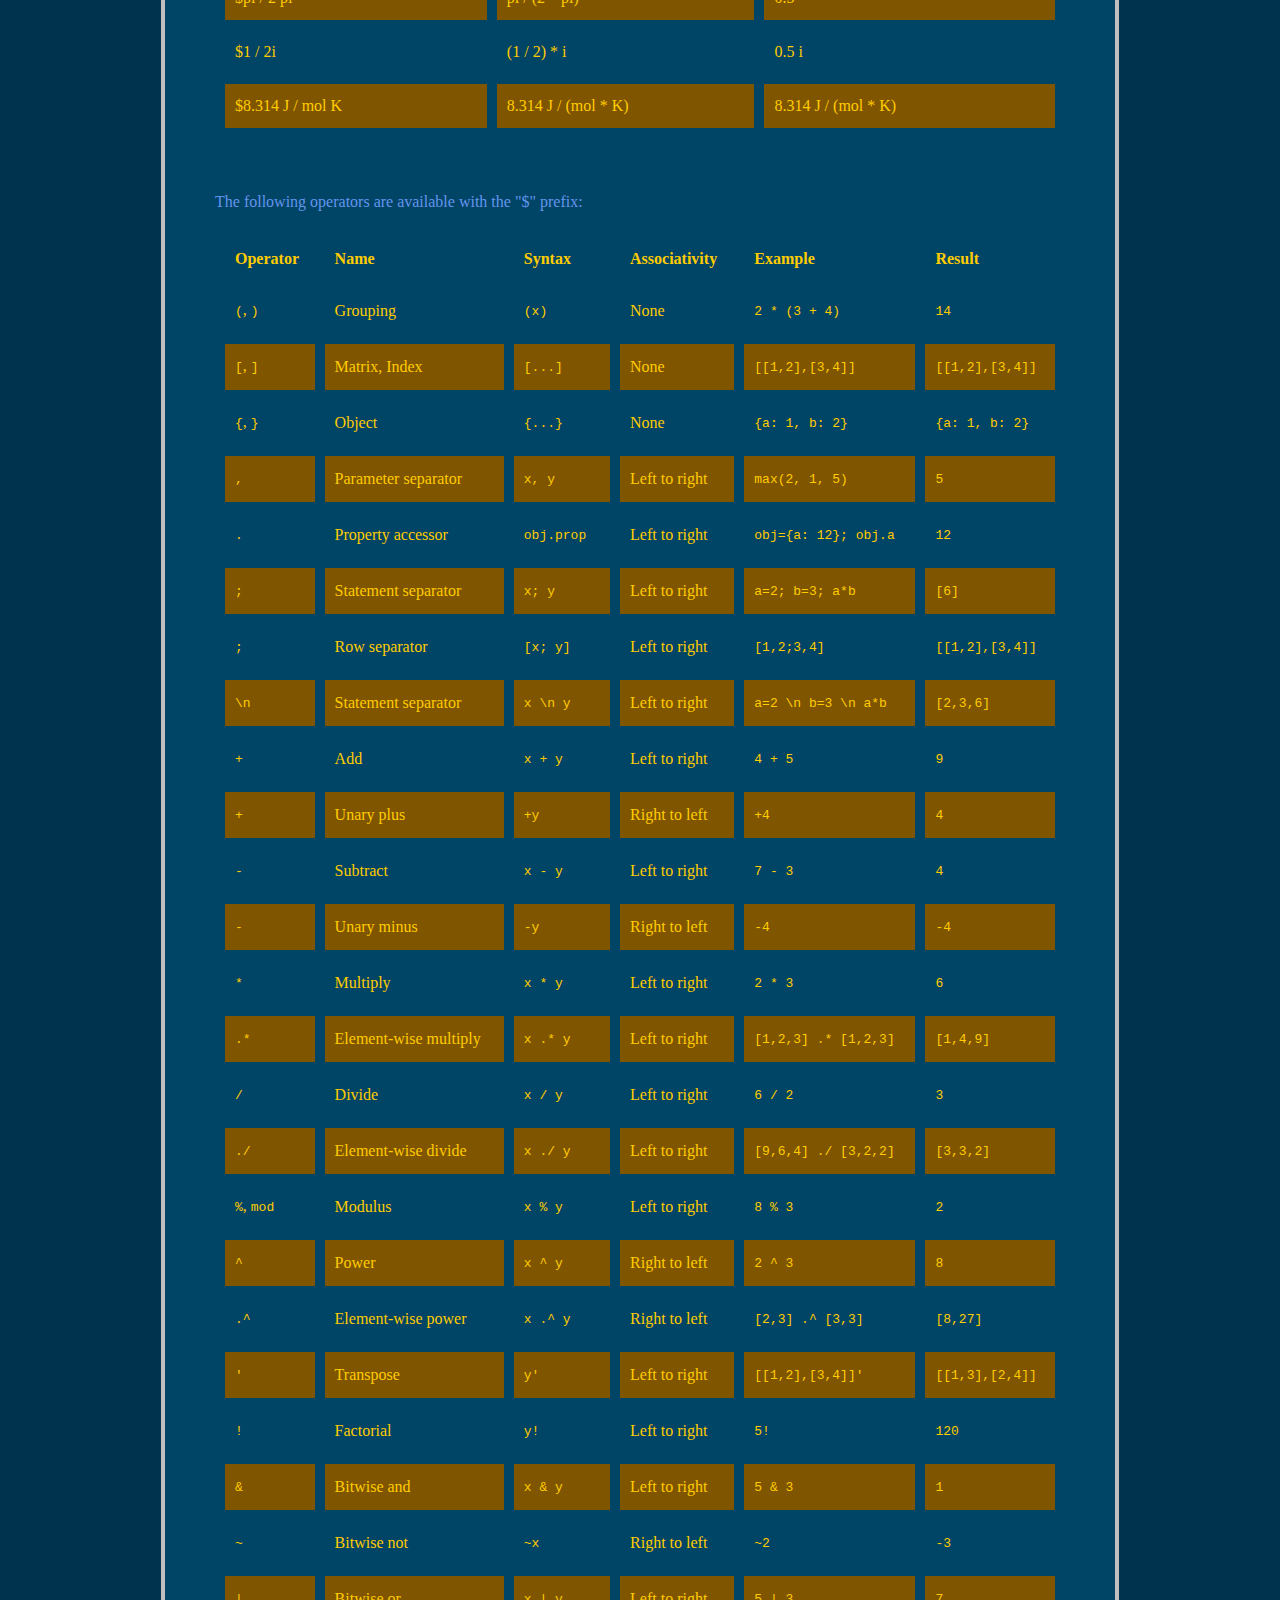
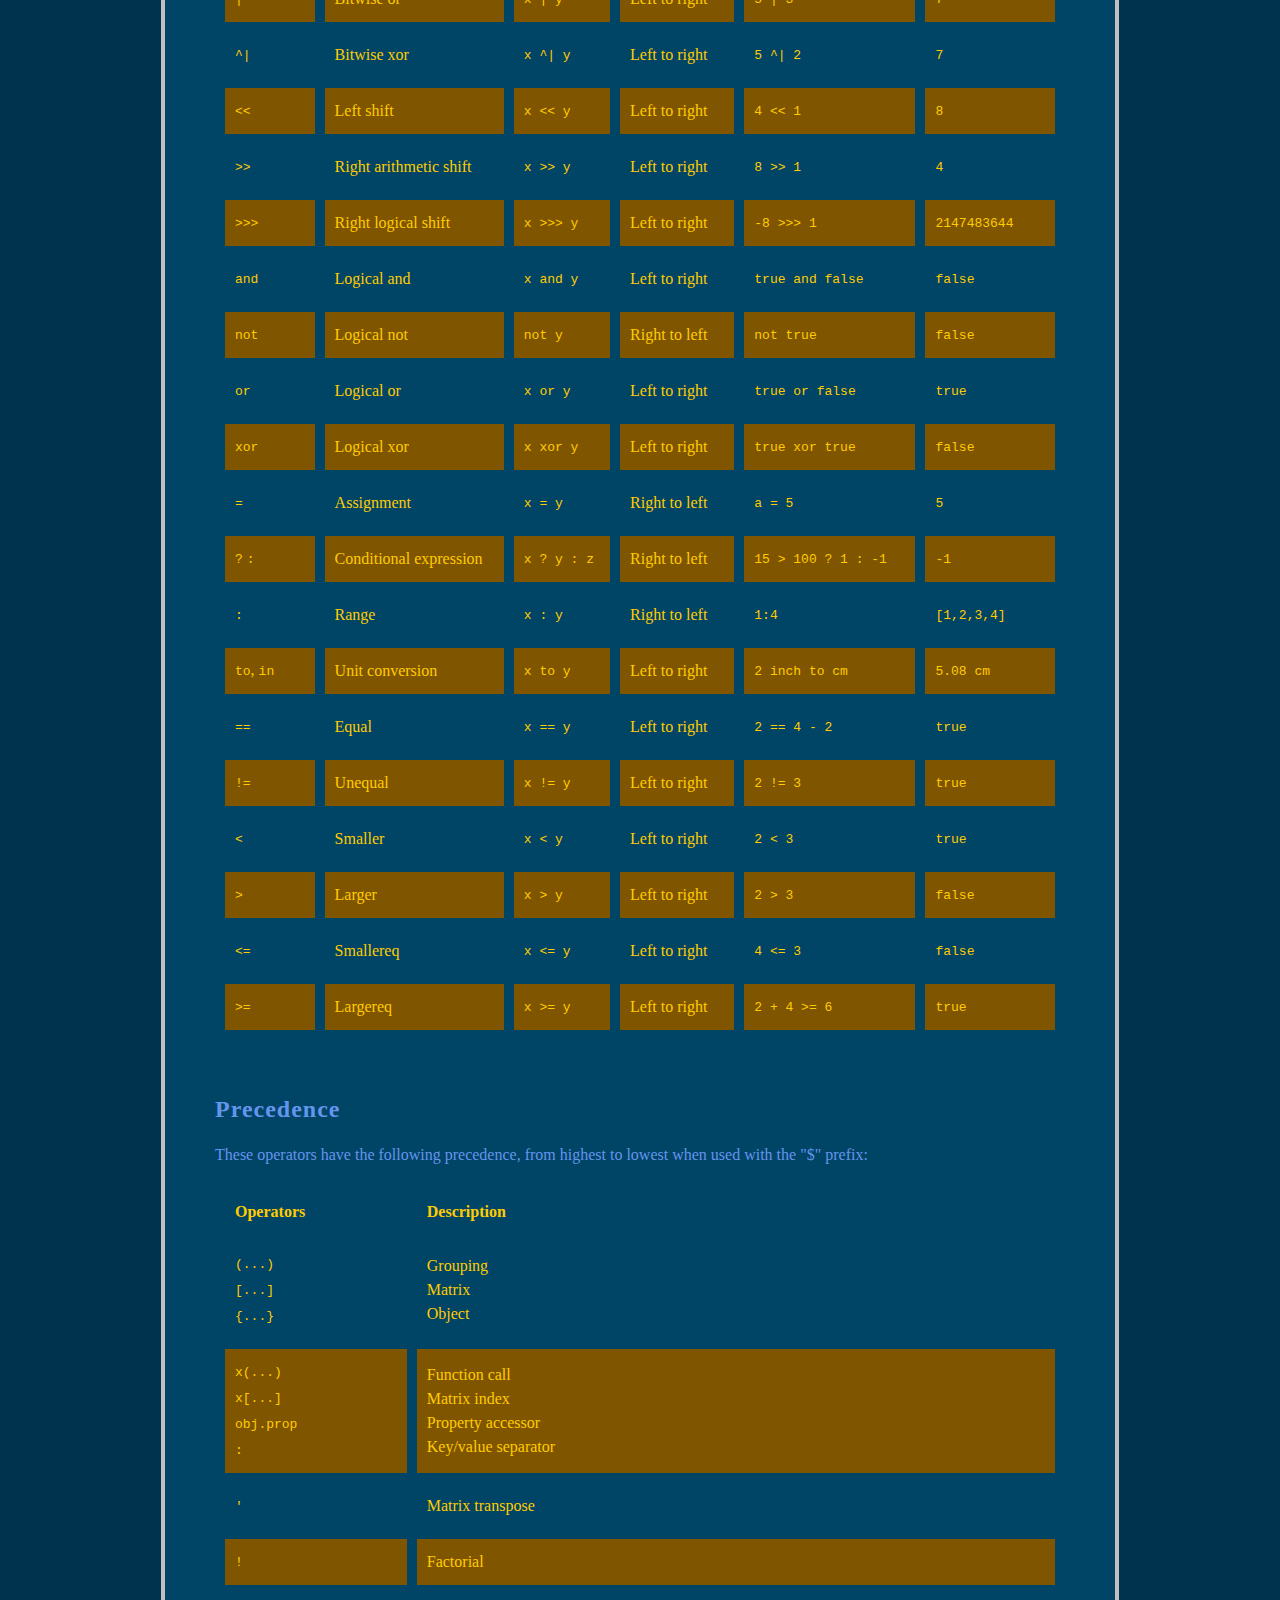
<file: SSuite-Basic-Math-Operators.htm>
<!DOCTYPE html><html lang='en'><head><meta charset="utf-8"/><title>SSuite Basic-Math Arithmetic Operators - Arithmetic operators are used to perform arithmetic between variables and/or values. Desktop and online progressive web applications included - PWA</title><meta name="keywords" content="free,office,suite,productivity,download,software,portable,desktop,conferencing,tools,spreadsheet,personal,finance,database,safe,trusted,green,energy,lan,communications,network"/><meta name="description" content="Arithmetic operators are used to perform arithmetic between variables and/or values. Please be aware that all methods are case sensitive. They must be entered exactly as described."/><meta name="viewport" content="width=device-width, initial-scale=1.0"/><meta name="twitter:card" content="summary_large_image"/><meta name="twitter:site" content="@SSuiteSoftware"/><meta name="twitter:creator" content="@SSuiteSoftware"/><meta property="og:title" content="SSuite Basic-Math Arithmetic Operators - Software Made Simple"/><meta property="og:type" content="website"/><meta property="og:url" content="https://office.ssuiteoffice.com/SSuite-Basic-Math-Operators.htm"/><meta property="og:image" content="https://spreadsheet.ssuiteoffice.com/basicmath.png"/><meta property="og:image:alt" content="SSuite Basic-Math Arithmetic Operators - Software Made Simple. All our software is free for download, only from SSuite Office Software."/><meta property="og:site_name" content="SSuite Office Software"/><meta property="og:description" content="SSuite Basic-Math Arithmetic Operators - Software Made Simple"/><style type="text/css">@font-face {font-family: 'Nunito';font-style: normal;font-weight: 400;font-display: swap;src: local('Nunito Regular'), local('Nunito-Regular'), url(static/fonts/nunito/XRXV3I6Li01BKofINeaB.woff2) format('woff2');unicode-range: U+0000-00FF, U+0131, U+0152-0153, U+02BB-02BC, U+02C6, U+02DA, U+02DC, U+2000-206F, U+2074, U+20AC, U+2122, U+2191, U+2193, U+2212, U+2215, U+FEFF, U+FFFD;}@font-face {font-family: 'Nunito';font-style: normal;font-weight: 400;font-display: swap;src: local('Nunito Regular'), local('Nunito-Regular'), url(static/fonts/nunito/XRXV3I6Li01BKofIO-aBXso.woff2) format('woff2');unicode-range: U+0100-024F, U+0259, U+1E00-1EFF, U+2020, U+20A0-20AB, U+20AD-20CF, U+2113, U+2C60-2C7F, U+A720-A7FF;}@font-face {font-family: 'Nunito';font-style: normal;font-weight: 700;font-display: swap;src: local('Nunito Bold'), local('Nunito-Bold'), url(static/fonts/nunito/XRXW3I6Li01BKofAjsOUYevI.woff2) format('woff2');unicode-range: U+0000-00FF, U+0131, U+0152-0153, U+02BB-02BC, U+02C6, U+02DA, U+02DC, U+2000-206F, U+2074, U+20AC, U+2122, U+2191, U+2193, U+2212, U+2215, U+FEFF, U+FFFD;}@font-face {font-family: 'Nunito';font-style: normal;font-weight: 700;font-display: swap;src: local('Nunito Bold'), local('Nunito-Bold'),url(static/fonts/nunito/XRXW3I6Li01BKofAjsOUb-vISTs.woff2) format('woff2');unicode-range: U+0100-024F, U+0259, U+1E00-1EFF, U+2020, U+20A0-20AB, U+20AD-20CF, U+2113, U+2C60-2C7F, U+A720-A7FF;}html,body{padding:0;margin:0;background-color:#00334d;font-family:Nunito,Arial,Helvetica,sans-serif !important;}#MainTable{background-color:#004466;}a:link{color:#ffcc00;transition:0.3s;-webkit-transition:0.3s;}a:hover{color:silver !important;}a:visited{color:steelblue;}p{line-height:150%;color:cornflowerblue !important}li{line-height:150%;color:cornflowerblue !important;}h1,h2,h3{letter-spacing:1px;color:cornflowerblue !important;}kbd{padding:3px;background-color:#f5f5f5;border:1px solid silver;border-radius:5px;color:gray;box-shadow:1px 1px 3px black;position:relative;top:-3px;}table{color:#ffcc00 !important;}.Expressions tr:nth-child(even){background-color:#805500;}.Expressions tr td {line-height:150%;}#myBtn{display:none;position:fixed;bottom:30px;right:30px;z-index:99;font-size:15px;border:1px solid white;outline:none;background-color:steelblue;color:white;cursor:pointer;padding:12px;border-radius:4px;letter-spacing:1px;transition:0.7s;-webkit-transition:0.7s;}#myBtn:hover {background-color: #555;transition:0.7s;-webkit-transition:0.7s;}@media only screen and (max-device-width:750px){#myBtn {border:none;}}</style></head><body><button onclick="javascript:document.body.scrollTop = 0;document.documentElement.scrollTop = 0;" id="myBtn">Top</button>
<table id="MainTable" style="border-collapse: collapse;border-left:4px solid silver;border-right:4px solid silver;" bordercolor="#FAFAFA" border="1" align="center" cellspacing="1" cellpadding="50"><tbody><tr bordercolor="#FAFAFA"><td bordercolor="#FAFAFA" width="850" align="justify"><h2 style="position:relative;top:-35px;letter-spacing:1px;font-size:40px;"><img alt="Image inserted by SSuite Office Fandango Desktop Editor" style="padding-right:15px;position:relative;top:-10px;" src="[data-uri]" border="0" align="left">SSuite Basic-Math User's Guide</h2>
<h1 style="letter-spacing:1px;color:#999;">Index of Contents</h1>
<table style="display:table;font-family: Consolas, &quot;courier new&quot;box-sizing: border-box;text-indent: initial;text-align:left;border:2px solid silver;" class="Expressions" width="100%" cellspacing="5" cellpadding="10">
<tbody>
<tr>
<td><a href="#Introd">Introduction</a> / <a href="#SplNts">Special Notes</a><td><a href="#NbrMthds">Number Methods</a></td><td><a href="#MObjcts">Standard Math Constants</a></td><td><a href="#CustUnit">Custom Math Constants</a></td>
</tr>
<tr>
<td><a href="#StdFunct">Standard Functions</a></td><td><a href="#btwsopr">Bitwise Operators</a></td><td><a href="#ExBitOp">Examples of Bitwise Operations</a></td><td><a href="#Express">Expressions</a></td>
</tr>
<tr>
<td><a href="#SmplRExpr">Simple rules to expressions</a></td><td><a href="#Oper">Operators</a></td><td><a href="#OperPrec">Operator Precedence</a></td><td><a href="#CustFunct">Custom Functions</a></td>
</tr>
<tr>
<td><a href="#algebra-functions">Algebra functions</a></td><td><a href="#arithmetic-functions">Arithmetic functions</a></td><td><a href="#bitwise-functions">Bitwise functions</a></td><td><a href="#combinatorics-functions">Combinatorics functions</a></td>
</tr>
<tr>
<td><a href="#complex-functions">Complex functions</a></td><td><a href="#geometry-functions">Geometry functions</a></td><td><a href="#logical-functions">Logical functions</a></td><td><a href="#matrix-functions">Matrix functions</a></td>
</tr>
<tr>
<td><a href="#probability-functions">Probability functions</a></td><td><a href="#relational-functions">Relational functions</a></td><td><a href="#set-functions">Set functions</a></td><td><a href="#special-functions">Special functions</a></td>
</tr>
<tr>
<td><a href="#statistics-functions">Statistics functions</a></td><td><a href="#string-functions">String functions</a></td><td><a href="#trigonometry-functions">Trigonometry functions</a></td><td><a href="#unit-functions">Unit functions</a></td>
</tr>
<tr>
<td><a href="#utils-functions">Utils functions</a></td><td><a href="#extra-functions">Esoteric Functions</a></td><td><a href="#qckcnvrs">Conversions and Constants</a></td><td style="text-align:center;"><a href="#donate">Donate</a></td>
</tr>
</tbody></table>
<br><br><hr id="Introd" width="50%">
<h1>Introduction</h1>
<p align="left" style="font-family: Consolas, &quot;courier new&quot;;"><font size="3">Standard browser arithmetic operators are used to perform arithmetic between variables and/or values in our spreadsheet applications.</font></p>
<p style="font-family: Consolas, &quot;courier new&quot;;"><font size="3">Given that y = 5, the table below explains the arithmetic operators:</font></p><table style="font-family: Consolas, &quot;courier new&quot;;" class="w3-table-all notranslate" width="100%" cellspacing="10" cellpadding="10">
<tbody><tr style="background-color:#805500">
<th style="width:200">Operator</th>
<th style="width:250">Description</th>
<th>Example</th>
<th>Result in y</th>
<th>Result in x</th>
</tr>
<tr>
<td align="center"><font size="5">+</font></td>
<td>Addition</td>
<td>= y + 2</td>
<td>y = 5</td>
<td>x = 7</td>
</tr>
<tr style="background-color:#805500">
<td align="center"><font size="5">-</font></td>
<td>Subtraction</td>
<td>= y - 2</td>
<td>y = 5</td>
<td>x = 3</td>
</tr>
<tr>
<td align="center"><font size="5">*</font></td>
<td>Multiplication</td>
<td>= y * 2</td>
<td>y = 5</td>
<td>x = 10</td>
</tr>
<tr style="background-color:#805500">
<td align="center"><font size="5">/</font></td>
<td>Division</td>
<td>= y / 2</td>
<td>y = 5</td>
<td>x = 2.5</td>
</tr>
<tr>
<td align="center"><font size="5">%</font></td>
<td>Modulus (division remainder)</td>
<td>= y % 2</td>
<td>y = 5</td>
<td>x = 1</td>
</tr>
<tr style="background-color:#805500">
<td align="center"><font size="5">**</font></td>
<td>Exponent  ( =5**2 Or $5^2 )</td>
<td>= y ** 2</td>
<td>y = 5</td>
<td>x = 25</td>
</tr>
</tbody></table><br>
<h3 style="padding-bottom:10px;">Moving around the spreadsheet with your keyboard:</h3><font size="3" face="Consolas">
<p><kbd>&uarr;</kbd> Move up one cell        <kbd>Tab</kbd> Move right one cell = <kbd>&rarr;</kbd></p>
<p><kbd>&darr;</kbd> Move down one cell      <kbd>Enter</kbd> Or <kbd>Return</kbd> Move down one cell = <kbd>&darr;</kbd></p><br>
<p><kbd>End</kbd> Move cursor to end of line inside the cell</p>
<p><kbd>Home</kbd> Move cursor to start of line inside the cell</p></font><br>
<h3 style="padding-bottom:10px;">Using the "Clear Cache" option</h3>
<img loading="eager" class="emb" id="emImage" alt="Image embedded and inserted by SSuite Office Fandango Desktop Editor" style="width:100%;height:auto;margin:10px;padding-left:15px;max-width:128px;position:relative;top:-20px;" src="[data-uri]" width="128px" border="0" align="left"><p>This feature deletes all the old data created by all the instances that were opened and used in previous sessions. It also deletes all the spreadsheets or tables that were auto-saved for each instance of every opened spreadsheet table. This feature is a typical garbage clearance function.</p><br><br><h3 style="padding-bottom:10px;">Opening a New Table Instance or Browser Tab</h3><img loading="eager" class="emb" id="emImage1" alt="Image embedded and inserted by SSuite Office Fandango Desktop Editor" style="width:100%;height:auto;margin:10px;padding-right:15px;max-width:128px;position:relative;top:-20px;" src="[data-uri]" width="128px" border="0" align="left"><p>When using this feature, a whole new individual instance of the spreadsheet app, that you originally opened, is created in a new tab just like a desktop application. All your data or text is then auto-saved separately just as in the first web application. When closing each editor tab, your data or text is then auto-saved for later use or access as you need it.</p><br><h3 style="padding-bottom:10px;">Setting the Table Row Count</h3><img loading="eager" class="emb" id="emImage" alt="Image embedded and inserted by SSuite Office Fandango Desktop Editor" style="width:100%;height:auto;margin:10px;padding-right:15px;max-width:128px;position:relative;top:-25px;" src="[data-uri]" width="128px" border="0" align="left"><p>It is now possible to set the table row count if you want to create larger spreadsheets. The default size for each spreadsheet table instance is 50 rows by 26 columns. The more rows you add to your table, the slower the calculations will run. This is an unfortunate situation as the browser is single threaded and also the update algorithm for each cell takes a lot of processing.</p><br><p>Anything more than 1000 rows will start to limit and degrade your user experience, but if your computer's CPU is strong enough, you may add as many rows as your system can handle. Each spreadsheet table instance may have its own custom row count.</p><br><h3 style="padding-bottom:10px;">Saving your spreadsheet as a PDF document</h3><img loading="eager" class="emb" id="emImage" alt="Image embedded and inserted by SSuite Office Fandango Desktop Editor" style="width:100%;height:auto;margin:10px;padding-right:15px;max-width:128px;position:relative;top:-25px;" src="[data-uri]" width="128px" border="0" align="left"><p>It is now possible to save/export your spreadsheet as a PDF document. Just click on the "Print..." button at the top right of the application's toolbar, wait for your browser's print preview to open and select "Save as PDF" from the printer's selection list. You may also just print your spreadsheet if you wish to do so. <a href="https://blog.ssuiteoffice.com/video/SpreadsheetSaveToPDF.mp4">Watch a short video demo.</a></p><br><h3 style="padding-bottom:10px;">Printing your spreadsheet</h3><img loading="eager" class="emb" id="emImage" alt="Image embedded and inserted by SSuite Office Fandango Desktop Editor" style="width:100%;height:auto;margin:10px;padding-right:15px;max-width:128px;position:relative;top:-25px;" src="[data-uri]" width="128px" border="0" align="left"><p>It is now possible to print your spreadsheet quick and easy. Just click on the "Print..." button at the top right of the application's toolbar, wait for your browser's print preview to open and set your printing preferences as needed. Please note that in order to print the cell background colours, you need to enable the "Background Graphics" printing option on Chromium based browsers, and "Print Backgrounds" in FireFox.</p><br>
&nbsp;<hr width="50%">&nbsp;<br>
<p align="justify"><font size="3" face="Consolas"> </font></p>
<h1 id="SplNts">Special Notes</h1>
<p align="justify"><font size="3" face="Consolas">Please be aware that the <font color=salmon><b>"Math"</b></font> prefix for functions are case sensitive when using standard browser math functions, otherwise lowercase letters may be used if you wish to use our own custom math functions.<br><br><b><font size=4 color=#33cc33>They must be entered exactly as below:</font></b><br><br><font color=salmon><b>Standard Browser Functions:</b></font> Math.PI , Math.ceil(x), Math.SQRT2<br><br><font color=salmon><b>Custom Spreadsheet Functions:</b></font> math.pi, math.ceil(x), math.SQRT2</font></p><br><p><font size="3" face="Consolas">Our spreadsheet accepts either an <b>"<font color=salmon>=</font>"</b> sign or a <b>"<font color=salmon>$</font>"</b> sign when creating functions or equations.<br><br>
<ul>
<li><p align="left">When using the <b>"<font color=salmon>=</font>"</b> sign for functions, cell references may be used and the [math] prefix must be used in front of functions. Cell references are not case sensitive e.g. [<font color=salmon>A1</font>] or [<font color=salmon>a1</font>] may be used in your functions.<br><br>
<font color=#33cc33>=1+2/(15-4)</font><br>
<font color=#33cc33>=a1+b3/(C5-D8) <font color=salmon>Or</font> =a1+b3*(C5-D8)         <font color=salmon>//Implicit multiplication is not supported</font></font><br>
<font color=#33cc33>=math.derivative('x^2', 'x', {simplify: false}) <br>=math.det([[-2, 2, A3], [-1, B4, 3], [2, c1, -1] ])<br>=Math.floor((Math.random() * 100) + 1)<br>=math.sort(['Langdon','Tom','Sara'],function sortByLength(a, b) {return a.length - b.length})</font>
<br><br>Cell references cannot be used inside strings!</p><br></li>
<li>When using the <b>"<font color=salmon>$</font>"</b> sign for equations or functions, cell references can't be used, just the direct value e.g. $sqrt(3^2 + 4^2). Much more complex equations may be created when using the <b>"<font color=salmon>$</font>"</b> and there is no the need for the [math] prefix.<br><br>
<font color=#33cc33>$1+2/(15-4)</font><br>
<font color=#33cc33>$1+2(15-4)</font>                     <font color=salmon>//Implicit multiplication may be used</font><br>
<font color=#33cc33>$derivative('x^2', 'x', {simplify: false})<br>$det([[-2, 2, 3],[-1, 1, 3],[2, 0, -1] ])<br>$floor((random() * 100) + 1)<br>$sort(["Langdon","Tom","Sara"], sortByLength(a, b) = size(a)[1] - size(b)[1])</font>
</li></ul></p>
<br>&nbsp;<hr width="50%">&nbsp;<br>
<p align="justify"><font size="3" face="Consolas">As you may have already noticed, our spreadsheet also supports cell references:<br><br><font color=#33cc33>A1:</font><font color=salmon>90</font> <font color=#33cc33>A2:</font><font color=salmon>180</font><br><br>e.g. =Math.sin(<font color=salmon>90</font> * Math.PI / <font color=salmon>180</font>) <b>OR</b> =Math.sin(<font color=#33cc33>a1</font> * Math.PI / <font color=#33cc33>A2</font>)</font></p>
<p align="justify"><font size="3" face="Consolas">The cell references are not case sensitive, either [A1] or [a1] may be used in your equations.</font></p><br><div style="background-color:#eee;border-radius:10px;padding:40px;">
<p align="justify"><font size="3" face="Consolas"><strong>Take Note</strong> - When using "<font color=#33cc33>Google Fonts</font>", the <b>"<font color=#33cc33>$</font>"</b> prefix, and any math functions in your equations or functions, your spreadsheet will not be compatible with our desktop spreadsheet software e.g. <a href="https://www.ssuiteoffice.com/categories/spreadsheetanddatabase.htm">SSuite Office Spreadsheets</a><br><br>Use only "<font color=#33cc33>System Fonts</font>", the <b>"<font color=#33cc33>=</font>"</b> sign, and simple arithmetic e.g. <font color=#33cc33>(=A1+B1-C1)</font>, if you wish to open, edit, or save your spreadsheets with our Desktop spreadsheet applications.</p>
<p align="justify"><font color=#33cc33 size="3" face="Consolas">Google fonts, the <b>"$"</b> prefix, and all math functions, are not compatible with our desktop software.</font></p></div>
<p><b><font size="4"><br>&nbsp;</font></b></p><p><b><font size="4">To use more advanced methods, use the following notation for each function:</font></b><br><br>=Math.<span style="box-sizing: inherit; color:cornflowerblue font-family: Consolas, &quot;courier new&quot;; font-size: 16px; font-style: normal; font-variant-ligatures: normal; font-variant-caps: normal; font-weight: 400; letter-spacing: normal; orphans: 2; text-align: start; text-indent: 0px; text-transform: none; white-space: normal; widows: 2; word-spacing: 0px; -webkit-text-stroke-width: 0px; color:cornflowerblue; text-decoration-style: initial; text-decoration-color: initial;">ceil</span><span style="color: rgb(0, 0, 0); font-family: Consolas, &quot;courier new&quot;; font-size: 16px; font-style: normal; font-variant-ligatures: normal; font-variant-caps: normal; font-weight: 400; letter-spacing: normal; orphans: 2; text-align: start; text-indent: 0px; text-transform: none; white-space: normal; widows: 2; word-spacing: 0px; -webkit-text-stroke-width: 0px; color:cornflowerblue; text-decoration-style: initial; text-decoration-color: initial; display: inline !important; float: none;">(</span><span style="box-sizing: inherit; font-family: Consolas, &quot;courier new&quot;; font-size: 16px; font-style: normal; font-variant-ligatures: normal; font-variant-caps: normal; font-weight: 400; letter-spacing: normal; orphans: 2; text-align: start; text-indent: 0px; text-transform: none; white-space: normal; widows: 2; word-spacing: 0px; -webkit-text-stroke-width: 0px; color:cornflowerblue; text-decoration-style: initial; text-decoration-color: initial; color:salmon;">4.4</span><span style="color: rgb(0, 0, 0); font-family: Consolas, &quot;courier new&quot;; font-size: 16px; font-style: normal; font-variant-ligatures: normal; font-variant-caps: normal; font-weight: 400; letter-spacing: normal; orphans: 2; text-align: start; text-indent: 0px; text-transform: none; white-space: normal; widows: 2; word-spacing: 0px; -webkit-text-stroke-width: 0px; color:cornflowerblue; text-decoration-style: initial; text-decoration-color: initial; display: inline !important; float: none;">)&nbsp;&nbsp;&nbsp;&nbsp; </span><span style="box-sizing: inherit; font-family: Consolas, &quot;courier new&quot;; font-size: 16px; font-style: normal; font-variant-ligatures: normal; font-variant-caps: normal; font-weight: 400; letter-spacing: normal; orphans: 2; text-align: start; text-indent: 0px; text-transform: none; white-space: normal; widows: 2; word-spacing: 0px; -webkit-text-stroke-width: 0px; color:cornflowerblue; text-decoration-style: initial; text-decoration-color: initial; color:#33cc33;">// returns 5</span><span style="box-sizing: inherit; font-family: Consolas, &quot;courier new&quot;; font-size: 16px; font-style: normal; font-variant-ligatures: normal; font-variant-caps: normal; font-weight: 400; letter-spacing: normal; orphans: 2; text-align: start; text-indent: 0px; text-transform: none; white-space: normal; widows: 2; word-spacing: 0px; -webkit-text-stroke-width: 0px; color:cornflowerblue; text-decoration-style: initial; text-decoration-color: initial; color:#33cc33;"></span><span style="color: rgb(0, 0, 0); font-family: Consolas, &quot;courier new&quot;; font-size: 16px; font-style: normal; font-variant-ligatures: normal; font-variant-caps: normal; font-weight: 400; letter-spacing: normal; orphans: 2; text-align: start; text-indent: 0px; text-transform: none; white-space: normal; widows: 2; word-spacing: 0px; -webkit-text-stroke-width: 0px; color:cornflowerblue; text-decoration-style: initial; text-decoration-color: initial; display: inline !important; float: none;"><span style="color: rgb(0, 0, 0); font-family: Consolas, &quot;courier new&quot;; font-size: 16px; font-style: normal; font-variant-ligatures: normal; font-variant-caps: normal; font-weight: 400; letter-spacing: normal; orphans: 2; text-align: start; text-indent: 0px; text-transform: none; white-space: normal; widows: 2; word-spacing: 0px; -webkit-text-stroke-width: 0px; color:cornflowerblue; text-decoration-style: initial; text-decoration-color: initial; display: inline !important; float: none;"><br></span></span></p><p><span style="color: rgb(0, 0, 0); font-family: Consolas, &quot;courier new&quot;; font-size: 16px; font-style: normal; font-variant-ligatures: normal; font-variant-caps: normal; font-weight: 400; letter-spacing: normal; orphans: 2; text-align: start; text-indent: 0px; text-transform: none; white-space: normal; widows: 2; word-spacing: 0px; -webkit-text-stroke-width: 0px; color:cornflowerblue; text-decoration-style: initial; text-decoration-color: initial; display: inline !important; float: none;"><span style="color: rgb(0, 0, 0); font-family: Consolas, &quot;courier new&quot;; font-size: 16px; font-style: normal; font-variant-ligatures: normal; font-variant-caps: normal; font-weight: 400; letter-spacing: normal; orphans: 2; text-align: start; text-indent: 0px; text-transform: none; white-space: normal; widows: 2; word-spacing: 0px; -webkit-text-stroke-width: 0px; color:cornflowerblue; text-decoration-style: initial; text-decoration-color: initial; display: inline !important; float: none;">=Math.</span><span style="box-sizing: inherit; color:cornflowerblue font-family: Consolas, &quot;courier new&quot;; font-size: 16px; font-style: normal; font-variant-ligatures: normal; font-variant-caps: normal; font-weight: 400; letter-spacing: normal; orphans: 2; text-align: start; text-indent: 0px; text-transform: none; white-space: normal; widows: 2; word-spacing: 0px; -webkit-text-stroke-width: 0px; color:cornflowerblue; text-decoration-style: initial; text-decoration-color: initial;">floor</span><span style="color: rgb(0, 0, 0); font-family: Consolas, &quot;courier new&quot;; font-size: 16px; font-style: normal; font-variant-ligatures: normal; font-variant-caps: normal; font-weight: 400; letter-spacing: normal; orphans: 2; text-align: start; text-indent: 0px; text-transform: none; white-space: normal; widows: 2; word-spacing: 0px; -webkit-text-stroke-width: 0px; color:cornflowerblue; text-decoration-style: initial; text-decoration-color: initial; display: inline !important; float: none;">(</span><span style="box-sizing: inherit; font-family: Consolas, &quot;courier new&quot;; font-size: 16px; font-style: normal; font-variant-ligatures: normal; font-variant-caps: normal; font-weight: 400; letter-spacing: normal; orphans: 2; text-align: start; text-indent: 0px; text-transform: none; white-space: normal; widows: 2; word-spacing: 0px; -webkit-text-stroke-width: 0px; color:cornflowerblue; text-decoration-style: initial; text-decoration-color: initial; color:salmon;">4.7</span><span style="color: rgb(0, 0, 0); font-family: Consolas, &quot;courier new&quot;; font-size: 16px; font-style: normal; font-variant-ligatures: normal; font-variant-caps: normal; font-weight: 400; letter-spacing: normal; orphans: 2; text-align: start; text-indent: 0px; text-transform: none; white-space: normal; widows: 2; word-spacing: 0px; -webkit-text-stroke-width: 0px; color:cornflowerblue; text-decoration-style: initial; text-decoration-color: initial; display: inline !important; float: none;">)&nbsp;&nbsp;&nbsp; </span><font color="green"><span style="font-family: Consolas, &quot;courier new&quot;; font-size: 16px; font-style: normal; font-variant-ligatures: normal; font-variant-caps: normal; font-weight: 400; letter-spacing: normal; text-align: start; text-indent: 0px; text-transform: none; white-space: normal; word-spacing: 0px; -webkit-text-stroke-width: 0px; color:#33cc33; text-decoration-style: initial; text-decoration-color: initial; display: inline !important; float: none;">// returns 4</span></font></span></p><p><span style="color: rgb(0, 0, 0); font-family: Consolas, &quot;courier new&quot;; font-size: 16px; font-style: normal; font-variant-ligatures: normal; font-variant-caps: normal; font-weight: 400; letter-spacing: normal; orphans: 2; text-align: start; text-indent: 0px; text-transform: none; white-space: normal; widows: 2; word-spacing: 0px; -webkit-text-stroke-width: 0px; color:cornflowerblue; text-decoration-style: initial; text-decoration-color: initial; display: inline !important; float: none;"><span style="color: rgb(0, 0, 0); font-family: Consolas, &quot;courier new&quot;; font-size: 16px; font-style: normal; font-variant-ligatures: normal; font-variant-caps: normal; font-weight: 400; letter-spacing: normal; orphans: 2; text-align: start; text-indent: 0px; text-transform: none; white-space: normal; widows: 2; word-spacing: 0px; -webkit-text-stroke-width: 0px; color:cornflowerblue; text-decoration-style: initial; text-decoration-color: initial; display: inline !important; float: none;">=Math.</span><span style="box-sizing: inherit; color:cornflowerblue font-family: Consolas, &quot;courier new&quot;; font-size: 16px; font-style: normal; font-variant-ligatures: normal; font-variant-caps: normal; font-weight: 400; letter-spacing: normal; orphans: 2; text-align: start; text-indent: 0px; text-transform: none; white-space: normal; widows: 2; word-spacing: 0px; -webkit-text-stroke-width: 0px; color:cornflowerblue; text-decoration-style: initial; text-decoration-color: initial;">sin</span><span style="color: rgb(0, 0, 0); font-family: Consolas, &quot;courier new&quot;; font-size: 16px; font-style: normal; font-variant-ligatures: normal; font-variant-caps: normal; font-weight: 400; letter-spacing: normal; orphans: 2; text-align: start; text-indent: 0px; text-transform: none; white-space: normal; widows: 2; word-spacing: 0px; -webkit-text-stroke-width: 0px; color:cornflowerblue; text-decoration-style: initial; text-decoration-color: initial; display: inline !important; float: none;">(</span><span style="box-sizing: inherit; font-family: Consolas, &quot;courier new&quot;; font-size: 16px; font-style: normal; font-variant-ligatures: normal; font-variant-caps: normal; font-weight: 400; letter-spacing: normal; orphans: 2; text-align: start; text-indent: 0px; text-transform: none; white-space: normal; widows: 2; word-spacing: 0px; -webkit-text-stroke-width: 0px; color:cornflowerblue; text-decoration-style: initial; text-decoration-color: initial; color:salmon;">90</span><span style="color: rgb(0, 0, 0); font-family: Consolas, &quot;courier new&quot;; font-size: 16px; font-style: normal; font-variant-ligatures: normal; font-variant-caps: normal; font-weight: 400; letter-spacing: normal; orphans: 2; text-align: start; text-indent: 0px; text-transform: none; white-space: normal; widows: 2; word-spacing: 0px; -webkit-text-stroke-width: 0px; color:cornflowerblue; text-decoration-style: initial; text-decoration-color: initial; display: inline !important; float: none;"><span>&nbsp;</span>* Math.</span><span style="box-sizing: inherit; color:cornflowerblue font-family: Consolas, &quot;courier new&quot;; font-size: 16px; font-style: normal; font-variant-ligatures: normal; font-variant-caps: normal; font-weight: 400; letter-spacing: normal; orphans: 2; text-align: start; text-indent: 0px; text-transform: none; white-space: normal; widows: 2; word-spacing: 0px; -webkit-text-stroke-width: 0px; color:cornflowerblue; text-decoration-style: initial; text-decoration-color: initial;">PI</span><span style="color: rgb(0, 0, 0); font-family: Consolas, &quot;courier new&quot;; font-size: 16px; font-style: normal; font-variant-ligatures: normal; font-variant-caps: normal; font-weight: 400; letter-spacing: normal; orphans: 2; text-align: start; text-indent: 0px; text-transform: none; white-space: normal; widows: 2; word-spacing: 0px; -webkit-text-stroke-width: 0px; color:cornflowerblue; text-decoration-style: initial; text-decoration-color: initial; display: inline !important; float: none;"><span>&nbsp;</span>/<span>&nbsp;</span></span><span style="box-sizing: inherit; font-family: Consolas, &quot;courier new&quot;; font-size: 16px; font-style: normal; font-variant-ligatures: normal; font-variant-caps: normal; font-weight: 400; letter-spacing: normal; orphans: 2; text-align: start; text-indent: 0px; text-transform: none; white-space: normal; widows: 2; word-spacing: 0px; -webkit-text-stroke-width: 0px; color:cornflowerblue; text-decoration-style: initial; text-decoration-color: initial; color:salmon;">180</span><span style="color: rgb(0, 0, 0); font-family: Consolas, &quot;courier new&quot;; font-size: 16px; font-style: normal; font-variant-ligatures: normal; font-variant-caps: normal; font-weight: 400; letter-spacing: normal; orphans: 2; text-align: start; text-indent: 0px; text-transform: none; white-space: normal; widows: 2; word-spacing: 0px; -webkit-text-stroke-width: 0px; color:cornflowerblue; text-decoration-style: initial; text-decoration-color: initial; display: inline !important; float: none;">)&nbsp;&nbsp;&nbsp;&nbsp; </span><span style="box-sizing: inherit; font-family: Consolas, &quot;courier new&quot;; font-size: 16px; font-style: normal; font-variant-ligatures: normal; font-variant-caps: normal; font-weight: 400; letter-spacing: normal; orphans: 2; text-align: start; text-indent: 0px; text-transform: none; white-space: normal; widows: 2; word-spacing: 0px; -webkit-text-stroke-width: 0px; color:cornflowerblue; text-decoration-style: initial; text-decoration-color: initial; color:#33cc33;">// returns 1 (the sine of 90 degrees)</span></span><span style="color: rgb(0, 0, 0); font-family: Consolas, &quot;courier new&quot;; font-size: 16px; font-style: normal; font-variant-ligatures: normal; font-variant-caps: normal; font-weight: 400; letter-spacing: normal; orphans: 2; text-align: start; text-indent: 0px; text-transform: none; white-space: normal; widows: 2; word-spacing: 0px; -webkit-text-stroke-width: 0px; color:cornflowerblue; text-decoration-style: initial; text-decoration-color: initial; display: inline !important; float: none;"><br></span></p><p><span style="color: rgb(0, 0, 0); font-family: Consolas, &quot;courier new&quot;; font-size: 16px; font-style: normal; font-variant-ligatures: normal; font-variant-caps: normal; font-weight: 400; letter-spacing: normal; orphans: 2; text-align: start; text-indent: 0px; text-transform: none; white-space: normal; widows: 2; word-spacing: 0px; -webkit-text-stroke-width: 0px; color:cornflowerblue; text-decoration-style: initial; text-decoration-color: initial; display: inline !important; float: none;">=Math.</span><span style="box-sizing: inherit; color:cornflowerblue font-family: Consolas, &quot;courier new&quot;; font-size: 16px; font-style: normal; font-variant-ligatures: normal; font-variant-caps: normal; font-weight: 400; letter-spacing: normal; orphans: 2; text-align: start; text-indent: 0px; text-transform: none; white-space: normal; widows: 2; word-spacing: 0px; -webkit-text-stroke-width: 0px; color:cornflowerblue; text-decoration-style: initial; text-decoration-color: initial;">min</span><span style="color: rgb(0, 0, 0); font-family: Consolas, &quot;courier new&quot;; font-size: 16px; font-style: normal; font-variant-ligatures: normal; font-variant-caps: normal; font-weight: 400; letter-spacing: normal; orphans: 2; text-align: start; text-indent: 0px; text-transform: none; white-space: normal; widows: 2; word-spacing: 0px; -webkit-text-stroke-width: 0px; color:cornflowerblue; text-decoration-style: initial; text-decoration-color: initial; display: inline !important; float: none;">(</span><span style="box-sizing: inherit; font-family: Consolas, &quot;courier new&quot;; font-size: 16px; font-style: normal; font-variant-ligatures: normal; font-variant-caps: normal; font-weight: 400; letter-spacing: normal; orphans: 2; text-align: start; text-indent: 0px; text-transform: none; white-space: normal; widows: 2; word-spacing: 0px; -webkit-text-stroke-width: 0px; color:cornflowerblue; text-decoration-style: initial; text-decoration-color: initial; color:salmon;">0</span><span style="color: rgb(0, 0, 0); font-family: Consolas, &quot;courier new&quot;; font-size: 16px; font-style: normal; font-variant-ligatures: normal; font-variant-caps: normal; font-weight: 400; letter-spacing: normal; orphans: 2; text-align: start; text-indent: 0px; text-transform: none; white-space: normal; widows: 2; word-spacing: 0px; -webkit-text-stroke-width: 0px; color:cornflowerblue; text-decoration-style: initial; text-decoration-color: initial; display: inline !important; float: none;">,<span>&nbsp;</span></span><span style="box-sizing: inherit; font-family: Consolas, &quot;courier new&quot;; font-size: 16px; font-style: normal; font-variant-ligatures: normal; font-variant-caps: normal; font-weight: 400; letter-spacing: normal; orphans: 2; text-align: start; text-indent: 0px; text-transform: none; white-space: normal; widows: 2; word-spacing: 0px; -webkit-text-stroke-width: 0px; color:cornflowerblue; text-decoration-style: initial; text-decoration-color: initial; color:salmon;">150</span><span style="color: rgb(0, 0, 0); font-family: Consolas, &quot;courier new&quot;; font-size: 16px; font-style: normal; font-variant-ligatures: normal; font-variant-caps: normal; font-weight: 400; letter-spacing: normal; orphans: 2; text-align: start; text-indent: 0px; text-transform: none; white-space: normal; widows: 2; word-spacing: 0px; -webkit-text-stroke-width: 0px; color:cornflowerblue; text-decoration-style: initial; text-decoration-color: initial; display: inline !important; float: none;">,<span>&nbsp;</span></span><span style="box-sizing: inherit; font-family: Consolas, &quot;courier new&quot;; font-size: 16px; font-style: normal; font-variant-ligatures: normal; font-variant-caps: normal; font-weight: 400; letter-spacing: normal; orphans: 2; text-align: start; text-indent: 0px; text-transform: none; white-space: normal; widows: 2; word-spacing: 0px; -webkit-text-stroke-width: 0px; color:cornflowerblue; text-decoration-style: initial; text-decoration-color: initial; color:salmon;">30</span><span style="color: rgb(0, 0, 0); font-family: Consolas, &quot;courier new&quot;; font-size: 16px; font-style: normal; font-variant-ligatures: normal; font-variant-caps: normal; font-weight: 400; letter-spacing: normal; orphans: 2; text-align: start; text-indent: 0px; text-transform: none; white-space: normal; widows: 2; word-spacing: 0px; -webkit-text-stroke-width: 0px; color:cornflowerblue; text-decoration-style: initial; text-decoration-color: initial; display: inline !important; float: none;">,<span>&nbsp;</span></span><span style="box-sizing: inherit; font-family: Consolas, &quot;courier new&quot;; font-size: 16px; font-style: normal; font-variant-ligatures: normal; font-variant-caps: normal; font-weight: 400; letter-spacing: normal; orphans: 2; text-align: start; text-indent: 0px; text-transform: none; white-space: normal; widows: 2; word-spacing: 0px; -webkit-text-stroke-width: 0px; color:cornflowerblue; text-decoration-style: initial; text-decoration-color: initial; color:salmon;">20</span><span style="color: rgb(0, 0, 0); font-family: Consolas, &quot;courier new&quot;; font-size: 16px; font-style: normal; font-variant-ligatures: normal; font-variant-caps: normal; font-weight: 400; letter-spacing: normal; orphans: 2; text-align: start; text-indent: 0px; text-transform: none; white-space: normal; widows: 2; word-spacing: 0px; -webkit-text-stroke-width: 0px; color:cornflowerblue; text-decoration-style: initial; text-decoration-color: initial; display: inline !important; float: none;">, -</span><span style="box-sizing: inherit; font-family: Consolas, &quot;courier new&quot;; font-size: 16px; font-style: normal; font-variant-ligatures: normal; font-variant-caps: normal; font-weight: 400; letter-spacing: normal; orphans: 2; text-align: start; text-indent: 0px; text-transform: none; white-space: normal; widows: 2; word-spacing: 0px; -webkit-text-stroke-width: 0px; color:cornflowerblue; text-decoration-style: initial; text-decoration-color: initial; color:salmon;">8</span><span style="color: rgb(0, 0, 0); font-family: Consolas, &quot;courier new&quot;; font-size: 16px; font-style: normal; font-variant-ligatures: normal; font-variant-caps: normal; font-weight: 400; letter-spacing: normal; orphans: 2; text-align: start; text-indent: 0px; text-transform: none; white-space: normal; widows: 2; word-spacing: 0px; -webkit-text-stroke-width: 0px; color:cornflowerblue; text-decoration-style: initial; text-decoration-color: initial; display: inline !important; float: none;">, -</span><span style="box-sizing: inherit; font-family: Consolas, &quot;courier new&quot;; font-size: 16px; font-style: normal; font-variant-ligatures: normal; font-variant-caps: normal; font-weight: 400; letter-spacing: normal; orphans: 2; text-align: start; text-indent: 0px; text-transform: none; white-space: normal; widows: 2; word-spacing: 0px; -webkit-text-stroke-width: 0px; color:cornflowerblue; text-decoration-style: initial; text-decoration-color: initial; color:salmon;">200</span><span style="color: rgb(0, 0, 0); font-family: Consolas, &quot;courier new&quot;; font-size: 16px; font-style: normal; font-variant-ligatures: normal; font-variant-caps: normal; font-weight: 400; letter-spacing: normal; orphans: 2; text-align: start; text-indent: 0px; text-transform: none; white-space: normal; widows: 2; word-spacing: 0px; -webkit-text-stroke-width: 0px; color:cornflowerblue; text-decoration-style: initial; text-decoration-color: initial; display: inline !important; float: none;">)&nbsp; </span><span style="box-sizing: inherit; font-family: Consolas, &quot;courier new&quot;; font-size: 16px; font-style: normal; font-variant-ligatures: normal; font-variant-caps: normal; font-weight: 400; letter-spacing: normal; orphans: 2; text-align: start; text-indent: 0px; text-transform: none; white-space: normal; widows: 2; word-spacing: 0px; -webkit-text-stroke-width: 0px; color:cornflowerblue; text-decoration-style: initial; text-decoration-color: initial; color:#33cc33;">// returns -200</span><span style="color: rgb(0, 0, 0); font-family: Consolas, &quot;courier new&quot;; font-size: 16px; font-style: normal; font-variant-ligatures: normal; font-variant-caps: normal; font-weight: 400; letter-spacing: normal; orphans: 2; text-align: start; text-indent: 0px; text-transform: none; white-space: normal; widows: 2; word-spacing: 0px; -webkit-text-stroke-width: 0px; color:cornflowerblue; text-decoration-style: initial; text-decoration-color: initial; display: inline !important; float: none;"><br></span></p><p><span style="color: rgb(0, 0, 0); font-family: Consolas, &quot;courier new&quot;; font-size: 16px; font-style: normal; font-variant-ligatures: normal; font-variant-caps: normal; font-weight: 400; letter-spacing: normal; orphans: 2; text-align: start; text-indent: 0px; text-transform: none; white-space: normal; widows: 2; word-spacing: 0px; -webkit-text-stroke-width: 0px; color:cornflowerblue; text-decoration-style: initial; text-decoration-color: initial; display: inline !important; float: none;">=Math.</span><span style="box-sizing: inherit; color:cornflowerblue font-family: Consolas, &quot;courier new&quot;; font-size: 16px; font-style: normal; font-variant-ligatures: normal; font-variant-caps: normal; font-weight: 400; letter-spacing: normal; orphans: 2; text-align: start; text-indent: 0px; text-transform: none; white-space: normal; widows: 2; word-spacing: 0px; -webkit-text-stroke-width: 0px; color:cornflowerblue; text-decoration-style: initial; text-decoration-color: initial;">random</span><span style="color: rgb(0, 0, 0); font-family: Consolas, &quot;courier new&quot;; font-size: 16px; font-style: normal; font-variant-ligatures: normal; font-variant-caps: normal; font-weight: 400; letter-spacing: normal; orphans: 2; text-align: start; text-indent: 0px; text-transform: none; white-space: normal; widows: 2; word-spacing: 0px; -webkit-text-stroke-width: 0px; color:cornflowerblue; text-decoration-style: initial; text-decoration-color: initial; display: inline !important; float: none;">()&nbsp;&nbsp;&nbsp;&nbsp; </span><span style="box-sizing: inherit; font-family: Consolas, &quot;courier new&quot;; font-size: 16px; font-style: normal; font-variant-ligatures: normal; font-variant-caps: normal; font-weight: 400; letter-spacing: normal; orphans: 2; text-align: start; text-indent: 0px; text-transform: none; white-space: normal; widows: 2; word-spacing: 0px; -webkit-text-stroke-width: 0px; color:cornflowerblue; text-decoration-style: initial; text-decoration-color: initial; color:#33cc33;">// returns a random number</span></p><h3 style="box-sizing: inherit; font-size: 24px; font-family: Nunito, Arial, sans-serif; margin: 10px 0px; color: rgb(0, 0, 0); font-style: normal; font-variant-ligatures: normal; font-variant-caps: normal; letter-spacing: normal; text-align: start; text-indent: 0px; text-transform: none; white-space: normal; word-spacing: 0px; -webkit-text-stroke-width: 0px; text-decoration-style: initial; text-decoration-color: initial;"><font size="4">Example</font></h3><p style="box-sizing: inherit; color: rgb(0, 0, 0); font-family: Verdana, sans-serif; font-size: 15px; font-style: normal; font-variant-ligatures: normal; font-variant-caps: normal; font-weight: 400; letter-spacing: normal; orphans: 2; text-align: start; text-indent: 0px; text-transform: none; white-space: normal; widows: 2; word-spacing: 0px; -webkit-text-stroke-width: 0px; text-decoration-style: initial; text-decoration-color: initial;">Return a random number between 1 and 100:</p><p style="box-sizing: inherit; color: rgb(0, 0, 0); font-family: Verdana, sans-serif; font-size: 15px; font-style: normal; font-variant-ligatures: normal; font-variant-caps: normal; font-weight: 400; letter-spacing: normal; orphans: 2; text-align: start; text-indent: 0px; text-transform: none; white-space: normal; widows: 2; word-spacing: 0px; -webkit-text-stroke-width: 0px; text-decoration-style: initial; text-decoration-color: initial;"><span style="color: rgb(0, 0, 0); font-family: Consolas, &quot;courier new&quot;; font-size: 16px; font-style: normal; font-variant-ligatures: normal; font-variant-caps: normal; font-weight: 400; letter-spacing: normal; orphans: 2; text-align: start; text-indent: 0px; text-transform: none; white-space: normal; widows: 2; word-spacing: 0px; -webkit-text-stroke-width: 0px; color:cornflowerblue; text-decoration-style: initial; text-decoration-color: initial; display: inline !important; float: none;">=Math.</span><span style="box-sizing: inherit; color:cornflowerblue font-family: Consolas, &quot;courier new&quot;; font-size: 16px; font-style: normal; font-variant-ligatures: normal; font-variant-caps: normal; font-weight: 400; letter-spacing: normal; orphans: 2; text-align: start; text-indent: 0px; text-transform: none; white-space: normal; widows: 2; word-spacing: 0px; -webkit-text-stroke-width: 0px; color:cornflowerblue; text-decoration-style: initial; text-decoration-color: initial;">floor</span><span style="color: rgb(0, 0, 0); font-family: Consolas, &quot;courier new&quot;; font-size: 16px; font-style: normal; font-variant-ligatures: normal; font-variant-caps: normal; font-weight: 400; letter-spacing: normal; orphans: 2; text-align: start; text-indent: 0px; text-transform: none; white-space: normal; widows: 2; word-spacing: 0px; -webkit-text-stroke-width: 0px; color:cornflowerblue; text-decoration-style: initial; text-decoration-color: initial; display: inline !important; float: none;">((Math.</span><span style="box-sizing: inherit; color:cornflowerblue font-family: Consolas, &quot;courier new&quot;; font-size: 16px; font-style: normal; font-variant-ligatures: normal; font-variant-caps: normal; font-weight: 400; letter-spacing: normal; orphans: 2; text-align: start; text-indent: 0px; text-transform: none; white-space: normal; widows: 2; word-spacing: 0px; -webkit-text-stroke-width: 0px; color:cornflowerblue; text-decoration-style: initial; text-decoration-color: initial;">random</span><span style="color: rgb(0, 0, 0); font-family: Consolas, &quot;courier new&quot;; font-size: 16px; font-style: normal; font-variant-ligatures: normal; font-variant-caps: normal; font-weight: 400; letter-spacing: normal; orphans: 2; text-align: start; text-indent: 0px; text-transform: none; white-space: normal; widows: 2; word-spacing: 0px; -webkit-text-stroke-width: 0px; color:cornflowerblue; text-decoration-style: initial; text-decoration-color: initial; display: inline !important; float: none;">() *<span>&nbsp;</span></span><span style="box-sizing: inherit; font-family: Consolas, &quot;courier new&quot;; font-size: 16px; font-style: normal; font-variant-ligatures: normal; font-variant-caps: normal; font-weight: 400; letter-spacing: normal; orphans: 2; text-align: start; text-indent: 0px; text-transform: none; white-space: normal; widows: 2; word-spacing: 0px; -webkit-text-stroke-width: 0px; color:cornflowerblue; text-decoration-style: initial; text-decoration-color: initial; color:salmon;">100</span><span style="color: rgb(0, 0, 0); font-family: Consolas, &quot;courier new&quot;; font-size: 16px; font-style: normal; font-variant-ligatures: normal; font-variant-caps: normal; font-weight: 400; letter-spacing: normal; orphans: 2; text-align: start; text-indent: 0px; text-transform: none; white-space: normal; widows: 2; word-spacing: 0px; -webkit-text-stroke-width: 0px; color:cornflowerblue; text-decoration-style: initial; text-decoration-color: initial; display: inline !important; float: none;">) +<span>&nbsp;</span></span><span style="box-sizing: inherit; font-family: Consolas, &quot;courier new&quot;; font-size: 16px; font-style: normal; font-variant-ligatures: normal; font-variant-caps: normal; font-weight: 400; letter-spacing: normal; orphans: 2; text-align: start; text-indent: 0px; text-transform: none; white-space: normal; widows: 2; word-spacing: 0px; -webkit-text-stroke-width: 0px; color:cornflowerblue; text-decoration-style: initial; text-decoration-color: initial; color:salmon;">1</span><span style="color: rgb(0, 0, 0); font-family: Consolas, &quot;courier new&quot;; font-size: 16px; font-style: normal; font-variant-ligatures: normal; font-variant-caps: normal; font-weight: 400; letter-spacing: normal; orphans: 2; text-align: start; text-indent: 0px; text-transform: none; white-space: normal; widows: 2; word-spacing: 0px; -webkit-text-stroke-width: 0px; color:cornflowerblue; text-decoration-style: initial; text-decoration-color: initial; display: inline !important; float: none;">)</span></p><p><span style="box-sizing: inherit; font-family: Consolas, &quot;courier new&quot;; font-size: 16px; font-style: normal; font-variant-ligatures: normal; font-variant-caps: normal; font-weight: 400; letter-spacing: normal; orphans: 2; text-align: start; text-indent: 0px; text-transform: none; white-space: normal; widows: 2; word-spacing: 0px; -webkit-text-stroke-width: 0px; color:cornflowerblue; text-decoration-style: initial; text-decoration-color: initial; color:#33cc33;"></span></p><p><span style="color: rgb(0, 0, 0); font-family: Consolas, &quot;courier new&quot;; font-size: 16px; font-style: normal; font-variant-ligatures: normal; font-variant-caps: normal; font-weight: 400; letter-spacing: normal; orphans: 2; text-align: start; text-indent: 0px; text-transform: none; white-space: normal; widows: 2; word-spacing: 0px; -webkit-text-stroke-width: 0px; color:cornflowerblue; text-decoration-style: initial; text-decoration-color: initial; display: inline !important; float: none;">=Math.</span><span style="box-sizing: inherit; color:cornflowerblue font-family: Consolas, &quot;courier new&quot;; font-size: 16px; font-style: normal; font-variant-ligatures: normal; font-variant-caps: normal; font-weight: 400; letter-spacing: normal; orphans: 2; text-align: start; text-indent: 0px; text-transform: none; white-space: normal; widows: 2; word-spacing: 0px; -webkit-text-stroke-width: 0px; color:cornflowerblue; text-decoration-style: initial; text-decoration-color: initial;">sqrt</span><span style="color: rgb(0, 0, 0); font-family: Consolas, &quot;courier new&quot;; font-size: 16px; font-style: normal; font-variant-ligatures: normal; font-variant-caps: normal; font-weight: 400; letter-spacing: normal; orphans: 2; text-align: start; text-indent: 0px; text-transform: none; white-space: normal; widows: 2; word-spacing: 0px; -webkit-text-stroke-width: 0px; color:cornflowerblue; text-decoration-style: initial; text-decoration-color: initial; display: inline !important; float: none;">(</span><span style="box-sizing: inherit; font-family: Consolas, &quot;courier new&quot;; font-size: 16px; font-style: normal; font-variant-ligatures: normal; font-variant-caps: normal; font-weight: 400; letter-spacing: normal; orphans: 2; text-align: start; text-indent: 0px; text-transform: none; white-space: normal; widows: 2; word-spacing: 0px; -webkit-text-stroke-width: 0px; color:cornflowerblue; text-decoration-style: initial; text-decoration-color: initial; color:salmon;">16</span><span style="color: rgb(0, 0, 0); font-family: Consolas, &quot;courier new&quot;; font-size: 16px; font-style: normal; font-variant-ligatures: normal; font-variant-caps: normal; font-weight: 400; letter-spacing: normal; orphans: 2; text-align: start; text-indent: 0px; text-transform: none; white-space: normal; widows: 2; word-spacing: 0px; -webkit-text-stroke-width: 0px; color:cornflowerblue; text-decoration-style: initial; text-decoration-color: initial; display: inline !important; float: none;">)&nbsp;&nbsp;&nbsp;&nbsp;&nbsp;<span> </span></span><span style="box-sizing: inherit; font-family: Consolas, &quot;courier new&quot;; font-size: 16px; font-style: normal; font-variant-ligatures: normal; font-variant-caps: normal; font-weight: 400; letter-spacing: normal; orphans: 2; text-align: start; text-indent: 0px; text-transform: none; white-space: normal; widows: 2; word-spacing: 0px; -webkit-text-stroke-width: 0px; color:cornflowerblue; text-decoration-style: initial; text-decoration-color: initial; color:#33cc33;">// Returns the square root of 16</span></p><p><span style="box-sizing: inherit; font-family: Consolas, &quot;courier new&quot;; font-size: 16px; font-style: normal; font-variant-ligatures: normal; font-variant-caps: normal; font-weight: 400; letter-spacing: normal; orphans: 2; text-align: start; text-indent: 0px; text-transform: none; white-space: normal; widows: 2; word-spacing: 0px; -webkit-text-stroke-width: 0px; color:cornflowerblue; text-decoration-style: initial; text-decoration-color: initial; color:#33cc33;">&nbsp;</span></p><hr width="50%">&nbsp;<br><br><h1 style="box-sizing: inherit; font-size: 36px; margin: 10px 0px; color: rgb(0, 0, 0); font-style: normal; font-variant-ligatures: normal; font-variant-caps: normal; letter-spacing: normal; text-align: start; text-indent: 0px; text-transform: none; white-space: normal; word-spacing: 0px; -webkit-text-stroke-width: 0px; color:cornflowerblue; text-decoration-style: initial; text-decoration-color: initial;"><font size="6"><span class="color_h1" style="box-sizing: inherit;"></span></font></h1><h1 style="box-sizing: inherit; font-size: 36px; margin: 10px 0px; color: rgb(0, 0, 0); font-style: normal; font-variant-ligatures: normal; font-variant-caps: normal; letter-spacing: normal; text-align: start; text-indent: 0px; text-transform: none; white-space: normal; word-spacing: 0px; -webkit-text-stroke-width: 0px; color:cornflowerblue; text-decoration-style: initial; text-decoration-color: initial;" id="NbrMthds">Number Methods<br></h1><p><span style="color: rgb(0, 0, 0); font-family: Consolas, &quot;courier new&quot;; font-size: 16px; font-style: normal; font-variant-ligatures: normal; font-variant-caps: normal; font-weight: 400; letter-spacing: normal; orphans: 2; text-align: start; text-indent: 0px; text-transform: none; white-space: normal; widows: 2; word-spacing: 0px; -webkit-text-stroke-width: 0px; color:cornflowerblue; text-decoration-style: initial; text-decoration-color: initial; display: inline !important; float: none;"><span style="box-sizing: inherit; font-family: Consolas, &quot;courier new&quot;; font-size: 16px; font-style: normal; font-variant-ligatures: normal; font-variant-caps: normal; font-weight: 400; letter-spacing: normal; orphans: 2; text-align: start; text-indent: 0px; text-transform: none; white-space: normal; widows: 2; word-spacing: 0px; -webkit-text-stroke-width: 0px; color:cornflowerblue; text-decoration-style: initial; text-decoration-color: initial; color:#33cc33;">Example 1</span></span><BR><span style="color: rgb(0, 0, 0); font-family: Consolas, &quot;courier new&quot;; font-size: 16px; font-style: normal; font-variant-ligatures: normal; font-variant-caps: normal; font-weight: 400; letter-spacing: normal; orphans: 2; text-align: start; text-indent: 0px; text-transform: none; white-space: normal; widows: 2; word-spacing: 0px; -webkit-text-stroke-width: 0px; color:cornflowerblue; text-decoration-style: initial; text-decoration-color: initial; display: inline !important; float: none;">=(</span><span style="box-sizing: inherit; font-family: Consolas, &quot;courier new&quot;; font-size: 16px; font-style: normal; font-variant-ligatures: normal; font-variant-caps: normal; font-weight: 400; letter-spacing: normal; orphans: 2; text-align: start; text-indent: 0px; text-transform: none; white-space: normal; widows: 2; word-spacing: 0px; -webkit-text-stroke-width: 0px; color:cornflowerblue; text-decoration-style: initial; text-decoration-color: initial; color:salmon;">100</span><span style="color: rgb(0, 0, 0); font-family: Consolas, &quot;courier new&quot;; font-size: 16px; font-style: normal; font-variant-ligatures: normal; font-variant-caps: normal; font-weight: 400; letter-spacing: normal; orphans: 2; text-align: start; text-indent: 0px; text-transform: none; white-space: normal; widows: 2; word-spacing: 0px; -webkit-text-stroke-width: 0px; color:cornflowerblue; text-decoration-style: initial; text-decoration-color: initial; display: inline !important; float: none;"><span>&nbsp;</span>+<span>&nbsp;</span></span><span style="box-sizing: inherit; font-family: Consolas, &quot;courier new&quot;; font-size: 16px; font-style: normal; font-variant-ligatures: normal; font-variant-caps: normal; font-weight: 400; letter-spacing: normal; orphans: 2; text-align: start; text-indent: 0px; text-transform: none; white-space: normal; widows: 2; word-spacing: 0px; -webkit-text-stroke-width: 0px; color:cornflowerblue; text-decoration-style: initial; text-decoration-color: initial; color:salmon;">23</span><span style="color: rgb(0, 0, 0); font-family: Consolas, &quot;courier new&quot;; font-size: 16px; font-style: normal; font-variant-ligatures: normal; font-variant-caps: normal; font-weight: 400; letter-spacing: normal; orphans: 2; text-align: start; text-indent: 0px; text-transform: none; white-space: normal; widows: 2; word-spacing: 0px; -webkit-text-stroke-width: 0px; color:cornflowerblue; text-decoration-style: initial; text-decoration-color: initial; display: inline !important; float: none;">).</span><span style="box-sizing: inherit; color:cornflowerblue font-family: Consolas, &quot;courier new&quot;; font-size: 16px; font-style: normal; font-variant-ligatures: normal; font-variant-caps: normal; font-weight: 400; letter-spacing: normal; orphans: 2; text-align: start; text-indent: 0px; text-transform: none; white-space: normal; widows: 2; word-spacing: 0px; -webkit-text-stroke-width: 0px; color:cornflowerblue; text-decoration-style: initial; text-decoration-color: initial;">toString</span><span style="color: rgb(0, 0, 0); font-family: Consolas, &quot;courier new&quot;; font-size: 16px; font-style: normal; font-variant-ligatures: normal; font-variant-caps: normal; font-weight: 400; letter-spacing: normal; orphans: 2; text-align: start; text-indent: 0px; text-transform: none; white-space: normal; widows: 2; word-spacing: 0px; -webkit-text-stroke-width: 0px; color:cornflowerblue; text-decoration-style: initial; text-decoration-color: initial; display: inline !important; float: none;">();&nbsp;&nbsp;<span>&nbsp;</span></span><span style="box-sizing: inherit; font-family: Consolas, &quot;courier new&quot;; font-size: 16px; font-style: normal; font-variant-ligatures: normal; font-variant-caps: normal; font-weight: 400; letter-spacing: normal; orphans: 2; text-align: start; text-indent: 0px; text-transform: none; white-space: normal; widows: 2; word-spacing: 0px; -webkit-text-stroke-width: 0px; color:cornflowerblue; text-decoration-style: initial; text-decoration-color: initial; color:#33cc33;">// returns 123 from expression 100 + 23</span></p><p><span style="box-sizing: inherit; font-family: Consolas, &quot;courier new&quot;; font-size: 16px; font-style: normal; font-variant-ligatures: normal; font-variant-caps: normal; font-weight: 400; letter-spacing: normal; orphans: 2; text-align: start; text-indent: 0px; text-transform: none; white-space: normal; widows: 2; word-spacing: 0px; -webkit-text-stroke-width: 0px; color:cornflowerblue; text-decoration-style: initial; text-decoration-color: initial; color:#33cc33;"><span style="color: rgb(0, 0, 0); font-family: Consolas, &quot;courier new&quot;; font-size: 16px; font-style: normal; font-variant-ligatures: normal; font-variant-caps: normal; font-weight: 400; letter-spacing: normal; orphans: 2; text-align: start; text-indent: 0px; text-transform: none; white-space: normal; widows: 2; word-spacing: 0px; -webkit-text-stroke-width: 0px; color:cornflowerblue; text-decoration-style: initial; text-decoration-color: initial; display: inline !important; float: none;"><span></span><span></span></span><span style="color: rgb(0, 0, 0); font-family: Consolas, &quot;courier new&quot;; font-size: 16px; font-style: normal; font-variant-ligatures: normal; font-variant-caps: normal; font-weight: 400; letter-spacing: normal; orphans: 2; text-align: start; text-indent: 0px; text-transform: none; white-space: normal; widows: 2; word-spacing: 0px; -webkit-text-stroke-width: 0px; color:cornflowerblue; text-decoration-style: initial; text-decoration-color: initial; display: inline !important; float: none;"></span>Example 2<br style="box-sizing: inherit; color: rgb(0, 0, 0); font-family: Consolas, &quot;courier new&quot;; font-size: 16px; font-style: normal; font-variant-ligatures: normal; font-variant-caps: normal; font-weight: 400; letter-spacing: normal; orphans: 2; text-align: start; text-indent: 0px; text-transform: none; white-space: normal; widows: 2; word-spacing: 0px; -webkit-text-stroke-width: 0px; color:cornflowerblue; text-decoration-style: initial; text-decoration-color: initial;"><span style="color: rgb(0, 0, 0); font-family: Consolas, &quot;courier new&quot;; font-size: 16px; font-style: normal; font-variant-ligatures: normal; font-variant-caps: normal; font-weight: 400; letter-spacing: normal; orphans: 2; text-align: start; text-indent: 0px; text-transform: none; white-space: normal; widows: 2; word-spacing: 0px; -webkit-text-stroke-width: 0px; color:cornflowerblue; text-decoration-style: initial; text-decoration-color: initial; display: inline !important; float: none;">=</span></span><span style="box-sizing: inherit; font-family: Consolas, &quot;courier new&quot;; font-size: 16px; font-style: normal; font-variant-ligatures: normal; font-variant-caps: normal; font-weight: 400; letter-spacing: normal; orphans: 2; text-align: start; text-indent: 0px; text-transform: none; white-space: normal; widows: 2; word-spacing: 0px; -webkit-text-stroke-width: 0px; color:cornflowerblue; text-decoration-style: initial; text-decoration-color: initial; color:#33cc33;"><span style="color: rgb(0, 0, 0); font-family: Consolas, &quot;courier new&quot;; font-size: 16px; font-style: normal; font-variant-ligatures: normal; font-variant-caps: normal; font-weight: 400; letter-spacing: normal; orphans: 2; text-align: start; text-indent: 0px; text-transform: none; white-space: normal; widows: 2; word-spacing: 0px; -webkit-text-stroke-width: 0px; color:cornflowerblue; text-decoration-style: initial; text-decoration-color: initial; display: inline !important; float: none;"><span style="box-sizing: inherit; font-family: Consolas, &quot;courier new&quot;; font-size: 16px; font-style: normal; font-variant-ligatures: normal; font-variant-caps: normal; font-weight: 400; letter-spacing: normal; orphans: 2; text-align: start; text-indent: 0px; text-transform: none; white-space: normal; widows: 2; word-spacing: 0px; -webkit-text-stroke-width: 0px; color:cornflowerblue; text-decoration-style: initial; text-decoration-color: initial; color:#33cc33;"><span style="box-sizing: inherit; font-family: Consolas, &quot;courier new&quot;; font-size: 16px; font-style: normal; font-variant-ligatures: normal; font-variant-caps: normal; font-weight: 400; letter-spacing: normal; orphans: 2; text-align: start; text-indent: 0px; text-transform: none; white-space: normal; widows: 2; word-spacing: 0px; -webkit-text-stroke-width: 0px; color:cornflowerblue; text-decoration-style: initial; text-decoration-color: initial; color:salmon;">9.656</span></span>.</span><span style="box-sizing: inherit; color:cornflowerblue font-family: Consolas, &quot;courier new&quot;; font-size: 16px; font-style: normal; font-variant-ligatures: normal; font-variant-caps: normal; font-weight: 400; letter-spacing: normal; orphans: 2; text-align: start; text-indent: 0px; text-transform: none; white-space: normal; widows: 2; word-spacing: 0px; -webkit-text-stroke-width: 0px; color:cornflowerblue; text-decoration-style: initial; text-decoration-color: initial;">toExponential</span><span style="color: rgb(0, 0, 0); font-family: Consolas, &quot;courier new&quot;; font-size: 16px; font-style: normal; font-variant-ligatures: normal; font-variant-caps: normal; font-weight: 400; letter-spacing: normal; orphans: 2; text-align: start; text-indent: 0px; text-transform: none; white-space: normal; widows: 2; word-spacing: 0px; -webkit-text-stroke-width: 0px; color:cornflowerblue; text-decoration-style: initial; text-decoration-color: initial; display: inline !important; float: none;">(</span><span style="box-sizing: inherit; font-family: Consolas, &quot;courier new&quot;; font-size: 16px; font-style: normal; font-variant-ligatures: normal; font-variant-caps: normal; font-weight: 400; letter-spacing: normal; orphans: 2; text-align: start; text-indent: 0px; text-transform: none; white-space: normal; widows: 2; word-spacing: 0px; -webkit-text-stroke-width: 0px; color:cornflowerblue; text-decoration-style: initial; text-decoration-color: initial; color:salmon;">2</span><span style="color: rgb(0, 0, 0); font-family: Consolas, &quot;courier new&quot;; font-size: 16px; font-style: normal; font-variant-ligatures: normal; font-variant-caps: normal; font-weight: 400; letter-spacing: normal; orphans: 2; text-align: start; text-indent: 0px; text-transform: none; white-space: normal; widows: 2; word-spacing: 0px; -webkit-text-stroke-width: 0px; color:cornflowerblue; text-decoration-style: initial; text-decoration-color: initial; display: inline !important; float: none;">)&nbsp;&nbsp;&nbsp;&nbsp;<span> </span></span><span style="box-sizing: inherit; font-family: Consolas, &quot;courier new&quot;; font-size: 16px; font-style: normal; font-variant-ligatures: normal; font-variant-caps: normal; font-weight: 400; letter-spacing: normal; orphans: 2; text-align: start; text-indent: 0px; text-transform: none; white-space: normal; widows: 2; word-spacing: 0px; -webkit-text-stroke-width: 0px; color:cornflowerblue; text-decoration-style: initial; text-decoration-color: initial; color:#33cc33;">// returns 9.66e+0<br style="box-sizing: inherit;"></span><span style="color: rgb(0, 0, 0); font-family: Consolas, &quot;courier new&quot;; font-size: 16px; font-style: normal; font-variant-ligatures: normal; font-variant-caps: normal; font-weight: 400; letter-spacing: normal; orphans: 2; text-align: start; text-indent: 0px; text-transform: none; white-space: normal; widows: 2; word-spacing: 0px; -webkit-text-stroke-width: 0px; color:cornflowerblue; text-decoration-style: initial; text-decoration-color: initial; display: inline !important; float: none;">=</span></span><span style="box-sizing: inherit; font-family: Consolas, &quot;courier new&quot;; font-size: 16px; font-style: normal; font-variant-ligatures: normal; font-variant-caps: normal; font-weight: 400; letter-spacing: normal; orphans: 2; text-align: start; text-indent: 0px; text-transform: none; white-space: normal; widows: 2; word-spacing: 0px; -webkit-text-stroke-width: 0px; color:cornflowerblue; text-decoration-style: initial; text-decoration-color: initial; color:#33cc33;"><span style="color: rgb(0, 0, 0); font-family: Consolas, &quot;courier new&quot;; font-size: 16px; font-style: normal; font-variant-ligatures: normal; font-variant-caps: normal; font-weight: 400; letter-spacing: normal; orphans: 2; text-align: start; text-indent: 0px; text-transform: none; white-space: normal; widows: 2; word-spacing: 0px; -webkit-text-stroke-width: 0px; color:cornflowerblue; text-decoration-style: initial; text-decoration-color: initial; display: inline !important; float: none;"><span style="box-sizing: inherit; font-family: Consolas, &quot;courier new&quot;; font-size: 16px; font-style: normal; font-variant-ligatures: normal; font-variant-caps: normal; font-weight: 400; letter-spacing: normal; orphans: 2; text-align: start; text-indent: 0px; text-transform: none; white-space: normal; widows: 2; word-spacing: 0px; -webkit-text-stroke-width: 0px; color:cornflowerblue; text-decoration-style: initial; text-decoration-color: initial; color:#33cc33;"><span style="box-sizing: inherit; font-family: Consolas, &quot;courier new&quot;; font-size: 16px; font-style: normal; font-variant-ligatures: normal; font-variant-caps: normal; font-weight: 400; letter-spacing: normal; orphans: 2; text-align: start; text-indent: 0px; text-transform: none; white-space: normal; widows: 2; word-spacing: 0px; -webkit-text-stroke-width: 0px; color:cornflowerblue; text-decoration-style: initial; text-decoration-color: initial; color:salmon;">9.656</span></span>.</span><span style="box-sizing: inherit; color:cornflowerblue font-family: Consolas, &quot;courier new&quot;; font-size: 16px; font-style: normal; font-variant-ligatures: normal; font-variant-caps: normal; font-weight: 400; letter-spacing: normal; orphans: 2; text-align: start; text-indent: 0px; text-transform: none; white-space: normal; widows: 2; word-spacing: 0px; -webkit-text-stroke-width: 0px; color:cornflowerblue; text-decoration-style: initial; text-decoration-color: initial;">toExponential</span><span style="color: rgb(0, 0, 0); font-family: Consolas, &quot;courier new&quot;; font-size: 16px; font-style: normal; font-variant-ligatures: normal; font-variant-caps: normal; font-weight: 400; letter-spacing: normal; orphans: 2; text-align: start; text-indent: 0px; text-transform: none; white-space: normal; widows: 2; word-spacing: 0px; -webkit-text-stroke-width: 0px; color:cornflowerblue; text-decoration-style: initial; text-decoration-color: initial; display: inline !important; float: none;">(</span><span style="box-sizing: inherit; font-family: Consolas, &quot;courier new&quot;; font-size: 16px; font-style: normal; font-variant-ligatures: normal; font-variant-caps: normal; font-weight: 400; letter-spacing: normal; orphans: 2; text-align: start; text-indent: 0px; text-transform: none; white-space: normal; widows: 2; word-spacing: 0px; -webkit-text-stroke-width: 0px; color:cornflowerblue; text-decoration-style: initial; text-decoration-color: initial; color:salmon;">4</span><span style="color: rgb(0, 0, 0); font-family: Consolas, &quot;courier new&quot;; font-size: 16px; font-style: normal; font-variant-ligatures: normal; font-variant-caps: normal; font-weight: 400; letter-spacing: normal; orphans: 2; text-align: start; text-indent: 0px; text-transform: none; white-space: normal; widows: 2; word-spacing: 0px; -webkit-text-stroke-width: 0px; color:cornflowerblue; text-decoration-style: initial; text-decoration-color: initial; display: inline !important; float: none;">)&nbsp;&nbsp;&nbsp;&nbsp;<span> </span></span><span style="box-sizing: inherit; font-family: Consolas, &quot;courier new&quot;; font-size: 16px; font-style: normal; font-variant-ligatures: normal; font-variant-caps: normal; font-weight: 400; letter-spacing: normal; orphans: 2; text-align: start; text-indent: 0px; text-transform: none; white-space: normal; widows: 2; word-spacing: 0px; -webkit-text-stroke-width: 0px; color:cornflowerblue; text-decoration-style: initial; text-decoration-color: initial; color:#33cc33;">// returns 9.6560e+0<br style="box-sizing: inherit;"></span><span style="color: rgb(0, 0, 0); font-family: Consolas, &quot;courier new&quot;; font-size: 16px; font-style: normal; font-variant-ligatures: normal; font-variant-caps: normal; font-weight: 400; letter-spacing: normal; orphans: 2; text-align: start; text-indent: 0px; text-transform: none; white-space: normal; widows: 2; word-spacing: 0px; -webkit-text-stroke-width: 0px; color:cornflowerblue; text-decoration-style: initial; text-decoration-color: initial; display: inline !important; float: none;">=</span></span><span style="box-sizing: inherit; font-family: Consolas, &quot;courier new&quot;; font-size: 16px; font-style: normal; font-variant-ligatures: normal; font-variant-caps: normal; font-weight: 400; letter-spacing: normal; orphans: 2; text-align: start; text-indent: 0px; text-transform: none; white-space: normal; widows: 2; word-spacing: 0px; -webkit-text-stroke-width: 0px; color:cornflowerblue; text-decoration-style: initial; text-decoration-color: initial; color:#33cc33;"><span style="color: rgb(0, 0, 0); font-family: Consolas, &quot;courier new&quot;; font-size: 16px; font-style: normal; font-variant-ligatures: normal; font-variant-caps: normal; font-weight: 400; letter-spacing: normal; orphans: 2; text-align: start; text-indent: 0px; text-transform: none; white-space: normal; widows: 2; word-spacing: 0px; -webkit-text-stroke-width: 0px; color:cornflowerblue; text-decoration-style: initial; text-decoration-color: initial; display: inline !important; float: none;"><span style="box-sizing: inherit; font-family: Consolas, &quot;courier new&quot;; font-size: 16px; font-style: normal; font-variant-ligatures: normal; font-variant-caps: normal; font-weight: 400; letter-spacing: normal; orphans: 2; text-align: start; text-indent: 0px; text-transform: none; white-space: normal; widows: 2; word-spacing: 0px; -webkit-text-stroke-width: 0px; color:cornflowerblue; text-decoration-style: initial; text-decoration-color: initial; color:#33cc33;"><span style="box-sizing: inherit; font-family: Consolas, &quot;courier new&quot;; font-size: 16px; font-style: normal; font-variant-ligatures: normal; font-variant-caps: normal; font-weight: 400; letter-spacing: normal; orphans: 2; text-align: start; text-indent: 0px; text-transform: none; white-space: normal; widows: 2; word-spacing: 0px; -webkit-text-stroke-width: 0px; color:cornflowerblue; text-decoration-style: initial; text-decoration-color: initial; color:salmon;">9.656</span></span>.</span><span style="box-sizing: inherit; color:cornflowerblue font-family: Consolas, &quot;courier new&quot;; font-size: 16px; font-style: normal; font-variant-ligatures: normal; font-variant-caps: normal; font-weight: 400; letter-spacing: normal; orphans: 2; text-align: start; text-indent: 0px; text-transform: none; white-space: normal; widows: 2; word-spacing: 0px; -webkit-text-stroke-width: 0px; color:cornflowerblue; text-decoration-style: initial; text-decoration-color: initial;">toExponential</span><span style="color: rgb(0, 0, 0); font-family: Consolas, &quot;courier new&quot;; font-size: 16px; font-style: normal; font-variant-ligatures: normal; font-variant-caps: normal; font-weight: 400; letter-spacing: normal; orphans: 2; text-align: start; text-indent: 0px; text-transform: none; white-space: normal; widows: 2; word-spacing: 0px; -webkit-text-stroke-width: 0px; color:cornflowerblue; text-decoration-style: initial; text-decoration-color: initial; display: inline !important; float: none;">(</span><span style="box-sizing: inherit; font-family: Consolas, &quot;courier new&quot;; font-size: 16px; font-style: normal; font-variant-ligatures: normal; font-variant-caps: normal; font-weight: 400; letter-spacing: normal; orphans: 2; text-align: start; text-indent: 0px; text-transform: none; white-space: normal; widows: 2; word-spacing: 0px; -webkit-text-stroke-width: 0px; color:cornflowerblue; text-decoration-style: initial; text-decoration-color: initial; color:salmon;">6</span><span style="color: rgb(0, 0, 0); font-family: Consolas, &quot;courier new&quot;; font-size: 16px; font-style: normal; font-variant-ligatures: normal; font-variant-caps: normal; font-weight: 400; letter-spacing: normal; orphans: 2; text-align: start; text-indent: 0px; text-transform: none; white-space: normal; widows: 2; word-spacing: 0px; -webkit-text-stroke-width: 0px; color:cornflowerblue; text-decoration-style: initial; text-decoration-color: initial; display: inline !important; float: none;">)&nbsp;&nbsp;&nbsp;&nbsp;<span> </span></span><span style="box-sizing: inherit; font-family: Consolas, &quot;courier new&quot;; font-size: 16px; font-style: normal; font-variant-ligatures: normal; font-variant-caps: normal; font-weight: 400; letter-spacing: normal; orphans: 2; text-align: start; text-indent: 0px; text-transform: none; white-space: normal; widows: 2; word-spacing: 0px; -webkit-text-stroke-width: 0px; color:cornflowerblue; text-decoration-style: initial; text-decoration-color: initial; color:#33cc33;">// returns 9.656000e+0</span></span></p><p><span style="box-sizing: inherit; font-family: Consolas, &quot;courier new&quot;; font-size: 16px; font-style: normal; font-variant-ligatures: normal; font-variant-caps: normal; font-weight: 400; letter-spacing: normal; orphans: 2; text-align: start; text-indent: 0px; text-transform: none; white-space: normal; widows: 2; word-spacing: 0px; -webkit-text-stroke-width: 0px; color:cornflowerblue; text-decoration-style: initial; text-decoration-color: initial; color:#33cc33;"><span style="box-sizing: inherit; font-family: Consolas, &quot;courier new&quot;; font-size: 16px; font-style: normal; font-variant-ligatures: normal; font-variant-caps: normal; font-weight: 400; letter-spacing: normal; orphans: 2; text-align: start; text-indent: 0px; text-transform: none; white-space: normal; widows: 2; word-spacing: 0px; -webkit-text-stroke-width: 0px; color:cornflowerblue; text-decoration-style: initial; text-decoration-color: initial; color:#33cc33;"><span style="box-sizing: inherit; font-family: Consolas, &quot;courier new&quot;; font-size: 16px; font-style: normal; font-variant-ligatures: normal; font-variant-caps: normal; font-weight: 400; letter-spacing: normal; orphans: 2; text-align: start; text-indent: 0px; text-transform: none; white-space: normal; widows: 2; word-spacing: 0px; -webkit-text-stroke-width: 0px; color:cornflowerblue; text-decoration-style: initial; text-decoration-color: initial; color: mediumblue;"></span><span style="color: rgb(0, 0, 0); font-family: Consolas, &quot;courier new&quot;; font-size: 16px; font-style: normal; font-variant-ligatures: normal; font-variant-caps: normal; font-weight: 400; letter-spacing: normal; orphans: 2; text-align: start; text-indent: 0px; text-transform: none; white-space: normal; widows: 2; word-spacing: 0px; -webkit-text-stroke-width: 0px; color:cornflowerblue; text-decoration-style: initial; text-decoration-color: initial; display: inline !important; float: none;"></span>Example 3<br style="box-sizing: inherit; color: rgb(0, 0, 0); font-family: Consolas, &quot;courier new&quot;; font-size: 16px; font-style: normal; font-variant-ligatures: normal; font-variant-caps: normal; font-weight: 400; letter-spacing: normal; orphans: 2; text-align: start; text-indent: 0px; text-transform: none; white-space: normal; widows: 2; word-spacing: 0px; -webkit-text-stroke-width: 0px; color:cornflowerblue; text-decoration-style: initial; text-decoration-color: initial;"><span style="color: rgb(0, 0, 0); font-family: Consolas, &quot;courier new&quot;; font-size: 16px; font-style: normal; font-variant-ligatures: normal; font-variant-caps: normal; font-weight: 400; letter-spacing: normal; orphans: 2; text-align: start; text-indent: 0px; text-transform: none; white-space: normal; widows: 2; word-spacing: 0px; -webkit-text-stroke-width: 0px; color:cornflowerblue; text-decoration-style: initial; text-decoration-color: initial; display: inline !important; float: none;">=</span></span></span><span style="box-sizing: inherit; font-family: Consolas, &quot;courier new&quot;; font-size: 16px; font-style: normal; font-variant-ligatures: normal; font-variant-caps: normal; font-weight: 400; letter-spacing: normal; orphans: 2; text-align: start; text-indent: 0px; text-transform: none; white-space: normal; widows: 2; word-spacing: 0px; -webkit-text-stroke-width: 0px; color:cornflowerblue; text-decoration-style: initial; text-decoration-color: initial; color:#33cc33;"><span style="box-sizing: inherit; font-family: Consolas, &quot;courier new&quot;; font-size: 16px; font-style: normal; font-variant-ligatures: normal; font-variant-caps: normal; font-weight: 400; letter-spacing: normal; orphans: 2; text-align: start; text-indent: 0px; text-transform: none; white-space: normal; widows: 2; word-spacing: 0px; -webkit-text-stroke-width: 0px; color:cornflowerblue; text-decoration-style: initial; text-decoration-color: initial; color:#33cc33;"><span style="color: rgb(0, 0, 0); font-family: Consolas, &quot;courier new&quot;; font-size: 16px; font-style: normal; font-variant-ligatures: normal; font-variant-caps: normal; font-weight: 400; letter-spacing: normal; orphans: 2; text-align: start; text-indent: 0px; text-transform: none; white-space: normal; widows: 2; word-spacing: 0px; -webkit-text-stroke-width: 0px; color:cornflowerblue; text-decoration-style: initial; text-decoration-color: initial; display: inline !important; float: none;"><span style="box-sizing: inherit; font-family: Consolas, &quot;courier new&quot;; font-size: 16px; font-style: normal; font-variant-ligatures: normal; font-variant-caps: normal; font-weight: 400; letter-spacing: normal; orphans: 2; text-align: start; text-indent: 0px; text-transform: none; white-space: normal; widows: 2; word-spacing: 0px; -webkit-text-stroke-width: 0px; color:cornflowerblue; text-decoration-style: initial; text-decoration-color: initial; color:#33cc33;"><span style="color: rgb(0, 0, 0); font-family: Consolas, &quot;courier new&quot;; font-size: 16px; font-style: normal; font-variant-ligatures: normal; font-variant-caps: normal; font-weight: 400; letter-spacing: normal; orphans: 2; text-align: start; text-indent: 0px; text-transform: none; white-space: normal; widows: 2; word-spacing: 0px; -webkit-text-stroke-width: 0px; color:cornflowerblue; text-decoration-style: initial; text-decoration-color: initial; display: inline !important; float: none;"><span style="box-sizing: inherit; font-family: Consolas, &quot;courier new&quot;; font-size: 16px; font-style: normal; font-variant-ligatures: normal; font-variant-caps: normal; font-weight: 400; letter-spacing: normal; orphans: 2; text-align: start; text-indent: 0px; text-transform: none; white-space: normal; widows: 2; word-spacing: 0px; -webkit-text-stroke-width: 0px; color:cornflowerblue; text-decoration-style: initial; text-decoration-color: initial; color:#33cc33;"><span style="box-sizing: inherit; font-family: Consolas, &quot;courier new&quot;; font-size: 16px; font-style: normal; font-variant-ligatures: normal; font-variant-caps: normal; font-weight: 400; letter-spacing: normal; orphans: 2; text-align: start; text-indent: 0px; text-transform: none; white-space: normal; widows: 2; word-spacing: 0px; -webkit-text-stroke-width: 0px; color:cornflowerblue; text-decoration-style: initial; text-decoration-color: initial; color:salmon;">9.656</span></span></span></span>.</span><span style="box-sizing: inherit; color:cornflowerblue font-family: Consolas, &quot;courier new&quot;; font-size: 16px; font-style: normal; font-variant-ligatures: normal; font-variant-caps: normal; font-weight: 400; letter-spacing: normal; orphans: 2; text-align: start; text-indent: 0px; text-transform: none; white-space: normal; widows: 2; word-spacing: 0px; -webkit-text-stroke-width: 0px; color:cornflowerblue; text-decoration-style: initial; text-decoration-color: initial;">toFixed</span><span style="color: rgb(0, 0, 0); font-family: Consolas, &quot;courier new&quot;; font-size: 16px; font-style: normal; font-variant-ligatures: normal; font-variant-caps: normal; font-weight: 400; letter-spacing: normal; orphans: 2; text-align: start; text-indent: 0px; text-transform: none; white-space: normal; widows: 2; word-spacing: 0px; -webkit-text-stroke-width: 0px; color:cornflowerblue; text-decoration-style: initial; text-decoration-color: initial; display: inline !important; float: none;">(</span><span style="box-sizing: inherit; font-family: Consolas, &quot;courier new&quot;; font-size: 16px; font-style: normal; font-variant-ligatures: normal; font-variant-caps: normal; font-weight: 400; letter-spacing: normal; orphans: 2; text-align: start; text-indent: 0px; text-transform: none; white-space: normal; widows: 2; word-spacing: 0px; -webkit-text-stroke-width: 0px; color:cornflowerblue; text-decoration-style: initial; text-decoration-color: initial; color:salmon;">0</span><span style="color: rgb(0, 0, 0); font-family: Consolas, &quot;courier new&quot;; font-size: 16px; font-style: normal; font-variant-ligatures: normal; font-variant-caps: normal; font-weight: 400; letter-spacing: normal; orphans: 2; text-align: start; text-indent: 0px; text-transform: none; white-space: normal; widows: 2; word-spacing: 0px; -webkit-text-stroke-width: 0px; color:cornflowerblue; text-decoration-style: initial; text-decoration-color: initial; display: inline !important; float: none;">)&nbsp;&nbsp;&nbsp;&nbsp;&nbsp;&nbsp;&nbsp;&nbsp;&nbsp;&nbsp;<span> </span></span><span style="box-sizing: inherit; font-family: Consolas, &quot;courier new&quot;; font-size: 16px; font-style: normal; font-variant-ligatures: normal; font-variant-caps: normal; font-weight: 400; letter-spacing: normal; orphans: 2; text-align: start; text-indent: 0px; text-transform: none; white-space: normal; widows: 2; word-spacing: 0px; -webkit-text-stroke-width: 0px; color:cornflowerblue; text-decoration-style: initial; text-decoration-color: initial; color:#33cc33;">// returns 10<br style="box-sizing: inherit;"></span><span style="color: rgb(0, 0, 0); font-family: Consolas, &quot;courier new&quot;; font-size: 16px; font-style: normal; font-variant-ligatures: normal; font-variant-caps: normal; font-weight: 400; letter-spacing: normal; orphans: 2; text-align: start; text-indent: 0px; text-transform: none; white-space: normal; widows: 2; word-spacing: 0px; -webkit-text-stroke-width: 0px; color:cornflowerblue; text-decoration-style: initial; text-decoration-color: initial; display: inline !important; float: none;"></span></span></span><span style="box-sizing: inherit; font-family: Consolas, &quot;courier new&quot;; font-size: 16px; font-style: normal; font-variant-ligatures: normal; font-variant-caps: normal; font-weight: 400; letter-spacing: normal; orphans: 2; text-align: start; text-indent: 0px; text-transform: none; white-space: normal; widows: 2; word-spacing: 0px; -webkit-text-stroke-width: 0px; color:cornflowerblue; text-decoration-style: initial; text-decoration-color: initial; color:#33cc33;"><span style="box-sizing: inherit; font-family: Consolas, &quot;courier new&quot;; font-size: 16px; font-style: normal; font-variant-ligatures: normal; font-variant-caps: normal; font-weight: 400; letter-spacing: normal; orphans: 2; text-align: start; text-indent: 0px; text-transform: none; white-space: normal; widows: 2; word-spacing: 0px; -webkit-text-stroke-width: 0px; color:cornflowerblue; text-decoration-style: initial; text-decoration-color: initial; color:#33cc33;"><span style="color: rgb(0, 0, 0); font-family: Consolas, &quot;courier new&quot;; font-size: 16px; font-style: normal; font-variant-ligatures: normal; font-variant-caps: normal; font-weight: 400; letter-spacing: normal; orphans: 2; text-align: start; text-indent: 0px; text-transform: none; white-space: normal; widows: 2; word-spacing: 0px; -webkit-text-stroke-width: 0px; color:cornflowerblue; text-decoration-style: initial; text-decoration-color: initial; display: inline !important; float: none;"><span style="box-sizing: inherit; font-family: Consolas, &quot;courier new&quot;; font-size: 16px; font-style: normal; font-variant-ligatures: normal; font-variant-caps: normal; font-weight: 400; letter-spacing: normal; orphans: 2; text-align: start; text-indent: 0px; text-transform: none; white-space: normal; widows: 2; word-spacing: 0px; -webkit-text-stroke-width: 0px; color:cornflowerblue; text-decoration-style: initial; text-decoration-color: initial; color:#33cc33;"><span style="box-sizing: inherit; font-family: Consolas, &quot;courier new&quot;; font-size: 16px; font-style: normal; font-variant-ligatures: normal; font-variant-caps: normal; font-weight: 400; letter-spacing: normal; orphans: 2; text-align: start; text-indent: 0px; text-transform: none; white-space: normal; widows: 2; word-spacing: 0px; -webkit-text-stroke-width: 0px; color:cornflowerblue; text-decoration-style: initial; text-decoration-color: initial; color:#33cc33;"><span style="color: rgb(0, 0, 0); font-family: Consolas, &quot;courier new&quot;; font-size: 16px; font-style: normal; font-variant-ligatures: normal; font-variant-caps: normal; font-weight: 400; letter-spacing: normal; orphans: 2; text-align: start; text-indent: 0px; text-transform: none; white-space: normal; widows: 2; word-spacing: 0px; -webkit-text-stroke-width: 0px; color:cornflowerblue; text-decoration-style: initial; text-decoration-color: initial; display: inline !important; float: none;">=</span></span></span></span></span></span><span style="box-sizing: inherit; font-family: Consolas, &quot;courier new&quot;; font-size: 16px; font-style: normal; font-variant-ligatures: normal; font-variant-caps: normal; font-weight: 400; letter-spacing: normal; orphans: 2; text-align: start; text-indent: 0px; text-transform: none; white-space: normal; widows: 2; word-spacing: 0px; -webkit-text-stroke-width: 0px; color:cornflowerblue; text-decoration-style: initial; text-decoration-color: initial; color:#33cc33;"><span style="box-sizing: inherit; font-family: Consolas, &quot;courier new&quot;; font-size: 16px; font-style: normal; font-variant-ligatures: normal; font-variant-caps: normal; font-weight: 400; letter-spacing: normal; orphans: 2; text-align: start; text-indent: 0px; text-transform: none; white-space: normal; widows: 2; word-spacing: 0px; -webkit-text-stroke-width: 0px; color:cornflowerblue; text-decoration-style: initial; text-decoration-color: initial; color:#33cc33;"><span style="color: rgb(0, 0, 0); font-family: Consolas, &quot;courier new&quot;; font-size: 16px; font-style: normal; font-variant-ligatures: normal; font-variant-caps: normal; font-weight: 400; letter-spacing: normal; orphans: 2; text-align: start; text-indent: 0px; text-transform: none; white-space: normal; widows: 2; word-spacing: 0px; -webkit-text-stroke-width: 0px; color:cornflowerblue; text-decoration-style: initial; text-decoration-color: initial; display: inline !important; float: none;"><span style="box-sizing: inherit; font-family: Consolas, &quot;courier new&quot;; font-size: 16px; font-style: normal; font-variant-ligatures: normal; font-variant-caps: normal; font-weight: 400; letter-spacing: normal; orphans: 2; text-align: start; text-indent: 0px; text-transform: none; white-space: normal; widows: 2; word-spacing: 0px; -webkit-text-stroke-width: 0px; color:cornflowerblue; text-decoration-style: initial; text-decoration-color: initial; color:#33cc33;"><span style="box-sizing: inherit; font-family: Consolas, &quot;courier new&quot;; font-size: 16px; font-style: normal; font-variant-ligatures: normal; font-variant-caps: normal; font-weight: 400; letter-spacing: normal; orphans: 2; text-align: start; text-indent: 0px; text-transform: none; white-space: normal; widows: 2; word-spacing: 0px; -webkit-text-stroke-width: 0px; color:cornflowerblue; text-decoration-style: initial; text-decoration-color: initial; color:#33cc33;"><span style="color: rgb(0, 0, 0); font-family: Consolas, &quot;courier new&quot;; font-size: 16px; font-style: normal; font-variant-ligatures: normal; font-variant-caps: normal; font-weight: 400; letter-spacing: normal; orphans: 2; text-align: start; text-indent: 0px; text-transform: none; white-space: normal; widows: 2; word-spacing: 0px; -webkit-text-stroke-width: 0px; color:cornflowerblue; text-decoration-style: initial; text-decoration-color: initial; display: inline !important; float: none;"><span style="box-sizing: inherit; font-family: Consolas, &quot;courier new&quot;; font-size: 16px; font-style: normal; font-variant-ligatures: normal; font-variant-caps: normal; font-weight: 400; letter-spacing: normal; orphans: 2; text-align: start; text-indent: 0px; text-transform: none; white-space: normal; widows: 2; word-spacing: 0px; -webkit-text-stroke-width: 0px; color:cornflowerblue; text-decoration-style: initial; text-decoration-color: initial; color:#33cc33;"><span style="color: rgb(0, 0, 0); font-family: Consolas, &quot;courier new&quot;; font-size: 16px; font-style: normal; font-variant-ligatures: normal; font-variant-caps: normal; font-weight: 400; letter-spacing: normal; orphans: 2; text-align: start; text-indent: 0px; text-transform: none; white-space: normal; widows: 2; word-spacing: 0px; -webkit-text-stroke-width: 0px; color:cornflowerblue; text-decoration-style: initial; text-decoration-color: initial; display: inline !important; float: none;"><span style="box-sizing: inherit; font-family: Consolas, &quot;courier new&quot;; font-size: 16px; font-style: normal; font-variant-ligatures: normal; font-variant-caps: normal; font-weight: 400; letter-spacing: normal; orphans: 2; text-align: start; text-indent: 0px; text-transform: none; white-space: normal; widows: 2; word-spacing: 0px; -webkit-text-stroke-width: 0px; color:cornflowerblue; text-decoration-style: initial; text-decoration-color: initial; color:#33cc33;"><span style="box-sizing: inherit; font-family: Consolas, &quot;courier new&quot;; font-size: 16px; font-style: normal; font-variant-ligatures: normal; font-variant-caps: normal; font-weight: 400; letter-spacing: normal; orphans: 2; text-align: start; text-indent: 0px; text-transform: none; white-space: normal; widows: 2; word-spacing: 0px; -webkit-text-stroke-width: 0px; color:cornflowerblue; text-decoration-style: initial; text-decoration-color: initial; color:salmon;">9.656</span></span></span></span></span></span></span>.</span><span style="box-sizing: inherit; color:cornflowerblue font-family: Consolas, &quot;courier new&quot;; font-size: 16px; font-style: normal; font-variant-ligatures: normal; font-variant-caps: normal; font-weight: 400; letter-spacing: normal; orphans: 2; text-align: start; text-indent: 0px; text-transform: none; white-space: normal; widows: 2; word-spacing: 0px; -webkit-text-stroke-width: 0px; color:cornflowerblue; text-decoration-style: initial; text-decoration-color: initial;">toFixed</span><span style="color: rgb(0, 0, 0); font-family: Consolas, &quot;courier new&quot;; font-size: 16px; font-style: normal; font-variant-ligatures: normal; font-variant-caps: normal; font-weight: 400; letter-spacing: normal; orphans: 2; text-align: start; text-indent: 0px; text-transform: none; white-space: normal; widows: 2; word-spacing: 0px; -webkit-text-stroke-width: 0px; color:cornflowerblue; text-decoration-style: initial; text-decoration-color: initial; display: inline !important; float: none;">(</span><span style="box-sizing: inherit; font-family: Consolas, &quot;courier new&quot;; font-size: 16px; font-style: normal; font-variant-ligatures: normal; font-variant-caps: normal; font-weight: 400; letter-spacing: normal; orphans: 2; text-align: start; text-indent: 0px; text-transform: none; white-space: normal; widows: 2; word-spacing: 0px; -webkit-text-stroke-width: 0px; color:cornflowerblue; text-decoration-style: initial; text-decoration-color: initial; color:salmon;">2</span><span style="color: rgb(0, 0, 0); font-family: Consolas, &quot;courier new&quot;; font-size: 16px; font-style: normal; font-variant-ligatures: normal; font-variant-caps: normal; font-weight: 400; letter-spacing: normal; orphans: 2; text-align: start; text-indent: 0px; text-transform: none; white-space: normal; widows: 2; word-spacing: 0px; -webkit-text-stroke-width: 0px; color:cornflowerblue; text-decoration-style: initial; text-decoration-color: initial; display: inline !important; float: none;">)&nbsp;&nbsp;&nbsp;&nbsp;&nbsp;&nbsp;&nbsp;&nbsp;&nbsp;&nbsp;<span> </span></span><span style="box-sizing: inherit; font-family: Consolas, &quot;courier new&quot;; font-size: 16px; font-style: normal; font-variant-ligatures: normal; font-variant-caps: normal; font-weight: 400; letter-spacing: normal; orphans: 2; text-align: start; text-indent: 0px; text-transform: none; white-space: normal; widows: 2; word-spacing: 0px; -webkit-text-stroke-width: 0px; color:cornflowerblue; text-decoration-style: initial; text-decoration-color: initial; color:#33cc33;">// returns 9.66<br style="box-sizing: inherit;"></span><span style="color: rgb(0, 0, 0); font-family: Consolas, &quot;courier new&quot;; font-size: 16px; font-style: normal; font-variant-ligatures: normal; font-variant-caps: normal; font-weight: 400; letter-spacing: normal; orphans: 2; text-align: start; text-indent: 0px; text-transform: none; white-space: normal; widows: 2; word-spacing: 0px; -webkit-text-stroke-width: 0px; color:cornflowerblue; text-decoration-style: initial; text-decoration-color: initial; display: inline !important; float: none;"></span></span></span><span style="box-sizing: inherit; font-family: Consolas, &quot;courier new&quot;; font-size: 16px; font-style: normal; font-variant-ligatures: normal; font-variant-caps: normal; font-weight: 400; letter-spacing: normal; orphans: 2; text-align: start; text-indent: 0px; text-transform: none; white-space: normal; widows: 2; word-spacing: 0px; -webkit-text-stroke-width: 0px; color:cornflowerblue; text-decoration-style: initial; text-decoration-color: initial; color:#33cc33;"><span style="box-sizing: inherit; font-family: Consolas, &quot;courier new&quot;; font-size: 16px; font-style: normal; font-variant-ligatures: normal; font-variant-caps: normal; font-weight: 400; letter-spacing: normal; orphans: 2; text-align: start; text-indent: 0px; text-transform: none; white-space: normal; widows: 2; word-spacing: 0px; -webkit-text-stroke-width: 0px; color:cornflowerblue; text-decoration-style: initial; text-decoration-color: initial; color:#33cc33;"><span style="color: rgb(0, 0, 0); font-family: Consolas, &quot;courier new&quot;; font-size: 16px; font-style: normal; font-variant-ligatures: normal; font-variant-caps: normal; font-weight: 400; letter-spacing: normal; orphans: 2; text-align: start; text-indent: 0px; text-transform: none; white-space: normal; widows: 2; word-spacing: 0px; -webkit-text-stroke-width: 0px; color:cornflowerblue; text-decoration-style: initial; text-decoration-color: initial; display: inline !important; float: none;"><span style="box-sizing: inherit; font-family: Consolas, &quot;courier new&quot;; font-size: 16px; font-style: normal; font-variant-ligatures: normal; font-variant-caps: normal; font-weight: 400; letter-spacing: normal; orphans: 2; text-align: start; text-indent: 0px; text-transform: none; white-space: normal; widows: 2; word-spacing: 0px; -webkit-text-stroke-width: 0px; color:cornflowerblue; text-decoration-style: initial; text-decoration-color: initial; color:#33cc33;"><span style="box-sizing: inherit; font-family: Consolas, &quot;courier new&quot;; font-size: 16px; font-style: normal; font-variant-ligatures: normal; font-variant-caps: normal; font-weight: 400; letter-spacing: normal; orphans: 2; text-align: start; text-indent: 0px; text-transform: none; white-space: normal; widows: 2; word-spacing: 0px; -webkit-text-stroke-width: 0px; color:cornflowerblue; text-decoration-style: initial; text-decoration-color: initial; color:#33cc33;"><span style="color: rgb(0, 0, 0); font-family: Consolas, &quot;courier new&quot;; font-size: 16px; font-style: normal; font-variant-ligatures: normal; font-variant-caps: normal; font-weight: 400; letter-spacing: normal; orphans: 2; text-align: start; text-indent: 0px; text-transform: none; white-space: normal; widows: 2; word-spacing: 0px; -webkit-text-stroke-width: 0px; color:cornflowerblue; text-decoration-style: initial; text-decoration-color: initial; display: inline !important; float: none;">=</span></span></span></span></span></span><span style="box-sizing: inherit; font-family: Consolas, &quot;courier new&quot;; font-size: 16px; font-style: normal; font-variant-ligatures: normal; font-variant-caps: normal; font-weight: 400; letter-spacing: normal; orphans: 2; text-align: start; text-indent: 0px; text-transform: none; white-space: normal; widows: 2; word-spacing: 0px; -webkit-text-stroke-width: 0px; color:cornflowerblue; text-decoration-style: initial; text-decoration-color: initial; color:#33cc33;"><span style="box-sizing: inherit; font-family: Consolas, &quot;courier new&quot;; font-size: 16px; font-style: normal; font-variant-ligatures: normal; font-variant-caps: normal; font-weight: 400; letter-spacing: normal; orphans: 2; text-align: start; text-indent: 0px; text-transform: none; white-space: normal; widows: 2; word-spacing: 0px; -webkit-text-stroke-width: 0px; color:cornflowerblue; text-decoration-style: initial; text-decoration-color: initial; color:#33cc33;"><span style="color: rgb(0, 0, 0); font-family: Consolas, &quot;courier new&quot;; font-size: 16px; font-style: normal; font-variant-ligatures: normal; font-variant-caps: normal; font-weight: 400; letter-spacing: normal; orphans: 2; text-align: start; text-indent: 0px; text-transform: none; white-space: normal; widows: 2; word-spacing: 0px; -webkit-text-stroke-width: 0px; color:cornflowerblue; text-decoration-style: initial; text-decoration-color: initial; display: inline !important; float: none;"><span style="box-sizing: inherit; font-family: Consolas, &quot;courier new&quot;; font-size: 16px; font-style: normal; font-variant-ligatures: normal; font-variant-caps: normal; font-weight: 400; letter-spacing: normal; orphans: 2; text-align: start; text-indent: 0px; text-transform: none; white-space: normal; widows: 2; word-spacing: 0px; -webkit-text-stroke-width: 0px; color:cornflowerblue; text-decoration-style: initial; text-decoration-color: initial; color:#33cc33;"><span style="box-sizing: inherit; font-family: Consolas, &quot;courier new&quot;; font-size: 16px; font-style: normal; font-variant-ligatures: normal; font-variant-caps: normal; font-weight: 400; letter-spacing: normal; orphans: 2; text-align: start; text-indent: 0px; text-transform: none; white-space: normal; widows: 2; word-spacing: 0px; -webkit-text-stroke-width: 0px; color:cornflowerblue; text-decoration-style: initial; text-decoration-color: initial; color:#33cc33;"><span style="color: rgb(0, 0, 0); font-family: Consolas, &quot;courier new&quot;; font-size: 16px; font-style: normal; font-variant-ligatures: normal; font-variant-caps: normal; font-weight: 400; letter-spacing: normal; orphans: 2; text-align: start; text-indent: 0px; text-transform: none; white-space: normal; widows: 2; word-spacing: 0px; -webkit-text-stroke-width: 0px; color:cornflowerblue; text-decoration-style: initial; text-decoration-color: initial; display: inline !important; float: none;"><span style="box-sizing: inherit; font-family: Consolas, &quot;courier new&quot;; font-size: 16px; font-style: normal; font-variant-ligatures: normal; font-variant-caps: normal; font-weight: 400; letter-spacing: normal; orphans: 2; text-align: start; text-indent: 0px; text-transform: none; white-space: normal; widows: 2; word-spacing: 0px; -webkit-text-stroke-width: 0px; color:cornflowerblue; text-decoration-style: initial; text-decoration-color: initial; color:#33cc33;"><span style="color: rgb(0, 0, 0); font-family: Consolas, &quot;courier new&quot;; font-size: 16px; font-style: normal; font-variant-ligatures: normal; font-variant-caps: normal; font-weight: 400; letter-spacing: normal; orphans: 2; text-align: start; text-indent: 0px; text-transform: none; white-space: normal; widows: 2; word-spacing: 0px; -webkit-text-stroke-width: 0px; color:cornflowerblue; text-decoration-style: initial; text-decoration-color: initial; display: inline !important; float: none;"><span style="box-sizing: inherit; font-family: Consolas, &quot;courier new&quot;; font-size: 16px; font-style: normal; font-variant-ligatures: normal; font-variant-caps: normal; font-weight: 400; letter-spacing: normal; orphans: 2; text-align: start; text-indent: 0px; text-transform: none; white-space: normal; widows: 2; word-spacing: 0px; -webkit-text-stroke-width: 0px; color:cornflowerblue; text-decoration-style: initial; text-decoration-color: initial; color:#33cc33;"><span style="box-sizing: inherit; font-family: Consolas, &quot;courier new&quot;; font-size: 16px; font-style: normal; font-variant-ligatures: normal; font-variant-caps: normal; font-weight: 400; letter-spacing: normal; orphans: 2; text-align: start; text-indent: 0px; text-transform: none; white-space: normal; widows: 2; word-spacing: 0px; -webkit-text-stroke-width: 0px; color:cornflowerblue; text-decoration-style: initial; text-decoration-color: initial; color:salmon;">9.656</span></span></span></span></span></span></span>.</span><span style="box-sizing: inherit; color:cornflowerblue font-family: Consolas, &quot;courier new&quot;; font-size: 16px; font-style: normal; font-variant-ligatures: normal; font-variant-caps: normal; font-weight: 400; letter-spacing: normal; orphans: 2; text-align: start; text-indent: 0px; text-transform: none; white-space: normal; widows: 2; word-spacing: 0px; -webkit-text-stroke-width: 0px; color:cornflowerblue; text-decoration-style: initial; text-decoration-color: initial;">toFixed</span><span style="color: rgb(0, 0, 0); font-family: Consolas, &quot;courier new&quot;; font-size: 16px; font-style: normal; font-variant-ligatures: normal; font-variant-caps: normal; font-weight: 400; letter-spacing: normal; orphans: 2; text-align: start; text-indent: 0px; text-transform: none; white-space: normal; widows: 2; word-spacing: 0px; -webkit-text-stroke-width: 0px; color:cornflowerblue; text-decoration-style: initial; text-decoration-color: initial; display: inline !important; float: none;">(</span><span style="box-sizing: inherit; font-family: Consolas, &quot;courier new&quot;; font-size: 16px; font-style: normal; font-variant-ligatures: normal; font-variant-caps: normal; font-weight: 400; letter-spacing: normal; orphans: 2; text-align: start; text-indent: 0px; text-transform: none; white-space: normal; widows: 2; word-spacing: 0px; -webkit-text-stroke-width: 0px; color:cornflowerblue; text-decoration-style: initial; text-decoration-color: initial; color:salmon;">4</span><span style="color: rgb(0, 0, 0); font-family: Consolas, &quot;courier new&quot;; font-size: 16px; font-style: normal; font-variant-ligatures: normal; font-variant-caps: normal; font-weight: 400; letter-spacing: normal; orphans: 2; text-align: start; text-indent: 0px; text-transform: none; white-space: normal; widows: 2; word-spacing: 0px; -webkit-text-stroke-width: 0px; color:cornflowerblue; text-decoration-style: initial; text-decoration-color: initial; display: inline !important; float: none;">)&nbsp;&nbsp;&nbsp;&nbsp;&nbsp;&nbsp;&nbsp;&nbsp;&nbsp;&nbsp;<span> </span></span><span style="box-sizing: inherit; font-family: Consolas, &quot;courier new&quot;; font-size: 16px; font-style: normal; font-variant-ligatures: normal; font-variant-caps: normal; font-weight: 400; letter-spacing: normal; orphans: 2; text-align: start; text-indent: 0px; text-transform: none; white-space: normal; widows: 2; word-spacing: 0px; -webkit-text-stroke-width: 0px; color:cornflowerblue; text-decoration-style: initial; text-decoration-color: initial; color:#33cc33;">// returns 9.6560<br style="box-sizing: inherit;"></span><span style="color: rgb(0, 0, 0); font-family: Consolas, &quot;courier new&quot;; font-size: 16px; font-style: normal; font-variant-ligatures: normal; font-variant-caps: normal; font-weight: 400; letter-spacing: normal; orphans: 2; text-align: start; text-indent: 0px; text-transform: none; white-space: normal; widows: 2; word-spacing: 0px; -webkit-text-stroke-width: 0px; color:cornflowerblue; text-decoration-style: initial; text-decoration-color: initial; display: inline !important; float: none;"></span></span></span><span style="box-sizing: inherit; font-family: Consolas, &quot;courier new&quot;; font-size: 16px; font-style: normal; font-variant-ligatures: normal; font-variant-caps: normal; font-weight: 400; letter-spacing: normal; orphans: 2; text-align: start; text-indent: 0px; text-transform: none; white-space: normal; widows: 2; word-spacing: 0px; -webkit-text-stroke-width: 0px; color:cornflowerblue; text-decoration-style: initial; text-decoration-color: initial; color:#33cc33;"><span style="box-sizing: inherit; font-family: Consolas, &quot;courier new&quot;; font-size: 16px; font-style: normal; font-variant-ligatures: normal; font-variant-caps: normal; font-weight: 400; letter-spacing: normal; orphans: 2; text-align: start; text-indent: 0px; text-transform: none; white-space: normal; widows: 2; word-spacing: 0px; -webkit-text-stroke-width: 0px; color:cornflowerblue; text-decoration-style: initial; text-decoration-color: initial; color:#33cc33;"><span style="color: rgb(0, 0, 0); font-family: Consolas, &quot;courier new&quot;; font-size: 16px; font-style: normal; font-variant-ligatures: normal; font-variant-caps: normal; font-weight: 400; letter-spacing: normal; orphans: 2; text-align: start; text-indent: 0px; text-transform: none; white-space: normal; widows: 2; word-spacing: 0px; -webkit-text-stroke-width: 0px; color:cornflowerblue; text-decoration-style: initial; text-decoration-color: initial; display: inline !important; float: none;"><span style="box-sizing: inherit; font-family: Consolas, &quot;courier new&quot;; font-size: 16px; font-style: normal; font-variant-ligatures: normal; font-variant-caps: normal; font-weight: 400; letter-spacing: normal; orphans: 2; text-align: start; text-indent: 0px; text-transform: none; white-space: normal; widows: 2; word-spacing: 0px; -webkit-text-stroke-width: 0px; color:cornflowerblue; text-decoration-style: initial; text-decoration-color: initial; color:#33cc33;"><span style="box-sizing: inherit; font-family: Consolas, &quot;courier new&quot;; font-size: 16px; font-style: normal; font-variant-ligatures: normal; font-variant-caps: normal; font-weight: 400; letter-spacing: normal; orphans: 2; text-align: start; text-indent: 0px; text-transform: none; white-space: normal; widows: 2; word-spacing: 0px; -webkit-text-stroke-width: 0px; color:cornflowerblue; text-decoration-style: initial; text-decoration-color: initial; color:#33cc33;"><span style="color: rgb(0, 0, 0); font-family: Consolas, &quot;courier new&quot;; font-size: 16px; font-style: normal; font-variant-ligatures: normal; font-variant-caps: normal; font-weight: 400; letter-spacing: normal; orphans: 2; text-align: start; text-indent: 0px; text-transform: none; white-space: normal; widows: 2; word-spacing: 0px; -webkit-text-stroke-width: 0px; color:cornflowerblue; text-decoration-style: initial; text-decoration-color: initial; display: inline !important; float: none;">=</span></span></span></span></span></span><span style="box-sizing: inherit; font-family: Consolas, &quot;courier new&quot;; font-size: 16px; font-style: normal; font-variant-ligatures: normal; font-variant-caps: normal; font-weight: 400; letter-spacing: normal; orphans: 2; text-align: start; text-indent: 0px; text-transform: none; white-space: normal; widows: 2; word-spacing: 0px; -webkit-text-stroke-width: 0px; color:cornflowerblue; text-decoration-style: initial; text-decoration-color: initial; color:#33cc33;"><span style="box-sizing: inherit; font-family: Consolas, &quot;courier new&quot;; font-size: 16px; font-style: normal; font-variant-ligatures: normal; font-variant-caps: normal; font-weight: 400; letter-spacing: normal; orphans: 2; text-align: start; text-indent: 0px; text-transform: none; white-space: normal; widows: 2; word-spacing: 0px; -webkit-text-stroke-width: 0px; color:cornflowerblue; text-decoration-style: initial; text-decoration-color: initial; color:#33cc33;"><span style="color: rgb(0, 0, 0); font-family: Consolas, &quot;courier new&quot;; font-size: 16px; font-style: normal; font-variant-ligatures: normal; font-variant-caps: normal; font-weight: 400; letter-spacing: normal; orphans: 2; text-align: start; text-indent: 0px; text-transform: none; white-space: normal; widows: 2; word-spacing: 0px; -webkit-text-stroke-width: 0px; color:cornflowerblue; text-decoration-style: initial; text-decoration-color: initial; display: inline !important; float: none;"><span style="box-sizing: inherit; font-family: Consolas, &quot;courier new&quot;; font-size: 16px; font-style: normal; font-variant-ligatures: normal; font-variant-caps: normal; font-weight: 400; letter-spacing: normal; orphans: 2; text-align: start; text-indent: 0px; text-transform: none; white-space: normal; widows: 2; word-spacing: 0px; -webkit-text-stroke-width: 0px; color:cornflowerblue; text-decoration-style: initial; text-decoration-color: initial; color:#33cc33;"><span style="box-sizing: inherit; font-family: Consolas, &quot;courier new&quot;; font-size: 16px; font-style: normal; font-variant-ligatures: normal; font-variant-caps: normal; font-weight: 400; letter-spacing: normal; orphans: 2; text-align: start; text-indent: 0px; text-transform: none; white-space: normal; widows: 2; word-spacing: 0px; -webkit-text-stroke-width: 0px; color:cornflowerblue; text-decoration-style: initial; text-decoration-color: initial; color:#33cc33;"><span style="color: rgb(0, 0, 0); font-family: Consolas, &quot;courier new&quot;; font-size: 16px; font-style: normal; font-variant-ligatures: normal; font-variant-caps: normal; font-weight: 400; letter-spacing: normal; orphans: 2; text-align: start; text-indent: 0px; text-transform: none; white-space: normal; widows: 2; word-spacing: 0px; -webkit-text-stroke-width: 0px; color:cornflowerblue; text-decoration-style: initial; text-decoration-color: initial; display: inline !important; float: none;"><span style="box-sizing: inherit; font-family: Consolas, &quot;courier new&quot;; font-size: 16px; font-style: normal; font-variant-ligatures: normal; font-variant-caps: normal; font-weight: 400; letter-spacing: normal; orphans: 2; text-align: start; text-indent: 0px; text-transform: none; white-space: normal; widows: 2; word-spacing: 0px; -webkit-text-stroke-width: 0px; color:cornflowerblue; text-decoration-style: initial; text-decoration-color: initial; color:#33cc33;"><span style="color: rgb(0, 0, 0); font-family: Consolas, &quot;courier new&quot;; font-size: 16px; font-style: normal; font-variant-ligatures: normal; font-variant-caps: normal; font-weight: 400; letter-spacing: normal; orphans: 2; text-align: start; text-indent: 0px; text-transform: none; white-space: normal; widows: 2; word-spacing: 0px; -webkit-text-stroke-width: 0px; color:cornflowerblue; text-decoration-style: initial; text-decoration-color: initial; display: inline !important; float: none;"><span style="box-sizing: inherit; font-family: Consolas, &quot;courier new&quot;; font-size: 16px; font-style: normal; font-variant-ligatures: normal; font-variant-caps: normal; font-weight: 400; letter-spacing: normal; orphans: 2; text-align: start; text-indent: 0px; text-transform: none; white-space: normal; widows: 2; word-spacing: 0px; -webkit-text-stroke-width: 0px; color:cornflowerblue; text-decoration-style: initial; text-decoration-color: initial; color:#33cc33;"><span style="box-sizing: inherit; font-family: Consolas, &quot;courier new&quot;; font-size: 16px; font-style: normal; font-variant-ligatures: normal; font-variant-caps: normal; font-weight: 400; letter-spacing: normal; orphans: 2; text-align: start; text-indent: 0px; text-transform: none; white-space: normal; widows: 2; word-spacing: 0px; -webkit-text-stroke-width: 0px; color:cornflowerblue; text-decoration-style: initial; text-decoration-color: initial; color:salmon;">9.656</span></span></span></span></span></span></span>.</span><span style="box-sizing: inherit; color:cornflowerblue font-family: Consolas, &quot;courier new&quot;; font-size: 16px; font-style: normal; font-variant-ligatures: normal; font-variant-caps: normal; font-weight: 400; letter-spacing: normal; orphans: 2; text-align: start; text-indent: 0px; text-transform: none; white-space: normal; widows: 2; word-spacing: 0px; -webkit-text-stroke-width: 0px; color:cornflowerblue; text-decoration-style: initial; text-decoration-color: initial;">toFixed</span><span style="color: rgb(0, 0, 0); font-family: Consolas, &quot;courier new&quot;; font-size: 16px; font-style: normal; font-variant-ligatures: normal; font-variant-caps: normal; font-weight: 400; letter-spacing: normal; orphans: 2; text-align: start; text-indent: 0px; text-transform: none; white-space: normal; widows: 2; word-spacing: 0px; -webkit-text-stroke-width: 0px; color:cornflowerblue; text-decoration-style: initial; text-decoration-color: initial; display: inline !important; float: none;">(</span><span style="box-sizing: inherit; font-family: Consolas, &quot;courier new&quot;; font-size: 16px; font-style: normal; font-variant-ligatures: normal; font-variant-caps: normal; font-weight: 400; letter-spacing: normal; orphans: 2; text-align: start; text-indent: 0px; text-transform: none; white-space: normal; widows: 2; word-spacing: 0px; -webkit-text-stroke-width: 0px; color:cornflowerblue; text-decoration-style: initial; text-decoration-color: initial; color:salmon;">6</span><span style="color: rgb(0, 0, 0); font-family: Consolas, &quot;courier new&quot;; font-size: 16px; font-style: normal; font-variant-ligatures: normal; font-variant-caps: normal; font-weight: 400; letter-spacing: normal; orphans: 2; text-align: start; text-indent: 0px; text-transform: none; white-space: normal; widows: 2; word-spacing: 0px; -webkit-text-stroke-width: 0px; color:cornflowerblue; text-decoration-style: initial; text-decoration-color: initial; display: inline !important; float: none;">)&nbsp;&nbsp;&nbsp;&nbsp;&nbsp;&nbsp;&nbsp;&nbsp;&nbsp;&nbsp;<span> </span></span><span style="box-sizing: inherit; font-family: Consolas, &quot;courier new&quot;; font-size: 16px; font-style: normal; font-variant-ligatures: normal; font-variant-caps: normal; font-weight: 400; letter-spacing: normal; orphans: 2; text-align: start; text-indent: 0px; text-transform: none; white-space: normal; widows: 2; word-spacing: 0px; -webkit-text-stroke-width: 0px; color:cornflowerblue; text-decoration-style: initial; text-decoration-color: initial; color:#33cc33;">// returns 9.656000</span></span></span></p><p><span style="box-sizing: inherit; font-family: Consolas, &quot;courier new&quot;; font-size: 16px; font-style: normal; font-variant-ligatures: normal; font-variant-caps: normal; font-weight: 400; letter-spacing: normal; orphans: 2; text-align: start; text-indent: 0px; text-transform: none; white-space: normal; widows: 2; word-spacing: 0px; -webkit-text-stroke-width: 0px; color:cornflowerblue; text-decoration-style: initial; text-decoration-color: initial; color:#33cc33;"><span style="box-sizing: inherit; font-family: Consolas, &quot;courier new&quot;; font-size: 16px; font-style: normal; font-variant-ligatures: normal; font-variant-caps: normal; font-weight: 400; letter-spacing: normal; orphans: 2; text-align: start; text-indent: 0px; text-transform: none; white-space: normal; widows: 2; word-spacing: 0px; -webkit-text-stroke-width: 0px; color:cornflowerblue; text-decoration-style: initial; text-decoration-color: initial; color: mediumblue;"></span><span style="color: rgb(0, 0, 0); font-family: Consolas, &quot;courier new&quot;; font-size: 16px; font-style: normal; font-variant-ligatures: normal; font-variant-caps: normal; font-weight: 400; letter-spacing: normal; orphans: 2; text-align: start; text-indent: 0px; text-transform: none; white-space: normal; widows: 2; word-spacing: 0px; -webkit-text-stroke-width: 0px; color:cornflowerblue; text-decoration-style: initial; text-decoration-color: initial; display: inline !important; float: none;"><span></span><span></span></span><span style="box-sizing: inherit; font-family: Consolas, &quot;courier new&quot;; font-size: 16px; font-style: normal; font-variant-ligatures: normal; font-variant-caps: normal; font-weight: 400; letter-spacing: normal; orphans: 2; text-align: start; text-indent: 0px; text-transform: none; white-space: normal; widows: 2; word-spacing: 0px; -webkit-text-stroke-width: 0px; color:cornflowerblue; text-decoration-style: initial; text-decoration-color: initial; color:salmon;"></span><span style="color: rgb(0, 0, 0); font-family: Consolas, &quot;courier new&quot;; font-size: 16px; font-style: normal; font-variant-ligatures: normal; font-variant-caps: normal; font-weight: 400; letter-spacing: normal; orphans: 2; text-align: start; text-indent: 0px; text-transform: none; white-space: normal; widows: 2; word-spacing: 0px; -webkit-text-stroke-width: 0px; color:cornflowerblue; text-decoration-style: initial; text-decoration-color: initial; display: inline !important; float: none;"></span>Example 4<br style="box-sizing: inherit; color: rgb(0, 0, 0); font-family: Consolas, &quot;courier new&quot;; font-size: 16px; font-style: normal; font-variant-ligatures: normal; font-variant-caps: normal; font-weight: 400; letter-spacing: normal; orphans: 2; text-align: start; text-indent: 0px; text-transform: none; white-space: normal; widows: 2; word-spacing: 0px; -webkit-text-stroke-width: 0px; color:cornflowerblue; text-decoration-style: initial; text-decoration-color: initial;"><span style="color: rgb(0, 0, 0); font-family: Consolas, &quot;courier new&quot;; font-size: 16px; font-style: normal; font-variant-ligatures: normal; font-variant-caps: normal; font-weight: 400; letter-spacing: normal; orphans: 2; text-align: start; text-indent: 0px; text-transform: none; white-space: normal; widows: 2; word-spacing: 0px; -webkit-text-stroke-width: 0px; color:cornflowerblue; text-decoration-style: initial; text-decoration-color: initial; display: inline !important; float: none;"></span></span><span style="box-sizing: inherit; font-family: Consolas, &quot;courier new&quot;; font-size: 16px; font-style: normal; font-variant-ligatures: normal; font-variant-caps: normal; font-weight: 400; letter-spacing: normal; orphans: 2; text-align: start; text-indent: 0px; text-transform: none; white-space: normal; widows: 2; word-spacing: 0px; -webkit-text-stroke-width: 0px; color:cornflowerblue; text-decoration-style: initial; text-decoration-color: initial; color:#33cc33;"><span style="color: rgb(0, 0, 0); font-family: Consolas, &quot;courier new&quot;; font-size: 16px; font-style: normal; font-variant-ligatures: normal; font-variant-caps: normal; font-weight: 400; letter-spacing: normal; orphans: 2; text-align: start; text-indent: 0px; text-transform: none; white-space: normal; widows: 2; word-spacing: 0px; -webkit-text-stroke-width: 0px; color:cornflowerblue; text-decoration-style: initial; text-decoration-color: initial; display: inline !important; float: none;"><span style="box-sizing: inherit; font-family: Consolas, &quot;courier new&quot;; font-size: 16px; font-style: normal; font-variant-ligatures: normal; font-variant-caps: normal; font-weight: 400; letter-spacing: normal; orphans: 2; text-align: start; text-indent: 0px; text-transform: none; white-space: normal; widows: 2; word-spacing: 0px; -webkit-text-stroke-width: 0px; color:cornflowerblue; text-decoration-style: initial; text-decoration-color: initial; color:#33cc33;"><span style="color: rgb(0, 0, 0); font-family: Consolas, &quot;courier new&quot;; font-size: 16px; font-style: normal; font-variant-ligatures: normal; font-variant-caps: normal; font-weight: 400; letter-spacing: normal; orphans: 2; text-align: start; text-indent: 0px; text-transform: none; white-space: normal; widows: 2; word-spacing: 0px; -webkit-text-stroke-width: 0px; color:cornflowerblue; text-decoration-style: initial; text-decoration-color: initial; display: inline !important; float: none;">=<span></span></span><span style="box-sizing: inherit; font-family: Consolas, &quot;courier new&quot;; font-size: 16px; font-style: normal; font-variant-ligatures: normal; font-variant-caps: normal; font-weight: 400; letter-spacing: normal; orphans: 2; text-align: start; text-indent: 0px; text-transform: none; white-space: normal; widows: 2; word-spacing: 0px; -webkit-text-stroke-width: 0px; color:cornflowerblue; text-decoration-style: initial; text-decoration-color: initial; color:salmon;">9.656</span></span>.</span><span style="box-sizing: inherit; color:cornflowerblue font-family: Consolas, &quot;courier new&quot;; font-size: 16px; font-style: normal; font-variant-ligatures: normal; font-variant-caps: normal; font-weight: 400; letter-spacing: normal; orphans: 2; text-align: start; text-indent: 0px; text-transform: none; white-space: normal; widows: 2; word-spacing: 0px; -webkit-text-stroke-width: 0px; color:cornflowerblue; text-decoration-style: initial; text-decoration-color: initial;">toPrecision</span><span style="color: rgb(0, 0, 0); font-family: Consolas, &quot;courier new&quot;; font-size: 16px; font-style: normal; font-variant-ligatures: normal; font-variant-caps: normal; font-weight: 400; letter-spacing: normal; orphans: 2; text-align: start; text-indent: 0px; text-transform: none; white-space: normal; widows: 2; word-spacing: 0px; -webkit-text-stroke-width: 0px; color:cornflowerblue; text-decoration-style: initial; text-decoration-color: initial; display: inline !important; float: none;">()&nbsp;&nbsp;&nbsp;&nbsp;&nbsp;&nbsp;&nbsp; </span><span style="box-sizing: inherit; font-family: Consolas, &quot;courier new&quot;; font-size: 16px; font-style: normal; font-variant-ligatures: normal; font-variant-caps: normal; font-weight: 400; letter-spacing: normal; orphans: 2; text-align: start; text-indent: 0px; text-transform: none; white-space: normal; widows: 2; word-spacing: 0px; -webkit-text-stroke-width: 0px; color:cornflowerblue; text-decoration-style: initial; text-decoration-color: initial; color:#33cc33;">// returns 9.656<br style="box-sizing: inherit;"></span><span style="color: rgb(0, 0, 0); font-family: Consolas, &quot;courier new&quot;; font-size: 16px; font-style: normal; font-variant-ligatures: normal; font-variant-caps: normal; font-weight: 400; letter-spacing: normal; orphans: 2; text-align: start; text-indent: 0px; text-transform: none; white-space: normal; widows: 2; word-spacing: 0px; -webkit-text-stroke-width: 0px; color:cornflowerblue; text-decoration-style: initial; text-decoration-color: initial; display: inline !important; float: none;"></span></span><span style="box-sizing: inherit; font-family: Consolas, &quot;courier new&quot;; font-size: 16px; font-style: normal; font-variant-ligatures: normal; font-variant-caps: normal; font-weight: 400; letter-spacing: normal; orphans: 2; text-align: start; text-indent: 0px; text-transform: none; white-space: normal; widows: 2; word-spacing: 0px; -webkit-text-stroke-width: 0px; color:cornflowerblue; text-decoration-style: initial; text-decoration-color: initial; color:#33cc33;"><span style="color: rgb(0, 0, 0); font-family: Consolas, &quot;courier new&quot;; font-size: 16px; font-style: normal; font-variant-ligatures: normal; font-variant-caps: normal; font-weight: 400; letter-spacing: normal; orphans: 2; text-align: start; text-indent: 0px; text-transform: none; white-space: normal; widows: 2; word-spacing: 0px; -webkit-text-stroke-width: 0px; color:cornflowerblue; text-decoration-style: initial; text-decoration-color: initial; display: inline !important; float: none;"><span style="box-sizing: inherit; font-family: Consolas, &quot;courier new&quot;; font-size: 16px; font-style: normal; font-variant-ligatures: normal; font-variant-caps: normal; font-weight: 400; letter-spacing: normal; orphans: 2; text-align: start; text-indent: 0px; text-transform: none; white-space: normal; widows: 2; word-spacing: 0px; -webkit-text-stroke-width: 0px; color:cornflowerblue; text-decoration-style: initial; text-decoration-color: initial; color:#33cc33;"><span style="color: rgb(0, 0, 0); font-family: Consolas, &quot;courier new&quot;; font-size: 16px; font-style: normal; font-variant-ligatures: normal; font-variant-caps: normal; font-weight: 400; letter-spacing: normal; orphans: 2; text-align: start; text-indent: 0px; text-transform: none; white-space: normal; widows: 2; word-spacing: 0px; -webkit-text-stroke-width: 0px; color:cornflowerblue; text-decoration-style: initial; text-decoration-color: initial; display: inline !important; float: none;">=<span></span></span><span style="box-sizing: inherit; font-family: Consolas, &quot;courier new&quot;; font-size: 16px; font-style: normal; font-variant-ligatures: normal; font-variant-caps: normal; font-weight: 400; letter-spacing: normal; orphans: 2; text-align: start; text-indent: 0px; text-transform: none; white-space: normal; widows: 2; word-spacing: 0px; -webkit-text-stroke-width: 0px; color:cornflowerblue; text-decoration-style: initial; text-decoration-color: initial; color:salmon;">9.656</span></span>.</span><span style="box-sizing: inherit; color:cornflowerblue font-family: Consolas, &quot;courier new&quot;; font-size: 16px; font-style: normal; font-variant-ligatures: normal; font-variant-caps: normal; font-weight: 400; letter-spacing: normal; orphans: 2; text-align: start; text-indent: 0px; text-transform: none; white-space: normal; widows: 2; word-spacing: 0px; -webkit-text-stroke-width: 0px; color:cornflowerblue; text-decoration-style: initial; text-decoration-color: initial;">toPrecision</span><span style="color: rgb(0, 0, 0); font-family: Consolas, &quot;courier new&quot;; font-size: 16px; font-style: normal; font-variant-ligatures: normal; font-variant-caps: normal; font-weight: 400; letter-spacing: normal; orphans: 2; text-align: start; text-indent: 0px; text-transform: none; white-space: normal; widows: 2; word-spacing: 0px; -webkit-text-stroke-width: 0px; color:cornflowerblue; text-decoration-style: initial; text-decoration-color: initial; display: inline !important; float: none;">(</span><span style="box-sizing: inherit; font-family: Consolas, &quot;courier new&quot;; font-size: 16px; font-style: normal; font-variant-ligatures: normal; font-variant-caps: normal; font-weight: 400; letter-spacing: normal; orphans: 2; text-align: start; text-indent: 0px; text-transform: none; white-space: normal; widows: 2; word-spacing: 0px; -webkit-text-stroke-width: 0px; color:cornflowerblue; text-decoration-style: initial; text-decoration-color: initial; color:salmon;">2</span><span style="color: rgb(0, 0, 0); font-family: Consolas, &quot;courier new&quot;; font-size: 16px; font-style: normal; font-variant-ligatures: normal; font-variant-caps: normal; font-weight: 400; letter-spacing: normal; orphans: 2; text-align: start; text-indent: 0px; text-transform: none; white-space: normal; widows: 2; word-spacing: 0px; -webkit-text-stroke-width: 0px; color:cornflowerblue; text-decoration-style: initial; text-decoration-color: initial; display: inline !important; float: none;">)&nbsp;&nbsp;&nbsp;&nbsp;&nbsp;&nbsp; </span><span style="box-sizing: inherit; font-family: Consolas, &quot;courier new&quot;; font-size: 16px; font-style: normal; font-variant-ligatures: normal; font-variant-caps: normal; font-weight: 400; letter-spacing: normal; orphans: 2; text-align: start; text-indent: 0px; text-transform: none; white-space: normal; widows: 2; word-spacing: 0px; -webkit-text-stroke-width: 0px; color:cornflowerblue; text-decoration-style: initial; text-decoration-color: initial; color:#33cc33;">// returns 9.7<br style="box-sizing: inherit;"></span><span style="color: rgb(0, 0, 0); font-family: Consolas, &quot;courier new&quot;; font-size: 16px; font-style: normal; font-variant-ligatures: normal; font-variant-caps: normal; font-weight: 400; letter-spacing: normal; orphans: 2; text-align: start; text-indent: 0px; text-transform: none; white-space: normal; widows: 2; word-spacing: 0px; -webkit-text-stroke-width: 0px; color:cornflowerblue; text-decoration-style: initial; text-decoration-color: initial; display: inline !important; float: none;"></span></span><span style="box-sizing: inherit; font-family: Consolas, &quot;courier new&quot;; font-size: 16px; font-style: normal; font-variant-ligatures: normal; font-variant-caps: normal; font-weight: 400; letter-spacing: normal; orphans: 2; text-align: start; text-indent: 0px; text-transform: none; white-space: normal; widows: 2; word-spacing: 0px; -webkit-text-stroke-width: 0px; color:cornflowerblue; text-decoration-style: initial; text-decoration-color: initial; color:#33cc33;"><span style="color: rgb(0, 0, 0); font-family: Consolas, &quot;courier new&quot;; font-size: 16px; font-style: normal; font-variant-ligatures: normal; font-variant-caps: normal; font-weight: 400; letter-spacing: normal; orphans: 2; text-align: start; text-indent: 0px; text-transform: none; white-space: normal; widows: 2; word-spacing: 0px; -webkit-text-stroke-width: 0px; color:cornflowerblue; text-decoration-style: initial; text-decoration-color: initial; display: inline !important; float: none;"><span style="box-sizing: inherit; font-family: Consolas, &quot;courier new&quot;; font-size: 16px; font-style: normal; font-variant-ligatures: normal; font-variant-caps: normal; font-weight: 400; letter-spacing: normal; orphans: 2; text-align: start; text-indent: 0px; text-transform: none; white-space: normal; widows: 2; word-spacing: 0px; -webkit-text-stroke-width: 0px; color:cornflowerblue; text-decoration-style: initial; text-decoration-color: initial; color:#33cc33;"><span style="color: rgb(0, 0, 0); font-family: Consolas, &quot;courier new&quot;; font-size: 16px; font-style: normal; font-variant-ligatures: normal; font-variant-caps: normal; font-weight: 400; letter-spacing: normal; orphans: 2; text-align: start; text-indent: 0px; text-transform: none; white-space: normal; widows: 2; word-spacing: 0px; -webkit-text-stroke-width: 0px; color:cornflowerblue; text-decoration-style: initial; text-decoration-color: initial; display: inline !important; float: none;">=<span></span></span><span style="box-sizing: inherit; font-family: Consolas, &quot;courier new&quot;; font-size: 16px; font-style: normal; font-variant-ligatures: normal; font-variant-caps: normal; font-weight: 400; letter-spacing: normal; orphans: 2; text-align: start; text-indent: 0px; text-transform: none; white-space: normal; widows: 2; word-spacing: 0px; -webkit-text-stroke-width: 0px; color:cornflowerblue; text-decoration-style: initial; text-decoration-color: initial; color:salmon;">9.656</span></span>.</span><span style="box-sizing: inherit; color:cornflowerblue font-family: Consolas, &quot;courier new&quot;; font-size: 16px; font-style: normal; font-variant-ligatures: normal; font-variant-caps: normal; font-weight: 400; letter-spacing: normal; orphans: 2; text-align: start; text-indent: 0px; text-transform: none; white-space: normal; widows: 2; word-spacing: 0px; -webkit-text-stroke-width: 0px; color:cornflowerblue; text-decoration-style: initial; text-decoration-color: initial;">toPrecision</span><span style="color: rgb(0, 0, 0); font-family: Consolas, &quot;courier new&quot;; font-size: 16px; font-style: normal; font-variant-ligatures: normal; font-variant-caps: normal; font-weight: 400; letter-spacing: normal; orphans: 2; text-align: start; text-indent: 0px; text-transform: none; white-space: normal; widows: 2; word-spacing: 0px; -webkit-text-stroke-width: 0px; color:cornflowerblue; text-decoration-style: initial; text-decoration-color: initial; display: inline !important; float: none;">(</span><span style="box-sizing: inherit; font-family: Consolas, &quot;courier new&quot;; font-size: 16px; font-style: normal; font-variant-ligatures: normal; font-variant-caps: normal; font-weight: 400; letter-spacing: normal; orphans: 2; text-align: start; text-indent: 0px; text-transform: none; white-space: normal; widows: 2; word-spacing: 0px; -webkit-text-stroke-width: 0px; color:cornflowerblue; text-decoration-style: initial; text-decoration-color: initial; color:salmon;">4</span><span style="color: rgb(0, 0, 0); font-family: Consolas, &quot;courier new&quot;; font-size: 16px; font-style: normal; font-variant-ligatures: normal; font-variant-caps: normal; font-weight: 400; letter-spacing: normal; orphans: 2; text-align: start; text-indent: 0px; text-transform: none; white-space: normal; widows: 2; word-spacing: 0px; -webkit-text-stroke-width: 0px; color:cornflowerblue; text-decoration-style: initial; text-decoration-color: initial; display: inline !important; float: none;">)&nbsp;&nbsp;&nbsp;&nbsp;&nbsp;&nbsp; </span><span style="box-sizing: inherit; font-family: Consolas, &quot;courier new&quot;; font-size: 16px; font-style: normal; font-variant-ligatures: normal; font-variant-caps: normal; font-weight: 400; letter-spacing: normal; orphans: 2; text-align: start; text-indent: 0px; text-transform: none; white-space: normal; widows: 2; word-spacing: 0px; -webkit-text-stroke-width: 0px; color:cornflowerblue; text-decoration-style: initial; text-decoration-color: initial; color:#33cc33;">// returns 9.656<br style="box-sizing: inherit;"></span><span style="color: rgb(0, 0, 0); font-family: Consolas, &quot;courier new&quot;; font-size: 16px; font-style: normal; font-variant-ligatures: normal; font-variant-caps: normal; font-weight: 400; letter-spacing: normal; orphans: 2; text-align: start; text-indent: 0px; text-transform: none; white-space: normal; widows: 2; word-spacing: 0px; -webkit-text-stroke-width: 0px; color:cornflowerblue; text-decoration-style: initial; text-decoration-color: initial; display: inline !important; float: none;"></span></span><span style="box-sizing: inherit; font-family: Consolas, &quot;courier new&quot;; font-size: 16px; font-style: normal; font-variant-ligatures: normal; font-variant-caps: normal; font-weight: 400; letter-spacing: normal; orphans: 2; text-align: start; text-indent: 0px; text-transform: none; white-space: normal; widows: 2; word-spacing: 0px; -webkit-text-stroke-width: 0px; color:cornflowerblue; text-decoration-style: initial; text-decoration-color: initial; color:#33cc33;"><span style="color: rgb(0, 0, 0); font-family: Consolas, &quot;courier new&quot;; font-size: 16px; font-style: normal; font-variant-ligatures: normal; font-variant-caps: normal; font-weight: 400; letter-spacing: normal; orphans: 2; text-align: start; text-indent: 0px; text-transform: none; white-space: normal; widows: 2; word-spacing: 0px; -webkit-text-stroke-width: 0px; color:cornflowerblue; text-decoration-style: initial; text-decoration-color: initial; display: inline !important; float: none;"><span style="box-sizing: inherit; font-family: Consolas, &quot;courier new&quot;; font-size: 16px; font-style: normal; font-variant-ligatures: normal; font-variant-caps: normal; font-weight: 400; letter-spacing: normal; orphans: 2; text-align: start; text-indent: 0px; text-transform: none; white-space: normal; widows: 2; word-spacing: 0px; -webkit-text-stroke-width: 0px; color:cornflowerblue; text-decoration-style: initial; text-decoration-color: initial; color:#33cc33;"><span style="color: rgb(0, 0, 0); font-family: Consolas, &quot;courier new&quot;; font-size: 16px; font-style: normal; font-variant-ligatures: normal; font-variant-caps: normal; font-weight: 400; letter-spacing: normal; orphans: 2; text-align: start; text-indent: 0px; text-transform: none; white-space: normal; widows: 2; word-spacing: 0px; -webkit-text-stroke-width: 0px; color:cornflowerblue; text-decoration-style: initial; text-decoration-color: initial; display: inline !important; float: none;">=<span></span></span><span style="box-sizing: inherit; font-family: Consolas, &quot;courier new&quot;; font-size: 16px; font-style: normal; font-variant-ligatures: normal; font-variant-caps: normal; font-weight: 400; letter-spacing: normal; orphans: 2; text-align: start; text-indent: 0px; text-transform: none; white-space: normal; widows: 2; word-spacing: 0px; -webkit-text-stroke-width: 0px; color:cornflowerblue; text-decoration-style: initial; text-decoration-color: initial; color:salmon;">9.656</span></span>.</span><span style="box-sizing: inherit; color:cornflowerblue font-family: Consolas, &quot;courier new&quot;; font-size: 16px; font-style: normal; font-variant-ligatures: normal; font-variant-caps: normal; font-weight: 400; letter-spacing: normal; orphans: 2; text-align: start; text-indent: 0px; text-transform: none; white-space: normal; widows: 2; word-spacing: 0px; -webkit-text-stroke-width: 0px; color:cornflowerblue; text-decoration-style: initial; text-decoration-color: initial;">toPrecision</span><span style="color: rgb(0, 0, 0); font-family: Consolas, &quot;courier new&quot;; font-size: 16px; font-style: normal; font-variant-ligatures: normal; font-variant-caps: normal; font-weight: 400; letter-spacing: normal; orphans: 2; text-align: start; text-indent: 0px; text-transform: none; white-space: normal; widows: 2; word-spacing: 0px; -webkit-text-stroke-width: 0px; color:cornflowerblue; text-decoration-style: initial; text-decoration-color: initial; display: inline !important; float: none;">(</span><span style="box-sizing: inherit; font-family: Consolas, &quot;courier new&quot;; font-size: 16px; font-style: normal; font-variant-ligatures: normal; font-variant-caps: normal; font-weight: 400; letter-spacing: normal; orphans: 2; text-align: start; text-indent: 0px; text-transform: none; white-space: normal; widows: 2; word-spacing: 0px; -webkit-text-stroke-width: 0px; color:cornflowerblue; text-decoration-style: initial; text-decoration-color: initial; color:salmon;">6</span><span style="color: rgb(0, 0, 0); font-family: Consolas, &quot;courier new&quot;; font-size: 16px; font-style: normal; font-variant-ligatures: normal; font-variant-caps: normal; font-weight: 400; letter-spacing: normal; orphans: 2; text-align: start; text-indent: 0px; text-transform: none; white-space: normal; widows: 2; word-spacing: 0px; -webkit-text-stroke-width: 0px; color:cornflowerblue; text-decoration-style: initial; text-decoration-color: initial; display: inline !important; float: none;">)&nbsp;&nbsp;&nbsp;&nbsp;&nbsp;&nbsp; </span><span style="box-sizing: inherit; font-family: Consolas, &quot;courier new&quot;; font-size: 16px; font-style: normal; font-variant-ligatures: normal; font-variant-caps: normal; font-weight: 400; letter-spacing: normal; orphans: 2; text-align: start; text-indent: 0px; text-transform: none; white-space: normal; widows: 2; word-spacing: 0px; -webkit-text-stroke-width: 0px; color:cornflowerblue; text-decoration-style: initial; text-decoration-color: initial; color:#33cc33;">// returns 9.65600</span></span></p><p><span style="box-sizing: inherit; font-family: Consolas, &quot;courier new&quot;; font-size: 16px; font-style: normal; font-variant-ligatures: normal; font-variant-caps: normal; font-weight: 400; letter-spacing: normal; orphans: 2; text-align: start; text-indent: 0px; text-transform: none; white-space: normal; widows: 2; word-spacing: 0px; -webkit-text-stroke-width: 0px; color:cornflowerblue; text-decoration-style: initial; text-decoration-color: initial; color:#33cc33;"><span style="box-sizing: inherit; font-family: Consolas, &quot;courier new&quot;; font-size: 16px; font-style: normal; font-variant-ligatures: normal; font-variant-caps: normal; font-weight: 400; letter-spacing: normal; orphans: 2; text-align: start; text-indent: 0px; text-transform: none; white-space: normal; widows: 2; word-spacing: 0px; -webkit-text-stroke-width: 0px; color:cornflowerblue; text-decoration-style: initial; text-decoration-color: initial; color:#33cc33;"></span></span><span style="box-sizing: inherit; font-family: Consolas, &quot;courier new&quot;; font-size: 16px; font-style: normal; font-variant-ligatures: normal; font-variant-caps: normal; font-weight: 400; letter-spacing: normal; orphans: 2; text-align: start; text-indent: 0px; text-transform: none; white-space: normal; widows: 2; word-spacing: 0px; -webkit-text-stroke-width: 0px; color:cornflowerblue; text-decoration-style: initial; text-decoration-color: initial; color:#33cc33;">Example 5</span><br><span style="box-sizing: inherit; font-family: Consolas, &quot;courier new&quot;; font-size: 16px; font-style: normal; font-variant-ligatures: normal; font-variant-caps: normal; font-weight: 400; letter-spacing: normal; orphans: 2; text-align: start; text-indent: 0px; text-transform: none; white-space: normal; widows: 2; word-spacing: 0px; -webkit-text-stroke-width: 0px; color:cornflowerblue; text-decoration-style: initial; text-decoration-color: initial; color:#33cc33;"><span style="box-sizing: inherit; font-family: Consolas, &quot;courier new&quot;; font-size: 16px; font-style: normal; font-variant-ligatures: normal; font-variant-caps: normal; font-weight: 400; letter-spacing: normal; orphans: 2; text-align: start; text-indent: 0px; text-transform: none; white-space: normal; widows: 2; word-spacing: 0px; -webkit-text-stroke-width: 0px; color:cornflowerblue; text-decoration-style: initial; text-decoration-color: initial; color:#33cc33;"><span style="color: rgb(0, 0, 0); font-family: Consolas, &quot;courier new&quot;; font-size: 16px; font-style: normal; font-variant-ligatures: normal; font-variant-caps: normal; font-weight: 400; letter-spacing: normal; orphans: 2; text-align: start; text-indent: 0px; text-transform: none; white-space: normal; widows: 2; word-spacing: 0px; -webkit-text-stroke-width: 0px; color:cornflowerblue; text-decoration-style: initial; text-decoration-color: initial; display: inline !important; float: none;">=Boolean(</span><span style="box-sizing: inherit; font-family: Consolas, &quot;courier new&quot;; font-size: 16px; font-style: normal; font-variant-ligatures: normal; font-variant-caps: normal; font-weight: 400; letter-spacing: normal; orphans: 2; text-align: start; text-indent: 0px; text-transform: none; white-space: normal; widows: 2; word-spacing: 0px; -webkit-text-stroke-width: 0px; color:cornflowerblue; text-decoration-style: initial; text-decoration-color: initial; color:salmon;">10</span><span style="color: rgb(0, 0, 0); font-family: Consolas, &quot;courier new&quot;; font-size: 16px; font-style: normal; font-variant-ligatures: normal; font-variant-caps: normal; font-weight: 400; letter-spacing: normal; orphans: 2; text-align: start; text-indent: 0px; text-transform: none; white-space: normal; widows: 2; word-spacing: 0px; -webkit-text-stroke-width: 0px; color:cornflowerblue; text-decoration-style: initial; text-decoration-color: initial; display: inline !important; float: none;"><span>&nbsp;</span>&gt;<span>&nbsp;</span></span><span style="box-sizing: inherit; font-family: Consolas, &quot;courier new&quot;; font-size: 16px; font-style: normal; font-variant-ligatures: normal; font-variant-caps: normal; font-weight: 400; letter-spacing: normal; orphans: 2; text-align: start; text-indent: 0px; text-transform: none; white-space: normal; widows: 2; word-spacing: 0px; -webkit-text-stroke-width: 0px; color:cornflowerblue; text-decoration-style: initial; text-decoration-color: initial; color:salmon;">9</span><span style="color: rgb(0, 0, 0); font-family: Consolas, &quot;courier new&quot;; font-size: 16px; font-style: normal; font-variant-ligatures: normal; font-variant-caps: normal; font-weight: 400; letter-spacing: normal; orphans: 2; text-align: start; text-indent: 0px; text-transform: none; white-space: normal; widows: 2; word-spacing: 0px; -webkit-text-stroke-width: 0px; color:cornflowerblue; text-decoration-style: initial; text-decoration-color: initial; display: inline !important; float: none;">)&nbsp; &nbsp;&nbsp;&nbsp;&nbsp;&nbsp;<span>&nbsp;</span></span><span style="box-sizing: inherit; font-family: Consolas, &quot;courier new&quot;; font-size: 16px; font-style: normal; font-variant-ligatures: normal; font-variant-caps: normal; font-weight: 400; letter-spacing: normal; orphans: 2; text-align: start; text-indent: 0px; text-transform: none; white-space: normal; widows: 2; word-spacing: 0px; -webkit-text-stroke-width: 0px; color:cornflowerblue; text-decoration-style: initial; text-decoration-color: initial; color:#33cc33;">// returns true = 1</span></span></span><br><span style="box-sizing: inherit; font-family: Consolas, &quot;courier new&quot;; font-size: 16px; font-style: normal; font-variant-ligatures: normal; font-variant-caps: normal; font-weight: 400; letter-spacing: normal; orphans: 2; text-align: start; text-indent: 0px; text-transform: none; white-space: normal; widows: 2; word-spacing: 0px; -webkit-text-stroke-width: 0px; color:cornflowerblue; text-decoration-style: initial; text-decoration-color: initial; color:#33cc33;"><span style="box-sizing: inherit; font-family: Consolas, &quot;courier new&quot;; font-size: 16px; font-style: normal; font-variant-ligatures: normal; font-variant-caps: normal; font-weight: 400; letter-spacing: normal; orphans: 2; text-align: start; text-indent: 0px; text-transform: none; white-space: normal; widows: 2; word-spacing: 0px; -webkit-text-stroke-width: 0px; color:cornflowerblue; text-decoration-style: initial; text-decoration-color: initial; color:#33cc33;"><span style="box-sizing: inherit; font-family: Consolas, &quot;courier new&quot;; font-size: 16px; font-style: normal; font-variant-ligatures: normal; font-variant-caps: normal; font-weight: 400; letter-spacing: normal; orphans: 2; text-align: start; text-indent: 0px; text-transform: none; white-space: normal; widows: 2; word-spacing: 0px; -webkit-text-stroke-width: 0px; color:cornflowerblue; text-decoration-style: initial; text-decoration-color: initial; color:#33cc33;"><span style="color: rgb(0, 0, 0); font-family: Consolas, &quot;courier new&quot;; font-size: 16px; font-style: normal; font-variant-ligatures: normal; font-variant-caps: normal; font-weight: 400; letter-spacing: normal; orphans: 2; text-align: start; text-indent: 0px; text-transform: none; white-space: normal; widows: 2; word-spacing: 0px; -webkit-text-stroke-width: 0px; color:cornflowerblue; text-decoration-style: initial; text-decoration-color: initial; display: inline !important; float: none;">=(</span><span style="box-sizing: inherit; font-family: Consolas, &quot;courier new&quot;; font-size: 16px; font-style: normal; font-variant-ligatures: normal; font-variant-caps: normal; font-weight: 400; letter-spacing: normal; orphans: 2; text-align: start; text-indent: 0px; text-transform: none; white-space: normal; widows: 2; word-spacing: 0px; -webkit-text-stroke-width: 0px; color:cornflowerblue; text-decoration-style: initial; text-decoration-color: initial; color:salmon;">10</span><span style="color: rgb(0, 0, 0); font-family: Consolas, &quot;courier new&quot;; font-size: 16px; font-style: normal; font-variant-ligatures: normal; font-variant-caps: normal; font-weight: 400; letter-spacing: normal; orphans: 2; text-align: start; text-indent: 0px; text-transform: none; white-space: normal; widows: 2; word-spacing: 0px; -webkit-text-stroke-width: 0px; color:cornflowerblue; text-decoration-style: initial; text-decoration-color: initial; display: inline !important; float: none;"><span>&nbsp;</span>&gt;<span>&nbsp;</span></span><span style="box-sizing: inherit; font-family: Consolas, &quot;courier new&quot;; font-size: 16px; font-style: normal; font-variant-ligatures: normal; font-variant-caps: normal; font-weight: 400; letter-spacing: normal; orphans: 2; text-align: start; text-indent: 0px; text-transform: none; white-space: normal; widows: 2; word-spacing: 0px; -webkit-text-stroke-width: 0px; color:cornflowerblue; text-decoration-style: initial; text-decoration-color: initial; color:salmon;">9</span><span style="color: rgb(0, 0, 0); font-family: Consolas, &quot;courier new&quot;; font-size: 16px; font-style: normal; font-variant-ligatures: normal; font-variant-caps: normal; font-weight: 400; letter-spacing: normal; orphans: 2; text-align: start; text-indent: 0px; text-transform: none; white-space: normal; widows: 2; word-spacing: 0px; -webkit-text-stroke-width: 0px; color:cornflowerblue; text-decoration-style: initial; text-decoration-color: initial; display: inline !important; float: none;">) &nbsp;&nbsp;&nbsp;&nbsp;&nbsp;&nbsp;&nbsp;&nbsp; &nbsp; &nbsp;&nbsp;<span> </span></span><span style="box-sizing: inherit; font-family: Consolas, &quot;courier new&quot;; font-size: 16px; font-style: normal; font-variant-ligatures: normal; font-variant-caps: normal; font-weight: 400; letter-spacing: normal; orphans: 2; text-align: start; text-indent: 0px; text-transform: none; white-space: normal; widows: 2; word-spacing: 0px; -webkit-text-stroke-width: 0px; color:cornflowerblue; text-decoration-style: initial; text-decoration-color: initial; color:#33cc33;">// also returns true</span><span style="box-sizing: inherit; font-family: Consolas, &quot;courier new&quot;; font-size: 16px; font-style: normal; font-variant-ligatures: normal; font-variant-caps: normal; font-weight: 400; letter-spacing: normal; orphans: 2; text-align: start; text-indent: 0px; text-transform: none; white-space: normal; widows: 2; word-spacing: 0px; -webkit-text-stroke-width: 0px; color:cornflowerblue; text-decoration-style: initial; text-decoration-color: initial; color:salmon;"><font color="Black"><br></font></span></span></span></span><span style="box-sizing: inherit; font-family: Consolas, &quot;courier new&quot;; font-size: 16px; font-style: normal; font-variant-ligatures: normal; font-variant-caps: normal; font-weight: 400; letter-spacing: normal; orphans: 2; text-align: start; text-indent: 0px; text-transform: none; white-space: normal; widows: 2; word-spacing: 0px; -webkit-text-stroke-width: 0px; color:cornflowerblue; text-decoration-style: initial; text-decoration-color: initial; color:#33cc33;"><span style="box-sizing: inherit; font-family: Consolas, &quot;courier new&quot;; font-size: 16px; font-style: normal; font-variant-ligatures: normal; font-variant-caps: normal; font-weight: 400; letter-spacing: normal; orphans: 2; text-align: start; text-indent: 0px; text-transform: none; white-space: normal; widows: 2; word-spacing: 0px; -webkit-text-stroke-width: 0px; color:cornflowerblue; text-decoration-style: initial; text-decoration-color: initial; color:#33cc33;"><span style="box-sizing: inherit; font-family: Consolas, &quot;courier new&quot;; font-size: 16px; font-style: normal; font-variant-ligatures: normal; font-variant-caps: normal; font-weight: 400; letter-spacing: normal; orphans: 2; text-align: start; text-indent: 0px; text-transform: none; white-space: normal; widows: 2; word-spacing: 0px; -webkit-text-stroke-width: 0px; color:cornflowerblue; text-decoration-style: initial; text-decoration-color: initial; color:#33cc33;"><span style="box-sizing: inherit; font-family: Consolas, &quot;courier new&quot;; font-size: 16px; font-style: normal; font-variant-ligatures: normal; font-variant-caps: normal; font-weight: 400; letter-spacing: normal; orphans: 2; text-align: start; text-indent: 0px; text-transform: none; white-space: normal; widows: 2; word-spacing: 0px; -webkit-text-stroke-width: 0px; color:cornflowerblue; text-decoration-style: initial; text-decoration-color: initial; color:salmon;"><font color="cornflowerblue">=</font>10</span><span style="color: rgb(0, 0, 0); font-family: Consolas, &quot;courier new&quot;; font-size: 16px; font-style: normal; font-variant-ligatures: normal; font-variant-caps: normal; font-weight: 400; letter-spacing: normal; orphans: 2; text-align: start; text-indent: 0px; text-transform: none; white-space: normal; widows: 2; word-spacing: 0px; -webkit-text-stroke-width: 0px; color:cornflowerblue; text-decoration-style: initial; text-decoration-color: initial; display: inline !important; float: none;"><span>&nbsp;</span>&gt;<span>&nbsp;</span></span><span style="box-sizing: inherit; font-family: Consolas, &quot;courier new&quot;; font-size: 16px; font-style: normal; font-variant-ligatures: normal; font-variant-caps: normal; font-weight: 400; letter-spacing: normal; orphans: 2; text-align: start; text-indent: 0px; text-transform: none; white-space: normal; widows: 2; word-spacing: 0px; -webkit-text-stroke-width: 0px; color:cornflowerblue; text-decoration-style: initial; text-decoration-color: initial; color:salmon;">9</span><span style="color: rgb(0, 0, 0); font-family: Consolas, &quot;courier new&quot;; font-size: 16px; font-style: normal; font-variant-ligatures: normal; font-variant-caps: normal; font-weight: 400; letter-spacing: normal; orphans: 2; text-align: start; text-indent: 0px; text-transform: none; white-space: normal; widows: 2; word-spacing: 0px; -webkit-text-stroke-width: 0px; color:cornflowerblue; text-decoration-style: initial; text-decoration-color: initial; display: inline !important; float: none;">&nbsp;&nbsp;&nbsp;&nbsp;&nbsp; &nbsp;&nbsp;&nbsp;&nbsp;&nbsp;&nbsp; &nbsp; &nbsp;<span> </span></span><span style="box-sizing: inherit; font-family: Consolas, &quot;courier new&quot;; font-size: 16px; font-style: normal; font-variant-ligatures: normal; font-variant-caps: normal; font-weight: 400; letter-spacing: normal; orphans: 2; text-align: start; text-indent: 0px; text-transform: none; white-space: normal; widows: 2; word-spacing: 0px; -webkit-text-stroke-width: 0px; color:cornflowerblue; text-decoration-style: initial; text-decoration-color: initial; color:#33cc33;">// also returns true</span></span></span></span><br><span style="box-sizing: inherit; font-family: Consolas, &quot;courier new&quot;; font-size: 16px; font-style: normal; font-variant-ligatures: normal; font-variant-caps: normal; font-weight: 400; letter-spacing: normal; orphans: 2; text-align: start; text-indent: 0px; text-transform: none; white-space: normal; widows: 2; word-spacing: 0px; -webkit-text-stroke-width: 0px; color:cornflowerblue; text-decoration-style: initial; text-decoration-color: initial; color:#33cc33;"><span style="box-sizing: inherit; font-family: Consolas, &quot;courier new&quot;; font-size: 16px; font-style: normal; font-variant-ligatures: normal; font-variant-caps: normal; font-weight: 400; letter-spacing: normal; orphans: 2; text-align: start; text-indent: 0px; text-transform: none; white-space: normal; widows: 2; word-spacing: 0px; -webkit-text-stroke-width: 0px; color:cornflowerblue; text-decoration-style: initial; text-decoration-color: initial; color:#33cc33;"><font color="cornflowerblue">=Boolean(</font><font color="salmon">A4</font> &gt; <font color="salmon">E8</font><font color="cornflowerblue">)&nbsp;</font>&nbsp;&nbsp;&nbsp;&nbsp;&nbsp; // will return either 1 or 0 / True=1 False=0 <br></span></span></p><p><span style="box-sizing: inherit; font-family: Consolas, &quot;courier new&quot;; font-size: 16px; font-style: normal; font-variant-ligatures: normal; font-variant-caps: normal; font-weight: 400; letter-spacing: normal; orphans: 2; text-align: start; text-indent: 0px; text-transform: none; white-space: normal; widows: 2; word-spacing: 0px; -webkit-text-stroke-width: 0px; color:cornflowerblue; text-decoration-style: initial; text-decoration-color: initial; color:#33cc33;"><span style="box-sizing: inherit; font-family: Consolas, &quot;courier new&quot;; font-size: 16px; font-style: normal; font-variant-ligatures: normal; font-variant-caps: normal; font-weight: 400; letter-spacing: normal; orphans: 2; text-align: start; text-indent: 0px; text-transform: none; white-space: normal; widows: 2; word-spacing: 0px; -webkit-text-stroke-width: 0px; color:cornflowerblue; text-decoration-style: initial; text-decoration-color: initial; color:#33cc33;"><br></span></span></p><hr width="50%">&nbsp;<br><h1 style="box-sizing: inherit; font-size: 36px; margin: 10px 0px; color: rgb(0, 0, 0); font-style: normal; font-variant-ligatures: normal; font-variant-caps: normal; letter-spacing: normal; text-align: start; text-indent: 0px; text-transform: none; white-space: normal; word-spacing: 0px; -webkit-text-stroke-width: 0px; color:cornflowerblue; text-decoration-style: initial; text-decoration-color: initial;"><font size="6"><span class="color_h1" style="box-sizing: inherit;" id="MObjcts">Standard Math Constants</span></font></h1><p><span style="color: rgb(0, 0, 0); font-family: Consolas, &quot;courier new&quot;; font-size: 16px; font-style: normal; font-variant-ligatures: normal; font-variant-caps: normal; font-weight: 400; letter-spacing: normal; orphans: 2; text-align: start; text-indent: 0px; text-transform: none; white-space: normal; widows: 2; word-spacing: 0px; -webkit-text-stroke-width: 0px; color:cornflowerblue; text-decoration-style: initial; text-decoration-color: initial; display: inline !important; float: none;">Math.</span><span style="box-sizing: inherit; color:cornflowerblue font-family: Consolas, &quot;courier new&quot;; font-size: 16px; font-style: normal; font-variant-ligatures: normal; font-variant-caps: normal; font-weight: 400; letter-spacing: normal; orphans: 2; text-align: start; text-indent: 0px; text-transform: none; white-space: normal; widows: 2; word-spacing: 0px; -webkit-text-stroke-width: 0px; color:cornflowerblue; text-decoration-style: initial; text-decoration-color: initial;">E</span><span style="color: rgb(0, 0, 0); font-family: Consolas, &quot;courier new&quot;; font-size: 16px; font-style: normal; font-variant-ligatures: normal; font-variant-caps: normal; font-weight: 400; letter-spacing: normal; orphans: 2; text-align: start; text-indent: 0px; text-transform: none; white-space: normal; widows: 2; word-spacing: 0px; -webkit-text-stroke-width: 0px; color:cornflowerblue; text-decoration-style: initial; text-decoration-color: initial; display: inline !important; float: none;">&nbsp;&nbsp;&nbsp;&nbsp;&nbsp;&nbsp;&nbsp;&nbsp;</span><span style="box-sizing: inherit; font-family: Consolas, &quot;courier new&quot;; font-size: 16px; font-style: normal; font-variant-ligatures: normal; font-variant-caps: normal; font-weight: 400; letter-spacing: normal; orphans: 2; text-align: start; text-indent: 0px; text-transform: none; white-space: normal; widows: 2; word-spacing: 0px; -webkit-text-stroke-width: 0px; color:cornflowerblue; text-decoration-style: initial; text-decoration-color: initial; color:#33cc33;">// returns Euler's number<br style="box-sizing: inherit;"></span><span style="color: rgb(0, 0, 0); font-family: Consolas, &quot;courier new&quot;; font-size: 16px; font-style: normal; font-variant-ligatures: normal; font-variant-caps: normal; font-weight: 400; letter-spacing: normal; orphans: 2; text-align: start; text-indent: 0px; text-transform: none; white-space: normal; widows: 2; word-spacing: 0px; -webkit-text-stroke-width: 0px; color:cornflowerblue; text-decoration-style: initial; text-decoration-color: initial; display: inline !important; float: none;">Math.</span><span style="box-sizing: inherit; color:cornflowerblue font-family: Consolas, &quot;courier new&quot;; font-size: 16px; font-style: normal; font-variant-ligatures: normal; font-variant-caps: normal; font-weight: 400; letter-spacing: normal; orphans: 2; text-align: start; text-indent: 0px; text-transform: none; white-space: normal; widows: 2; word-spacing: 0px; -webkit-text-stroke-width: 0px; color:cornflowerblue; text-decoration-style: initial; text-decoration-color: initial;">PI</span><span style="color: rgb(0, 0, 0); font-family: Consolas, &quot;courier new&quot;; font-size: 16px; font-style: normal; font-variant-ligatures: normal; font-variant-caps: normal; font-weight: 400; letter-spacing: normal; orphans: 2; text-align: start; text-indent: 0px; text-transform: none; white-space: normal; widows: 2; word-spacing: 0px; -webkit-text-stroke-width: 0px; color:cornflowerblue; text-decoration-style: initial; text-decoration-color: initial; display: inline !important; float: none;">&nbsp;&nbsp;&nbsp;&nbsp;&nbsp;&nbsp;&nbsp;</span><span style="box-sizing: inherit; font-family: Consolas, &quot;courier new&quot;; font-size: 16px; font-style: normal; font-variant-ligatures: normal; font-variant-caps: normal; font-weight: 400; letter-spacing: normal; orphans: 2; text-align: start; text-indent: 0px; text-transform: none; white-space: normal; widows: 2; word-spacing: 0px; -webkit-text-stroke-width: 0px; color:cornflowerblue; text-decoration-style: initial; text-decoration-color: initial; color:#33cc33;">// returns PI<br style="box-sizing: inherit;"></span><span style="color: rgb(0, 0, 0); font-family: Consolas, &quot;courier new&quot;; font-size: 16px; font-style: normal; font-variant-ligatures: normal; font-variant-caps: normal; font-weight: 400; letter-spacing: normal; orphans: 2; text-align: start; text-indent: 0px; text-transform: none; white-space: normal; widows: 2; word-spacing: 0px; -webkit-text-stroke-width: 0px; color:cornflowerblue; text-decoration-style: initial; text-decoration-color: initial; display: inline !important; float: none;">Math.</span><span style="box-sizing: inherit; color:cornflowerblue font-family: Consolas, &quot;courier new&quot;; font-size: 16px; font-style: normal; font-variant-ligatures: normal; font-variant-caps: normal; font-weight: 400; letter-spacing: normal; orphans: 2; text-align: start; text-indent: 0px; text-transform: none; white-space: normal; widows: 2; word-spacing: 0px; -webkit-text-stroke-width: 0px; color:cornflowerblue; text-decoration-style: initial; text-decoration-color: initial;">SQRT2</span><span style="color: rgb(0, 0, 0); font-family: Consolas, &quot;courier new&quot;; font-size: 16px; font-style: normal; font-variant-ligatures: normal; font-variant-caps: normal; font-weight: 400; letter-spacing: normal; orphans: 2; text-align: start; text-indent: 0px; text-transform: none; white-space: normal; widows: 2; word-spacing: 0px; -webkit-text-stroke-width: 0px; color:cornflowerblue; text-decoration-style: initial; text-decoration-color: initial; display: inline !important; float: none;">&nbsp;&nbsp;&nbsp;&nbsp;</span><span style="box-sizing: inherit; font-family: Consolas, &quot;courier new&quot;; font-size: 16px; font-style: normal; font-variant-ligatures: normal; font-variant-caps: normal; font-weight: 400; letter-spacing: normal; orphans: 2; text-align: start; text-indent: 0px; text-transform: none; white-space: normal; widows: 2; word-spacing: 0px; -webkit-text-stroke-width: 0px; color:cornflowerblue; text-decoration-style: initial; text-decoration-color: initial; color:#33cc33;">// returns the square root of 2<br style="box-sizing: inherit;"></span><span style="color: rgb(0, 0, 0); font-family: Consolas, &quot;courier new&quot;; font-size: 16px; font-style: normal; font-variant-ligatures: normal; font-variant-caps: normal; font-weight: 400; letter-spacing: normal; orphans: 2; text-align: start; text-indent: 0px; text-transform: none; white-space: normal; widows: 2; word-spacing: 0px; -webkit-text-stroke-width: 0px; color:cornflowerblue; text-decoration-style: initial; text-decoration-color: initial; display: inline !important; float: none;">Math.</span><span style="box-sizing: inherit; color:cornflowerblue font-family: Consolas, &quot;courier new&quot;; font-size: 16px; font-style: normal; font-variant-ligatures: normal; font-variant-caps: normal; font-weight: 400; letter-spacing: normal; orphans: 2; text-align: start; text-indent: 0px; text-transform: none; white-space: normal; widows: 2; word-spacing: 0px; -webkit-text-stroke-width: 0px; color:cornflowerblue; text-decoration-style: initial; text-decoration-color: initial;">SQRT1_2</span><span style="color: rgb(0, 0, 0); font-family: Consolas, &quot;courier new&quot;; font-size: 16px; font-style: normal; font-variant-ligatures: normal; font-variant-caps: normal; font-weight: 400; letter-spacing: normal; orphans: 2; text-align: start; text-indent: 0px; text-transform: none; white-space: normal; widows: 2; word-spacing: 0px; -webkit-text-stroke-width: 0px; color:cornflowerblue; text-decoration-style: initial; text-decoration-color: initial; display: inline !important; float: none;">&nbsp;&nbsp;</span><span style="box-sizing: inherit; font-family: Consolas, &quot;courier new&quot;; font-size: 16px; font-style: normal; font-variant-ligatures: normal; font-variant-caps: normal; font-weight: 400; letter-spacing: normal; orphans: 2; text-align: start; text-indent: 0px; text-transform: none; white-space: normal; widows: 2; word-spacing: 0px; -webkit-text-stroke-width: 0px; color:cornflowerblue; text-decoration-style: initial; text-decoration-color: initial; color:#33cc33;">// returns the square root of 1/2<br style="box-sizing: inherit;"></span><span style="color: rgb(0, 0, 0); font-family: Consolas, &quot;courier new&quot;; font-size: 16px; font-style: normal; font-variant-ligatures: normal; font-variant-caps: normal; font-weight: 400; letter-spacing: normal; orphans: 2; text-align: start; text-indent: 0px; text-transform: none; white-space: normal; widows: 2; word-spacing: 0px; -webkit-text-stroke-width: 0px; color:cornflowerblue; text-decoration-style: initial; text-decoration-color: initial; display: inline !important; float: none;">Math.</span><span style="box-sizing: inherit; color:cornflowerblue font-family: Consolas, &quot;courier new&quot;; font-size: 16px; font-style: normal; font-variant-ligatures: normal; font-variant-caps: normal; font-weight: 400; letter-spacing: normal; orphans: 2; text-align: start; text-indent: 0px; text-transform: none; white-space: normal; widows: 2; word-spacing: 0px; -webkit-text-stroke-width: 0px; color:cornflowerblue; text-decoration-style: initial; text-decoration-color: initial;">LN2</span><span style="color: rgb(0, 0, 0); font-family: Consolas, &quot;courier new&quot;; font-size: 16px; font-style: normal; font-variant-ligatures: normal; font-variant-caps: normal; font-weight: 400; letter-spacing: normal; orphans: 2; text-align: start; text-indent: 0px; text-transform: none; white-space: normal; widows: 2; word-spacing: 0px; -webkit-text-stroke-width: 0px; color:cornflowerblue; text-decoration-style: initial; text-decoration-color: initial; display: inline !important; float: none;">&nbsp;&nbsp;&nbsp;&nbsp;&nbsp;&nbsp;</span><span style="box-sizing: inherit; font-family: Consolas, &quot;courier new&quot;; font-size: 16px; font-style: normal; font-variant-ligatures: normal; font-variant-caps: normal; font-weight: 400; letter-spacing: normal; orphans: 2; text-align: start; text-indent: 0px; text-transform: none; white-space: normal; widows: 2; word-spacing: 0px; -webkit-text-stroke-width: 0px; color:cornflowerblue; text-decoration-style: initial; text-decoration-color: initial; color:#33cc33;">// returns the natural logarithm of 2<br style="box-sizing: inherit;"></span><span style="color: rgb(0, 0, 0); font-family: Consolas, &quot;courier new&quot;; font-size: 16px; font-style: normal; font-variant-ligatures: normal; font-variant-caps: normal; font-weight: 400; letter-spacing: normal; orphans: 2; text-align: start; text-indent: 0px; text-transform: none; white-space: normal; widows: 2; word-spacing: 0px; -webkit-text-stroke-width: 0px; color:cornflowerblue; text-decoration-style: initial; text-decoration-color: initial; display: inline !important; float: none;">Math.</span><span style="box-sizing: inherit; color:cornflowerblue font-family: Consolas, &quot;courier new&quot;; font-size: 16px; font-style: normal; font-variant-ligatures: normal; font-variant-caps: normal; font-weight: 400; letter-spacing: normal; orphans: 2; text-align: start; text-indent: 0px; text-transform: none; white-space: normal; widows: 2; word-spacing: 0px; -webkit-text-stroke-width: 0px; color:cornflowerblue; text-decoration-style: initial; text-decoration-color: initial;">LN10</span><span style="color: rgb(0, 0, 0); font-family: Consolas, &quot;courier new&quot;; font-size: 16px; font-style: normal; font-variant-ligatures: normal; font-variant-caps: normal; font-weight: 400; letter-spacing: normal; orphans: 2; text-align: start; text-indent: 0px; text-transform: none; white-space: normal; widows: 2; word-spacing: 0px; -webkit-text-stroke-width: 0px; color:cornflowerblue; text-decoration-style: initial; text-decoration-color: initial; display: inline !important; float: none;">&nbsp;&nbsp;&nbsp;&nbsp;&nbsp;</span><span style="box-sizing: inherit; font-family: Consolas, &quot;courier new&quot;; font-size: 16px; font-style: normal; font-variant-ligatures: normal; font-variant-caps: normal; font-weight: 400; letter-spacing: normal; orphans: 2; text-align: start; text-indent: 0px; text-transform: none; white-space: normal; widows: 2; word-spacing: 0px; -webkit-text-stroke-width: 0px; color:cornflowerblue; text-decoration-style: initial; text-decoration-color: initial; color:#33cc33;">// returns the natural logarithm of 10<br style="box-sizing: inherit;"></span><span style="color: rgb(0, 0, 0); font-family: Consolas, &quot;courier new&quot;; font-size: 16px; font-style: normal; font-variant-ligatures: normal; font-variant-caps: normal; font-weight: 400; letter-spacing: normal; orphans: 2; text-align: start; text-indent: 0px; text-transform: none; white-space: normal; widows: 2; word-spacing: 0px; -webkit-text-stroke-width: 0px; color:cornflowerblue; text-decoration-style: initial; text-decoration-color: initial; display: inline !important; float: none;">Math.</span><span style="box-sizing: inherit; color:cornflowerblue font-family: Consolas, &quot;courier new&quot;; font-size: 16px; font-style: normal; font-variant-ligatures: normal; font-variant-caps: normal; font-weight: 400; letter-spacing: normal; orphans: 2; text-align: start; text-indent: 0px; text-transform: none; white-space: normal; widows: 2; word-spacing: 0px; -webkit-text-stroke-width: 0px; color:cornflowerblue; text-decoration-style: initial; text-decoration-color: initial;">LOG2E</span><span style="color: rgb(0, 0, 0); font-family: Consolas, &quot;courier new&quot;; font-size: 16px; font-style: normal; font-variant-ligatures: normal; font-variant-caps: normal; font-weight: 400; letter-spacing: normal; orphans: 2; text-align: start; text-indent: 0px; text-transform: none; white-space: normal; widows: 2; word-spacing: 0px; -webkit-text-stroke-width: 0px; color:cornflowerblue; text-decoration-style: initial; text-decoration-color: initial; display: inline !important; float: none;">&nbsp;&nbsp;&nbsp;&nbsp;</span><span style="box-sizing: inherit; font-family: Consolas, &quot;courier new&quot;; font-size: 16px; font-style: normal; font-variant-ligatures: normal; font-variant-caps: normal; font-weight: 400; letter-spacing: normal; orphans: 2; text-align: start; text-indent: 0px; text-transform: none; white-space: normal; widows: 2; word-spacing: 0px; -webkit-text-stroke-width: 0px; color:cornflowerblue; text-decoration-style: initial; text-decoration-color: initial; color:#33cc33;">// returns base 2 logarithm of E<br style="box-sizing: inherit;"></span><span style="color: rgb(0, 0, 0); font-family: Consolas, &quot;courier new&quot;; font-size: 16px; font-style: normal; font-variant-ligatures: normal; font-variant-caps: normal; font-weight: 400; letter-spacing: normal; orphans: 2; text-align: start; text-indent: 0px; text-transform: none; white-space: normal; widows: 2; word-spacing: 0px; -webkit-text-stroke-width: 0px; color:cornflowerblue; text-decoration-style: initial; text-decoration-color: initial; display: inline !important; float: none;">Math.</span><span style="box-sizing: inherit; color:cornflowerblue font-family: Consolas, &quot;courier new&quot;; font-size: 16px; font-style: normal; font-variant-ligatures: normal; font-variant-caps: normal; font-weight: 400; letter-spacing: normal; orphans: 2; text-align: start; text-indent: 0px; text-transform: none; white-space: normal; widows: 2; word-spacing: 0px; -webkit-text-stroke-width: 0px; color:cornflowerblue; text-decoration-style: initial; text-decoration-color: initial;">LOG10E</span><span style="color: rgb(0, 0, 0); font-family: Consolas, &quot;courier new&quot;; font-size: 16px; font-style: normal; font-variant-ligatures: normal; font-variant-caps: normal; font-weight: 400; letter-spacing: normal; orphans: 2; text-align: start; text-indent: 0px; text-transform: none; white-space: normal; widows: 2; word-spacing: 0px; -webkit-text-stroke-width: 0px; color:cornflowerblue; text-decoration-style: initial; text-decoration-color: initial; display: inline !important; float: none;">&nbsp;&nbsp;&nbsp;</span><span style="box-sizing: inherit; font-family: Consolas, &quot;courier new&quot;; font-size: 16px; font-style: normal; font-variant-ligatures: normal; font-variant-caps: normal; font-weight: 400; letter-spacing: normal; orphans: 2; text-align: start; text-indent: 0px; text-transform: none; white-space: normal; widows: 2; word-spacing: 0px; -webkit-text-stroke-width: 0px; color:cornflowerblue; text-decoration-style: initial; text-decoration-color: initial; color:#33cc33;">// returns base 10 logarithm of E</span></p>
<p><br></p><h1 id="CustUnit">Custom Math Constants</h1> <span style="color:salmon;">=math.constant | $constant >> e.g. =math.LN2 | $LN2</span><br><br>
<table style="display:table;font-family: Consolas, &quot;courier new&quot;box-sizing: border-box;text-indent: initial;" class="Expressions" width="100%" cellspacing="10" cellpadding="10">
  <thead>
    <tr>
      <th>Constant</th>
      <th>Description</th>
      <th>Value</th>
    </tr>
  </thead>
  <tbody>
    <tr>
      <td><code class="language-plaintext highlighter-rouge">e</code>, <code class="language-plaintext highlighter-rouge">E</code></td>
      <td>Euler’s number, the base of the natural logarithm.</td>
      <td><code>2.718281828459045<code></td>
    </tr>
    <tr>
      <td><code class="language-plaintext highlighter-rouge">i</code></td>
      <td>Imaginary unit, defined as i<em>i=-1. A complex number is described as a + b</em>i, where a is the real part, and b is the imaginary part.</td>
      <td><code class="language-plaintext highlighter-rouge">sqrt(-1)</code></td>
    </tr>
    <tr>
      <td><code class="language-plaintext highlighter-rouge">Infinity</code></td>
      <td>Infinity, a number which is larger than the maximum number that can be handled by a floating point number.</td>
      <td><code class="language-plaintext highlighter-rouge">Infinity</code></td>
    </tr>
    <tr>
      <td><code class="language-plaintext highlighter-rouge">LN2</code></td>
      <td>Returns the natural logarithm of 2.</td>
      <td><code class="language-plaintext highlighter-rouge">0.6931471805599453</code></td>
    </tr>
    <tr>
      <td><code class="language-plaintext highlighter-rouge">LN10</code></td>
      <td>Returns the natural logarithm of 10.</td>
      <td><code class="language-plaintext highlighter-rouge">2.302585092994046</code></td>
    </tr>
    <tr>
      <td><code class="language-plaintext highlighter-rouge">LOG2E</code></td>
      <td>Returns the base-2 logarithm of E.</td>
      <td><code class="language-plaintext highlighter-rouge">1.4426950408889634</code></td>
    </tr>
    <tr>
      <td><code class="language-plaintext highlighter-rouge">LOG10E</code></td>
      <td>Returns the base-10 logarithm of E.</td>
      <td><code class="language-plaintext highlighter-rouge">0.4342944819032518</code></td>
    </tr>
    <tr>
      <td><code class="language-plaintext highlighter-rouge">NaN</code></td>
      <td>Not a number.</td>
      <td><code class="language-plaintext highlighter-rouge">NaN</code></td>
    </tr>
    <tr>
      <td><code class="language-plaintext highlighter-rouge">null</code></td>
      <td>Value null.</td>
      <td><code class="language-plaintext highlighter-rouge">null</code></td>
    </tr>
    <tr>
      <td><code class="language-plaintext highlighter-rouge">phi</code></td>
      <td>Phi is the golden ratio. Two quantities are in the golden ratio if their ratio is the same as the ratio of their sum to the larger of the two quantities. Phi is defined as <code class="language-plaintext highlighter-rouge">(1 + sqrt(5)) / 2</code></td>
      <td><code class="language-plaintext highlighter-rouge">1.618033988749895</code></td>
    </tr>
    <tr>
      <td><code class="language-plaintext highlighter-rouge">pi</code>, <code class="language-plaintext highlighter-rouge">PI</code></td>
      <td>The number pi is a mathematical constant that is the ratio of a circle's circumference to its diameter.</td>
      <td><code class="language-plaintext highlighter-rouge">3.141592653589793</code></td>
    </tr>
    <tr>
      <td><code class="language-plaintext highlighter-rouge">SQRT1_2</code></td>
      <td>Returns the square root of 1/2.</td>
      <td><code class="language-plaintext highlighter-rouge">0.7071067811865476</code></td>
    </tr>
    <tr>
      <td><code class="language-plaintext highlighter-rouge">SQRT2</code></td>
      <td>Returns the square root of 2.</td>
      <td><code class="language-plaintext highlighter-rouge">1.4142135623730951</code></td>
    </tr>
    <tr>
      <td><code class="language-plaintext highlighter-rouge">tau</code></td>
      <td>Tau is the ratio constant of a circle's circumference to radius, equal to <code class="language-plaintext highlighter-rouge">2 * pi</code>.</td>
      <td><code class="language-plaintext highlighter-rouge">6.283185307179586</code></td>
    </tr>
    <tr>
      <td><code class="language-plaintext highlighter-rouge">undefined</code></td>
      <td>An undefined value. Preferably, use <code class="language-plaintext highlighter-rouge">null</code> to indicate undefined values.</td>
      <td><code class="language-plaintext highlighter-rouge">undefined</code></td>
    </tr>
    <tr>
      <td><code class="language-plaintext highlighter-rouge">version</code></td>
      <td>Returns the version number of math.js. that has been loaded</td>
      <td style="text-align:left">For example <code class="language-plaintext highlighter-rouge">0.24.1</code></td>
    </tr>
  </tbody>
</table><br><br>
<hr width="50%">&nbsp;<br><br>
<h2 id="StdFunct" style="box-sizing: inherit; font-size: 30px; margin: 10px 0px; color: rgb(0, 0, 0); font-style: normal; font-variant-ligatures: normal; font-variant-caps: normal; letter-spacing: normal; text-align: start; text-indent: 0px; text-transform: none; white-space: normal; word-spacing: 0px; -webkit-text-stroke-width: 0px; color:cornflowerblue; text-decoration-style: initial; text-decoration-color: initial;">Math Functions <span style="padding-left:35px;letter-spacing:1px;color:salmon !important;"><font size="3">=Math.method(x) | =math.method(x) | $method(x)</font></span><br></h2><br>
<table style="font-family: Consolas, &quot;courier new&quot;;" class="w3-table-all notranslate" width="100%" cellspacing="10" cellpadding="10">
  <tbody><tr style="background-color:#805500;">
    <th style="width:200;">Method</th>
    <th>Description</th>
  </tr>
  <tr>
    <td>abs(x)</td>
    <td>Returns the absolute value of x</td>
  </tr>
  <tr style="background-color:#805500">
    <td>acos(x)</td>
    <td>Returns the arccosine of x, in radians</td>
  </tr>
  <tr>
    <td>asin(x)</td>
    <td>Returns the arcsine of x, in radians</td>
  </tr>
  <tr style="background-color:#805500">
    <td>atan(x)</td>
    <td>Returns the arctangent of x as a numeric value between -PI/2 and PI/2 radians</td>
  </tr>
  <tr>
    <td>atan2(y, x)</td>
    <td>Returns the arctangent of the quotient of its arguments</td>
  </tr>
  <tr style="background-color:#805500">
    <td>ceil(x)</td>
    <td>Returns the value of x rounded up to its nearest integer</td>
  </tr>
  <tr>
    <td>cos(x)</td>
    <td>Returns the cosine of x (x is in radians)</td>
  </tr>
  <tr style="background-color:#805500">
    <td>exp(x)</td>
    <td>Returns the value of E<sup>x</sup></td>
  </tr>
  <tr>
    <td>floor(x)</td>
    <td>Returns the value of x rounded down to its nearest integer</td>
  </tr>
  <tr style="background-color:#805500">
    <td>log(x)</td>
    <td>Returns the natural logarithm (base E) of x</td>
  </tr>
  <tr>
    <td>max(x,y,...,n)</td>
    <td>Returns the number with the highest value</td>
  </tr>
  <tr style="background-color:#805500">
    <td>min(x,y,...,n)</td>
    <td>Returns the number with the lowest value</td>
  </tr>
  <tr>
    <td>pow(x, y)</td>
    <td>Returns the value of x to the power of y</td>
  </tr>
  <tr style="background-color:#805500">
    <td>random()</td>
    <td>Returns a random number between 0 and 1</td>
  </tr>
  <tr>
    <td>round(x)</td>
    <td>Returns the value of x rounded to its nearest integer</td>
  </tr>
  <tr style="background-color:#805500">
    <td>sin(x)</td>
    <td>Returns the sine of x (x is in radians)</td>
  </tr>
  <tr>
    <td>sqrt(x)</td>
    <td>Returns the square root of x</td>
  </tr>
  <tr style="background-color:#805500">
    <td>tan(x)</td>
    <td>Returns the tangent of an angle</td>
  </tr>
    <tr>
    <td>trunc(x)</td>
    <td>Returns the integer part of a number (x)</td>
  </tr>
    <tr style="background-color:#805500">
    <td>cbrt(x)</td>
    <td>Returns the cubic root of a number (x)</td>
  </tr>
    <tr>
    <td>tanh(x)</td>
    <td>Returns the hyperbolic tangent of a number x</td>
  </tr>
    </tr>
    <tr style="background-color:#805500">
    <td>cosh(x)</td>
    <td>Returns the hyperbolic cosine of a number x</td>
  </tr>
    <tr>
    <td>atanh(x)</td>
    <td>Returns the hyperbolic arctangent of a specified number x</td>
  </tr>
    <tr style="background-color:#805500">
    <td>asinh(x)</td>
    <td>Returns the hyperbolic arcsine of a number x</td>
  </tr>
    <tr>
    <td>acosh(x)</td>
    <td>Returns the hyperbolic arccosine of a number x</td>
  </tr>
</tbody></table><br>&nbsp;<hr width="50%">&nbsp;

<h2 id="btwsopr">Bitwise Operators</h2>

<table style="font-family: Consolas, &quot;courier new&quot;;" class="w3-table-all notranslate" width="100%" cellspacing="10" cellpadding="10">
<tbody><tr style="background-color:#805500">
<th>Operator</th>
<th>Name</th>
<th>Description</th>
</tr>
<tr>
<td align="center"><font size="5">&amp;</font></td>
<td>AND</td>
<td>Sets each bit to 1 if both bits are 1</td>
</tr>
<tr style="background-color:#805500">
<td align="center"><font size="5">|</font></td>
<td>OR</td>
<td>Sets each bit to 1 if one of two bits is 1</td>
</tr>
<tr>
<td align="center"><font size="5">^</font></td>
<td>XOR</td>
<td>Sets each bit to 1 if only one of two bits is 1</td>
</tr>
<tr style="background-color:#805500">
<td align="center"><font size="5">~</font></td>
<td>NOT</td>
<td>Inverts all the bits</td>
</tr>
<tr>
<td align="center"><font size="5">&lt;&lt;</font></td>
<td align="left">Zero fill left shift</td>
<td>Shifts left by pushing zeros in from the right and let the leftmost bits fall off</td>
</tr>
<tr style="background-color:#805500">
<td align="center"><font size="5">&gt;&gt;</font></td>
<td align="left">Signed right shift</td>
<td>Shifts right by pushing copies of the leftmost bit in from the left, and let the rightmost bits 
fall off</td>
</tr>
<tr>
<td align="center"><font size="5">&gt;&gt;&gt;</font></td>
<td align="left">Zero fill right shift</td>
<td>Shifts right by pushing zeros in from the left, and let the rightmost bits fall off</td>
</tr>
</tbody></table>

<h2><font size="1">&nbsp;</font></h2><hr width="50%">&nbsp;<br><br><h2 id="ExBitOp">Examples of Bitwise Operations<br></h2>
<div class="w3-responsive">
<table style="font-family: Consolas, &quot;courier new&quot;;" class="w3-table-all notranslate" width="100%" cellspacing="10" cellpadding="10">
<tbody><tr style="background-color:#805500">
<th>Operation</th>
<th style="">Result</th>
<th style="">Same as</th>
<th>Result</th>
</tr>
<tr>
<td>= 5 &amp; 1</td>
<td>1</td>
<td>0101 &amp; 0001</td>
<td>&nbsp;0001</td>
</tr>
<tr style="background-color:#805500">
<td>= 5 | 1</td>
<td>5</td>
<td>0101 | 0001</td>
<td>&nbsp;0101</td>
</tr>
<tr>
<td>= ~ 5</td>
<td>10 (4bit unsigned) / -6 (32bit signed) <br></td>
<td>&nbsp;~0101</td>
<td>&nbsp;1010</td>
</tr>
<tr style="background-color:#805500">
<td>= 5 &lt;&lt; 1</td>
<td>10</td>
<td>0101 &lt;&lt; 1</td>
<td>&nbsp;1010</td>
</tr>
<tr style="background-color:#805500">
<td>= 5 ^ 1</td>
<td>4</td>
<td>0101 ^ 0001</td>
<td>&nbsp;0100</td>
</tr>
<tr>
<td>= 5 &gt;&gt; 1</td>
<td>2</td>
<td>0101 &gt;&gt; 1</td>
<td>&nbsp;0010</td>
</tr>
<tr style="background-color:#805500">
<td>= 5 &gt;&gt;&gt; 1</td>
<td>2</td>
<td>0101 &gt;&gt;&gt; 1</td>
<td>&nbsp;0010</td>
</tr>
</tbody></table><br><br><hr><br>
<h1 id="Express">Expressions</h1>
<p>Our spreadsheet now contains a flexible and easy to use expression parser. The parser supports all data types, functions and constants.</p><p>The expression parser is aimed at end users: mathematicians, engineers, students, pupils. The syntax of the expression parser differs from JavaScript and the low-level math.js library.</p><br>
<p align="left">When writing out an expression, it can be used in two ways:<br><br><br><font color=salmon><b>In its Natural state:</b></font> Any expression may be entered starting with a <font color=salmon>"$"</font> sign...<br><br>
<font color=#33cc33>Example 1</font><br><br>
$evaluate('sqrt(3^2 + 4^2)')        <font color=#33cc33>// 5          Strings don't support cell references</font><br>
=math.evaluate('sqrt(-4)')          <font color=#33cc33>// 2i         Strings don't support cell references</font><br>
<br>
$sqrt(3^2 + 4^2)                    <font color=#33cc33>// 5          Doesn't support cell references</font><br>
=math.sqrt(-4)                      <font color=#33cc33>// 2i         Supports cell references</font><br>
<br>
$evaluate('2 inch to cm')           <font color=#33cc33>// 5.08 cm    Strings don't support cell references</font><br>
=math.evaluate('90 km/h to m/s')    <font color=#33cc33>// 25m / s    Strings don't support cell references</font><br>
<br>
$evaluate('cos(45 deg)')            <font color=#33cc33>// 0.707106   Strings don't support cell references</font><br>
$evaluate('f(x, y) = x^y')          <font color=#33cc33>// f(x, y)    Strings don't support cell references</font><br><br>
<br><b>Algebra (symbolic computation)</b><br><br>
$simplify('2x + 3x').toString()     <font color=#33cc33>// "5 * x"    Strings don't support cell references</font><br>
$simplify('x^2 + x + 3 + x^2')      <font color=#33cc33>// 2*x^2+x+3  Strings don't support cell references</font><br>
$simplify('2x + 3x').toString())    <font color=#33cc33>// "5 * x"    Strings don't support cell references</font><br>
$simplify('x * y * -x / (x ^ 2)')   <font color=#33cc33>// '-y'       Strings don't support cell references</font><br>
<br>
$derivative('2x^2 + 3x + 4', 'x')   <font color=#33cc33>// 4 * x + 3  Strings don't support cell references</font><br>
$derivative('sin(2x)', 'x')         <font color=#33cc33>// 2*cos(2*x) Strings don't support cell references</font><br>
<br>
$rationalize('2x/y - y/(x+1)')      <font color=#33cc33>// 2*x^2-y^2  Strings don't support cell references</font><br>
$rationalize('x+x+x+y',{y:1})       <font color=#33cc33>// 3*x+1      Strings don't support cell references</font><br>
<br><br></p>
<p align="left">
<font color=#33cc33>Example 2</font><br><br>
<b>Using the standard <font color=salmon>"="</font> sign:</b><br><br>
<font color=salmon>A1</font>:<font color=salmon>3</font> <font color=salmon>A2</font>:<font color=salmon>4</font><br><br>
=math.sqrt(<font color=salmon>3</font>^2 + <font color=salmon>4</font>^2)               <font color=#33cc33>// 5          supports cell references</font><br>
=math.sqrt(<font color=salmon>A1</font>^2 + <font color=salmon>A2</font>^2)             <font color=#33cc33>// 5          supports cell references</font><br>
=math.evaluate('cos(45 deg)')       <font color=#33cc33>// 0.707106   strings don't suppport cell references</font><br><br>
<h3>Create a currency value:</h3>
=math.format(<font color=salmon>A2</font>,function formatCurrency(value) {return '$'+value.toFixed(2)})<br><font color=#33cc33>// $4.00 supports cell references</font><br><br>
=math.subset([[1, 2], [3, <font color=salmon>a2</font>]],math.index(0, 1)) <font color=#33cc33>// 2 supports cell references</font><br></p><br>
<p>
<ul>
<li><h3>Evaluate - Syntax describes how to write expressions</h3>
<table style="font-family: Consolas, &quot;courier new&quot;text-align:left;background-color:#eee;border-radius:10px;" class="w3-table-all notranslate" width="100%" cellspacing="5" cellpadding="5"><tbody>
<td><p align="left">
math.evaluate(expr)                       =math.evaluate('(2+3)/4')<br>
math.evaluate(expr, scope)                =math.evaluate('a * b',{a:<font color=salmon>A1</font>,b:<font color=salmon>A2</font>})<br>
math.evaluate([expr1, expr2, ...])        =math.evaluate(['a=3', 'b=4', 'a*b'])<br>
math.evaluate([expr1, expr2, ...], scope) =math.evaluate(['a * b','b/c'],{a:3,b:<font color=salmon>A2</font>,c:9})</p>
</td>
</tr>
<td><p align="left">
math.evaluate(expr)                        $evaluate('(2+3)/4')<br>
math.evaluate(expr, scope)                 $evaluate('a * b',{a:3,b:4})<br>
math.evaluate([expr1, expr2, ...])         $evaluate(['a=3', 'b=4', 'a*b'])<br>
math.evaluate([expr1, expr2, ...], scope)  $evaluate(['a * b','b/c'],{a:3,b:4,c:9})</p>
</td>
<tr></tr>
<tbody></table><br><p align=center><font color=salmon><b>Just remember that string expressions don't support cell references!</b></font></p>
</ul></p><br><br>
<hr><br>
<h1 id="SmplRExpr">Simple rules to expressions</h1>
<h3>Implicit multiplication</h3>
<p>The behavior of implicit multiplication can be summarized by these operator precedence rules, listed from highest to lowest precedence:</p>

<ul>
  <li>Function calls: <code class="language-plaintext highlighter-rouge">[symbol] [left paren]</code></li>
  <li>Explicit division <code class="language-plaintext highlighter-rouge">/</code> when the division matches this pattern: <code class="language-plaintext highlighter-rouge">[number] / [number] [symbol]</code> or <code class="language-plaintext highlighter-rouge">[number] / [number] [left paren]</code></li>
  <li>Implicit multiplication</li>
  <li>All other division <code class="language-plaintext highlighter-rouge">/</code> and multiplication <code class="language-plaintext highlighter-rouge">*</code></li>
</ul>
<br>
<p>Here are some more examples using implicit multiplication:</p>

<table style="display:table;font-family: Consolas, &quot;courier new&quot;box-sizing: border-box;text-indent: initial;" class="Expressions" width="100%" cellspacing="10" cellpadding="10">
  <thead>
    <tr>
      <th>Expression in Cell</th>
      <th>Evaluated as</th>
      <th>Result</th>
    </tr>
  </thead>
  <tbody>
    <tr>
      <td>$(1 + 3) pi</td>
      <td>(1 + 3) * pi</td>
      <td>12.566370614359172</td>
    </tr>
    <tr>
      <td>$(4 - 1) 2</td>
      <td>(4 - 1) * 2</td>
      <td>6</td>
    </tr>
    <tr>
      <td>$3 / 4 mm</td>
      <td>(3 / 4) * mm</td>
      <td>0.75 mm</td>
    </tr>
    <tr>
      <td>$2 + 3 i</td>
      <td>2 + (3 * i)</td>
      <td>2 + 3i</td>
    </tr>
    <tr>
      <td>$(1 + 2) (4 - 2)</td>
      <td>(1 + 2) * (4 - 2)</td>
      <td>6</td>
    </tr>
    <tr>
      <td>$sqrt(4) (1 + 2)</td>
      <td>sqrt(4) * (1 + 2)</td>
      <td>6</td>
    </tr>
    <tr>
      <td>$8 pi / 2 pi</td>
      <td>(8 * pi) / (2 * pi)</td>
      <td>4</td>
    </tr>
    <tr>
      <td>$pi / 2 pi</td>
      <td>pi / (2 * pi)</td>
      <td>0.5</td>
    </tr>
    <tr>
      <td>$1 / 2i</td>
      <td>(1 / 2) * i</td>
      <td>0.5 i</td>
    </tr>
    <tr>
      <td>$8.314 J / mol K</td>
      <td>8.314 J / (mol * K)</td>
      <td>8.314 J / (mol * K)</td>
    </tr>
  </tbody>
</table>
<br><br>
<p id="Oper">The following operators are available with the "$" prefix:</p>

<table style="display:table;font-family: Consolas, &quot;courier new&quot;box-sizing: border-box;text-indent: initial;" class="Expressions" width="100%" cellspacing="10" cellpadding="10">
  <thead>
    <tr>
      <th>Operator</th>
      <th>Name</th>
      <th>Syntax</th>
      <th>Associativity</th>
      <th>Example</th>
      <th>Result</th>
    </tr>
  </thead>
  <tbody>
    <tr>
      <td><code class="language-plaintext highlighter-rouge">(</code>, <code class="language-plaintext highlighter-rouge">)</code></td>
      <td>Grouping</td>
      <td><code class="language-plaintext highlighter-rouge">(x)</code></td>
      <td>None</td>
      <td><code class="language-plaintext highlighter-rouge">2 * (3 + 4)</code></td>
      <td><code class="language-plaintext highlighter-rouge">14</code></td>
    </tr>
    <tr>
      <td><code class="language-plaintext highlighter-rouge">[</code>, <code class="language-plaintext highlighter-rouge">]</code></td>
      <td>Matrix, Index</td>
      <td><code class="language-plaintext highlighter-rouge">[...]</code></td>
      <td>None</td>
      <td><code class="language-plaintext highlighter-rouge">[[1,2],[3,4]]</code></td>
      <td><code class="language-plaintext highlighter-rouge">[[1,2],[3,4]]</code></td>
    </tr>
    <tr>
      <td><code class="language-plaintext highlighter-rouge">{</code>, <code class="language-plaintext highlighter-rouge">}</code></td>
      <td>Object</td>
      <td><code class="language-plaintext highlighter-rouge">{...}</code></td>
      <td>None</td>
      <td><code class="language-plaintext highlighter-rouge">{a: 1, b: 2}</code></td>
      <td><code class="language-plaintext highlighter-rouge">{a: 1, b: 2}</code></td>
    </tr>
    <tr>
      <td><code class="language-plaintext highlighter-rouge">,</code></td>
      <td>Parameter separator</td>
      <td><code class="language-plaintext highlighter-rouge">x, y</code></td>
      <td>Left to right</td>
      <td><code class="language-plaintext highlighter-rouge">max(2, 1, 5)</code></td>
      <td><code class="language-plaintext highlighter-rouge">5</code></td>
    </tr>
    <tr>
      <td><code class="language-plaintext highlighter-rouge">.</code></td>
      <td>Property accessor</td>
      <td><code class="language-plaintext highlighter-rouge">obj.prop</code></td>
      <td>Left to right</td>
      <td><code class="language-plaintext highlighter-rouge">obj={a: 12}; obj.a</code></td>
      <td><code class="language-plaintext highlighter-rouge">12</code></td>
    </tr>
    <tr>
      <td><code class="language-plaintext highlighter-rouge">;</code></td>
      <td>Statement separator</td>
      <td><code class="language-plaintext highlighter-rouge">x; y</code></td>
      <td>Left to right</td>
      <td><code class="language-plaintext highlighter-rouge">a=2; b=3; a*b</code></td>
      <td><code class="language-plaintext highlighter-rouge">[6]</code></td>
    </tr>
    <tr>
      <td><code class="language-plaintext highlighter-rouge">;</code></td>
      <td>Row separator</td>
      <td><code class="language-plaintext highlighter-rouge">[x; y]</code></td>
      <td>Left to right</td>
      <td><code class="language-plaintext highlighter-rouge">[1,2;3,4]</code></td>
      <td><code class="language-plaintext highlighter-rouge">[[1,2],[3,4]]</code></td>
    </tr>
    <tr>
      <td><code class="language-plaintext highlighter-rouge">\n</code></td>
      <td>Statement separator</td>
      <td><code class="language-plaintext highlighter-rouge">x \n y</code></td>
      <td>Left to right</td>
      <td><code class="language-plaintext highlighter-rouge">a=2 \n b=3 \n a*b</code></td>
      <td><code class="language-plaintext highlighter-rouge">[2,3,6]</code></td>
    </tr>
    <tr>
      <td><code class="language-plaintext highlighter-rouge">+</code></td>
      <td>Add</td>
      <td><code class="language-plaintext highlighter-rouge">x + y</code></td>
      <td>Left to right</td>
      <td><code class="language-plaintext highlighter-rouge">4 + 5</code></td>
      <td><code class="language-plaintext highlighter-rouge">9</code></td>
    </tr>
    <tr>
      <td><code class="language-plaintext highlighter-rouge">+</code></td>
      <td>Unary plus</td>
      <td><code class="language-plaintext highlighter-rouge">+y</code></td>
      <td>Right to left</td>
      <td><code class="language-plaintext highlighter-rouge">+4</code></td>
      <td><code class="language-plaintext highlighter-rouge">4</code></td>
    </tr>
    <tr>
      <td><code class="language-plaintext highlighter-rouge">-</code></td>
      <td>Subtract</td>
      <td><code class="language-plaintext highlighter-rouge">x - y</code></td>
      <td>Left to right</td>
      <td><code class="language-plaintext highlighter-rouge">7 - 3</code></td>
      <td><code class="language-plaintext highlighter-rouge">4</code></td>
    </tr>
    <tr>
      <td><code class="language-plaintext highlighter-rouge">-</code></td>
      <td>Unary minus</td>
      <td><code class="language-plaintext highlighter-rouge">-y</code></td>
      <td>Right to left</td>
      <td><code class="language-plaintext highlighter-rouge">-4</code></td>
      <td><code class="language-plaintext highlighter-rouge">-4</code></td>
    </tr>
    <tr>
      <td><code class="language-plaintext highlighter-rouge">*</code></td>
      <td>Multiply</td>
      <td><code class="language-plaintext highlighter-rouge">x * y</code></td>
      <td>Left to right</td>
      <td><code class="language-plaintext highlighter-rouge">2 * 3</code></td>
      <td><code class="language-plaintext highlighter-rouge">6</code></td>
    </tr>
    <tr>
      <td><code class="language-plaintext highlighter-rouge">.*</code></td>
      <td>Element-wise multiply</td>
      <td><code class="language-plaintext highlighter-rouge">x .* y</code></td>
      <td>Left to right</td>
      <td><code class="language-plaintext highlighter-rouge">[1,2,3] .* [1,2,3]</code></td>
      <td><code class="language-plaintext highlighter-rouge">[1,4,9]</code></td>
    </tr>
    <tr>
      <td><code class="language-plaintext highlighter-rouge">/</code></td>
      <td>Divide</td>
      <td><code class="language-plaintext highlighter-rouge">x / y</code></td>
      <td>Left to right</td>
      <td><code class="language-plaintext highlighter-rouge">6 / 2</code></td>
      <td><code class="language-plaintext highlighter-rouge">3</code></td>
    </tr>
    <tr>
      <td><code class="language-plaintext highlighter-rouge">./</code></td>
      <td>Element-wise divide</td>
      <td><code class="language-plaintext highlighter-rouge">x ./ y</code></td>
      <td>Left to right</td>
      <td><code class="language-plaintext highlighter-rouge">[9,6,4] ./ [3,2,2]</code></td>
      <td><code class="language-plaintext highlighter-rouge">[3,3,2]</code></td>
    </tr>
    <tr>
      <td><code class="language-plaintext highlighter-rouge">%</code>, <code class="language-plaintext highlighter-rouge">mod</code></td>
      <td>Modulus</td>
      <td><code class="language-plaintext highlighter-rouge">x % y</code></td>
      <td>Left to right</td>
      <td><code class="language-plaintext highlighter-rouge">8 % 3</code></td>
      <td><code class="language-plaintext highlighter-rouge">2</code></td>
    </tr>
    <tr>
      <td><code class="language-plaintext highlighter-rouge">^</code></td>
      <td>Power</td>
      <td><code class="language-plaintext highlighter-rouge">x ^ y</code></td>
      <td>Right to left</td>
      <td><code class="language-plaintext highlighter-rouge">2 ^ 3</code></td>
      <td><code class="language-plaintext highlighter-rouge">8</code></td>
    </tr>
    <tr>
      <td><code class="language-plaintext highlighter-rouge">.^</code></td>
      <td>Element-wise power</td>
      <td><code class="language-plaintext highlighter-rouge">x .^ y</code></td>
      <td>Right to left</td>
      <td><code class="language-plaintext highlighter-rouge">[2,3] .^ [3,3]</code></td>
      <td><code class="language-plaintext highlighter-rouge">[8,27]</code></td>
    </tr>
    <tr>
      <td><code class="language-plaintext highlighter-rouge">'</code></td>
      <td>Transpose</td>
      <td><code class="language-plaintext highlighter-rouge">y'</code></td>
      <td>Left to right</td>
      <td><code class="language-plaintext highlighter-rouge">[[1,2],[3,4]]'</code></td>
      <td><code class="language-plaintext highlighter-rouge">[[1,3],[2,4]]</code></td>
    </tr>
    <tr>
      <td><code class="language-plaintext highlighter-rouge">!</code></td>
      <td>Factorial</td>
      <td><code class="language-plaintext highlighter-rouge">y!</code></td>
      <td>Left to right</td>
      <td><code class="language-plaintext highlighter-rouge">5!</code></td>
      <td><code class="language-plaintext highlighter-rouge">120</code></td>
    </tr>
    <tr>
      <td><code class="language-plaintext highlighter-rouge">&amp;</code></td>
      <td>Bitwise and</td>
      <td><code class="language-plaintext highlighter-rouge">x &amp; y</code></td>
      <td>Left to right</td>
      <td><code class="language-plaintext highlighter-rouge">5 &amp; 3</code></td>
      <td><code class="language-plaintext highlighter-rouge">1</code></td>
    </tr>
    <tr>
      <td><code class="language-plaintext highlighter-rouge">~</code></td>
      <td>Bitwise not</td>
      <td><code class="language-plaintext highlighter-rouge">~x</code></td>
      <td>Right to left</td>
      <td><code class="language-plaintext highlighter-rouge">~2</code></td>
      <td><code class="language-plaintext highlighter-rouge">-3</code></td>
    </tr>
    <tr>
      <td><code>&#124;</code></td>
      <td>Bitwise or</td>
      <td><code>x &#124; y</code></td>
      <td>Left to right</td>
      <td><code>5 &#124; 3</code></td>
      <td><code class="language-plaintext highlighter-rouge">7</code></td>
    </tr>
    <tr>
      <td><code>^&#124;</code></td>
      <td>Bitwise xor</td>
      <td><code>x ^&#124; y</code></td>
      <td>Left to right</td>
      <td><code>5 ^&#124; 2</code></td>
      <td><code class="language-plaintext highlighter-rouge">7</code></td>
    </tr>
    <tr>
      <td><code class="language-plaintext highlighter-rouge">&lt;&lt;</code></td>
      <td>Left shift</td>
      <td><code class="language-plaintext highlighter-rouge">x &lt;&lt; y</code></td>
      <td>Left to right</td>
      <td><code class="language-plaintext highlighter-rouge">4 &lt;&lt; 1</code></td>
      <td><code class="language-plaintext highlighter-rouge">8</code></td>
    </tr>
    <tr>
      <td><code class="language-plaintext highlighter-rouge">&gt;&gt;</code></td>
      <td>Right arithmetic shift</td>
      <td><code class="language-plaintext highlighter-rouge">x &gt;&gt; y</code></td>
      <td>Left to right</td>
      <td><code class="language-plaintext highlighter-rouge">8 &gt;&gt; 1</code></td>
      <td><code class="language-plaintext highlighter-rouge">4</code></td>
    </tr>
    <tr>
      <td><code class="language-plaintext highlighter-rouge">&gt;&gt;&gt;</code></td>
      <td>Right logical shift</td>
      <td><code class="language-plaintext highlighter-rouge">x &gt;&gt;&gt; y</code></td>
      <td>Left to right</td>
      <td><code class="language-plaintext highlighter-rouge">-8 &gt;&gt;&gt; 1</code></td>
      <td><code class="language-plaintext highlighter-rouge">2147483644</code></td>
    </tr>
    <tr>
      <td><code class="language-plaintext highlighter-rouge">and</code></td>
      <td>Logical and</td>
      <td><code class="language-plaintext highlighter-rouge">x and y</code></td>
      <td>Left to right</td>
      <td><code class="language-plaintext highlighter-rouge">true and false</code></td>
      <td><code class="language-plaintext highlighter-rouge">false</code></td>
    </tr>
    <tr>
      <td><code class="language-plaintext highlighter-rouge">not</code></td>
      <td>Logical not</td>
      <td><code class="language-plaintext highlighter-rouge">not y</code></td>
      <td>Right to left</td>
      <td><code class="language-plaintext highlighter-rouge">not true</code></td>
      <td><code class="language-plaintext highlighter-rouge">false</code></td>
    </tr>
    <tr>
      <td><code class="language-plaintext highlighter-rouge">or</code></td>
      <td>Logical or</td>
      <td><code class="language-plaintext highlighter-rouge">x or y</code></td>
      <td>Left to right</td>
      <td><code class="language-plaintext highlighter-rouge">true or false</code></td>
      <td><code class="language-plaintext highlighter-rouge">true</code></td>
    </tr>
    <tr>
      <td><code class="language-plaintext highlighter-rouge">xor</code></td>
      <td>Logical xor</td>
      <td><code class="language-plaintext highlighter-rouge">x xor y</code></td>
      <td>Left to right</td>
      <td><code class="language-plaintext highlighter-rouge">true xor true</code></td>
      <td><code class="language-plaintext highlighter-rouge">false</code></td>
    </tr>
    <tr>
      <td><code class="language-plaintext highlighter-rouge">=</code></td>
      <td>Assignment</td>
      <td><code class="language-plaintext highlighter-rouge">x = y</code></td>
      <td>Right to left</td>
      <td><code class="language-plaintext highlighter-rouge">a = 5</code></td>
      <td><code class="language-plaintext highlighter-rouge">5</code></td>
    </tr>
    <tr>
      <td><code class="language-plaintext highlighter-rouge">?</code> <code class="language-plaintext highlighter-rouge">:</code></td>
      <td>Conditional expression</td>
      <td><code class="language-plaintext highlighter-rouge">x ? y : z</code></td>
      <td>Right to left</td>
      <td><code class="language-plaintext highlighter-rouge">15 &gt; 100 ? 1 : -1</code></td>
      <td><code class="language-plaintext highlighter-rouge">-1</code></td>
    </tr>
    <tr>
      <td><code class="language-plaintext highlighter-rouge">:</code></td>
      <td>Range</td>
      <td><code class="language-plaintext highlighter-rouge">x : y</code></td>
      <td>Right to left</td>
      <td><code class="language-plaintext highlighter-rouge">1:4</code></td>
      <td><code class="language-plaintext highlighter-rouge">[1,2,3,4]</code></td>
    </tr>
    <tr>
      <td><code class="language-plaintext highlighter-rouge">to</code>, <code class="language-plaintext highlighter-rouge">in</code></td>
      <td>Unit conversion</td>
      <td><code class="language-plaintext highlighter-rouge">x to y</code></td>
      <td>Left to right</td>
      <td><code class="language-plaintext highlighter-rouge">2 inch to cm</code></td>
      <td><code class="language-plaintext highlighter-rouge">5.08 cm</code></td>
    </tr>
    <tr>
      <td><code class="language-plaintext highlighter-rouge">==</code></td>
      <td>Equal</td>
      <td><code class="language-plaintext highlighter-rouge">x == y</code></td>
      <td>Left to right</td>
      <td><code class="language-plaintext highlighter-rouge">2 == 4 - 2</code></td>
      <td><code class="language-plaintext highlighter-rouge">true</code></td>
    </tr>
    <tr>
      <td><code class="language-plaintext highlighter-rouge">!=</code></td>
      <td>Unequal</td>
      <td><code class="language-plaintext highlighter-rouge">x != y</code></td>
      <td>Left to right</td>
      <td><code class="language-plaintext highlighter-rouge">2 != 3</code></td>
      <td><code class="language-plaintext highlighter-rouge">true</code></td>
    </tr>
    <tr>
      <td><code class="language-plaintext highlighter-rouge">&lt;</code></td>
      <td>Smaller</td>
      <td><code class="language-plaintext highlighter-rouge">x &lt; y</code></td>
      <td>Left to right</td>
      <td><code class="language-plaintext highlighter-rouge">2 &lt; 3</code></td>
      <td><code class="language-plaintext highlighter-rouge">true</code></td>
    </tr>
    <tr>
      <td><code class="language-plaintext highlighter-rouge">&gt;</code></td>
      <td>Larger</td>
      <td><code class="language-plaintext highlighter-rouge">x &gt; y</code></td>
      <td>Left to right</td>
      <td><code class="language-plaintext highlighter-rouge">2 &gt; 3</code></td>
      <td><code class="language-plaintext highlighter-rouge">false</code></td>
    </tr>
    <tr>
      <td><code class="language-plaintext highlighter-rouge">&lt;=</code></td>
      <td>Smallereq</td>
      <td><code class="language-plaintext highlighter-rouge">x &lt;= y</code></td>
      <td>Left to right</td>
      <td><code class="language-plaintext highlighter-rouge">4 &lt;= 3</code></td>
      <td><code class="language-plaintext highlighter-rouge">false</code></td>
    </tr>
    <tr>
      <td><code class="language-plaintext highlighter-rouge">&gt;=</code></td>
      <td>Largereq</td>
      <td><code class="language-plaintext highlighter-rouge">x &gt;= y</code></td>
      <td>Left to right</td>
      <td><code class="language-plaintext highlighter-rouge">2 + 4 &gt;= 6</code></td>
      <td><code class="language-plaintext highlighter-rouge">true</code></td>
    </tr>
  </tbody>
</table><br><br>
<h2 id="OperPrec">Precedence</h2>

<p align="left">These operators have the following precedence, from highest to lowest when used with the "$" prefix:</p>

<table style="display:table;font-family: Consolas, &quot;courier new&quot;box-sizing: border-box;text-indent:initial;" class="Expressions" width="100%" cellspacing="10" cellpadding="10">
  <thead>
    <tr>
      <th>Operators</th>
      <th>Description</th>
    </tr>
  </thead>
  <tbody>
    <tr>
      <td><code class="language-plaintext highlighter-rouge">(...)</code><br /><code class="language-plaintext highlighter-rouge">[...]</code><br /><code class="language-plaintext highlighter-rouge">{...}</code></td>
      <td>Grouping<br />Matrix<br />Object</td>
    </tr>
    <tr>
      <td><code class="language-plaintext highlighter-rouge">x(...)</code><br /><code class="language-plaintext highlighter-rouge">x[...]</code><br /><code class="language-plaintext highlighter-rouge">obj.prop</code><br /><code class="language-plaintext highlighter-rouge">:</code></td>
      <td>Function call<br />Matrix index<br />Property accessor<br />Key/value separator</td>
    </tr>
    <tr>
      <td><code class="language-plaintext highlighter-rouge">'</code></td>
      <td>Matrix transpose</td>
    </tr>
    <tr>
      <td><code class="language-plaintext highlighter-rouge">!</code></td>
      <td>Factorial</td>
    </tr>
    <tr>
      <td><code class="language-plaintext highlighter-rouge">^</code>, <code class="language-plaintext highlighter-rouge">.^</code></td>
      <td>Exponentiation</td>
    </tr>
    <tr>
      <td><code class="language-plaintext highlighter-rouge">+</code>, <code class="language-plaintext highlighter-rouge">-</code>, <code class="language-plaintext highlighter-rouge">~</code>, <code class="language-plaintext highlighter-rouge">not</code></td>
      <td>Unary plus, unary minus, bitwise not, logical not</td>
    </tr>
    <tr>
      <td>See section below</td>
      <td>Implicit multiplication</td>
    </tr>
    <tr>
      <td><code class="language-plaintext highlighter-rouge">*</code>, <code class="language-plaintext highlighter-rouge">/</code>, <code class="language-plaintext highlighter-rouge">.*</code>, <code class="language-plaintext highlighter-rouge">./</code>, <code class="language-plaintext highlighter-rouge">%</code>, <code class="language-plaintext highlighter-rouge">mod</code></td>
      <td>Multiply, divide, modulus</td>
    </tr>
    <tr>
      <td><code class="language-plaintext highlighter-rouge">+</code>, <code class="language-plaintext highlighter-rouge">-</code></td>
      <td>Add, subtract</td>
    </tr>
    <tr>
      <td><code class="language-plaintext highlighter-rouge">:</code></td>
      <td>Range</td>
    </tr>
    <tr>
      <td><code class="language-plaintext highlighter-rouge">to</code>, <code class="language-plaintext highlighter-rouge">in</code></td>
      <td>Unit conversion</td>
    </tr>
    <tr>
      <td><code class="language-plaintext highlighter-rouge">&lt;&lt;</code>, <code class="language-plaintext highlighter-rouge">&gt;&gt;</code>, <code class="language-plaintext highlighter-rouge">&gt;&gt;&gt;</code></td>
      <td>Bitwise left shift, bitwise right arithmetic shift, bitwise right logical shift</td>
    </tr>
    <tr>
      <td><code class="language-plaintext highlighter-rouge">==</code>, <code class="language-plaintext highlighter-rouge">!=</code>, <code class="language-plaintext highlighter-rouge">&lt;</code>, <code class="language-plaintext highlighter-rouge">&gt;</code>, <code class="language-plaintext highlighter-rouge">&lt;=</code>, <code class="language-plaintext highlighter-rouge">&gt;=</code></td>
      <td>Relational</td>
    </tr>
    <tr>
      <td><code class="language-plaintext highlighter-rouge">&amp;</code></td>
      <td>Bitwise and</td>
    </tr>
    <tr>
      <td><code>^&#124;</code></td>
      <td>Bitwise xor</td>
    </tr>
    <tr>
      <td><code>&#124;</code></td>
      <td>Bitwise or</td>
    </tr>
    <tr>
      <td><code class="language-plaintext highlighter-rouge">and</code></td>
      <td>Logical and</td>
    </tr>
    <tr>
      <td><code class="language-plaintext highlighter-rouge">xor</code></td>
      <td>Logical xor</td>
    </tr>
    <tr>
      <td><code class="language-plaintext highlighter-rouge">or</code></td>
      <td>Logical or</td>
    </tr>
    <tr>
      <td><code class="language-plaintext highlighter-rouge">?</code>, <code class="language-plaintext highlighter-rouge">:</code></td>
      <td>Conditional expression</td>
    </tr>
    <tr>
      <td><code class="language-plaintext highlighter-rouge">=</code></td>
      <td>Assignment</td>
    </tr>
    <tr>
      <td><code class="language-plaintext highlighter-rouge">,</code></td>
      <td>Parameter and column separator</td>
    </tr>
    <tr>
      <td><code class="language-plaintext highlighter-rouge">;</code></td>
      <td>Row separator</td>
    </tr>
    <tr>
      <td><code class="language-plaintext highlighter-rouge">\n</code>, <code class="language-plaintext highlighter-rouge">;</code></td>
      <td>Statement separators</td>
    </tr>
  </tbody>
</table><br><br><hr><br><br>
<h1 id="CustFunct">Functions from our Custom Math unit...</h1><br>
<div style="background-color:#eee; padding:20px;margin:20px;border-radius:10px;">
<p style="color:#33cc33;">=math.xgcd(36163, 21199)   // returns [1247, -7, 12]</p>
<p style="color:#33cc33;">$xgcd(36163, 21199)        // returns [1247, -7, 12]</p></div>
<br><br>
<h2 id="algebra-functions">Algebra functions <a href="#algebra-functions" title="Permalink">#</a></h2>
<table style="display:table;font-family: Consolas, &quot;courier new&quot;box-sizing: border-box;text-indent: initial;text-align:left;" class="Expressions" width="100%" cellspacing="10" cellpadding="10">
  <thead>
    <tr>
      <th>Function</th>
      <th>Description</th>
    </tr>
  </thead>
  <tbody>
    <tr>
      <td><a href="https://mathjs.org/docs/reference/functions/derivative.html">derivative(expr, variable)</a></td>
      <td>Takes the derivative of an expression expressed in parser Nodes.</td>
    </tr>
    <tr>
      <td><a href="https://mathjs.org/docs/reference/functions/lsolve.html">math.lsolve(L, b)</a></td>
      <td>Finds one solution of a linear equation system by forwards substitution.</td>
    </tr>
    <tr>
      <td><a href="https://mathjs.org/docs/reference/functions/lsolveAll.html">math.lsolve(L, b)</a></td>
      <td>Finds all solutions of a linear equation system by forwards substitution.</td>
    </tr>
    <tr>
      <td><a href="https://mathjs.org/docs/reference/functions/lup.html">math.lup(A)</a></td>
      <td>Calculate the Matrix LU decomposition with partial pivoting.</td>
    </tr>
    <tr>
      <td><a href="https://mathjs.org/docs/reference/functions/lusolve.html">math.lusolve(A, b)</a></td>
      <td>Solves the linear system <code class="language-plaintext highlighter-rouge">A * x = b</code> where <code class="language-plaintext highlighter-rouge">A</code> is an [n x n] matrix and <code class="language-plaintext highlighter-rouge">b</code> is a [n] column vector.</td>
    </tr>
    <tr>
      <td><a href="https://mathjs.org/docs/reference/functions/qr.html">math.qr(A)</a></td>
      <td>Calculate the Matrix QR decomposition.</td>
    </tr>
    <tr>
      <td><a href="https://mathjs.org/docs/reference/functions/rationalize.html">rationalize(expr)</a></td>
      <td>Transform a rationalizable expression in a rational fraction.</td>
    </tr>
    <tr>
      <td><a href="https://mathjs.org/docs/reference/functions/simplify.html">simplify(expr)</a></td>
      <td>Simplify an expression tree.</td>
    </tr>
    <tr>
      <td><a href="https://mathjs.org/docs/reference/functions/slu.html">math.slu(A, order, threshold)</a></td>
      <td>Calculate the Sparse Matrix LU decomposition with full pivoting.</td>
    </tr>
    <tr>
      <td><a href="https://mathjs.org/docs/reference/functions/usolve.html">math.usolve(U, b)</a></td>
      <td>Finds one solution of a linear equation system by backward substitution.</td>
    </tr>
    <tr>
      <td><a href="https://mathjs.org/docs/reference/functions/usolveAll.html">math.usolve(U, b)</a></td>
      <td>Finds all solutions of a linear equation system by backward substitution.</td>
    </tr>
  </tbody>
</table><br>

<h2 id="arithmetic-functions">Arithmetic functions <a href="#arithmetic-functions" title="Permalink">#</a></h2>

<table style="display:table;font-family: Consolas, &quot;courier new&quot;box-sizing: border-box;text-indent:initial;text-align:left;" class="Expressions" width="100%" cellspacing="10" cellpadding="10">
  <thead>
    <tr>
      <th>Function</th>
      <th>Description</th>
    </tr>
  </thead>
  <tbody>
    <tr>
      <td><a href="https://mathjs.org/docs/reference/functions/abs.html">math.abs(x)</a></td>
      <td>Calculate the absolute value of a number.</td>
    </tr>
    <tr>
      <td><a href="https://mathjs.org/docs/reference/functions/add.html">math.add(x, y)</a></td>
      <td>Add two or more values, <code class="language-plaintext highlighter-rouge">x + y</code>.</td>
    </tr>
    <tr>
      <td><a href="https://mathjs.org/docs/reference/functions/cbrt.html">math.cbrt(x [, allRoots])</a></td>
      <td>Calculate the cubic root of a value.</td>
    </tr>
    <tr>
      <td><a href="https://mathjs.org/docs/reference/functions/ceil.html">math.ceil(x)</a></td>
      <td>Round a value towards plus infinity If <code class="language-plaintext highlighter-rouge">x</code> is complex, both real and imaginary part are rounded towards plus infinity.</td>
    </tr>
    <tr>
      <td><a href="https://mathjs.org/docs/reference/functions/cube.html">math.cube(x)</a></td>
      <td>Compute the cube of a value, <code class="language-plaintext highlighter-rouge">x * x * x</code>.</td>
    </tr>
    <tr>
      <td><a href="https://mathjs.org/docs/reference/functions/divide.html">math.divide(x, y)</a></td>
      <td>Divide two values, <code class="language-plaintext highlighter-rouge">x / y</code>.</td>
    </tr>
    <tr>
      <td><a href="https://mathjs.org/docs/reference/functions/dotDivide.html">math.dotDivide(x, y)</a></td>
      <td>Divide two matrices element wise.</td>
    </tr>
    <tr>
      <td><a href="https://mathjs.org/docs/reference/functions/dotMultiply.html">math.dotMultiply(x, y)</a></td>
      <td>Multiply two matrices element wise.</td>
    </tr>
    <tr>
      <td><a href="https://mathjs.org/docs/reference/functions/dotPow.html">math.dotPow(x, y)</a></td>
      <td>Calculates the power of x to y element wise.</td>
    </tr>
    <tr>
      <td><a href="https://mathjs.org/docs/reference/functions/exp.html">math.exp(x)</a></td>
      <td>Calculate the exponent of a value.</td>
    </tr>
    <tr>
      <td><a href="https://mathjs.org/docs/reference/functions/expm1.html">math.expm1(x)</a></td>
      <td>Calculate the value of subtracting 1 from the exponential value.</td>
    </tr>
    <tr>
      <td><a href="https://mathjs.org/docs/reference/functions/fix.html">math.fix(x)</a></td>
      <td>Round a value towards zero.</td>
    </tr>
    <tr>
      <td><a href="https://mathjs.org/docs/reference/functions/floor.html">math.floor(x)</a></td>
      <td>Round a value towards minus infinity.</td>
    </tr>
    <tr>
      <td><a href="https://mathjs.org/docs/reference/functions/gcd.html">math.gcd(a, b)</a></td>
      <td>Calculate the greatest common divisor for two or more values or arrays.</td>
    </tr>
    <tr>
      <td><a href="https://mathjs.org/docs/reference/functions/hypot.html">math.hypot(a, b, …)</a></td>
      <td>Calculate the hypotenusa of a list with values.</td>
    </tr>
    <tr>
      <td><a href="https://mathjs.org/docs/reference/functions/lcm.html">math.lcm(a, b)</a></td>
      <td>Calculate the least common multiple for two or more values or arrays.</td>
    </tr>
    <tr>
      <td><a href="https://mathjs.org/docs/reference/functions/log.html">math.log(x [, base])</a></td>
      <td>Calculate the logarithm of a value.</td>
    </tr>
    <tr>
      <td><a href="https://mathjs.org/docs/reference/functions/log10.html">math.log10(x)</a></td>
      <td>Calculate the 10-base logarithm of a value.</td>
    </tr>
    <tr>
      <td><a href="https://mathjs.org/docs/reference/functions/log1p.html">math.log1p(x)</a></td>
      <td>Calculate the logarithm of a <code class="language-plaintext highlighter-rouge">value+1</code>.</td>
    </tr>
    <tr>
      <td><a href="https://mathjs.org/docs/reference/functions/log2.html">math.log2(x)</a></td>
      <td>Calculate the 2-base of a value.</td>
    </tr>
    <tr>
      <td><a href="https://mathjs.org/docs/reference/functions/mod.html">math.mod(x, y)</a></td>
      <td>Calculates the modulus, the remainder of an integer division.</td>
    </tr>
    <tr>
      <td><a href="https://mathjs.org/docs/reference/functions/multiply.html">math.multiply(x, y)</a></td>
      <td>Multiply two or more values, <code class="language-plaintext highlighter-rouge">x * y</code>.</td>
    </tr>
    <tr>
      <td><a href="https://mathjs.org/docs/reference/functions/norm.html">math.norm(x [, p])</a></td>
      <td>Calculate the norm of a number, vector or matrix.</td>
    </tr>
    <tr>
      <td><a href="https://mathjs.org/docs/reference/functions/nthRoot.html">math.nthRoot(a)</a></td>
      <td>Calculate the nth root of a value.</td>
    </tr>
    <tr>
      <td><a href="https://mathjs.org/docs/reference/functions/nthRoots.html">math.nthRoots(x)</a></td>
      <td>Calculate the nth roots of a value.</td>
    </tr>
    <tr>
      <td><a href="https://mathjs.org/docs/reference/functions/pow.html">math.pow(x, y)</a></td>
      <td>Calculates the power of x to y, <code class="language-plaintext highlighter-rouge">x ^ y</code>.</td>
    </tr>
    <tr>
      <td><a href="https://mathjs.org/docs/reference/functions/round.html">math.round(x [, n])</a></td>
      <td>Round a value towards the nearest integer.</td>
    </tr>
    <tr>
      <td><a href="https://mathjs.org/docs/reference/functions/sign.html">math.sign(x)</a></td>
      <td>Compute the sign of a value.</td>
    </tr>
    <tr>
      <td><a href="https://mathjs.org/docs/reference/functions/sqrt.html">math.sqrt(x)</a></td>
      <td>Calculate the square root of a value.</td>
    </tr>
    <tr>
      <td><a href="https://mathjs.org/docs/reference/functions/square.html">math.square(x)</a></td>
      <td>Compute the square of a value, <code class="language-plaintext highlighter-rouge">x * x</code>.</td>
    </tr>
    <tr>
      <td><a href="https://mathjs.org/docs/reference/functions/subtract.html">math.subtract(x, y)</a></td>
      <td>Subtract two values, <code class="language-plaintext highlighter-rouge">x - y</code>.</td>
    </tr>
    <tr>
      <td><a href="https://mathjs.org/docs/reference/functions/unaryMinus.html">math.unaryMinus(x)</a></td>
      <td>Inverse the sign of a value, apply a unary minus operation.</td>
    </tr>
    <tr>
      <td><a href="https://mathjs.org/docs/reference/functions/unaryPlus.html">math.unaryPlus(x)</a></td>
      <td>Unary plus operation.</td>
    </tr>
    <tr>
      <td><a href="https://mathjs.org/docs/reference/functions/xgcd.html">math.xgcd(a, b)</a></td>
      <td>Calculate the extended greatest common divisor for two values.</td>
    </tr>
  </tbody>
</table>

<h2 id="bitwise-functions">Bitwise functions <a href="#bitwise-functions" title="Permalink">#</a></h2>

<table style="display:table;font-family: Consolas, &quot;courier new&quot;box-sizing: border-box;text-indent: initial;text-align:left;" class="Expressions" width="100%" cellspacing="10" cellpadding="10">
  <thead>
    <tr>
      <th>Function</th>
      <th>Description</th>
    </tr>
  </thead>
  <tbody>
    <tr>
      <td><a href="https://mathjs.org/docs/reference/functions/bitAnd.html">math.bitAnd(x, y)</a></td>
      <td>Bitwise AND two values, <code class="language-plaintext highlighter-rouge">x &amp; y</code>.</td>
    </tr>
    <tr>
      <td><a href="https://mathjs.org/docs/reference/functions/bitNot.html">math.bitNot(x)</a></td>
      <td>Bitwise NOT value, <code class="language-plaintext highlighter-rouge">~x</code>.</td>
    </tr>
    <tr>
      <td><a href="https://mathjs.org/docs/reference/functions/bitOr.html">math.bitOr(x, y)</a></td>
      <td>Bitwise OR two values, <code class="language-plaintext highlighter-rouge">x | y</code>.</td>
    </tr>
    <tr>
      <td><a href="https://mathjs.org/docs/reference/functions/bitXor.html">math.bitXor(x, y)</a></td>
      <td>Bitwise XOR two values, <code class="language-plaintext highlighter-rouge">x ^ y</code>.</td>
    </tr>
    <tr>
      <td><a href="https://mathjs.org/docs/reference/functions/leftShift.html">math.leftShift(x, y)</a></td>
      <td>Bitwise left logical shift of a value x by y number of bits, <code class="language-plaintext highlighter-rouge">x &lt;&lt; y</code>.</td>
    </tr>
    <tr>
      <td><a href="https://mathjs.org/docs/reference/functions/rightArithShift.html">math.rightArithShift(x, y)</a></td>
      <td>Bitwise right arithmetic shift of a value x by y number of bits, <code class="language-plaintext highlighter-rouge">x &gt;&gt; y</code>.</td>
    </tr>
    <tr>
      <td><a href="https://mathjs.org/docs/reference/functions/rightLogShift.html">math.rightLogShift(x, y)</a></td>
      <td>Bitwise right logical shift of value x by y number of bits, <code class="language-plaintext highlighter-rouge">x &gt;&gt;&gt; y</code>.</td>
    </tr>
  </tbody>
</table>

<h2 id="combinatorics-functions">Combinatorics functions <a href="#combinatorics-functions" title="Permalink">#</a></h2>

<table style="display:table;font-family: Consolas, &quot;courier new&quot;box-sizing: border-box;text-indent: initial;text-align:left;" class="Expressions" width="100%" cellspacing="10" cellpadding="10">
  <thead>
    <tr>
      <th>Function</th>
      <th>Description</th>
    </tr>
  </thead>
  <tbody>
    <tr>
      <td><a href="https://mathjs.org/docs/reference/functions/bellNumbers.html">math.bellNumbers(n)</a></td>
      <td>The Bell Numbers count the number of partitions of a set.</td>
    </tr>
    <tr>
      <td><a href="https://mathjs.org/docs/reference/functions/catalan.html">math.catalan(n)</a></td>
      <td>The Catalan Numbers enumerate combinatorial structures of many different types.</td>
    </tr>
    <tr>
      <td><a href="https://mathjs.org/docs/reference/functions/composition.html">math.composition(n, k)</a></td>
      <td>The composition counts of n into k parts.</td>
    </tr>
    <tr>
      <td><a href="https://mathjs.org/docs/reference/functions/stirlingS2.html">math.stirlingS2(n, k)</a></td>
      <td>The Stirling numbers of the second kind, counts the number of ways to partition a set of n labelled objects into k nonempty unlabelled subsets.</td>
    </tr>
  </tbody>
</table>

<h2 id="complex-functions">Complex functions <a href="#complex-functions" title="Permalink">#</a></h2>

<table style="display:table;font-family: Consolas, &quot;courier new&quot;box-sizing: border-box;text-indent: initial;text-align:left;" class="Expressions" width="100%" cellspacing="10" cellpadding="10">
  <thead>
    <tr>
      <th>Function</th>
      <th>Description</th>
    </tr>
  </thead>
  <tbody>
    <tr>
      <td><a href="https://mathjs.org/docs/reference/functions/arg.html">math.arg(x)</a></td>
      <td>Compute the argument of a complex value.</td>
    </tr>
    <tr>
      <td><a href="https://mathjs.org/docs/reference/functions/conj.html">math.conj(x)</a></td>
      <td>Compute the complex conjugate of a complex value.</td>
    </tr>
    <tr>
      <td><a href="https://mathjs.org/docs/reference/functions/im.html">math.im(x)</a></td>
      <td>Get the imaginary part of a complex number.</td>
    </tr>
    <tr>
      <td><a href="https://mathjs.org/docs/reference/functions/re.html">math.re(x)</a></td>
      <td>Get the real part of a complex number.</td>
    </tr>
  </tbody>
</table>

<h2 id="geometry-functions">Geometry functions <a href="#geometry-functions" title="Permalink">#</a></h2>

<table style="display:table;font-family: Consolas, &quot;courier new&quot;box-sizing: border-box;text-indent: initial;text-align:left;" class="Expressions" width="100%" cellspacing="10" cellpadding="10">
  <thead>
    <tr>
      <th>Function</th>
      <th>Description</th>
    </tr>
  </thead>
  <tbody>
    <tr>
      <td><a href="https://mathjs.org/docs/reference/functions/distance.html">math.distance([x1, y1], [x2, y2])</a></td>
      <td>Calculates:    The eucledian distance between two points in N-dimensional spaces.</td>
    </tr>
    <tr>
      <td><a href="https://mathjs.org/docs/reference/functions/intersect.html">math.intersect(endPoint1Line1, endPoint2Line1, endPoint1Line2, endPoint2Line2)</a></td>
      <td>Calculates the point of intersection of two lines in two or three dimensions and of a line and a plane in three dimensions.</td>
    </tr>
  </tbody>
</table>

<h2 id="logical-functions">Logical functions <a href="#logical-functions" title="Permalink">#</a></h2>

<table style="display:table;font-family: Consolas, &quot;courier new&quot;box-sizing: border-box;text-indent: initial;text-align:left;" class="Expressions" width="100%" cellspacing="10" cellpadding="10">
  <thead>
    <tr>
      <th>Function</th>
      <th>Description</th>
    </tr>
  </thead>
  <tbody>
    <tr>
      <td><a href="https://mathjs.org/docs/reference/functions/and.html">math.and(x, y)</a></td>
      <td>Logical <code class="language-plaintext highlighter-rouge">and</code>.</td>
    </tr>
    <tr>
      <td><a href="https://mathjs.org/docs/reference/functions/not.html">math.not(x)</a></td>
      <td>Logical <code class="language-plaintext highlighter-rouge">not</code>.</td>
    </tr>
    <tr>
      <td><a href="https://mathjs.org/docs/reference/functions/or.html">math.or(x, y)</a></td>
      <td>Logical <code class="language-plaintext highlighter-rouge">or</code>.</td>
    </tr>
    <tr>
      <td><a href="https://mathjs.org/docs/reference/functions/xor.html">math.xor(x, y)</a></td>
      <td>Logical <code class="language-plaintext highlighter-rouge">xor</code>.</td>
    </tr>
  </tbody>
</table>

<h2 id="matrix-functions">Matrix functions <a href="#matrix-functions" title="Permalink">#</a></h2>

<table style="display:table;font-family: Consolas, &quot;courier new&quot;box-sizing: border-box;text-indent: initial;text-align:left;" class="Expressions" width="100%" cellspacing="10" cellpadding="10">
  <thead>
    <tr>
      <th>Function</th>
      <th>Description</th>
    </tr>
  </thead>
  <tbody>
    <tr>
      <td><a href="https://mathjs.org/docs/reference/functions/apply.html">math.apply(A, dim, callback)</a></td>
      <td>Apply a function that maps an array to a scalar along a given axis of a matrix or array.</td>
    </tr>
    <tr>
      <td><a href="https://mathjs.org/docs/reference/functions/column.html">math.column(value, index)</a></td>
      <td>Return a column from a Matrix.</td>
    </tr>
    <tr>
      <td><a href="https://mathjs.org/docs/reference/functions/concat.html">math.concat(a, b, c, … [, dim])</a></td>
      <td>Concatenate two or more matrices.</td>
    </tr>
    <tr>
      <td><a href="https://mathjs.org/docs/reference/functions/cross.html">math.cross(x, y)</a></td>
      <td>Calculate the cross product for two vectors in three dimensional space.</td>
    </tr>
    <tr>
      <td><a href="https://mathjs.org/docs/reference/functions/ctranspose.html">math.ctranspose(x)</a></td>
      <td>Transpose and complex conjugate a matrix.</td>
    </tr>
    <tr>
      <td><a href="https://mathjs.org/docs/reference/functions/det.html">math.det(x)</a></td>
      <td>Calculate the determinant of a matrix.</td>
    </tr>
    <tr>
      <td><a href="https://mathjs.org/docs/reference/functions/diag.html">math.diag(X)</a></td>
      <td>Create a diagonal matrix or retrieve the diagonal of a matrix  When <code class="language-plaintext highlighter-rouge">x</code> is a vector, a matrix with vector <code class="language-plaintext highlighter-rouge">x</code> on the diagonal will be returned.</td>
    </tr>
    <tr>
      <td><a href="https://mathjs.org/docs/reference/functions/diff.html">math.diff(arr)</a></td>
      <td>Create a new matrix or array of the difference between elements of the given array The optional dim parameter lets you specify the dimension to evaluate the difference of If no dimension parameter is passed it is assumed as dimension 0  Dimension is zero-based in javascript and one-based in the parser and can be a number or bignumber Arrays must be ‘rectangular’ meaning arrays like [1, 2] If something is passed as a matrix it will be returned as a matrix but other than that all matrices are converted to arrays.</td>
    </tr>
    <tr>
      <td><a href="https://mathjs.org/docs/reference/functions/dot.html">math.dot(x, y)</a></td>
      <td>Calculate the dot product of two vectors.</td>
    </tr>
    <tr>
      <td><a href="https://mathjs.org/docs/reference/functions/eigs.html">math.eigs(x)</a></td>
      <td>Compute eigenvalue and eigenvector of a real symmetric matrix.</td>
    </tr>
    <tr>
      <td><a href="https://mathjs.org/docs/reference/functions/expm.html">math.expm(x)</a></td>
      <td>Compute the matrix exponential, expm(A) = e^A.</td>
    </tr>
    <tr>
      <td><a href="https://mathjs.org/docs/reference/functions/filter.html">math.filter(x, test)</a></td>
      <td>Filter the items in an array or one dimensional matrix.</td>
    </tr>
    <tr>
      <td><a href="https://mathjs.org/docs/reference/functions/flatten.html">math.flatten(x)</a></td>
      <td>Flatten a multi dimensional matrix into a single dimensional matrix.</td>
    </tr>
    <tr>
      <td><a href="https://mathjs.org/docs/reference/functions/forEach.html">math.forEach(x, callback)</a></td>
      <td>Iterate over all elements of a matrix/array, and executes the given callback function.</td>
    </tr>
    <tr>
      <td><a href="https://mathjs.org/docs/reference/functions/getMatrixDataType.html">math.getMatrixDataType(x)</a></td>
      <td>Find the data type of all elements in a matrix or array, for example ‘number’ if all items are a number and ‘Complex’ if all values are complex numbers.</td>
    </tr>
    <tr>
      <td><a href="https://mathjs.org/docs/reference/functions/identity.html">math.identity(n)</a></td>
      <td>Create a 2-dimensional identity matrix with size m x n or n x n.</td>
    </tr>
    <tr>
      <td><a href="https://mathjs.org/docs/reference/functions/inv.html">math.inv(x)</a></td>
      <td>Calculate the inverse of a square matrix.</td>
    </tr>
    <tr>
      <td><a href="https://mathjs.org/docs/reference/functions/kron.html">math.kron(x, y)</a></td>
      <td>Calculates the kronecker product of 2 matrices or vectors.</td>
    </tr>
    <tr>
      <td><a href="https://mathjs.org/docs/reference/functions/map.html">math.map(x, callback)</a></td>
      <td>Create a new matrix or array with the results of the callback function executed on each entry of the matrix/array.</td>
    </tr>
    <tr>
      <td><a href="https://mathjs.org/docs/reference/functions/ones.html">math.ones(m, n, p, …)</a></td>
      <td>Create a matrix filled with ones.</td>
    </tr>
    <tr>
      <td><a href="https://mathjs.org/docs/reference/functions/partitionSelect.html">math.partitionSelect(x, k)</a></td>
      <td>Partition-based selection of an array or 1D matrix.</td>
    </tr>
    <tr>
      <td><a href="https://mathjs.org/docs/reference/functions/range.html">math.range(start, end [, step])</a></td>
      <td>Create an array from a range.</td>
    </tr>
    <tr>
      <td><a href="https://mathjs.org/docs/reference/functions/reshape.html">math.reshape(x, sizes)</a></td>
      <td>Reshape a multi dimensional array to fit the specified dimensions.</td>
    </tr>
    <tr>
      <td><a href="https://mathjs.org/docs/reference/functions/resize.html">math.resize(x, size [, defaultValue])</a></td>
      <td>Resize a matrix.</td>
    </tr>
    <tr>
      <td><a href="https://mathjs.org/docs/reference/functions/rotate.html">math.rotate(w, theta)</a></td>
      <td>Rotate a vector of size 1x2 counter-clockwise by a given angle Rotate a vector of size 1x3 counter-clockwise by a given angle around the given axis.</td>
    </tr>
    <tr>
      <td><a href="https://mathjs.org/docs/reference/functions/rotationMatrix.html">math.rotationMatrix(theta)</a></td>
      <td>Create a 2-dimensional counter-clockwise rotation matrix (2x2) for a given angle (expressed in radians).</td>
    </tr>
    <tr>
      <td><a href="https://mathjs.org/docs/reference/functions/row.html">math.row(value, index)</a></td>
      <td>Return a row from a Matrix.</td>
    </tr>
    <tr>
      <td><a href="https://mathjs.org/docs/reference/functions/size.html">math.size(x)</a></td>
      <td>Calculate the size of a matrix or scalar.</td>
    </tr>
    <tr>
      <td><a href="https://mathjs.org/docs/reference/functions/sort.html">math.sort(x)</a></td>
      <td>Sort the items in a matrix.</td>
    </tr>
    <tr>
      <td><a href="https://mathjs.org/docs/reference/functions/sqrtm.html">X = math.sqrtm(A)</a></td>
      <td>Calculate the principal square root of a square matrix.</td>
    </tr>
    <tr>
      <td><a href="https://mathjs.org/docs/reference/functions/squeeze.html">math.squeeze(x)</a></td>
      <td>Squeeze a matrix, remove inner and outer singleton dimensions from a matrix.</td>
    </tr>
    <tr>
      <td><a href="https://mathjs.org/docs/reference/functions/subset.html">math.subset(x, index [, replacement])</a></td>
      <td>Get or set a subset of a matrix or string.</td>
    </tr>
    <tr>
      <td><a href="https://mathjs.org/docs/reference/functions/trace.html">math.trace(x)</a></td>
      <td>Calculate the trace of a matrix: the sum of the elements on the main diagonal of a square matrix.</td>
    </tr>
    <tr>
      <td><a href="https://mathjs.org/docs/reference/functions/transpose.html">math.transpose(x)</a></td>
      <td>Transpose a matrix.</td>
    </tr>
    <tr>
      <td><a href="https://mathjs.org/docs/reference/functions/zeros.html">math.zeros(m, n, p, …)</a></td>
      <td>Create a matrix filled with zeros.</td>
    </tr>
  </tbody>
</table>

<h2 id="probability-functions">Probability functions <a href="#probability-functions" title="Permalink">#</a></h2>

<table style="display:table;font-family: Consolas, &quot;courier new&quot;box-sizing: border-box;text-indent: initial;text-align:left;" class="Expressions" width="100%" cellspacing="10" cellpadding="10">
  <thead>
    <tr>
      <th>Function</th>
      <th>Description</th>
    </tr>
  </thead>
  <tbody>
    <tr>
      <td><a href="https://mathjs.org/docs/reference/functions/combinations.html">math.combinations(n, k)</a></td>
      <td>Compute the number of ways of picking <code class="language-plaintext highlighter-rouge">k</code> unordered outcomes from <code class="language-plaintext highlighter-rouge">n</code> possibilities.</td>
    </tr>
    <tr>
      <td><a href="https://mathjs.org/docs/reference/functions/combinationsWithRep.html">math.combinationsWithRep(n, k)</a></td>
      <td>Compute the number of ways of picking <code class="language-plaintext highlighter-rouge">k</code> unordered outcomes from <code class="language-plaintext highlighter-rouge">n</code> possibilities, allowing individual outcomes to be repeated more than once.</td>
    </tr>
    <tr>
      <td><a href="https://mathjs.org/docs/reference/functions/factorial.html">math.factorial(n)</a></td>
      <td>Compute the factorial of a value  Factorial only supports an integer value as argument.</td>
    </tr>
    <tr>
      <td><a href="https://mathjs.org/docs/reference/functions/gamma.html">math.gamma(n)</a></td>
      <td>Compute the gamma function of a value using Lanczos approximation for small values, and an extended Stirling approximation for large values.</td>
    </tr>
    <tr>
      <td><a href="https://mathjs.org/docs/reference/functions/kldivergence.html">math.kldivergence(x, y)</a></td>
      <td>Calculate the Kullback-Leibler (KL) divergence  between two distributions.</td>
    </tr>
    <tr>
      <td><a href="https://mathjs.org/docs/reference/functions/multinomial.html">math.multinomial(a)</a></td>
      <td>Multinomial Coefficients compute the number of ways of picking a1, a2, .</td>
    </tr>
    <tr>
      <td><a href="https://mathjs.org/docs/reference/functions/permutations.html">math.permutations(n [, k])</a></td>
      <td>Compute the number of ways of obtaining an ordered subset of <code class="language-plaintext highlighter-rouge">k</code> elements from a set of <code class="language-plaintext highlighter-rouge">n</code> elements.</td>
    </tr>
    <tr>
      <td><a href="https://mathjs.org/docs/reference/functions/pickRandom.html">math.pickRandom(array)</a></td>
      <td>Random pick one or more values from a one dimensional array.</td>
    </tr>
    <tr>
      <td><a href="https://mathjs.org/docs/reference/functions/random.html">math.random([min, max])</a></td>
      <td>Return a random number larger or equal to <code class="language-plaintext highlighter-rouge">min</code> and smaller than <code class="language-plaintext highlighter-rouge">max</code> using a uniform distribution.</td>
    </tr>
    <tr>
      <td><a href="https://mathjs.org/docs/reference/functions/randomInt.html">math.randomInt([min, max])</a></td>
      <td>Return a random integer number larger or equal to <code class="language-plaintext highlighter-rouge">min</code> and smaller than <code class="language-plaintext highlighter-rouge">max</code> using a uniform distribution.</td>
    </tr>
  </tbody>
</table>

<h2 id="relational-functions">Relational functions <a href="#relational-functions" title="Permalink">#</a></h2>

<table style="display:table;font-family: Consolas, &quot;courier new&quot;box-sizing: border-box;text-indent: initial;text-align:left;" class="Expressions" width="100%" cellspacing="10" cellpadding="10">
  <thead>
    <tr>
      <th>Function</th>
      <th>Description</th>
    </tr>
  </thead>
  <tbody>
    <tr>
      <td><a href="https://mathjs.org/docs/reference/functions/compare.html">math.compare(x, y)</a></td>
      <td>Compare two values.</td>
    </tr>
    <tr>
      <td><a href="https://mathjs.org/docs/reference/functions/compareNatural.html">math.compareNatural(x, y)</a></td>
      <td>Compare two values of any type in a deterministic, natural way.</td>
    </tr>
    <tr>
      <td><a href="https://mathjs.org/docs/reference/functions/compareText.html">math.compareText(x, y)</a></td>
      <td>Compare two strings lexically.</td>
    </tr>
    <tr>
      <td><a href="https://mathjs.org/docs/reference/functions/deepEqual.html">math.deepEqual(x, y)</a></td>
      <td>Test element wise whether two matrices are equal.</td>
    </tr>
    <tr>
      <td><a href="https://mathjs.org/docs/reference/functions/equal.html">math.equal(x, y)</a></td>
      <td>Test whether two values are equal.</td>
    </tr>
    <tr>
      <td><a href="https://mathjs.org/docs/reference/functions/equalText.html">math.equalText(x, y)</a></td>
      <td>Check equality of two strings.</td>
    </tr>
    <tr>
      <td><a href="https://mathjs.org/docs/reference/functions/larger.html">math.larger(x, y)</a></td>
      <td>Test whether value x is larger than y.</td>
    </tr>
    <tr>
      <td><a href="https://mathjs.org/docs/reference/functions/largerEq.html">math.largerEq(x, y)</a></td>
      <td>Test whether value x is larger or equal to y.</td>
    </tr>
    <tr>
      <td><a href="https://mathjs.org/docs/reference/functions/smaller.html">math.smaller(x, y)</a></td>
      <td>Test whether value x is smaller than y.</td>
    </tr>
    <tr>
      <td><a href="https://mathjs.org/docs/reference/functions/smallerEq.html">math.smallerEq(x, y)</a></td>
      <td>Test whether value x is smaller or equal to y.</td>
    </tr>
    <tr>
      <td><a href="https://mathjs.org/docs/reference/functions/unequal.html">math.unequal(x, y)</a></td>
      <td>Test whether two values are unequal.</td>
    </tr>
  </tbody>
</table>

<h2 id="set-functions">Set functions <a href="#set-functions" title="Permalink">#</a></h2>

<table style="display:table;font-family: Consolas, &quot;courier new&quot;box-sizing: border-box;text-indent: initial;text-align:left;" class="Expressions" width="100%" cellspacing="10" cellpadding="10">
  <thead>
    <tr>
      <th>Function</th>
      <th>Description</th>
    </tr>
  </thead>
  <tbody>
    <tr>
      <td><a href="https://mathjs.org/docs/reference/functions/setCartesian.html">math.setCartesian(set1, set2)</a></td>
      <td>Create the cartesian product of two (multi)sets.</td>
    </tr>
    <tr>
      <td><a href="https://mathjs.org/docs/reference/functions/setDifference.html">math.setDifference(set1, set2)</a></td>
      <td>Create the difference of two (multi)sets: every element of set1, that is not the element of set2.</td>
    </tr>
    <tr>
      <td><a href="https://mathjs.org/docs/reference/functions/setDistinct.html">math.setDistinct(set)</a></td>
      <td>Collect the distinct elements of a multiset.</td>
    </tr>
    <tr>
      <td><a href="https://mathjs.org/docs/reference/functions/setIntersect.html">math.setIntersect(set1, set2)</a></td>
      <td>Create the intersection of two (multi)sets.</td>
    </tr>
    <tr>
      <td><a href="https://mathjs.org/docs/reference/functions/setIsSubset.html">math.setIsSubset(set1, set2)</a></td>
      <td>Check whether a (multi)set is a subset of another (multi)set.</td>
    </tr>
    <tr>
      <td><a href="https://mathjs.org/docs/reference/functions/setMultiplicity.html">math.setMultiplicity(element, set)</a></td>
      <td>Count the multiplicity of an element in a multiset.</td>
    </tr>
    <tr>
      <td><a href="https://mathjs.org/docs/reference/functions/setPowerset.html">math.setPowerset(set)</a></td>
      <td>Create the powerset of a (multi)set.</td>
    </tr>
    <tr>
      <td><a href="https://mathjs.org/docs/reference/functions/setSize.html">math.setSize(set)</a></td>
      <td>Count the number of elements of a (multi)set.</td>
    </tr>
    <tr>
      <td><a href="https://mathjs.org/docs/reference/functions/setSymDifference.html">math.setSymDifference(set1, set2)</a></td>
      <td>Create the symmetric difference of two (multi)sets.</td>
    </tr>
    <tr>
      <td><a href="https://mathjs.org/docs/reference/functions/setUnion.html">math.setUnion(set1, set2)</a></td>
      <td>Create the union of two (multi)sets.</td>
    </tr>
  </tbody>
</table>

<h2 id="special-functions">Special functions <a href="#special-functions" title="Permalink">#</a></h2>

<table style="display:table;font-family: Consolas, &quot;courier new&quot;box-sizing: border-box;text-indent: initial;text-align:left;" class="Expressions" width="100%" cellspacing="10" cellpadding="10">
  <thead>
    <tr>
      <th>Function</th>
      <th>Description</th>
    </tr>
  </thead>
  <tbody>
    <tr>
      <td><a href="https://mathjs.org/docs/reference/functions/erf.html">math.erf(x)</a></td>
      <td>Compute the erf function of a value using a rational Chebyshev approximations for different intervals of x.</td>
    </tr>
  </tbody>
</table>

<h2 id="statistics-functions">Statistics functions <a href="#statistics-functions" title="Permalink">#</a></h2>

<table style="display:table;font-family: Consolas, &quot;courier new&quot;box-sizing: border-box;text-indent: initial;text-align:left;" class="Expressions" width="100%" cellspacing="10" cellpadding="10">
  <thead>
    <tr>
      <th>Function</th>
      <th>Description</th>
    </tr>
  </thead>
  <tbody>
    <tr>
      <td><a href="https://mathjs.org/docs/reference/functions/mad.html">math.mad(a, b, c, …)</a></td>
      <td>Compute the median absolute deviation of a matrix or a list with values.</td>
    </tr>
    <tr>
      <td><a href="https://mathjs.org/docs/reference/functions/max.html">math.max(a, b, c, …)</a></td>
      <td>Compute the maximum value of a matrix or a  list with values.</td>
    </tr>
    <tr>
      <td><a href="https://mathjs.org/docs/reference/functions/mean.html">math.mean(a, b, c, …)</a></td>
      <td>Compute the mean value of matrix or a list with values.</td>
    </tr>
    <tr>
      <td><a href="https://mathjs.org/docs/reference/functions/median.html">math.median(a, b, c, …)</a></td>
      <td>Compute the median of a matrix or a list with values.</td>
    </tr>
    <tr>
      <td><a href="https://mathjs.org/docs/reference/functions/min.html">math.min(a, b, c, …)</a></td>
      <td>Compute the minimum value of a matrix or a  list of values.</td>
    </tr>
    <tr>
      <td><a href="https://mathjs.org/docs/reference/functions/mode.html">math.mode(a, b, c, …)</a></td>
      <td>Computes the mode of a set of numbers or a list with values(numbers or characters).</td>
    </tr>
    <tr>
      <td><a href="https://mathjs.org/docs/reference/functions/prod.html">math.prod(a, b, c, …)</a></td>
      <td>Compute the product of a matrix or a list with values.</td>
    </tr>
    <tr>
      <td><a href="https://mathjs.org/docs/reference/functions/quantileSeq.html">math.quantileSeq(A, prob[, sorted])</a></td>
      <td>Compute the prob order quantile of a matrix or a list with values.</td>
    </tr>
    <tr>
      <td><a href="https://mathjs.org/docs/reference/functions/std.html">math.std(a, b, c, …)</a></td>
      <td>Compute the standard deviation of a matrix or a  list with values.</td>
    </tr>
    <tr>
      <td><a href="https://mathjs.org/docs/reference/functions/sum.html">math.sum(a, b, c, …)</a></td>
      <td>Compute the sum of a matrix or a list with values.</td>
    </tr>
    <tr>
      <td><a href="https://mathjs.org/docs/reference/functions/variance.html">math.variance(a, b, c, …)</a></td>
      <td>Compute the variance of a matrix or a  list with values.</td>
    </tr>
  </tbody>
</table>

<h2 id="string-functions">String functions <a href="#string-functions" title="Permalink">#</a></h2>

<table style="display:table;font-family: Consolas, &quot;courier new&quot;box-sizing: border-box;text-indent: initial;text-align:left;" class="Expressions" width="100%" cellspacing="10" cellpadding="10">
  <thead>
    <tr>
      <th>Function</th>
      <th>Description</th>
    </tr>
  </thead>
  <tbody>
    <tr>
      <td><a href="https://mathjs.org/docs/reference/functions/bin.html">math.bin(value)</a></td>
      <td>Format a number as binary.</td>
    </tr>
    <tr>
      <td><a href="https://mathjs.org/docs/reference/functions/format.html">math.format(value [, precision])</a></td>
      <td>Format a value of any type into a string.</td>
    </tr>
    <tr>
      <td><a href="https://mathjs.org/docs/reference/functions/hex.html">math.hex(value)</a></td>
      <td>Format a number as hexadecimal.</td>
    </tr>
    <tr>
      <td><a href="https://mathjs.org/docs/reference/functions/oct.html">math.oct(value)</a></td>
      <td>Format a number as octal.</td>
    </tr>
    <tr>
      <td><a href="https://mathjs.org/docs/reference/functions/print.html">math.print(template, values [, precision])</a></td>
      <td>Interpolate values into a string template.</td>
    </tr>
  </tbody>
</table>

<h2 id="trigonometry-functions">Trigonometry functions <a href="#trigonometry-functions" title="Permalink">#</a></h2>

<table style="display:table;font-family: Consolas, &quot;courier new&quot;box-sizing: border-box;text-indent: initial;text-align:left;" class="Expressions" width="100%" cellspacing="10" cellpadding="10">
  <thead>
    <tr>
      <th>Function</th>
      <th>Description</th>
    </tr>
  </thead>
  <tbody>
    <tr>
      <td><a href="https://mathjs.org/docs/reference/functions/acos.html">math.acos(x)</a></td>
      <td>Calculate the inverse cosine of a value.</td>
    </tr>
    <tr>
      <td><a href="https://mathjs.org/docs/reference/functions/acosh.html">math.acosh(x)</a></td>
      <td>Calculate the hyperbolic arccos of a value, defined as <code class="language-plaintext highlighter-rouge">acosh(x) = ln(sqrt(x^2 - 1) + x)</code>.</td>
    </tr>
    <tr>
      <td><a href="https://mathjs.org/docs/reference/functions/acot.html">math.acot(x)</a></td>
      <td>Calculate the inverse cotangent of a value, defined as <code class="language-plaintext highlighter-rouge">acot(x) = atan(1/x)</code>.</td>
    </tr>
    <tr>
      <td><a href="https://mathjs.org/docs/reference/functions/acoth.html">math.acoth(x)</a></td>
      <td>Calculate the hyperbolic arccotangent of a value, defined as <code class="language-plaintext highlighter-rouge">acoth(x) = atanh(1/x) = (ln((x+1)/x) + ln(x/(x-1))) / 2</code>.</td>
    </tr>
    <tr>
      <td><a href="https://mathjs.org/docs/reference/functions/acsc.html">math.acsc(x)</a></td>
      <td>Calculate the inverse cosecant of a value, defined as <code class="language-plaintext highlighter-rouge">acsc(x) = asin(1/x)</code>.</td>
    </tr>
    <tr>
      <td><a href="https://mathjs.org/docs/reference/functions/acsch.html">math.acsch(x)</a></td>
      <td>Calculate the hyperbolic arccosecant of a value, defined as <code class="language-plaintext highlighter-rouge">acsch(x) = asinh(1/x) = ln(1/x + sqrt(1/x^2 + 1))</code>.</td>
    </tr>
    <tr>
      <td><a href="https://mathjs.org/docs/reference/functions/asec.html">math.asec(x)</a></td>
      <td>Calculate the inverse secant of a value.</td>
    </tr>
    <tr>
      <td><a href="https://mathjs.org/docs/reference/functions/asech.html">math.asech(x)</a></td>
      <td>Calculate the hyperbolic arcsecant of a value, defined as <code class="language-plaintext highlighter-rouge">asech(x) = acosh(1/x) = ln(sqrt(1/x^2 - 1) + 1/x)</code>.</td>
    </tr>
    <tr>
      <td><a href="https://mathjs.org/docs/reference/functions/asin.html">math.asin(x)</a></td>
      <td>Calculate the inverse sine of a value.</td>
    </tr>
    <tr>
      <td><a href="https://mathjs.org/docs/reference/functions/asinh.html">math.asinh(x)</a></td>
      <td>Calculate the hyperbolic arcsine of a value, defined as <code class="language-plaintext highlighter-rouge">asinh(x) = ln(x + sqrt(x^2 + 1))</code>.</td>
    </tr>
    <tr>
      <td><a href="https://mathjs.org/docs/reference/functions/atan.html">math.atan(x)</a></td>
      <td>Calculate the inverse tangent of a value.</td>
    </tr>
    <tr>
      <td><a href="https://mathjs.org/docs/reference/functions/atan2.html">math.atan2(y, x)</a></td>
      <td>Calculate the inverse tangent function with two arguments, y/x.</td>
    </tr>
    <tr>
      <td><a href="https://mathjs.org/docs/reference/functions/atanh.html">math.atanh(x)</a></td>
      <td>Calculate the hyperbolic arctangent of a value, defined as <code class="language-plaintext highlighter-rouge">atanh(x) = ln((1 + x)/(1 - x)) / 2</code>.</td>
    </tr>
    <tr>
      <td><a href="https://mathjs.org/docs/reference/functions/cos.html">math.cos(x)</a></td>
      <td>Calculate the cosine of a value.</td>
    </tr>
    <tr>
      <td><a href="https://mathjs.org/docs/reference/functions/cosh.html">math.cosh(x)</a></td>
      <td>Calculate the hyperbolic cosine of a value, defined as <code class="language-plaintext highlighter-rouge">cosh(x) = 1/2 * (exp(x) + exp(-x))</code>.</td>
    </tr>
    <tr>
      <td><a href="https://mathjs.org/docs/reference/functions/cot.html">math.cot(x)</a></td>
      <td>Calculate the cotangent of a value.</td>
    </tr>
    <tr>
      <td><a href="https://mathjs.org/docs/reference/functions/coth.html">math.coth(x)</a></td>
      <td>Calculate the hyperbolic cotangent of a value, defined as <code class="language-plaintext highlighter-rouge">coth(x) = 1 / tanh(x)</code>.</td>
    </tr>
    <tr>
      <td><a href="https://mathjs.org/docs/reference/functions/csc.html">math.csc(x)</a></td>
      <td>Calculate the cosecant of a value, defined as <code class="language-plaintext highlighter-rouge">csc(x) = 1/sin(x)</code>.</td>
    </tr>
    <tr>
      <td><a href="https://mathjs.org/docs/reference/functions/csch.html">math.csch(x)</a></td>
      <td>Calculate the hyperbolic cosecant of a value, defined as <code class="language-plaintext highlighter-rouge">csch(x) = 1 / sinh(x)</code>.</td>
    </tr>
    <tr>
      <td><a href="https://mathjs.org/docs/reference/functions/sec.html">math.sec(x)</a></td>
      <td>Calculate the secant of a value, defined as <code class="language-plaintext highlighter-rouge">sec(x) = 1/cos(x)</code>.</td>
    </tr>
    <tr>
      <td><a href="https://mathjs.org/docs/reference/functions/sech.html">math.sech(x)</a></td>
      <td>Calculate the hyperbolic secant of a value, defined as <code class="language-plaintext highlighter-rouge">sech(x) = 1 / cosh(x)</code>.</td>
    </tr>
    <tr>
      <td><a href="https://mathjs.org/docs/reference/functions/sin.html">math.sin(x)</a></td>
      <td>Calculate the sine of a value.</td>
    </tr>
    <tr>
      <td><a href="https://mathjs.org/docs/reference/functions/sinh.html">math.sinh(x)</a></td>
      <td>Calculate the hyperbolic sine of a value, defined as <code class="language-plaintext highlighter-rouge">sinh(x) = 1/2 * (exp(x) - exp(-x))</code>.</td>
    </tr>
    <tr>
      <td><a href="https://mathjs.org/docs/reference/functions/tan.html">math.tan(x)</a></td>
      <td>Calculate the tangent of a value.</td>
    </tr>
    <tr>
      <td><a href="https://mathjs.org/docs/reference/functions/tanh.html">math.tanh(x)</a></td>
      <td>Calculate the hyperbolic tangent of a value, defined as <code class="language-plaintext highlighter-rouge">tanh(x) = (exp(2 * x) - 1) / (exp(2 * x) + 1)</code>.</td>
    </tr>
  </tbody>
</table>

<h2 id="unit-functions">Unit functions <a href="#unit-functions" title="Permalink">#</a></h2>

<table style="display:table;font-family: Consolas, &quot;courier new&quot;box-sizing: border-box;text-indent: initial;text-align:left;" class="Expressions" width="100%" cellspacing="10" cellpadding="10">
  <thead>
    <tr>
      <th>Function</th>
      <th>Description</th>
    </tr>
  </thead>
  <tbody>
    <tr>
      <td><a href="https://mathjs.org/docs/reference/functions/to.html">math.to(x, unit)</a></td>
      <td>Change the unit of a value.</td>
    </tr>
  </tbody>
</table>

<h2 id="utils-functions">Utils functions <a href="#utils-functions" title="Permalink">#</a></h2>

<table style="display:table;font-family: Consolas, &quot;courier new&quot;box-sizing: border-box;text-indent: initial;text-align:left;" class="Expressions" width="100%" cellspacing="10" cellpadding="10">
  <thead>
    <tr>
      <th>Function</th>
      <th>Description</th>
    </tr>
  </thead>
  <tbody>
    <tr>
      <td><a href="https://mathjs.org/docs/reference/functions/clone.html">math.clone(x)</a></td>
      <td>Clone an object.</td>
    </tr>
    <tr>
      <td><a href="https://mathjs.org/docs/reference/functions/hasNumericValue.html">math.hasNumericValue(x)</a></td>
      <td>Test whether a value is an numeric value.</td>
    </tr>
    <tr>
      <td><a href="https://mathjs.org/docs/reference/functions/isInteger.html">math.isInteger(x)</a></td>
      <td>Test whether a value is an integer number.</td>
    </tr>
    <tr>
      <td><a href="https://mathjs.org/docs/reference/functions/isNaN.html">math.isNaN(x)</a></td>
      <td>Test whether a value is NaN (not a number).</td>
    </tr>
    <tr>
      <td><a href="https://mathjs.org/docs/reference/functions/isNegative.html">math.isNegative(x)</a></td>
      <td>Test whether a value is negative: smaller than zero.</td>
    </tr>
    <tr>
      <td><a href="https://mathjs.org/docs/reference/functions/isNumeric.html">math.isNumeric(x)</a></td>
      <td>Test whether a value is an numeric value.</td>
    </tr>
    <tr>
      <td><a href="https://mathjs.org/docs/reference/functions/isPositive.html">math.isPositive(x)</a></td>
      <td>Test whether a value is positive: larger than zero.</td>
    </tr>
    <tr>
      <td><a href="https://mathjs.org/docs/reference/functions/isPrime.html">math.isPrime(x)</a></td>
      <td>Test whether a value is prime: has no divisors other than itself and one.</td>
    </tr>
    <tr>
      <td><a href="https://mathjs.org/docs/reference/functions/isZero.html">math.isZero(x)</a></td>
      <td>Test whether a value is zero.</td>
    </tr>
    <tr>
      <td><a href="https://mathjs.org/docs/reference/functions/numeric.html">math.numeric(x)</a></td>
      <td>Convert a numeric input to a specific numeric type: number, BigNumber, or Fraction.</td>
    </tr>
    <tr>
      <td><a href="https://mathjs.org/docs/reference/functions/typeOf.html">math.typeOf(x)</a></td>
      <td>Determine the type of a variable.</td>
    </tr>
  </tbody>
</table><br><br><hr><br>

<span id="qckcnvrs">&nbsp;</span>
<h1 id="qckcnvrss">Quick Conversions</h1>
<p style="color:#33cc33;">Some examples of unit conversions: (units must be in lowercase)</p>
<ul>
<li>$26 fahrenheit to celsius            // Returns -3.3333 celcius
<li>$18 mile to km                       // Returns 28.968 km / kilometer
<li>$25 ounce to gram                    // Returns 708.74 gram
<li>$25 ounce to gram to kg              // Returns 0.70874 kg / kilogram
<li>$88 inch to cm                       // Returns 223.52 cm / centimeter
<li>$88 inch to m                        // Returns 2.2352 m / meter
<li>$8 fluidounce to milliliter          // Returns 236,59 milliliter / ml
<li>$18 poundmass to kg                  // Returns 8.1647 kg / kilogram
</ul><br>
<p align="left">foot, link, angstrom, ft, mil, sqft, sqrd, acre, hectare, mile, inch, chain, sqin, sqmi, litre, milliliter, cuin, cuyd, gill, pint, gallon,
 oilbarrel,floz, pt, tonne, poundforce, grain, gram, ounce, fluidounce, hundredweight, min, sec, hour, day, year, millennium, hertz, deg, gradian,
 arcmin, celsius, fahrenheit, kelvin, candela, cd, mole, newton, joule, kip, BTU, eV, electronvolt, psi, Pa, bar, atm, torr, cmH2O, mmhg, mmh2o
 farad, V, ohm, henry, siemens, tesla, weber, bits, bytes, meters, coulomb, ampere, volt . . . </p><br>
 <h3>Complete List of Units</h3>
<p align="left">meters:"meter" inches:"inch" feet:"foot" yards:"yard" miles:"mile" links:"link" rods:"rod" chains:"chain" angstroms:"angstrom" lt:"l" litres:"litre" liter:"litre" liters:"litre" teaspoons:"teaspoon" tablespoons:"tablespoon" minims:"minim" fluiddrams:"fluiddram" fluidounces:"fluidounce" gills:"gill" cups:"cup" pints:"pint" quarts:"quart" gallons:"gallon" beerbarrels:"beerbarrel" oilbarrels:"oilbarrel" hogsheads:"hogshead" gtts:"gtt" grams:"gram" tons:"ton" tonnes:"tonne" grains:"grain" drams:"dram" ounces:"ounce" poundmasses:"poundmass" hundredweights:"hundredweight" sticks:"stick" lb:"lbm" lbs:"lbm" kips:"kip" kgf:"kilogramforce" acres:"acre" hectares:"hectare" sqfeet:"sqft" sqyard:"sqyd" sqmile:"sqmi" sqmiles:"sqmi" mmhg:"mmHg" mmh2o:"mmH2O" cmh2o:"cmH2O" seconds:"second" secs:"second" minutes:"minute" mins:"minute" hours:"hour" hr:"hour" hrs:"hour" days:"day" weeks:"week" months:"month" years:"year" decades:"decade" centuries:"century" millennia:"millennium" hertz:"hertz" radians:"radian" degrees:"degree" gradians:"gradian" cycles:"cycle" arcsecond:"arcsec" arcseconds:"arcsec" arcminute:"arcmin" arcminutes:"arcmin" BTUs:"BTU" watts:"watt" joules:"joule" amperes:"ampere" coulombs:"coulomb" volts:"volt" ohms:"ohm" farads:"farad" webers:"weber" teslas:"tesla" electronvolts:"electronvolt" moles:"mole" bit:"bits" byte:"bytes"</p><br><br>

<p style="color:blue;">Universal Constants e.g. $speedOfLight >> 2.9979e+8 m/s</p>
<table><tbody><tr><td>
<ul>
<li>gravitationConstant
<li>planckConstant
<li>reducedPlanckConstant
<li>magneticConstant
<li>electricConstant
<li>vacuumImpedance
<li>coulomb
<li>elementaryCharge
<li>bohrMagneton
<li>conductanceQuantum
<li>inverseConductanceQuantum
<li>magneticFluxQuantum
<li>nuclearMagneton
<li>klitzing
<li>bohrRadius
<li>classicalElectronRadius
<li>electronMass
<li>fermiCoupling
</ul></td><td>
<ul>
<li>fineStructure
<li>hartreeEnergy
<li>protonMass
<li>deuteronMass
<li>neutronMass
<li>quantumOfCirculation
<li>rydberg
<li>thomsonCrossSection
<li>weakMixingAngle
<li>efimovFactor
<li>atomicMass
<li>avogadro
<li>boltzmann
<li>faraday
<li>firstRadiation
<li>loschmidt
<li>gasConstant
<li>molarPlanckConstant
</ul></td>
<td>
<ul>
<li>molarVolume
<li>sackurTetrode
<li>secondRadiation
<li>stefanBoltzmann
<li>wienDisplacement
<li>molarMass
<li>molarMassC12
<li>gravity
<li>planckLength
<li>planckMass
<li>planckTime
<li>planckCharge
<li>planckTemperature
<li>speedOfLight
</ul><br><br><br><br><br></td></tr></tbody></table><br><br><hr><br>
<span id="extra-functions">&nbsp;</span>
<h1 id="#esofunctns">Esoteric Functions &nbsp; &nbsp; &nbsp; <font size=3 color=salmon>Works only with the "=" sign prefix</font></h1>
<p style="color:#33cc33 !important;font-size:20px;">numbers.generate.fibonacci(n)</p>
<p>Calculates the nth Fibonacci number.<br>Parameters<br> 	n:Int | Desired Fibonacci number to calculate.<br><br>Returns 	num:Int The nth Fibonacci number.</p>
<p style="color:#33cc33 !important;font-size:20px;">numbers.random.bates(n, b, a)</p>
<p>Generates a random number according to a Bates distribution inside the interval [a,b]. Both arguments are optional.<br><br>
Parameters<br>n : Int Number of times to sum.<br>b : Number, optional Right endpoint of interval.Default value is 1.<br> a : Number, optional Left endpoint of the interal. Default value is 0.<br><br>Returns 	num : Number
Random number according to a Bates distribution on [a,b].</p>
<p style="color:#33cc33 !important;font-size:20px;">numbers.random.irwinHall(n, sub)</p>
<p>Generates a random number according to an Irwin-Hall distribution, given a maximum sum, n, and a number to subtract, sub.<br><br>
Parameters<br>n : Number Maximum sum.<br>sub : Number Number to subtract.<br><br>Returns 	num : Number Random number according to an Irwin-Hall distribution.</p>
<p style="color:#33cc33 !important;font-size:20px;">numbers.prime.coprime(a, b)</p>
<p>Determine if two integers are coprime.<br><br>
Parameters 	<br>a : Int First integer.<br>b : Int Second integer<br><br>Returns 	bool : Boolean true if a, b are coprime, false otherwise.</p>
<p style="color:#33cc33 !important;font-size:20px;">numbers.prime.millerRabin(n, k)</p>
<p>Determines if an integer, n, is prime in polynomial time using the Miller-Rabin primality test, with an accuracy rate (number of trials) k.<br><br>
Parameters 	<br>n : Int The number to test for primality.<br>k : Int The accuracy rate.<br><br>Returns 	bool : Boolean true if n is prime, false otherwise.</p>
<p style="color:#33cc33 !important;font-size:20px;">numbers.prime.simple(n)</p>
<p>Determines if an integer, n, is prime using brute force.<br><br>Parameters 	<br>n : Int The number to test for primality.<br>Returns 	bool : Boolean true if n is prime, false otherwise.</p>
<p style="color:#33cc33 !important;font-size:20px;">numbers.calculus.LanczosGamma(n)</p>
<p>Lanczos' approximation to the gamma function of a number, n.<br><br>Parameters 	<br>n : Number A number<br><br>Returns 	num : Number Gamma of n.</p>
<p style="color:#33cc33 !important;font-size:20px;">numbers.calculus.StirlingGamma(n)</p>
<p>Striling's approximation to the gamma function of a number, n.<br><br>Parameters 	<br>n : Number A number.<br>Returns 	num : Number Gamma of n.</p>
<p style="color:#33cc33 !important;font-size:20px;">numbers.basic.binomial(n, k)</p>
<p>Calculates the binomial coefficient of n,k (n choose k).<br><br>Parameters 	<br>n : Int Number of available choices.<br>k : Int Number of choices selected.<br><br>Returns 	num : Int The number of combinations of choices, n choose k.</p>
<p style="color:#33cc33 !important;font-size:20px;">numbers.basic.factorial(n)</p>
<p>Calculates the factorial of a positive integer, n.<br><br>Parameters 	<br>n : Int A positive integer.<br>Returns 	num : Int Factorial of n</p>
<p style="color:#33cc33 !important;font-size:20px;">numbers.basic.fallingFactorial(n, k)</p>
<p>Calculates the falling factorial of a positive integer n with k steps: n!/(n-k)!<br><br>Parameters 	<br>n : Int A positive integer.<br>k : Int The number of steps to fall.<br><br>Returns 	r : Int Falling factorial of n with k steps. If k > n then 0 is returned.</p>
<p style="color:#33cc33 !important;font-size:20px;">numbers.basic.gcd(a, b)</p>
<p>Calculates the greatest common divisor (gcd) amongst two integers.<br><br>Parameters 	<br>a : Int First integer.<br>b : Int Second integer.<br><br>Returns 	num : Int The gcd of a,b. If a or b are Infinity or -Infinity, then Infinity is returned. If a or b are not numbers, then NaN is returned.</p>
<p style="color:#33cc33 !important;font-size:20px;">numbers.basic.lcm(a, b)</p>
<p>Calculates the lowest common multiple (lcm) amongst two integers.<br><br>Parameters 	<br>a : Int First integer.<br>b : Int Second integer.<br><br>Returns 	num : Int The lcm of a,b. If a or b are Infinity or -Infinity, then 0 is returned. If a or b are not numbers, then NaN is returned.</p>
<p style="color:#33cc33 !important;font-size:20px;">numbers.basic.modInverse(a, m)</p>
<p>Calculates the modular multiplicative inverse x of an integer a and modulus m, ax = 1 (mod m).<br><br>Parameters 	<br>a : Int An integer.<br>m : Int Modulus.<br><br>Returns 	x : Int An integer such that ax = 1 (mod m).</p>
<p style="color:#33cc33 !important;font-size:20px;">numbers.basic.numbersEqual(a, b, epsilon)</p>
<p>Determines if two numbers, a,b, are equal within a given margin of precision, epsilon.<br><br>Parameters 	<br>a : Number First number.<br>b : Number Second number.<br>epsilon : Number Precision.<br><br>Returns 	bool : Boolean </p>
<p style="color:#33cc33 !important;font-size:20px;">numbers.basic.permutation(n, k)</p>
<p>Calculate the permutation (n choose k)<br><br>Parameters 	<br>n : Int Number of total elements<br>k : Int Fixed number of elements<br><br>Returns 	num : Number Number of ordered variations<br><br>Errors: 	An error is thrown if:<br>n cannot be less than or equal to 0.<br>k cannot be greater than n.</p>
<p style="color:#33cc33 !important;font-size:20px;">numbers.basic.subtraction(arr)</p>
<p>Calculates the differences of elements of an array, using the first element as the starting point.<br><br>Parameters 	<br>arr : Array An array of numbers.<br>Returns 	num : Number The difference of the elements of arr.<br><br>Errors 	<br>An error is thrown if:<br>    not all elements of arr are numbers<br>   arr is not an array</p>
<p style="color:#33cc33 !important;font-size:20px;">numbers.basic.sum(arr)</p>
<p style="padding-bottom:50px;">Calculates the sum of the elements of an array.<br><br>Parameters 	<br>arr : Array An array of numbers.<br>Returns 	num : Number The sum of the elements of arr.<br><br>Errors 	<br>An error is thrown if:<br>    not all elements of arr are numbers<br>    arr is not an array</p>
<hr><p id="donate" style="padding-top:100px;color:grey;" align="left"><img id="hero" style="POSITION:relative;TOP:-30px;margin:25px;" alt="Please donate and help maintain our efforts providing you with free office software. Free SSuite Office Software and Suites forever." src="[data-uri]" width="128" height="128" border="0" align="left"><i><span style="position:relative;left:50px;letter-spacing:1px;"><font size="6"><b>Donate and become our Hero!</b></i></font></span></p><br><p align="center" style="position:relative;right:40px;"><a href="https://www.ssuiteoffice.com/donate.htm"><font size="5">Be Nice and Click Here to Donate!</font></a></p><br><br><br><p align="center" style="padding-bottom:500px;">Donate and help support our efforts in providing you with free office software...<br></p></div></td></tr></tbody></table><script type="text/javascript" charset="utf-8">window.onscroll=function(){scrollFunction()};function scrollFunction(){if(document.body.scrollTop > 20 || document.documentElement.scrollTop > 20){document.getElementById("myBtn").style.display="block";}else{document.getElementById("myBtn").style.display="none";}}</script></body></html>
</file>
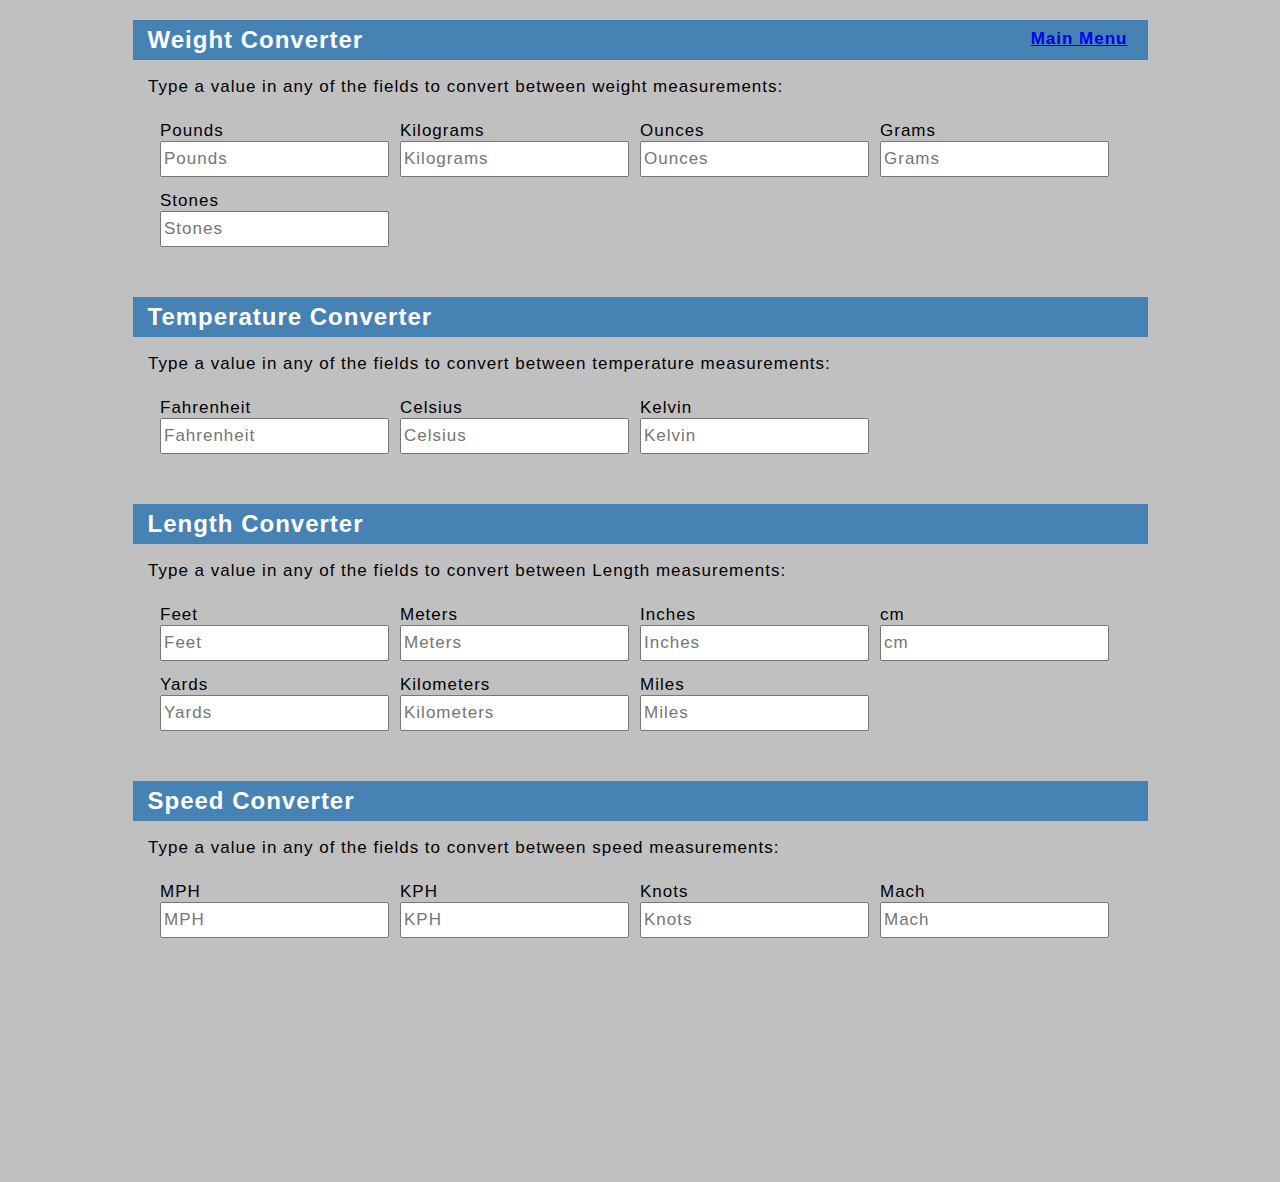
<file: SSuite-Unit-Conversions.htm>
<!DOCTYPE html>
<html lang="en">
<head>
<meta charset="utf-8"/>
<title>Free Online Unit Converter - SSuite Office Software</title>
<meta name="keywords" content="free,office suites,freeware,free downloads,free software,software,online office software,online word processor,online text editor,online spreadsheet,my money,business software,invoice,personal finance,database,safe,trusted,green energy software,No Java">
<meta name="description" content="This free tool is very intuitive to convert all temperature, weights and measures. Online unit converter for unit conversions between most of the units you can think of. Experience and access our free online unit converter that has no login or account registration necessary. Just the way you like it! Forget the Cloud, go direct. It has modern visual design with easy interaction and true HTML5 compatibility. Free downloads with no strings attached. No Java or DotNet required.">
<link rel="canonical" href="https://office.ssuiteoffice.com/SSuite-Unit-Conversions.html"/>
<meta name="viewport" content="width=device-width, initial-scale=1.0">
<meta property="og:site_name" content="SSuite Office Software">
<meta property="og:url" content="https://office.ssuiteoffice.com/SSuite-Unit-Conversions.html" />
<meta property="og:title" content="Best free online unit converter with no download necessary">
<meta property="og:image" content="https://www.ssuiteoffice.com/images/logos/SSuiteHi-ResLogo1.png">
<meta property="og:image:alt" content="This free tool is very intuitive to convert all temperature, weights and measures. Online unit converter for unit conversions between most of the units you can think of.Only from SSuite Office Software.">
<meta property="og:type" content="website" />
<meta property="og:description" content="This free tool is very intuitive to convert all temperature, weights and measures. Online unit converter for unit conversions between most of the units you can think of. We provide safe and trusted free software and office suites for daily use." />
<style type="text/css">
body, html {margin:0;padding:0;font-family:Arial,Helvetica, sans-serif;background-color:silver;}
input[type=number] {font-size:17px;height:30px;letter-spacing:1px;}
p {font-size:17px;letter-spacing:1px;}
label {font-size:17px;letter-spacing:1px;}
h2 {letter-spacing:1px;}
.column {float: left;width: 20%;padding: 20px;height: 30px;}
.row:after {content: "";display: table;clear: both;}
@media (max-width: 600px) {.column {width: 100%;} input[type=number] {float:right;margin-right:30px;} #menu {padding-right:0px !important;padding-top:3px !important;} }
</STYLE>
</head>
<body>
<div class="row">
<div class="w3-container w3-green" style="background-color:steelblue;color:white;padding-left:15px;margin:auto;max-width:1000px;height:40px;">
  <h2 style="position:relative;top:6px;">Weight Converter<span id="menu" style="float:right;font-size:17px;padding-top:3px;padding-right:20px;"><a href="https://office.ssuiteoffice.com/">Main Menu</a></SPAN></h2>
</div>
<div class="w3-row-padding" style="margin:auto;max-width:1000px;">
  <p style="margin-left:8px;margin-bottom:4px;font-size:17px;">Type a value in any of the fields to convert between weight measurements:</p>
  <div class="w3-half w3-margin-top">
  <div class="row">
  <div class="column">
    <label>Pounds</label>
    <input id="inputPounds" class="w3-input w3-border" type="number" placeholder="Pounds" oninput="weightConverter(this.id,this.value)" onchange="weightConverter(this.id,this.value)">
  </div>
  <div class="column">
    <label>Kilograms</label>
    <input id="inputKilograms" class="w3-input w3-border" type="number" placeholder="Kilograms" oninput="weightConverter(this.id,this.value)" onchange="weightConverter(this.id,this.value)">
  </div>
  <div class="column">
    <label>Ounces</label>
    <input id="inputOunces" class="w3-input w3-border" type="number" placeholder="Ounces" oninput="weightConverter(this.id,this.value)" onchange="weightConverter(this.id,this.value)">
  </div>
  <div class="column">   
    <label>Grams</label>
    <input id="inputGrams" class="w3-input w3-border" type="number" placeholder="Grams" oninput="weightConverter(this.id,this.value)" onchange="weightConverter(this.id,this.value)">
  </div>
  <div class="column">
    <label>Stones</label>
    <input id="inputStones" class="w3-input w3-border" type="number" placeholder="Stones" oninput="weightConverter(this.id,this.value)" onchange="weightConverter(this.id,this.value)">
	</div>
 </div></div>
</div>
<BR><BR>
<div class="w3-container w3-green" style="background-color:steelblue;color:white;padding-left:15px;margin:auto;max-width:1000px;height:40px;">
  <h2 style="position:relative;top:6px;">Temperature Converter</h2>
</div>
<div class="w3-row-padding" style="margin:auto;max-width:1000px;">
  <p style="margin-left:8px;margin-bottom:4px;">Type a value in any of the fields to convert between temperature measurements:</p>
  <div class="w3-half w3-margin-top">
  <div class="row">
  <div class="column">
    <label>Fahrenheit</label>
    <input id="inputFahrenheit" class="w3-input w3-border" type="number" min="-459.66999999999996" placeholder="Fahrenheit" oninput="temperatureConverter(this.id,this.value)" onchange="temperatureConverter(this.id,this.value)">
  </div>
  <div class="column">
    <label>Celsius</label>
    <input id="inputCelsius" class="w3-input w3-border" type="number" min="-273.15" placeholder="Celsius" oninput="temperatureConverter(this.id,this.value)" onchange="temperatureConverter(this.id,this.value)">
  </div>
  <div class="column">
    <label>Kelvin</label>
    <input id="inputKelvin" class="w3-input w3-border" type="number" min="0" placeholder="Kelvin" oninput="temperatureConverter(this.id,this.value)" onchange="temperatureConverter(this.id,this.value)">
  </div>	
  </div></div>
</div>
<BR><BR>
<div class="w3-container w3-green" style="background-color:steelblue;color:white;padding-left:15px;margin:auto;max-width:1000px;height:40px;">
  <h2 style="position:relative;top:6px;">Length Converter</h2>
</div>
<div class="w3-row-padding" style="margin:auto;max-width:1000px;">
  <p style="margin-left:8px;margin-bottom:4px;">Type a value in any of the fields to convert between Length measurements:</p>
  <div class="w3-half w3-margin-top">
  <div class="row">
    <div class="column">
    <label>Feet</label>
    <input id="inputFeet" class="w3-input w3-border" type="number" placeholder="Feet" oninput="lengthConverter(this.id,this.value)" onchange="lengthConverter(this.id,this.value)">
    </div>
    <div class="column">
    <label>Meters</label>
    <input id="inputMeters" class="w3-input w3-border" type="number" placeholder="Meters" oninput="lengthConverter(this.id,this.value)" onchange="lengthConverter(this.id,this.value)">
    </div>
    <div class="column">
    <label>Inches</label>
    <input id="inputInches" class="w3-input w3-border" type="number" placeholder="Inches" oninput="lengthConverter(this.id,this.value)" onchange="lengthConverter(this.id,this.value)">
    </div>
    <div class="column">
    <label>cm</label>
    <input id="inputcm" class="w3-input w3-border" type="number" placeholder="cm" oninput="lengthConverter(this.id,this.value)" onchange="lengthConverter(this.id,this.value)">
    </div>
    <div class="column">
    <label>Yards</label>
    <input id="inputYards" class="w3-input w3-border" type="number" placeholder="Yards" oninput="lengthConverter(this.id,this.value)" onchange="lengthConverter(this.id,this.value)">
    </div>
    <div class="column">
    <label>Kilometers</label>
    <input id="inputKilometers" class="w3-input w3-border" type="number" placeholder="Kilometers" oninput="lengthConverter(this.id,this.value)" onchange="lengthConverter(this.id,this.value)">
    </div>
	<div class="column">
    <label>Miles</label>
    <input id="inputMiles" class="w3-input w3-border" type="number" placeholder="Miles" oninput="lengthConverter(this.id,this.value)" onchange="lengthConverter(this.id,this.value)">
	</div>
	</div>
  </div>
</div>
<BR><BR>
<div class="w3-container w3-green" style="background-color:steelblue;color:white;padding-left:15px;margin:auto;max-width:1000px;height:40px;">
  <h2 style="position:relative;top:6px;">Speed Converter</h2>
</div>
<div class="w3-row-padding" style="margin:auto;max-width:1000px;padding-bottom:250px;">
  <p style="margin-left:8px;margin-bottom:4px;">Type a value in any of the fields to convert between speed measurements:</p>
  <div class="w3-half w3-margin-top">
  <div class="row">
    <div class="column">
    <label>MPH</label>
    <input id="inputMPH" class="w3-input w3-border" type="number" placeholder="MPH" oninput="speedConverter(this.id,this.value)" onchange="speedConverter(this.id,this.value)">
    </div>
	<div class="column">
    <label>KPH</label>
    <input id="inputKPH" class="w3-input w3-border" type="number" placeholder="KPH" oninput="speedConverter(this.id,this.value)" onchange="speedConverter(this.id,this.value)">
    </div>
    <div class="column">
    <label>Knots</label>
    <input id="inputKnots" class="w3-input w3-border" type="number" placeholder="Knots" oninput="speedConverter(this.id,this.value)" onchange="speedConverter(this.id,this.value)">
    </div>
    <div class="column">
    <label>Mach</label>
    <input id="inputMach" class="w3-input w3-border" type="number" placeholder="Mach" oninput="speedConverter(this.id,this.value)" onchange="speedConverter(this.id,this.value)">
	</div>
	</div>
  </div>
</div>
<script>
function weightConverter(source,valNum) {
  valNum = parseFloat(valNum);
  var inputPounds = document.getElementById("inputPounds");
  var inputKilograms = document.getElementById("inputKilograms");
  var inputOunces = document.getElementById("inputOunces");
  var inputGrams = document.getElementById("inputGrams");
  var inputStones = document.getElementById("inputStones");
  if (source=="inputPounds") {
    inputKilograms.value=(valNum/2.2046).toFixed(2);
    inputOunces.value=(valNum*16).toFixed(2);
    inputGrams.value=(valNum/0.0022046).toFixed();
    inputStones.value=(valNum*0.071429).toFixed(3);
  }
  if (source=="inputKilograms") {
    inputPounds.value=(valNum*2.2046).toFixed(2);
    inputOunces.value=(valNum*35.274).toFixed(2);
    inputGrams.value=(valNum*1000).toFixed();
    inputStones.value=(valNum*0.1574).toFixed(3);
  }
  if (source=="inputOunces") {
    inputPounds.value=(valNum*0.062500).toFixed(4);
    inputKilograms.value=(valNum/35.274).toFixed(4);
    inputGrams.value=(valNum/0.035274).toFixed(1);
    inputStones.value=(valNum*0.0044643).toFixed(4);
  }
  if (source=="inputGrams") {
    inputPounds.value=(valNum*0.0022046).toFixed(4);
    inputKilograms.value=(valNum/1000).toFixed(4);
    inputOunces.value=(valNum*0.035274).toFixed(3);
    inputStones.value=(valNum*0.00015747).toFixed(5);
  }
  if (source=="inputStones") {
    inputPounds.value=(valNum*14).toFixed(1);
    inputKilograms.value=(valNum/0.15747).toFixed(1);
    inputOunces.value=(valNum*224).toFixed();
    inputGrams.value=(valNum/0.00015747).toFixed();
  }

}

function temperatureConverter(source,valNum) {
  valNum = parseFloat(valNum);
  var inputFahrenheit = document.getElementById("inputFahrenheit");
  var inputCelsius = document.getElementById("inputCelsius");
  var inputKelvin = document.getElementById("inputKelvin");
  if (source=="inputFahrenheit") {
    inputCelsius.value=((valNum-32)/1.8).toFixed(2);
    inputKelvin.value=(((valNum-32)/1.8)+273.15).toFixed(2);
  }
  if (source=="inputCelsius") {
    inputFahrenheit.value=((valNum*1.8)+32).toFixed(2);
    inputKelvin.value=((valNum)+273.15).toFixed(2);
  }
  if (source=="inputKelvin") {
    inputFahrenheit.value=(((valNum-273.15)*1.8)+32).toFixed(2);
    inputCelsius.value=((valNum)-273.15).toFixed(2);
  }
}

function lengthConverter(source,valNum) {
  valNum = parseFloat(valNum);
  var inputFeet = document.getElementById("inputFeet");
  var inputMeters = document.getElementById("inputMeters");
  var inputInches = document.getElementById("inputInches");
  var inputcm = document.getElementById("inputcm");
  var inputYards = document.getElementById("inputYards");
  var inputKilometers = document.getElementById("inputKilometers");
  var inputMiles = document.getElementById("inputMiles");
  if (source=="inputFeet") {
    inputMeters.value=(valNum/3.2808).toFixed(2);
    inputInches.value=(valNum*12).toFixed(2);
    inputcm.value=(valNum/0.032808).toFixed();
    inputYards.value=(valNum*0.33333).toFixed(2);
    inputKilometers.value=(valNum/3280.8).toFixed(5);    
    inputMiles.value=(valNum*0.00018939).toFixed(5);
  }
  if (source=="inputMeters") {
    inputFeet.value=(valNum*3.2808).toFixed(2);
    inputInches.value=(valNum*39.370).toFixed(2);
    inputcm.value=(valNum/0.01).toFixed();
    inputYards.value=(valNum*1.0936).toFixed(2);
    inputKilometers.value=(valNum/1000).toFixed(5);    
    inputMiles.value=(valNum*0.00062137).toFixed(5);
  }
  if (source=="inputInches") {
    inputFeet.value=(valNum*0.083333).toFixed(3);
    inputMeters.value=(valNum/39.370).toFixed(3);
    inputcm.value=(valNum/0.39370).toFixed(2);
    inputYards.value=(valNum*0.027778).toFixed(3);    
    inputKilometers.value=(valNum/39370).toFixed(6);
    inputMiles.value=(valNum*0.000015783).toFixed(6);
  }
  if (source=="inputcm") {
    inputFeet.value=(valNum*0.032808).toFixed(3);
    inputMeters.value=(valNum/100).toFixed(3);
    inputInches.value=(valNum*0.39370).toFixed(2);
    inputYards.value=(valNum*0.010936).toFixed(3);    
    inputKilometers.value=(valNum/100000).toFixed(6);
    inputMiles.value=(valNum*0.0000062137).toFixed(6);
  }
  if (source=="inputYards") {
    inputFeet.value=(valNum*3).toFixed();
    inputMeters.value=(valNum/1.0936).toFixed(2);
    inputInches.value=(valNum*36).toFixed();
    inputcm.value=(valNum/0.010936).toFixed();
    inputKilometers.value=(valNum/1093.6).toFixed(5);
    inputMiles.value=(valNum*0.00056818).toFixed(5);
  }
  if (source=="inputKilometers") {
    inputFeet.value=(valNum*3280.8).toFixed();
    inputMeters.value=(valNum*1000).toFixed();
    inputInches.value=(valNum*39370).toFixed();
    inputcm.value=(valNum*100000).toFixed();
    inputYards.value=(valNum*1093.6).toFixed();
    inputMiles.value=(valNum*0.62137).toFixed(2);    
  }
  if (source=="inputMiles") {
    inputFeet.value=(valNum*5280).toFixed();
    inputMeters.value=(valNum/0.00062137).toFixed();
    inputInches.value=(valNum*63360).toFixed();
    inputcm.value=(valNum/0.0000062137).toFixed();
    inputYards.value=(valNum*1760).toFixed();
    inputKilometers.value=(valNum/0.62137).toFixed(2);    
  }
}

function speedConverter(source,valNum) {
  valNum = parseFloat(valNum);
  var inputMPH = document.getElementById("inputMPH");
  var inputKPH = document.getElementById("inputKPH");
  var inputKnots = document.getElementById("inputKnots");
  var inputMach = document.getElementById("inputMach");
  if (source=="inputMPH") {
    inputKPH.value=(valNum*1.609344).toFixed(2);
    inputKnots.value=(valNum/1.150779).toFixed(2);
    inputMach.value=(valNum/761.207).toFixed(4);
  }
  if (source=="inputKPH") {
    inputMPH.value=(valNum/1.609344).toFixed(2);
    inputKnots.value=(valNum/1.852).toFixed(2);
    inputMach.value=(valNum/1225.044).toFixed(5);
  }
  if (source=="inputKnots") {
    inputMPH.value=(valNum*1.150779).toFixed(2);
    inputKPH.value=(valNum*1.852).toFixed(2);
    inputMach.value=(valNum/661.4708).toFixed(4);
  }
  if (source=="inputMach") {
    inputMPH.value=(valNum*761.207).toFixed();
    inputKPH.value=(valNum*1225.044).toFixed();
    inputKnots.value=(valNum*661.4708).toFixed();
  }
}
</script>

</body>
</html>
</file>
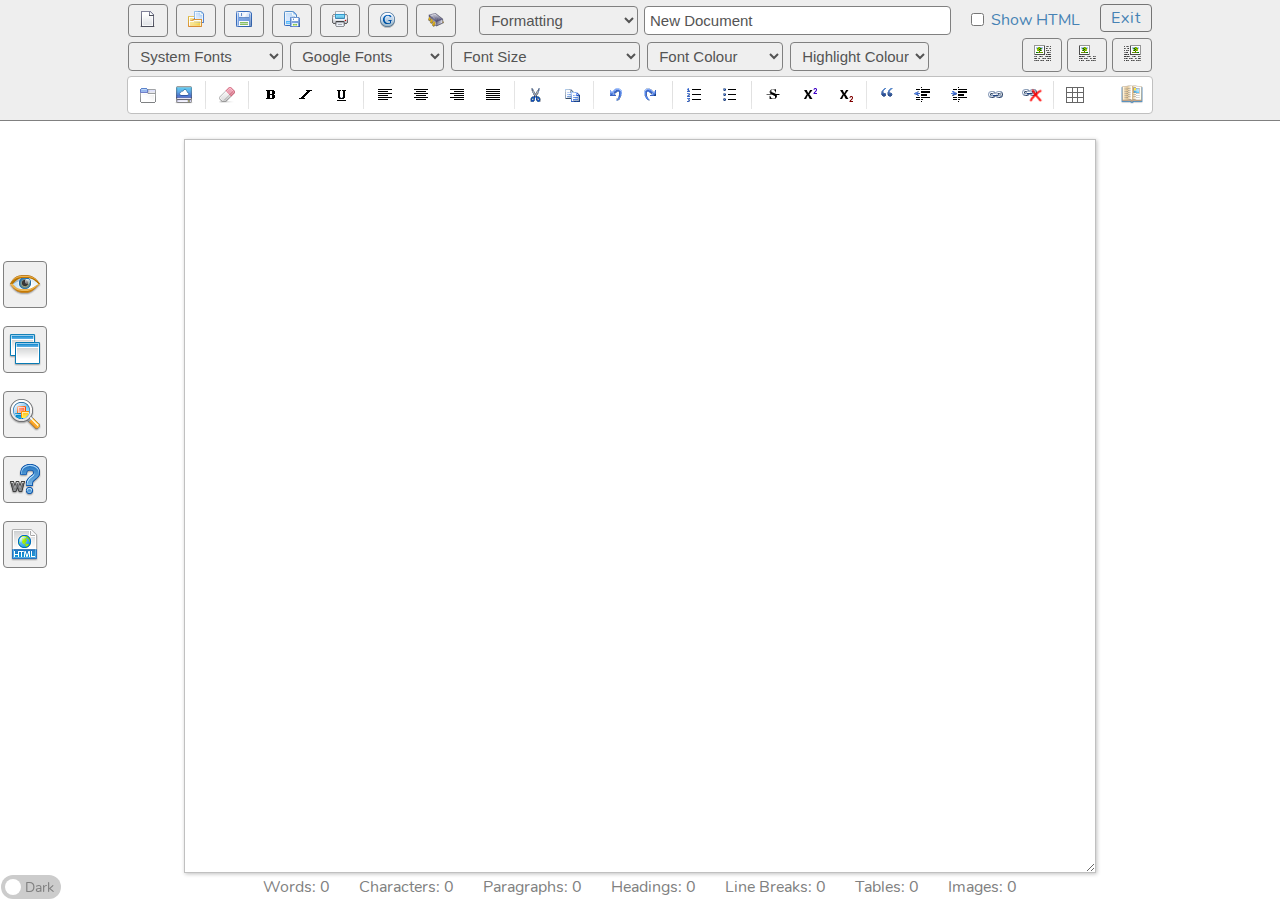
<file: SSuiteOnlineTextEditor.htm>
<!DOCTYPE html><html lang="en"><head><meta charset="utf-8"/><title>SSuite Online Text Editor - SSuite Office Software | The best free online text editor and web app directly in your web browser...</title><meta name="keywords" content="free,online,text,editor,office,suite,web,app,progressive,HTML5,software,html,offline,basic,touch"/><meta name="description" content="SSuite Online Text Editor is the best free online text editor that runs directly inside your web browser. We provide safe and trusted free software and office suites for daily use. Modern visual design with easy interaction. We provide the best free online HTML5 webapps. Free office software downloads with no strings attached. No Java or DotNet required."/><link rel="canonical" href="https://office.ssuiteoffice.com/SSuiteOnlineTextEditor.htm"/><meta name="viewport" content="width=device-width, initial-scale=1.0"/><meta property="og:title" content="SSuite Scaramouche Touch Editor"/><meta property="og:type" content="website"/><meta property="og:url" content="https://office.ssuiteoffice.com/SSuiteOnlineTextEditor.htm"/><meta property="og:image" content="https://www.ssuiteoffice.com/images/software/SSuite_QT_Writer.png"/><meta property="og:image:alt" content="SSuite Online Text Editor is the best free online text editor that runs directly inside your web browser. All our software is free for download, SSuite Office Software."/><meta property="og:site_name" content="SSuite Office Software"/><meta property="og:description" content="SSuite Online Text Editor is the best free online text editor that runs directly inside your web browser. We provide safe and trusted free software and office suites for daily use."/><style type="text/css">@font-face{font-family:'Nunito';font-style:normal;font-weight:400;font-display:swap;src:local('Nunito Regular'),local('Nunito-Regular'),url(static/fonts/nunito/XRXV3I6Li01BKofINeaB.woff2)format('woff2');unicode-range:U+0000-00FF,U+0131,U+0152-0153,U+02BB-02BC,U+02C6,U+02DA,U+02DC,U+2000-206F,U+2074,U+20AC,U+2122,U+2191,U+2193,U+2212,U+2215,U+FEFF,U+FFFD}@font-face{font-family:'Nunito';font-style:normal;font-weight:400;font-display:swap;src:local('Nunito Regular'),local('Nunito-Regular'),url(static/fonts/nunito/XRXV3I6Li01BKofIO-aBXso.woff2)format('woff2');unicode-range:U+0100-024F,U+0259,U+1E00-1EFF,U+2020,U+20A0-20AB,U+20AD-20CF,U+2113,U+2C60-2C7F,U+A720-A7FF}@font-face{font-family:'Nunito';font-style:normal;font-weight:700;font-display:swap;src:local('Nunito Bold'),local('Nunito-Bold'),url(static/fonts/nunito/XRXW3I6Li01BKofAjsOUYevI.woff2)format('woff2');unicode-range:U+0000-00FF,U+0131,U+0152-0153,U+02BB-02BC,U+02C6,U+02DA,U+02DC,U+2000-206F,U+2074,U+20AC,U+2122,U+2191,U+2193,U+2212,U+2215,U+FEFF,U+FFFD}@font-face{font-family:'Nunito';font-style:normal;font-weight:700;font-display:swap;src:local('Nunito Bold'),local('Nunito-Bold'),url(static/fonts/nunito/XRXW3I6Li01BKofAjsOUb-vISTs.woff2)format('woff2');unicode-range:U+0100-024F,U+0259,U+1E00-1EFF,U+2020,U+20A0-20AB,U+20AD-20CF,U+2113,U+2C60-2C7F,U+A720-A7FF}:root{--primary-color:#fff;--text-color:#000;--font-color:steelblue;--bg-color:#fff;--heading-color:steelblue;--link-color:steelblue;--body-color:#EEE;--footer-color:gray;--caret-color:#000}[data-theme="dark"]{--primary-color:#282E34;--text-color:#ff9b37;--font-color:#f1f1f1;--bg-color:#000;--heading-color:#e1e1e1;--font-weight:700;--body-color:#2e465a;--footer-color:#f1f1f1;--link-color:#1B9BE9;--caret-color:#fff}body,html{height:100%;padding:0;margin:0}.modalDialog,.modalDialogExit{position:fixed;font-family:'Nunito',Arial,Verdana,Helvetica,sans-serif!important;top:0;right:0;bottom:0;left:0;background:rgba(0,0,0,.8);z-index:99999;opacity:0;-webkit-transition:opacity 400ms ease-in;-moz-transition:opacity 400ms ease-in;transition:opacity 400ms ease-in;pointer-events:none}.modalDialog:target,.modalDialogExit:target{opacity:1;pointer-events:auto}.modalDialog>div{width:500px;position:relative;margin:10% auto;padding:5px 20px 25px 20px;border-radius:10px;background:#fff;background:-moz-linear-gradient(#fff,#999);background:-webkit-linear-gradient(#fff,#999);background:-o-linear-gradient(#fff,#999)}.modalDialogExit>div{width:600px;position:relative;margin:10% auto;padding:5px 20px 25px 20px;border-radius:10px;background:#fff;background:-moz-linear-gradient(#fff,#999);background:-webkit-linear-gradient(#fff,#999);background:-o-linear-gradient(#fff,#999)}.close{background:#606061;color:#FFF;line-height:30px;min-width:30px;position:absolute;right:-12px;text-align:center;top:-10px;width:24px;font-weight:700;-webkit-border-radius:12px;-moz-border-radius:12px;border-radius:12px;-moz-box-shadow:1px 1px 3px #000;-webkit-box-shadow:1px 1px 3px #000;box-shadow:1px 1px 3px #000;-webkit-transition:background-color 300ms ease-in-out;-moz-transition:background-color 300ms ease-in-out;transition:background-color 300ms ease-in-out}.close:hover{background:red;cursor:pointer}.modalDialog .DlgButton,.modalDialogExit .DlgButton{cursor:pointer;width:120px;height:45px;font:bold 20px Arial,Helvetica,sans-serif;color:#fafafa;text-transform:uppercase;background-color:#0483a0;background-image:-webkit-gradient(linear,left top,left bottom,from(#31b2c3),to(#0483a0));background-image:-webkit-linear-gradient(top,#31b2c3,#0483a0);background-image:-moz-linear-gradient(top,#31b2c3,#0483a0);background-image:-ms-linear-gradient(top,#31b2c3,#0483a0);background-image:-o-linear-gradient(top,#31b2c3,#0483a0);background-image:linear-gradient(top,#31b2c3,#0483a0);-moz-border-radius:10px;-webkit-border-radius:10px;border-radius:10px;padding:5px;text-shadow:0 1px 0 rgba(0,0,0,.3);border-width:0;border-color:none;box-shadow:inset 2px 2px 3px rgba(255,255,255,.6),inset -2px -2px 3px rgba(0,0,0,.6)}.modalDialog .DlgButton:active,.modalDialogExit .DlgButton:active{box-shadow:inset -2px -2px 3px rgba(255,255,255,.6),inset 2px 2px 3px rgba(0,0,0,.6)}.styled-select{overflow-y:scroll!important;height:29px;color:#545454;cursor:pointer;z-index:1;padding:3px;border-radius:4px;border:1px solid grey}.styled-select option{padding:3px!important;margin:3px!important}.styled-select option:hover{background-color:lightsteelblue!important;cursor:pointer!important}.styled-select:focus{outline:none!important}.intLink{cursor:pointer;padding:4px 6px 4px 6px;position:relative;top:-2px}img.intLink{border:1px solid #fff}img.intLink:hover{border:1px solid silver;border-radius:2px;background-color:#EEE}#filine{position:relative;top:-4px}#counteroutput{color:var(--footer-color)}#InputFile{margin:auto;width:1024px;position:relative;top:4px}#InputFile button{border-radius:4px;border:1px solid grey;border-radius:4px;border:1px solid grey}#InputFile button:hover,#toolBar1 button:hover,#sidepanel button:hover{background-color:#dedede;border-color:#646464}#InputFile button:active,#toolBar1 button:active,#sidepanel button:active{background-color:#bbb;border-color:#616161}#toolBar1{margin:auto;width:1024px;position:relative;top:9px}#toolBar2{margin:auto;width:1024px;height:32px;background-color:#fff;padding-top:4px;border:1px solid Silver;border-radius:4px;position:relative;top:14px}#toolBar1 select,#InputFile select{font-size:15px;font-family:Arial,Helvetica,sans-serif!important}#toolBar1 select{margin-right:3px}#toolBar1 button{position:relative;top:-4px;border-radius:4px;border:1px solid grey}#inputFileNameToSaveAs{font-size:15px;height:25px;color:#545454;padding-left:5px;font-family:Arial,Helvetica,sans-serif;position:relative;top:-1px;outline:none;border-radius:4px;border:1px solid grey}body{background-color:var(--body-color);overflow:hidden}#TopMode,#tmenu{font-family:Nunito,Arial,Helvetica,sans-serif!important;letter-spacing:1px}#textBox{font-size:16px;font-family:Arial,Helvetica,sans-serif;width:810px;height:82vh;border:1px solid silver;padding:50px;overflow-y:scroll;outline:none;background-color:var(--primary-color);margin-left:auto;margin-right:auto;box-shadow:1px 1px 4px silver;resize:both;word-wrap:break-word!important;color:var(--text-color);caret-color:var(--caret-color)}#textBox #sourceText{padding:0;margin:0;min-width:498px;min-height:200px}#menu{transition:0.4s all}#menu:hover{background-color:#fff!important;transition:0.4s all;border:1px solid #949494!important;color:#3399ff!important}#sourceText{white-space:pre-line}#editMode label{cursor:pointer;color:#646464}#pagedesk{background-color:var(--bg-color);position:relative;top:20px;padding-top:18px;border-top:1px solid gray;padding-bottom:13px}.dropbtn{background-color:silver;color:#fff;padding:5px;letter-spacing:1px;font-size:14px;border:1px solid gray;border-radius:5px;cursor:pointer;text-decoration:none}.dropdown{position:relative;display:inline-block}.dropdown:hover .dropbtn{background-color:Gray;border:1px solid #fff}.dropdown-content{display:none;position:absolute;background-color:#f9f9f9;border:1px solid silver;min-width:170px;overflow:auto;box-shadow:3px 3px 6px 0 rgba(0,0,0,.2);border-radius:5px;Z-INDEX:1}.dropdown-content a{color:#545454;padding:5px;font-size:13px;font-family:Arial,Helvetica,sans-serif!important;text-decoration:none;display:block}.dropdown-content a:hover{background-color:#e1e1e1}.dropdown:hover .dropdown-content{display:block}.dropdown:active .dropdown-content{display:block}.show{display:block}body{padding:0;margin:0}@media screen and (max-width:1023px){#sidepanel,#txtLabel{display:none!important}}#sidepanel{position:fixed;top:29vh;left:3px;z-index:1}#sidepanel button{cursor:pointer;border-radius:4px;border:1px solid grey}#TopMode{color:var(--font-color)!important;font-weight:var(--font-weight)}label{color:var(--link-color)!important}#myBtn{display:none;position:fixed;bottom:30px;right:10px;z-index:99;font-size:15px;border:1px solid #aaa;outline:none;background-color:transparent;color:#aaa;cursor:pointer;padding:10px;border-radius:5px;letter-spacing:1px;transition:0.7s;-webkit-transition:0.7s}#myBtn:hover{background-color:grey;color:#fff;transition:0.7s;-webkit-transition:0.7s}.theme-switch-wrapper{display:flex;align-items:center;em{margin-left:10px;font-size:1rem}}.theme-switch{display:inline-block;height:24px;position:relative;width:60px}.theme-switch input{display:none}.slider{background-color:#ccc;bottom:0;cursor:pointer;left:0;position:absolute;right:0;top:0;transition:0.4s all}.slider:before{background-color:#fff;bottom:4px;content:"";height:16px;left:4px;position:absolute;transition:0.4s all;width:16px}input:checked+.slider{background-color:SteelBlue}input:checked+.slider:before{transform:translateX(36px)}.slider.round{border-radius:24px}.slider.round:before{border-radius:50%}</style></head><body id="MainBody" onload="initDoc();"><button onclick="edt.scrollTop=0;edt.focus();" id="myBtn">Top</button><div class="theme-switch-wrapper" id="TopMode" style="POSITION:fixed;bottom:1px;left:1px;padding-right:15px;z-index:1 !important;"><label class="theme-switch" for="checkbox"><input type="checkbox" id="checkbox"><div class="slider round"><span id="txtLabel" style="position:relative;left:24px;font-size:14px;top:1px;color:gray;letter-spacing:0px;">Dark</span></div></label></div><form name="compForm"><div id="ModalOpenCloud" class="modalDialog" style=""><div><a style="text-decoration:none !important;" href="#" onclick="restoreSelection(savedSel)" title="Close" class="close">X</a><h2  style="position:relative;top:35px;left:45px;font-size:28px !important;letter-spacing:2px;color:steelblue;margin:0;padding:0;text-shadow:1px 1px 1px #000000;"><img style="PADDING-RIGHT:20px;position:relative;top:-10px;" src="[data-uri]" align="left" border="0" width="80">Cloud Storage</h2><br><br><div style="position:relative;left:130px;width:200px;margin-top:20px;margin-bottom:40px;"><Label style="position:relative;top:0px;left:20px;font-weight:900 !important;font-family:'Nunito',Arial,Helvetica,sans-serif !important;font-size:20px;letter-spacing:2px;color:White!important;text-shadow:1px 1px 1px Black;padding:4px;cursor:pointer;"><input type="radio" id="radOne" name="cloud" value="OneDrive">&nbsp;OneDrive</Label><br><Label style="position:relative;top:8px;left:20px;font-weight:900 !important;font-family:'Nunito',Arial,Helvetica,sans-serif !important;font-size:20px;letter-spacing:2px;color:White!important;text-shadow:1px 1px 1px Black;padding:4px;cursor:pointer;"><input type="radio" id="radOpen" name="cloud" value="OpenDrive">&nbsp;OpenDrive</Label><br><Label style="position:relative;top:16px;left:20px;font-weight:900 !important;font-family:'Nunito',Arial,Helvetica,sans-serif !important;font-size:20px;letter-spacing:2px;color:White!important;text-shadow:1px 1px 1px Black;padding:4px 4px 10px 4px;cursor:pointer;"><input type="radio" id="radProton" name="cloud" value="ProtonDrive" checked>&nbsp;ProtonDrive</Label><br><Label style="position:relative;top:24px;left:20px;font-weight:900 !important;font-family:'Nunito',Arial,Helvetica,sans-serif !important;font-size:20px;letter-spacing:2px;color:White!important;text-shadow:1px 1px 1px Black;padding:4px 4px 10px 4px;cursor:pointer;"><input type="radio" id="radGoogle" name="cloud" value="GoogleDrive">&nbsp;GoogleDrive</Label><br></div><h3 style="text-align:left !important;font-family:'Nunito',Arial,Helvetica,sans-serif !important;padding-bottom:5px;letter-spacing:1px;position:relative;left:35px">Custom Cloud Storage:<br><input id="edtAddr" onkeypress="if(this.value.length>8){checkeyCloud(event)}" style="font-family:'Nunito',Arial,Helvetica,sans-serif !important;font-size:18px !important;width:350px !important;position:relative;top:-8px;padding:2px 2px 2px 5px;outline:none;border-radius:5px;color:#646464" value="https://"> <a id="btnGo" class="okay" href="#" style="text-decoration:none;position:relative;left:5px;top:-7px;" value="Go"><input class="DlgButton" id="btnOKClear" style="position:relative;outline:none;width:60px;" onclick="restoreSelection(savedSel);OpenWithGo()" value="Go" type="button"></a></h3><a id="btnOk" class="okay" href="#" style="text-decoration:none;position:relative;left:30px;top:-5px;" value="Open"><input class="DlgButton" id="btnOKClear" style="position:relative;outline:none;" onclick="restoreSelection(savedSel);OpenCloud()" value="Open" type="button"></a><a class="cancel" href="#" style="text-decoration:none;position:relative;left:230px;top:-5px;"><input class="DlgButton" onclick="restoreSelection(savedSel)" style="position:relative;outline:none;" id="btnCancelClear" value="Cancel" type="button"></a></div></div><div id="ModalClearChache" class="modalDialogExit" style=""><div><a style="text-decoration:none !important;" href="#" onclick="restoreSelection(savedSel);" title="Close" class="close">X</a><h2  style="position:relative;top:35px;left:45px;font-size:28px !important;letter-spacing:2px;color:steelblue;margin:0;padding:0;text-shadow:1px 1px 1px #000000;"><img style="PADDING-RIGHT:20px;position:relative;top:-10px;" src="[data-uri]" align="left" border="0" width="80">Clear the cache memory!</h2><br><br><h3 style="text-align:center;font-family:'Nunito',Arial,Helvetica,sans-serif;letter-spacing:1px;color:crimson;">Are you sure?</h3><br><a id="btnOk" class="okay" href="#" style="text-decoration:none;position:relative;left:100px;top:-5px;" value="Yes"><input class="DlgButton" id="btnOKClear" style="position:relative;outline:none;" onclick="restoreSelection(savedSel);ClearCache();" value="Yes" type="button"></a><a class="cancel" href="#" style="text-decoration:none;position:relative;left:255px;top:-5px;"><input class="DlgButton" onclick="restoreSelection(savedSel);" style="position:relative;outline:none;" id="btnCancelClear" value="Cancel" type="button"></a></div></div><div id="ExitModal" class="modalDialogExit" style=""><div><a onclick="restoreSelection(savedSel);" style="text-decoration:none !important;" href="#" title="Close" class="close">X</a><h2 style="position:relative;top:35px;left:45px;font-size:28px !important;letter-spacing:2px;color:steelblue;margin:0;padding:0;text-shadow:1px 1px 1px #000000;"><img style="PADDING-RIGHT:20px;position:relative;top:-10px;" src="[data-uri]" align="left" border="0" height="72" width="72">You are leaving this page!</h2><br><br><h3 style="text-align:center;font-family:'Nunito',Arial,Helvetica,sans-serif;letter-spacing:1px;">Are you sure?</h3><br><a id="btnOk" class="okay" href="#" style="text-decoration:none;position:relative;left:100px;top:-5px;" value="Yes"><input class="DlgButton" id="btnOKClear" style="position:relative;outline:none;" onclick="location.href='#';window.location.href='https://office.ssuiteoffice.com/';" value="Yes" type="button"></a><a class="cancel" href="#" style="text-decoration:none;position:relative;left:255px;top:-5px;"><input class="DlgButton" onclick="restoreSelection(savedSel);" style="position:relative;outline:none;" id="btnCancelClear" value="Cancel" type="button"></a></div></div><div id="ExitModalSave" class="modalDialogExit" style=""><div><a onclick="restoreSelection(savedSel);" style="text-decoration:none !important;" href="#" title="Close" class="close">X</a><h2 style="position:relative;top:35px;left:65px;font-size:28px !important;letter-spacing:2px;color:steelblue;margin:0;padding:0;text-shadow:1px 1px 1px #000000;"><img  style="PADDING-RIGHT:20px;position:relative;top:-10px;" src="[data-uri]" align="left" border="0" height="72" width="72">You are leaving this page!</h2><br><br><br><h3 style="text-align:center;font-family:'Nunito',Arial,Helvetica,sans-serif;letter-spacing:1px;padding-bottom:5px;">Save current document to local storage disk?</h3><br><a id="btnOk" class="okay" href="#" style="text-decoration:none;position:relative;left:70px;top:-5px;" value="Yes"><input class="DlgButton" id="btnOKClear" style="position:relative;outline:none;" onclick="GetExitD()" value="Yes" type="button"></a><a id="btnNoLeaveSave" class="okay" href="#" style="text-decoration:none;position:relative;left:117px;top:-5px;" value="No"><input class="DlgButton" id="btnNoClearExit" style="position:relative;outline:none;" onclick="location.href='#';window.open('https://office.ssuiteoffice.com/','_self','true');" value="No" type="button"></a><a class="cancel" href="#" style="text-decoration:none;position:relative;left:165px;top:-5px;"><input class="DlgButton" onclick="restoreSelection(savedSel);" style="position:relative;outline:none;" id="btnCancelClear" value="Cancel" type="button"></a></div></div><div id="openModalNew" class="modalDialog"><div><a style="text-decoration:none !important;" onclick="restoreSelection(savedSel);" href="#close" title="Close" class="close">X</a><h2 style="position:relative;top:35px;left:45px;font-size:28px !important;letter-spacing:2px;color:steelblue;margin:0;padding:0;text-shadow:1px 1px 1px #000000;"><img style="PADDING-RIGHT:20px;position:relative;top:-10px;" src="[data-uri]" align="left" border="0" height="72" width="72">Start a new document</h2><br><br><h3 style="text-align:center;font-family:'Nunito',Arial,Helvetica,sans-serif;padding-bottom:5px;letter-spacing:1px;">Are you sure?</h3><br><a id="btnOk" class="okay" href="#" style="text-decoration:none;position:relative;left:70px;top:-5px;" value="Yes"><input class="DlgButton" id="btnOKClear" style="position:relative;outline:none;" onclick="StartNewPage();" value="Yes" type="button"></a><a class="cancel" href="#" style="text-decoration:none;position:relative;left:200px;top:-5px;"><input class="DlgButton" onclick="restoreSelection(savedSel);" style="position:relative;outline:none;" id="btnCancelClear" value="Cancel" type="button"></a></div></div><div id="openModalNewSave" class="modalDialogExit" style=""><div><a style="text-decoration:none !important;" onclick="restoreSelection(savedSel);" href="#" title="Close" class="close">X</a><h2 style="position:relative;top:35px;left:70px;font-size:28px !important;letter-spacing:2px;color:steelblue;margin:0;padding:0;text-shadow:1px 1px 1px #000000;"><img style="PADDING-RIGHT:20px;position:relative;top:-10px;" src="[data-uri]" align="left" border="0" width="72" height="72">Start a new document</h2><br><br><br><h3 style="text-align:center;font-family:'Nunito',Arial,Helvetica,sans-serif;letter-spacing:1px;padding-bottom:5px;">Save current document to local storage disk?</h3><br><a id="btnOk" class="okay" href="#" style="text-decoration:none;position:relative;left:70px;top:-5px;" value="Yes"><input class="DlgButton" id="btnOKClear" style="position:relative;outline:none;" onclick="GetNewD()" value="Yes" type="button"></a><a id="btnNoNewDoc" class="okay" href="#" style="text-decoration:none;position:relative;left:117px;top:-5px;" value="No"><input class="DlgButton" id="btnNoClearStart" style="position:relative;outline:none;" onclick="StartNewPage();" value="No" type="button"></a><a class="cancel" href="#" style="text-decoration:none;position:relative;left:165px;top:-5px;"><input class="DlgButton" onclick="restoreSelection(savedSel);" style="position:relative;outline:none;" id="btnCancelClear" value="Cancel" type="button"></a></div></div><div id="openModalOpenSave" class="modalDialogExit" style=""><div><a style="text-decoration:none !important;" onclick="restoreSelection(savedSel);" href="#" title="Close" class="close">X</a><h2 style="position:relative;top:35px;left:70px;font-size:28px !important;letter-spacing:2px;color:steelblue;margin:0;padding:0;text-shadow:1px 1px 1px #000000;"><img style="PADDING-RIGHT:20px;position:relative;top:-10px;" src="[data-uri]" align="left" border="0" width="72" height="72">Open a new document</h2><br><br><br><h3 style="text-align:center;font-family:'Nunito',Arial,Helvetica,sans-serif;letter-spacing:1px;padding-bottom:5px;">Save current document to local storage disk?</h3><br><a id="btnOk" class="okay" href="#" style="text-decoration:none;position:relative;left:70px;top:-5px;" value="Yes"><input class="DlgButton" id="btnOKClear" style="position:relative;outline:none;" onclick="GetOpenD()" value="Yes" type="button"></a><a id="btnNoNewDoc" class="okay" href="#" style="text-decoration:none;position:relative;left:117px;top:-5px;" value="No"><input class="DlgButton" id="btnNoClearStart" style="position:relative;outline:none;" onclick="chooseHTMLFile('#fileToLoad');" value="No" type="button"></a><a class="cancel" href="#" style="text-decoration:none;position:relative;left:165px;top:-5px;"><input class="DlgButton" onclick="restoreSelection(savedSel);" style="position:relative;outline:none;" id="btnCancelClear" value="Cancel" type="button"></a></div></div><div id="ModalGoogleFont" class="modalDialog" style=""><div><a onclick="restoreSelection(savedSel);" style="text-decoration:none !important;" href="#" title="Close" class="close">X</a><h2 style="position:relative;top:35px;left:45px;font-size:28px !important;letter-spacing:2px;color:steelblue;margin:0;padding:0;text-shadow:1px 1px 1px #000000;padding-bottom:5px;"><img style="PADDING-RIGHT:20px;position:relative;top:-10px;" src="[data-uri]" align="left" border="0" height="72" width="72">Enable Google Fonts</h2><br><br><h3 style="text-align:center;font-family:'Nunito',Arial,Helvetica,sans-serif;letter-spacing:1px;">Add Google Fonts to current document?</h3><br><a id="btnOk" class="okay" href="#" style="text-decoration:none;position:relative;left:60px;top:-5px;" value="Yes"><input class="DlgButton" id="btnOKClear" style="position:relative;outline:none;" onclick="InsertFont();" value="Yes" type="button"></a><a class="cancel" href="#" style="text-decoration:none;position:relative;left:195px;top:-5px;"><input class="DlgButton" onclick="restoreSelection(savedSel);" style="position:relative;outline:none;" id="btnCancelClear" value="Cancel" type="button"></a></div></div><div id="ModalInsertLink" class="modalDialogExit"><div><a onclick="restoreSelection(savedSel);" style="text-decoration:none !important;" href="#" title="Close" class="close">X</a><h2 style="position:relative;top:30px;left:65px;font-size:28px !important;letter-spacing:2px;color:steelblue;margin:0;padding:0;text-shadow:1px 1px 1px #000000;padding-bottom:5px;"><img style="PADDING-RIGHT:20px;position:relative;top:-10px;" src="[data-uri]" align="left" border="0" height="72" width="72">Insert Hyperlink</h2><br><br><h3 style="text-align:center !important;font-family:'Nunito',Arial,Helvetica,sans-serif !important;letter-spacing:1px;">Enter your URL Hyperlink here:<br><input value="https://" style="margin-top:5px;;font-family:'Nunito',Arial,Helvetica,sans-serif !important;font-size:18px !important;width:480px !important;padding:2px 2px 2px 5px;position:relative;left:5px;outline:none;border-radius:5px;" onkeypress="checkey(event);" name="ColumWidth" id="getLinkName" placeholder="https://"></h3><br><a id="btnOkCol" class="okay" href="#" style="text-decoration:none;position:relative;left:70px; top: -5px;" value="OK"><input class="DlgButton" id="btnOKClearCol" style="position:relative;outline:none;border-radius:10px;" onclick="InsertLinks(getLinkName.value)" value="OK" type="button"></a><a class="cancel" href="#" style="text-decoration: none; position: relative; left: 290px; top: -5px;"><input class="DlgButton" id="btnCancelClearCol" onclick="restoreSelection(savedSel);" style="position:relative;outline:none;border-radius:10px;" value="Cancel" type="button"></a></div></div><div id="ModalInsertTable" class="modalDialog"><div><a onclick="restoreSelection(savedSel);" style="text-decoration:none !important;" href="#" title="Close" class="close">X</a><h2 style="position:relative;top:30px;left:80px;font-size:28px !important;letter-spacing:2px;color:steelblue;margin:0;padding:0;text-shadow:1px 1px 1px #000000;padding-bottom:5px;"><img style="PADDING-RIGHT:20px;position:relative;top:-10px;padding-bottom:5px;" src="[data-uri]" align="left" border="0" height="72" width="72">Insert Table</h2><br><br><h3 style="text-align:center !important;font-family:'Nunito',Arial,Helvetica,sans-serif !important;letter-spacing:1px;">Column and Row Count - e.g. C,R:<input value="4,4" style="margin-top:5px;;font-family:'Nunito',Arial,Helvetica,sans-serif !important;font-size:18px !important;width:80px !important;padding:2px 2px 2px 5px;position:relative;left:5px;outline:none;border-radius:5px;" onkeypress="checkeyTable(event);" name="TableWidth" id="getTableCount" placeholder="4,4"></h3><br><a id="btnOkCol" class="okay" href="#" style="text-decoration:none;position:relative;left:70px; top: -5px;" value="OK"><input class="DlgButton" id="btnOKClearColTable" style="position:relative;outline:none;border-radius:10px;" onclick="linkInsertTable(getTableCount.value);" value="OK" type="button"></a><a class="cancel" href="#" style="text-decoration: none; position: relative; left: 190px; top: -5px;"><input class="DlgButton" id="btnCancelClearCol" onclick="restoreSelection(savedSel);" style="position:relative;outline:none;border-radius:10px;" value="Cancel" type="button"></a></div></div><div id="ModalInsertImgLinkLeft" class="modalDialogExit"><div><a onclick="restoreSelection(savedSel);" style="text-decoration:none !important;" href="#" title="Close" class="close">X</a><h2 style="position:relative;top:30px;left:65px;font-size:28px !important;letter-spacing:2px;color:steelblue;margin:0;padding:0;text-shadow:1px 1px 1px #000000;padding-bottom:5px;"><img style="PADDING-RIGHT:20px;position:relative;top:-10px;" src="[data-uri]" align="left" border="0" height="72" width="72">Insert Image - Left Align</h2><br><br><h3 style="text-align:center !important;font-family:'Nunito',Arial,Helvetica,sans-serif !important;letter-spacing:1px;">Enter your URL Hyperlink here:<br><input value="https://" style="margin-top:5px;;font-family:'Nunito',Arial,Helvetica,sans-serif !important;font-size:18px !important;width:480px !important;padding:2px 2px 2px 5px;position:relative;left:5px;outline:none;border-radius:5px;" onkeypress="checkeyImgLeft(event);" name="ColumWidth" id="getImgLLinkName" placeholder="https://"></h3><br><a id="btnOkCol" class="okay" href="#" style="text-decoration:none;position:relative;left:70px; top: -5px;" value="OK"><input class="DlgButton" id="btnOKClearColLeft" style="position:relative;outline:none;border-radius:10px;" onclick="images1(getImgLLinkName.value);" value="OK" type="button"></a><a class="cancel" href="#" style="text-decoration: none; position: relative; left: 290px; top: -5px;"><input class="DlgButton" id="btnCancelClearCol" onclick="restoreSelection(savedSel);" style="position:relative;outline:none;border-radius:10px;" value="Cancel" type="button"></a></div></div><div id="ModalInsertImgLinkNormal" class="modalDialogExit"><div><a onclick="restoreSelection(savedSel);" style="text-decoration:none !important;" href="#" title="Close" class="close">X</a><h2 style="position:relative;top:30px;left:60px;font-size:28px !important;letter-spacing:2px;color:steelblue;margin:0;padding:0;text-shadow:1px 1px 1px #000000;padding-bottom:5px;"><img style="PADDING-RIGHT:20px;position:relative;top:-10px;" src="[data-uri]" align="left" border="0" height="72" width="72">Insert Image - Normal</h2><br><br><h3 style="text-align:center !important;font-family:'Nunito',Arial,Helvetica,sans-serif !important;letter-spacing:1px;">Enter your URL Hyperlink here:<br><input value="https://" style="margin-top:5px;;font-family:'Nunito',Arial,Helvetica,sans-serif !important;font-size:18px !important;width:480px !important;padding:2px 2px 2px 5px;position:relative;left:5px;outline:none;border-radius:5px;" onkeypress="checkeyImgNormal(event);" name="ColumWidth" id="getImgNLinkName" placeholder="https://"></h3><br><a id="btnOkCol" class="okay" href="#" style="text-decoration:none;position:relative;left:70px; top: -5px;" value="OK"><input class="DlgButton" id="btnOKClearColNormal" style="position:relative;outline:none;border-radius:10px;" onclick="images2(getImgNLinkName.value);" value="OK" type="button"></a><a class="cancel" href="#" style="text-decoration: none; position: relative; left: 290px; top: -5px;"><input class="DlgButton" id="btnCancelClearCol" onclick="restoreSelection(savedSel);" style="position:relative;outline:none;border-radius:10px;" value="Cancel" type="button"></a></div></div><div id="ModalInsertImgLinkRight" class="modalDialogExit"><div><a onclick="restoreSelection(savedSel);" style="text-decoration:none !important;" href="#" title="Close" class="close">X</a><h2 style="position:relative;top:30px;left:65px;font-size:28px !important;letter-spacing:2px;color:steelblue;margin:0;padding:0;text-shadow:1px 1px 1px #000000;padding-bottom:5px;"><img style="PADDING-RIGHT:20px;position:relative;top:-10px;" src="[data-uri]" align="left" border="0" height="72" width="72">Insert Image - Right Align</h2><br><br><h3 style="text-align:center !important;font-family:'Nunito',Arial,Helvetica,sans-serif !important;letter-spacing:1px;">Enter your URL Hyperlink here:<br><input value="https://" style="margin-top:5px;;font-family:'Nunito',Arial,Helvetica,sans-serif !important;font-size:18px !important;width:480px !important;padding:2px 2px 2px 5px;position:relative;left:5px;outline:none;border-radius:5px;" onkeypress="checkeyImgRight(event);" name="ColumWidth" id="getImgRLinkName" placeholder="https://"></h3><br><a id="btnOkCol" class="okay" href="#" style="text-decoration:none;position:relative;left:70px; top: -5px;" value="OK"><input class="DlgButton" id="btnOKClearColRight" style="position:relative;outline:none;border-radius:10px;" onclick="images3(getImgRLinkName.value);" value="OK" type="button"></a><a class="cancel" href="#" style="text-decoration: none; position: relative; left: 290px; top: -5px;"><input class="DlgButton" id="btnCancelClearCol" onclick="restoreSelection(savedSel);" style="position:relative;outline:none;border-radius:10px;" value="Cancel" type="button"></a></div></div><div id="InputFile"><button type="button" onclick="if (modified){location.href='#openModalNewSave';} else {location.href='#openModalNew';};" id="btnClean" title="New Document" style="width:40px;height:33px;cursor:pointer;"><img src=" [data-uri]"></button>
<img class="8x22filler" width="0" align="center" src=" [data-uri]">
<button type="button" id="btnOpenFile" onclick="if (modified){location.href='#openModalOpenSave';} else {chooseHTMLFile('#fileToLoad');};" title="Open Document..." style="width:40px;height:33px;cursor:pointer;"><img src=" [data-uri]"></button>
<img class="8x22filler" width="0" align="center" src=" [data-uri]">
<button type="button" id="btnHTMLSave" title="Save as HTML..." style="width:40px;height:33px;cursor:pointer;"><img src="[data-uri]"></button>
<img class="8x22filler" width="0" align="center" src=" [data-uri]">
<button type="button" id="btnTextSave" title="Save as Plain Text..." style="width:40px;height:33px;cursor:pointer;"><img src="[data-uri]"></button>
<img class="8x22filler" width="0" align="center" src=" [data-uri]">
<button type="button" id="btnPrint" onclick="printDoc();" title="Print Document..." style="width:40px;height:33px;cursor:pointer;"><img src="[data-uri]"></button>
<img class="8x22filler" width="0" align="center" src=" [data-uri]">
<button type="button" id="btnGoogleFont" onclick="location.href='#ModalGoogleFont';" title="Enable Google Fonts" style="width:40px;height:33px;cursor:pointer;"><img style="position:relative;top:1px;" src="[data-uri]"></button>
<img class="8x22filler" width="0" align="center" src=" [data-uri]">
<button type="button" id="btnClearCache" onclick="location.href='#ModalClearChache';" title="Clear Cache Memory" style="width:40px;height:33px;cursor:pointer;"><img style="position:relative;top:1px;" src="[data-uri]"></button>
<img class="8x22filler" align="center" src=" [data-uri]"><span style="margin-left:4px;"></span>
<select class="styled-select" style="position:relative;top:-1px;left:3px;" onchange="formatDoc('formatblock',this[this.selectedIndex].value);this.selectedIndex=0;">
<option selected>&nbsp;Formatting</option>
<option value="h1" style="padding:2px;">Heading 1 &lt;h1&gt;</option>
<option value="h2" style="padding:2px;">Heading 2 &lt;h2&gt;</option>
<option value="h3" style="padding:2px;">Heading 3 &lt;h3&gt;</option>
<option value="h4" style="padding:2px;">Heading 4 &lt;h4&gt;</option>
<option value="h5" style="padding:2px;">Heading 5 &lt;h5&gt;</option>
<option value="h6" style="padding:2px;">Subtitle &lt;h6&gt;</option>
<option value="p" style="padding:2px;">Paragraph &lt;p&gt;</option>
<option value="pre" style="padding:2px;">Preformatted &lt;pre&gt;</option>
</select>
<span style="margin-left:5px;"></span>
<input type="file" style="display:none;width:65" id="fileToLoad" accept=".htm,.html,.txt">
<input id="inputFileNameToSaveAs" type="text" title="Document Name" value="New Document" size="31" onkeypress="SaveDoc(event)"></input>
<img class="8x22filler" align="center" src=" [data-uri]">
<span id="editMode" style="position:relative;top:-1px;"><input type="checkbox" name="switchMode" id="switchBox" onchange="setDocMode(this.checked);">
<label for="switchBox" style="position:relative;top:-1px;font-family:Nunito,Arial,Helvetica,sans-serif;">Show HTML</label>
</span>
<button type="button" id="menu" onclick="if (modified){location.href='#ExitModalSave';} else {location.href='#ExitModal';};"  style="float:right;padding-top:2px;letter-spacing:1px;font-size:16px;font-family:Nunito, Arial, Helvetica, sans-serif;color:steelblue;background-color:#eee; padding-left:5px; padding-right:5px; padding-bottom:2px; border-radius:4px; border:1px solid #747474;position:relative;top:0px;cursor:pointer;" title="Return To Main Menu">&nbsp;Exit&nbsp;</button></div>
<div id="toolBar1">
<select class="styled-select" onchange="formatDoc('fontname',this[this.selectedIndex].value);this.selectedIndex=0;">
<option class="heading" selected>&nbsp;System Fonts</option>
<option style="font-family:Arial, Helvetica, sans-serif !important;padding:2px;">Arial</option>
<option style="font-family:Calibri, Helvetica, sans-serif !important;padding:2px;">Calibri</option>
<option style="font-family:Sylfaen,Arial,Helvetica, serif !important;padding:2px;">Sylfaen</option>
<option style="font-family:Georgia, Helvetica, serif !important;padding:2px;">Georgia</option>
<option style="font-family:Tahoma, Helvetica, sans !important;padding:2px;">Tahoma</option>
<option style="font-family:Helvetica, Helvetica, sans-serif !important;padding:2px;">Helvetica</option>
<option style="font-family:Verdana, Helvetica, sans-serif !important;padding:2px;">Verdana</option>
<option style="font-family:'Calibri Light', Helvetica, sans-serif !important;padding:2px;">Calibri Light</option>
<option style="font-family:'Arial Black', Helvetica, sans-serif !important;padding:2px;">Arial Black</option>
<option style="font-family:'Trebuchet MS' !important;padding:2px;">Trebuchet MS</option>
<option style="font-family:'Courier New', Helvetica, sans !important;padding:2px;">Courier New</option>
<option style="font-family:'Comic Sans MS' !important;padding:2px;">Comic Sans MS</option>
<option style="font-family:'Times New Roman', Helvetica, sans-serif !important;padding:2px;">Times New Roman</option></select>
<select class="styled-select" onchange="formatDoc('fontname',this[this.selectedIndex].value);this.selectedIndex=0;">
<option class="heading" selected>&nbsp;Google Fonts</option>
<option style="font-family:Nunito,Arial,Helvetica, sans-serif !important;padding:2px;">Nunito</option>
<option style="font-family:Lobster,Arial,Helvetica, sans-serif !important;;padding:2px;">Lobster</option>
<option style="font-family:Roboto,Arial,Helvetica, sans-serif !important;padding:2px;">Roboto</option>
<option style="font-family:Pacifico,Arial,Helvetica, cursive !important;padding:2px;">Pacifico</option>
<option style="font-family:Oxygen,Arial,Helvetica, sans-serif !important;padding:2px;">Oxygen</option>
<option style="font-family:Ubuntu,Arial,Helvetica, sans-serif !important;padding:2px;">Ubuntu</option>
<option style="font-family:Akronim,Arial,Helvetica, sans-serif !important;padding:2px;">Akronim</option>
<option style="font-family:Quicksand,Arial,Helvetica, sans-serif !important;padding:2px;">QuickSand</option>
<option style="font-family:Comfortaa,Arial,Helvetica, cursive !important;padding:2px;">Comfortaa</option>
<option style="font-family:'Roboto Slab',Arial,Helvetica, serif !important;padding:2px;">Roboto Slab</option>
<option style="font-family:'Roboto Mono',Arial,Helvetica, monospace !important;padding:2px;">Roboto Mono</option>
<option style="font-family:Merriweather',Arial,Helvetica, serif !important;padding:2px;">Merriweather</option>
<option style="font-family:'Merriweather Sans',Arial,Helvetica, sans-serif !important;padding:2px;">Merriweater Sans&nbsp;&nbsp;</option></select>
<select class="styled-select" onchange="formatDoc('fontsize',this[this.selectedIndex].value);this.selectedIndex=0;">
<option class="heading" selected>&nbsp;Font Size</option>
<option value="1" style="padding:2px;">&nbsp;&nbsp;8 &nbsp;-&nbsp; 1 - Very small</option>
<option value="2" style="padding:2px;">10 &nbsp;-&nbsp; 2 - A bit small</option>
<option value="3" style="padding:2px;">12 &nbsp;-&nbsp; 3 - Normal Default</option>
<option value="4" style="padding:2px;">14 &nbsp;-&nbsp; 4 - Medium-large</option>
<option value="5" style="padding:2px;">18 &nbsp;-&nbsp; 5 - Big</option>
<option value="6" style="padding:2px;">24 &nbsp;-&nbsp; 6 - Very big</option>
<option value="7" style="padding:2px;">36 &nbsp;-&nbsp; 7 - Maximum</option></select>
<select class="styled-select" onchange="formatDoc('forecolor',this[this.selectedIndex].value);this.selectedIndex=0;">
<option class="heading" selected style="padding:2px;">&nbsp;Font Colour</option>
<option value="white" style="background-color:white;">White</option>
<option value="red" style="background-color:red;">Red</option>
<option value="crimson" style="background-color:crimson;">Crimson</option>
<option value="salmon" style="background-color:salmon;">Salmon</option>
<option value="blue" style="background-color:blue;">Blue</option>
<option value="green" style="background-color:green;">Green</option>
<option value="darkseagreen" style="background-color:darkseagreen;">DarkSeaGreen</option>
<option value="lightseagreen" style="background-color:lightseagreen;">LightSeaGreen</option>
<option value="Black" style="background-color:Black;">Black</option>
<option value="grey" style="background-color:grey;">Grey</option>
<option value="silver" style="background-color:silver;">Silver</option>
<option value="steelblue" style="background-color:steelblue;">SteelBlue</option>
<option value="lightskyblue" style="background-color:lightskyblue;">LightSkyBlue</option>
<option value="cornflowerblue" style="background-color:cornflowerblue;">CornFlowerBlue</option>
<option value="tan" style="background-color:tan;">Tan</option>
<option value="goldenrod" style="background-color:goldenrod;">GoldenRod</option>
<option value="darkgoldenrod" style="background-color:darkgoldenrod;">DarkGoldenRod</option></select>
<select class="styled-select" onchange="formatDoc('backcolor',this[this.selectedIndex].value);this.selectedIndex=0;">
<option class="heading" selected style="padding:2px;">&nbsp;Highlight Colour</option>
<option value="white" style="background-color:white;">White</option>
<option value="red" style="background-color:red;">Red</option>
<option value="crimson" style="background-color:crimson;">Crimson</option>
<option value="salmon" style="background-color:salmon;">Salmon</option>
<option value="blue" style="background-color:blue;">Blue</option>
<option value="green" style="background-color:green;">Green</option>
<option value="darkseagreen" style="background-color:darkseagreen;">DarkSeaGreen</option>
<option value="lightseagreen" style="background-color:lightseagreen;">LightSeaGreen</option>
<option value="Black" style="background-color:Black;">Black</option>
<option value="grey" style="background-color:grey;">Grey</option>
<option value="silver" style="background-color:silver;">Silver</option>
<option value="steelblue" style="background-color:steelblue;">SteelBlue</option>
<option value="lightskyblue" style="background-color:lightskyblue;">LightSkyBlue</option>
<option value="cornflowerblue" style="background-color:cornflowerblue;">CornFlowerBlue</option>
<option value="tan" style="background-color:tan;">Tan</option>
<option value="goldenrod" style="background-color:goldenrod;">GoldenRod</option>
<option value="darkgoldenrod" style="background-color:darkgoldenrod;">DarkGoldenRod</option></select>
<button type="button" id="InsertImage3" title="Insert Image - Right Aligned" style="width:40px;height:34px;cursor:pointer;margin-left:5px;float:right;"><img src=" [data-uri]"></button><button type="button" id="InsertImage2" title="Insert Image - Normal" style="width:40px;height:34px;cursor:pointer;margin-left:5px;float:right;"><img src=" [data-uri]"></button><button type="button" id="InsertImage1" title="Insert Image - Left Aligned" style="width:40px;height:34px;cursor:pointer;float:right;"><img src="[data-uri]"></button></div><div id="toolBar2"><img style="padding-left:6px;padding-right:6px;margin-left:2px;" class="intLink" title="New Editor Tab" onclick="window.open('SSuiteOnlineTextEditor.htm')" src="[data-uri]"><img style="padding:6px 7px 6px 7px" class="intLink" title="Cloud Storage..." onclick="location.href='#ModalOpenCloud'" src="[data-uri]"><img id="filine" alt="Filer Line" src="[data-uri]" width=7 height=28><img class="intLink" title="Remove Formatting" onclick="formatDoc('removeFormat');" style="padding:7px 9px 7px 9px !important;" src="[data-uri]"><img id="filine" alt="Filer Line" src="[data-uri]" width=7 height=28><img class="intLink" title="Bold" onclick="formatDoc('bold');" src="[data-uri]"><img class="intLink" title="Italic" onclick="formatDoc('italic');" src="[data-uri]"><img class="intLink" title="Underline" onclick="formatDoc('underline');" src="[data-uri]"><img id="filine" alt="Filer Line" src="[data-uri]" width=7 height=28><img class="intLink" title="Left Align" onclick="formatDoc('justifyleft');" src="[data-uri]"><img class="intLink" title="Center Align" onclick="formatDoc('justifycenter');" src="[data-uri]"><img class="intLink" title="Right Align" onclick="formatDoc('justifyright');" src="[data-uri]"><img class="intLink" title="Justify Text" onclick="formatDoc('justifyfull');" src="[data-uri]"><img id="filine" alt="Filer Line" src="[data-uri]" width=7 height=28><img class="intLink" title="Cut - Ctrl+X" onclick="formatDoc('cut');" src="[data-uri]"><img class="intLink" title="Copy - Ctrl+C" onclick="formatDoc('copy');" src="[data-uri]"><img id="filine" alt="Filer Line" src="[data-uri]" width=7 height=28><img class="intLink" title="Undo - Ctrl+Z" onclick="formatDoc('undo');" src="[data-uri]"><img class="intLink" title="Redo - Ctrl+Y" onclick="formatDoc('redo');" src="[data-uri]"><img id="filine" alt="Filer Line" src="[data-uri]" width=7 height=28><img class="intLink" title="Numbered List" onclick="formatDoc('insertorderedlist');" src="[data-uri]"><img class="intLink" title="Bullet List" onclick="formatDoc('insertunorderedlist');" src="[data-uri]"><img id="filine" alt="Filer Line" src="[data-uri]" width=7 height=28><img class="intLink" title="Strikethrough" onclick="formatDoc('strikethrough');" src="[data-uri]"><img class="intLink" title="Superscript" onclick="formatDoc('superscript');" src="[data-uri]"><img class="intLink" title="Subscript" onclick="formatDoc('subscript');" src="[data-uri]"><img id="filine" alt="Filer Line" src="[data-uri]" width=7 height=28><img class="intLink" title="Block Quote" onclick="formatDoc('formatblock','blockquote');" src="[data-uri]"><img class="intLink" title="Decrease Indentation" onclick="formatDoc('outdent');" src="[data-uri]"><img class="intLink" title="Increase Indentation" onclick="formatDoc('indent');" src="[data-uri]"><img class="intLink" title="Insert Hyperlink" onclick="location.href='#ModalInsertLink';document.getElementById('getLinkName').focus();" src="[data-uri]"><img class="intLink" title="Remove Hyperlink" onclick="formatDoc('unlink');" src=" [data-uri]"><img id="filine" alt="Filer Line" src="[data-uri]" width=7 height=28><img class="intLink" title="Insert Table..." onclick="location.href='#ModalInsertTable';document.getElementById('getTableCount').focus();" src="[data-uri]"><img class="intLink" style="float:right;margin-right:2px;" title="Open Help Tutorial... ( F1 )" onclick="GetHelpGuide();" src="[data-uri]"></div><div id="pagedesk"><div id="textBox" contenteditable="true" onfocusout="savedSel=saveSelection();" onkeydown="StoreHTMLData(event);"> </div><div id="StatusCount" style="margin:auto;width:100%;font-family:Nunito,Arial,Helvetica,sans-serif;position:relative;top:3px;text-align:center;"><span id="counteroutput">&nbsp;</span></div></div><span id="sidepanel"><button class="button" type="button" id="btnViewMenu" onclick="ViewHideMenu();edt.focus();" title="View/Hide Toolbars" style="padding:5px;"><img style="position:relative;top:2px;" src=" [data-uri]"></button><br><br><button class="button" type="button" id="btnEnableGoogleFonts" onclick="window.open('SSuiteOnlineTextEditor.htm')" title="New Editor Tab..." style="padding:5px;"><img style="position:relative;top:2px;" src=" [data-uri]"></button><br><br><button class="button" type="button" id="btnGoogleSearch" onclick="GetSearchWindow();" title="Groot Web Search..." style="padding:5px;"><img style="position:relative;top:2px;" src=" [data-uri]"></button><br><br><button class="button" type="button" id="btnGoogleTranslate" onclick="GetGoogleTranslate();" title="Google Translate..." style="padding:5px;"><img style="position:relative;top:2px;" src=" [data-uri]"></button><br><br><button style="padding:5px;" class="button" type="button" id="btnDocPreview" onclick="DocsPreview()" title="Online Document Preview..."><img style="position:relative;top:2px;" src=" [data-uri]"></button></span><script type="text/javascript" charset="utf-8">//***** Copyright 2002 - 2037 **** All Rights Reserved *****
var StorageValue,savedSel="";const CurChNm=localStorage.getItem("CurCacheVersion");var oDoc,edt=document.getElementById("textBox"),isHTML=!1,viewMenu=!1,DocContentName="New Document",btnOpFi=document.getElementById("btnOpenFile"),fileToLoad=document.getElementById("fileToLoad"),btnInsertImage1=document.getElementById("InsertImage1"),btnInsertImage2=document.getElementById("InsertImage2"),btnInsertImage3=document.getElementById("InsertImage3"),String=document.getElementById("inputFileNameToSaveAs"),btnSaHTML=document.getElementById("btnHTMLSave"),btnSaText=document.getElementById("btnTextSave"),modified=!1,INFROB='<style>@import url("https://fonts.googleapis.com/css?family=Akronim|Comfortaa|Lobster|Merriweather|Merriweather+Sans|Nunito|Oxygen|Pacifico|Quicksand|Roboto|Roboto+Mono|Roboto+Slab|Ubuntu&display=swap");</style>',INFROBF='<style>@import url("https://fonts.googleapis.com/css?family=Comfortaa|Merriweather|Merriweather+Sans|Nunito|Pacifico|Quicksand|Roboto|Roboto+Mono|Roboto+Slab|Ubuntu&display=swap");</style>',StrArray=JSON.parse(localStorage.getItem("EditBox1myDataStorage"))||[];document.getElementById("edtAddr").value=localStorage.getItem("CustomCloud")||"https://";function GetStorageCount(){for(let e=0;e<=StrArray.length;e++)if(-1===StrArray.indexOf(e)){StorageValue=e,StrArray.splice(StrArray.length,1,e),localStorage.setItem("EditBox1myDataStorage",JSON.stringify(StrArray));break}}function DeleteStorageValue(){let e=(StrArray=JSON.parse(localStorage.getItem("EditBox1myDataStorage"))||[]).indexOf(StorageValue);e>-1&&StrArray.splice(e,1),localStorage.setItem("EditBox1myDataStorage",JSON.stringify(StrArray))}function OpenCloud(){if(document.getElementById("radOne").checked){var n=window.screen.height-165,o=window.screen.width/2-508;window.open("https://onedrive.live.com/about/en-us/signin/","","toolbar=yes,scrollbars=yes,resizable=yes,top=40,left="+o+",width=1000,height="+n),edt.focus()}else if(document.getElementById("radOpen").checked){var n=window.screen.height-165,o=window.screen.width/2-508;window.open("https://www.opendrive.com/login","","toolbar=yes,scrollbars=yes,resizable=yes,top=40,left="+o+",width=1000,height="+n),edt.focus()}else if(document.getElementById("radProton").checked){var n=window.screen.height-165,o=window.screen.width/2-508;window.open("https://drive.proton.me/login","","toolbar=yes,scrollbars=yes,resizable=yes,top=40,left="+o+",width=1000,height="+n),edt.focus()}else if(document.getElementById("radGoogle").checked){var n=window.screen.height-165,o=window.screen.width/2-508;window.open("https://drive.google.com/drive/","","toolbar=yes,scrollbars=yes,resizable=yes,top=40,left="+o+",width=1000,height="+n),edt.focus()}}function OpenWithGo(){let ad=document.getElementById("edtAddr").value;var n=window.screen.height-165,o=window.screen.width/2-508;window.open(ad,"","toolbar=yes,scrollbars=yes,resizable=yes,top=40,left="+o+",width=1000,height="+n);let str=document.getElementById("edtAddr").value;if(str.length>8){localStorage.setItem("CustomCloud",document.getElementById("edtAddr").value)};location.href='#';edt.focus()}function checkeyCloud(e){13==(e.which||e.keyCode)&&OpenWithGo()}function saveSelection(){if(window.document.getSelection){if((sel=window.document.getSelection()).getRangeAt&&sel.rangeCount){for(var e=[],t=0,n=sel.rangeCount;t<n;++t)e.push(sel.getRangeAt(t));return e}}else if(document.selection&&document.selection.createRange)return document.selection.createRange();return null}function restoreSelection(e){if(e){if(window.document.getSelection){(sel=window.document.getSelection()).removeAllRanges();for(var t=0,n=e.length;t<n;++t)sel.addRange(e[t])}else document.selection&&e.select&&e.select()}}function InsertLinks(e){restoreSelection(savedSel);var t=document.getSelection();document.execCommand("createLink",!1,e),t.anchorNode.parentElement.target="_self",modified=!0,edt.focus()}function checkey(e){13==(e.which||e.keyCode)&&document.getElementById("btnOKClearCol").click()}function scrollPage(direction){const container=document.getElementById("textBox");const scrollAmount=container.clientHeight-30;container.scrollBy({top:direction*scrollAmount,behavior:'smooth'});edt.focus()}function scrollFunction(){edt.scrollTop>20||edt.scrollTop>20?document.getElementById("myBtn").style.display="block":document.getElementById("myBtn").style.display="none"}function ClearCache(){for(let e=0;e<100;e++)localStorage.removeItem("EditBox1CurrDocName"+e),localStorage.removeItem("EditBox1"+e);localStorage.removeItem("CustomCloud");caches.delete(CurChNm),caches.open(CurChNm).then(function(e){return e.addAll(["/","/index.html","/favicon.ico","/math.js","/numbers.min.js","/dark-wallpaper.jpg","/light-wallpaper.jpg","/SSuiteOnlineTextEditor.htm","/FandangoDesktopEditor.htm","/BasicMathForWeb.htm","/CarbonHD.html","/CarbonPlusHD.html","/GifMovieMaster.htm","/SSuite-Unit-Conversions.html","/SSuite-Basic-Math-Operators.htm","/SpecialFeaturesFunctions.htm","/static/css/font-awesome.min.css","/static/css/fontawesome-webfont.woff2","/static/fonts/pacifico/pacifico-v16-latin-ext_latin-regular.woff2","/static/fonts/nunito/XRXV3I6Li01BKofINeaB.woff2","/static/fonts/nunito/XRXW3I6Li01BKofAjsOUYevI.woff2"])}),edt.focus()}function GetSearchWindow(){var e="";if(window.getSelection){var t=window.getSelection();e=t.toString()}else if(document.selection.createRange){var t=document.selection.createRange();e=t.text}var n=window.screen.height-165,a=window.screen.width/2-508;window.open("https://groot.ssuiteoffice.com/#gsc.tab=0&gsc.sort=&gsc.q="+e,"","toolbar=yes,scrollbars=yes,resizable=yes,top=40,left="+a+",width=1000,height="+n),edt.focus()}function GetGoogleTranslate(){var e="";if(window.getSelection){var t=window.getSelection();e=t.toString()}else if(document.selection.createRange){var t=document.selection.createRange();e=t.text}var n=window.screen.height-165,a=window.screen.width/2-508;window.open("https://translate.google.com/?sl=auto&tl=en&text="+e+"&op=translate","","toolbar=yes,scrollbars=yes,resizable=yes,top=40,left="+a+",width=1000,height="+n),edt.focus()}function myScreenFunction(){if(viewMenu){oDoc=document.getElementById("textBox");var e=window.innerHeight;oDoc.style.height=e-168+"px",oDoc.focus()}else{oDoc=document.getElementById("textBox");var e=window.innerHeight;oDoc.style.height=e-268+"px",oDoc.focus()}}function SaveDoc(e){let str=document.getElementById("inputFileNameToSaveAs").value;if(e.key==="Enter"){e.preventDefault();if(str.endsWith(".htm")||str.endsWith(".html")){document.getElementById("btnHTMLSave").click()}else if(str.endsWith(".txt")){document.getElementById("btnTextSave").click()}else{document.getElementById("btnHTMLSave").click()}};edt.focus()}function GetHelpGuide(){var e=window.screen.height-165,t=window.screen.width/2-608;window.open("SpecialFeaturesFunctions.htm","","toolbar=yes,scrollbars=yes,resizable=yes,top=40,left="+t+",width=1200,height="+e),edt.focus()}function ViewHideMenu(){if(viewMenu=!viewMenu){document.getElementById("InputFile").style.display="none",document.getElementById("toolBar1").style.display="none",document.getElementById("toolBar2").style.display="none";var e=window.innerHeight;edt.style.height=e-168+"px",edt.focus()}else document.getElementById("InputFile").style.display="block",document.getElementById("toolBar1").style.display="block",document.getElementById("toolBar2").style.display="block",myScreenFunction(),edt.focus();edt.focus()}function InsertFont(){var e=edt.innerHTML;e=(e=e.replace(INFROBF,"")).replace(INFROB,""),edt.innerHTML=INFROB+e,edt.focus()}function GetNewD(){let e=document.getElementById("inputFileNameToSaveAs").value,t=e.lastIndexOf(".");if(0===e.length||"New Document"===e)saveTextAsHtml(),StartNewPage();else if(-1===t)saveTextAsHtml(),StartNewPage();else if(t>0){let n=e.substring(e.lastIndexOf(".")+1).toLowerCase();"txt"===n?(saveTextAsText(),StartNewPage()):"htm"===n||"html"===n?(saveTextAsHtml(),StartNewPage()):("htm"!==n||"html"!==n)&&(saveTextAsHtml(),StartNewPage())}}function GetOpenD(){let e=document.getElementById("inputFileNameToSaveAs").value,t=e.lastIndexOf(".");if(0===e.length||"New Document"===e)saveTextAsHtml(),edt.focus();else if(-1===t)saveTextAsHtml(),edt.focus();else if(t>0){let n=e.substring(e.lastIndexOf(".")+1).toLowerCase();"txt"===n?(saveTextAsText(),edt.focus()):"htm"===n||"html"===n?(saveTextAsHtml(),edt.focus()):("htm"!==n||"html"!==n)&&(saveTextAsHtml(),edt.focus())}}function GetExitD(){let e=document.getElementById("inputFileNameToSaveAs").value,t=e.lastIndexOf(".");if(0===e.length||"New Document"===e)saveTextAsHtml(),location.href="#",window.open("https://office.ssuiteoffice.com/","_self","true");else if(-1===t)saveTextAsHtml(),location.href="#",window.open("https://office.ssuiteoffice.com/","_self","true");else if(t>0){let n=e.substring(e.lastIndexOf(".")+1).toLowerCase();"txt"===n?(saveTextAsText(),location.href="#",window.open("https://office.ssuiteoffice.com/","_self","true")):"htm"===n||"html"===n?(saveTextAsHtml(),location.href="#",window.open("https://office.ssuiteoffice.com/","_self","true")):("htm"!==n||"html"!==n)&&(saveTextAsHtml(),location.href="#",window.open("https://office.ssuiteoffice.com/","_self","true"))}}GetStorageCount(),edt.onscroll=function(){scrollFunction()},window.addEventListener("resize",myScreenFunction);const toggleSwitch=document.querySelector('.theme-switch input[type="checkbox"]'),currentTheme=localStorage.getItem("theme")||"light";function switchTheme(e){e.target.checked?(document.documentElement.setAttribute("data-theme","dark"),localStorage.setItem("theme","dark"),document.getElementById("txtLabel").style.display="none"):(document.documentElement.setAttribute("data-theme","light"),localStorage.setItem("theme","light"),document.getElementById("txtLabel").style.display="inline"),edt.focus()}function initDoc(){oDoc=document.getElementById("textBox"),DocContentName=localStorage.getItem("EditBox1CurrDocName"+StorageValue)||"New Document";let e=document.getElementsByTagName("TITLE")[0].text;e=DocContentName+" | "+e,document.getElementsByTagName("TITLE")[0].text=e,document.getElementById("inputFileNameToSaveAs").value=DocContentName;var t=window.innerHeight;oDoc.style.height=t-268+"px",oDoc.innerHTML=localStorage.getItem("EditBox1"+StorageValue)||"",document.compForm.switchMode.checked&&setDocMode(!0),modified=!1,oDoc.focus()}function formatDoc(e,t){validateMode()&&(document.execCommand(e,!1,t),oDoc.focus()),modified=!0,localStorage.setItem("EditBox1"+StorageValue,edt.innerHTML),edt.focus()}function validateMode(){return!document.compForm.switchMode.checked||(alert('Uncheck "Show HTML".'),edt.focus(),!1)}function setDocMode(e){var t;if(e){t=document.createTextNode(oDoc.innerHTML),oDoc.innerHTML="";var n=document.createElement("pre");oDoc.contentEditable=!1,n.id="sourceText",n.contentEditable=!0,n.appendChild(t),oDoc.appendChild(n)}else document.all?oDoc.innerHTML=oDoc.innerText:((t=document.createRange()).selectNodeContents(oDoc.firstChild),oDoc.innerHTML=t.toString()),oDoc.contentEditable=!0;oDoc.focus()}function printDoc(){var e="50",t="630",n=window.screen.height,a=window.screen.width;n>1032&&(t="900"),900==n&&(t="768"),800==n&&(t="668"),n<=768&&(t="630"),a<=1024&&(e="50"),1280==a&&(e="90"),1366==a&&(e="130"),1368==a&&(e="131"),1440==a&&(e="170"),1600==a&&(e="245"),1650==a&&(e="265"),1920==a&&(e="400"),a>=2e3&&(e="500");var i=window.open("","_blank","width="+(a<=1024?"950":"1100")+",height="+t+",left="+e+",top=44,menubar=yes,toolbar=no,location=no,scrollbars=yes");i.document.open(),i.document.write('<!DOCTYPE html><html><head><meta name="viewport" content="width=device-width, initial-scale=1.0"><meta http-equiv="Content-Type" content="text/html; charset=UTF-8"><title>Online Document Print Preview...</title></head><body onload="print();">'+edt.innerHTML+"</body></html>"),i.document.close(),edt.focus()}function DocsPreview(){var e="50",t="630",n=window.screen.height,o=window.screen.width;n>1032&&(t="900"),900==n&&(t="768"),800==n&&(t="668"),n<=768&&(t="630"),o<=1024&&(e="50"),1280==o&&(e="90"),1366==o&&(e="130"),1368==o&&(e="131"),1440==o&&(e="160"),1600==o&&(e="240"),1650==o&&(e="265"),1920==o&&(e="400"),o>=2e3&&(e="500");var a=window.open("","_blank","width="+(o<=1024?"950":"1100")+",height="+t+",left="+e+",top=44,menubar=yes,toolbar=no,location=no,scrollbars=yes");a.document.open(),a.document.write('<!DOCTYPE html><html><head><meta name="viewport" content="width=device-width, initial-scale=1.0"><meta http-equiv="Content-Type" content="text/html; charset=UTF-8"><title>Online Document Preview - SSuite Scaramouche Text Editor</title></head><body>'+edt.innerHTML+"</body></html>"),a.document.close(),edt.focus()}function count(e,t){return(e+="",(t+="").length<=0)?e.length+1:(subStr=t.replace(/[.*+?^${}()|[\]\\]/g,"\\$&"),(e.match(RegExp(subStr,"gi"))||[]).length)}function StoreHTMLData(e){var t=e.which||e.keyCode;9==t&&(formatDoc("insertHTML","&#8193 &#8193"),e.preventDefault()),112==t&&GetHelpGuide()}function checkeyImgLeft(e){13==(e.which||e.keyCode)&&document.getElementById("btnOKClearColLeft").click()}function checkeyImgNormal(e){13==(e.which||e.keyCode)&&document.getElementById("btnOKClearColNormal").click()}function checkeyImgRight(e){13==(e.which||e.keyCode)&&document.getElementById("btnOKClearColRight").click()}function images1(e){if(null!=e){var t=new Image;t.onload=function(){let e=edt.querySelectorAll("img.insImageLink").length;document.getElementById("insImage").setAttribute("id","insImage"+e),document.getElementById("insImage"+e).style.maxWidth=this.width+"px",document.getElementById("insImage"+e).setAttribute("width",this.width+"px"),caches.open(CurChNm).then(function(t){t.delete(window.document.getElementById("insImage"+e).getAttribute("src"))})},t.alt="Image inserted by SSuite Office Scaramouche Text Editor";var n="100px";t.src=e,restoreSelection(savedSel),formatDoc("insertHTML",'<img loading="eager" class="insImageLink" border="0" id="insImage" alt="'+t.alt+'" style="width:100%;height:auto;margin:15px;max-width:'+n+';padding-right:15px;" width="'+n+'" align="left" src="'+t.src+'">')}modified=!0,edt.focus()}function images2(e){if(null!=e){var t=new Image;t.onload=function(){let e=edt.querySelectorAll("img.insImageLink").length;document.getElementById("insImage").setAttribute("id","insImage"+e),document.getElementById("insImage"+e).style.maxWidth=this.width+"px",document.getElementById("insImage"+e).setAttribute("width",this.width+"px"),caches.open(CurChNm).then(function(t){t.delete(window.document.getElementById("insImage"+e).getAttribute("src"))})},t.alt="Image inserted by SSuite Office Scaramouche Text Editor";var n="100px";t.src=e,restoreSelection(savedSel),formatDoc("insertHTML",'<img loading="eager" class="insImageLink" border="0" id="insImage" alt="'+t.alt+'" style="width:100%;height:auto;margin:15px;max-width:'+n+';" width="'+n+'" src="'+t.src+'">')}modified=!0,edt.focus()}function images3(e){if(null!=e){var t=new Image;t.onload=function(){let e=edt.querySelectorAll("img.insImageLink").length;document.getElementById("insImage").setAttribute("id","insImage"+e),document.getElementById("insImage"+e).style.maxWidth=this.width+"px",document.getElementById("insImage"+e).setAttribute("width",this.width+"px"),caches.open(CurChNm).then(function(t){t.delete(window.document.getElementById("insImage"+e).getAttribute("src"))})},t.alt="Image inserted by SSuite Office Software Scaramouche Text Editor";var n="100px";t.src=e,restoreSelection(savedSel),formatDoc("insertHTML",'<img loading="eager" class="insImageLink" border="0" id="insImage" alt="'+t.alt+'" style="width:100%;height:auto;margin:15px;max-width:'+n+';padding-left:15px;" width="'+n+'" align="right" src="'+t.src+'">')}modified=!0,edt.focus()}function checkeyTable(e){13==(e.which||e.keyCode)&&document.getElementById("btnOKClearColTable").click()}function createTable(e,t){for(var n='&nbsp;<table border="1" style="border-collapse: collapse; width: 100%; border: 1px solid Black; cellpadding: 5px;">',a=0;a<t;a++){n+='<tr style="border: 1px solid Black;">';for(var i=0;i<e;i++)n+='<td style="border: 1px solid Black;">&nbsp;</td>';n+="</tr>"}n+="</table>&nbsp;",restoreSelection(savedSel),formatDoc("insertHTML",n),modified=!0}function linkInsertTable(e){var t="",n="";t=e.substring(e.indexOf(",")+1),n=e.substr(0,e.indexOf(",")),""!=e&&""!=t&&""!=n?createTable(n,t):createTable(4,4),edt.focus()}function saveTextAsHtml(){var e=edt.innerHTML;-1!==e.indexOf("<div id='PageDiv' style='font-family:Arial,Helvetica,sans-serif;margin-left:auto;margin-right:auto;max-width:755px;'>",0)?e=e.replace("<div id='PageDiv' style='font-family:Arial,Helvetica,sans-serif;margin-left:auto;margin-right:auto;max-width:755px;'>",""):-1!==e.indexOf('<div id="PageDiv" style="font-family:Arial,Helvetica,sans-serif;margin-left:auto;margin-right:auto;max-width:755px;">',0)&&(e=e.replace('<div id="PageDiv" style="font-family:Arial,Helvetica,sans-serif;margin-left:auto;margin-right:auto;max-width:755px;">',""));var t='<!DOCTYPE html><html lang="en"><head><meta name="viewport" content="width=device-width, initial-scale=1.0"><meta http-equiv="Content-Type" content="text/html; charset=UTF-8"></head><body><div id="PageDiv" style="font-family:Arial,Helvetica,sans-serif;margin-left:auto;margin-right:auto;max-width:755px;">'+e+"</div></body></html>",n=new Blob([t],{type:"text/html"}),a=document.getElementById("inputFileNameToSaveAs").value;let i=a.lastIndexOf(".");if(0===a.length||"New Document"===a)a="New Document.htm",document.getElementById("inputFileNameToSaveAs").value=a;else if(-1===i)a+=".htm",document.getElementById("inputFileNameToSaveAs").value=a;else if(i>0){let o=a.substring(a.lastIndexOf(".")+1).toLowerCase();"txt"===o?a=a.replace(a.substring(i),"")+".htm":"html"===o?a=a.replace(a.substring(i),"")+".html":("htm"!==o||"html"!==o)&&(a=a.replace(a.substring(i),"")+".htm")}let l=document.getElementsByTagName("TITLE")[0].text,s=l.indexOf("|");l=l.slice(s+1),l=document.getElementById("inputFileNameToSaveAs").value+" | "+l,document.getElementsByTagName("TITLE")[0].text=l;var r=document.createElement("a");r.download=a,r.innerHTML="Download File";var c=(window.URL||window.webkitURL).createObjectURL(n);r.href=c,modified=!1,r.dispatchEvent(new MouseEvent("click",{bubbles:!0,cancelable:!0,view:window})),edt.focus()}function saveTextAsText(){let e=edt.innerHTML;e=(e=(e=(e=(e=(e=(e=(e=(e=(e=(e=(e=(e=(e=(e=(e=(e=(e=e.replace(/\n/gi,"")).replace(/<style([\s\S]*?)<\/style>/gi,"")).replace(/<script([\s\S]*?)<\/script>/gi,"")).replace(/<a.*?href="(.*?)[\?\"].*?>(.*?)<\/a.*?>/gi,"[ $2 ](Link - $1)")).replace(/<\/div>/gi,"\n")).replace(/<\/li>/gi,"\n")).replace(/<li.*?>/gi,"*  ")).replace(/<img.*?>/gi,"[ Image ]")).replace(/<\/ul>/gi,"\n")).replace(/<\/p>/gi,"\n")).replace(/<br\s*[\/]?>/gi,"\n")).replace(/<[^>]+>/gi,"")).replace(/^\s*/gim,"")).replace(/ ,/gi,",")).replace(/ +/gi," ")).replace(/\n+/gi,"\n\n")).replace(/\n/g,"\r\n")).replace(/&amp;/g,"&").replace(/&lt;/g,"<").replace(/&gt;/g,">").replace(/&nbsp;/g," ");var t=new Blob([e],{type:"text/plain;charset=utf-8"}),n=document.getElementById("inputFileNameToSaveAs").value;let a=n.lastIndexOf(".");if(0===n.length||"New Document"===n)n="New Document.txt",document.getElementById("inputFileNameToSaveAs").value=n;else if(-1===a)n+=".txt",document.getElementById("inputFileNameToSaveAs").value=n;else if(a>0){let i;n.substring(n.lastIndexOf(".")+1).toLowerCase(),n=n.replace(n.substring(a),"")+".txt"}let o=document.getElementsByTagName("TITLE")[0].text,l=o.indexOf("|");o=o.slice(l+1),o=document.getElementById("inputFileNameToSaveAs").value+" | "+o,document.getElementsByTagName("TITLE")[0].text=o;var s=document.createElement("a");s.download=n,s.innerHTML="Download File";var r=(window.URL||window.webkitURL).createObjectURL(t);s.href=r,modified=!1,s.dispatchEvent(new MouseEvent("click",{bubbles:!0,cancelable:!0,view:window})),edt.focus()}function StartNewPage(){location.href="#";var e=localStorage.getItem("theme")||"light";localStorage.setItem("EditBox1"+StorageValue,""),edt.innerHTML="",location.reload(!1),localStorage.setItem("theme",e),DocContentName="New Document",localStorage.setItem("EditBox1CurrDocName"+StorageValue,DocContentName),document.getElementById("inputFileNameToSaveAs").value=DocContentName,edt.focus()}function loadFileAsHtml(){var e=fileToLoad.files[0];DocContentName=e.name;var t=new FileReader;t.onload=function(e){var t=e.target.result;t=t.replace(/<meta.*?>/gi,"");let n=(DocContentName.match(/\.([^.]*?)(?=\?|#|$)/)||[])[1].toLowerCase();"htm"===n||"html"===n?oDoc.innerHTML=t:oDoc.innerText=t},t.readAsText(e,"UTF-8"),oDoc.scrollTop=0,oDoc.focus()}function chooseHTMLFile(e){var t=document.querySelector(e);t.addEventListener("change",function(e){isHTML=!1,modified=!1,loadFileAsHtml();var n=document.getElementById("inputFileNameToSaveAs");let a=document.getElementsByTagName("TITLE")[0].text,i=a.indexOf("|");a=DocContentName+" | "+(a=a.slice(i+1)),document.getElementsByTagName("TITLE")[0].text=a,document.getElementById("inputFileNameToSaveAs").value=DocContentName,n.value=DocContentName,t.value=""},!1),t.click(),edt.focus()}currentTheme&&(document.documentElement.setAttribute("data-theme",currentTheme),"dark"===currentTheme?(toggleSwitch.checked=!0,document.getElementById("txtLabel").style.display="none"):(toggleSwitch.checked=!1,document.getElementById("txtLabel").style.display="inline")),toggleSwitch.addEventListener("change",switchTheme,!1),edt.addEventListener("keydown",function(e){e.keyCode>=33&&e.keyCode<=40||(modified=!0)}),function(){let e=document.getElementById("textBox");var t,n,a,i,o,l,s,r=document.getElementById("counteroutput");function c(){localStorage.setItem("EditBox1"+StorageValue,oDoc.innerHTML),t=""==e.textContent?0:e.textContent.split(" ").length,n=e.textContent.length,a=e.getElementsByTagName("P").length,o=e.getElementsByTagName("BR").length,l=e.getElementsByTagName("TABLE").length,s=e.getElementsByTagName("IMG").length,i=e.getElementsByTagName("H1").length+e.getElementsByTagName("H2").length+e.getElementsByTagName("H3").length+e.getElementsByTagName("H4").length+e.getElementsByTagName("H5").length+e.getElementsByTagName("H6").length,r.innerHTML='Words: <span style="padding-right:25px;" class="outputval">'+t+'</span> Characters: <span style="padding-right:25px;" class="outputval">'+n+'</span> Paragraphs: <span style="padding-right:25px;" class="outputval">'+a+'</span> Headings: <span style="padding-right:25px;" class="outputval">'+i+'</span> Line Breaks: <span style="padding-right:25px;" class="outputval">'+o+'</span> Tables: <span style="padding-right:25px;" class="outputval">'+l+'</span> Images: <span class="outputval">'+s+"</span>"}e.addEventListener("input",function(e){c()},!1),document.addEventListener("DOMContentLoaded",function(e){c()},!1),window.addEventListener("load",function(e){c()},!1)}(),btnSaHTML.addEventListener("click",function(e){e.preventDefault(),saveTextAsHtml(),edt.focus()}),btnSaText.addEventListener("click",function(e){e.preventDefault(),saveTextAsText(),edt.focus()}),window.addEventListener("beforeunload",function(e){localStorage.setItem("EditBox1CurrDocName"+StorageValue,document.getElementById("inputFileNameToSaveAs").value),localStorage.setItem("EditBox1"+StorageValue,edt.innerHTML),DeleteStorageValue(),delete e.returnValue}),btnInsertImage1.addEventListener("click",function(e){savedSel=saveSelection(),location.href="#ModalInsertImgLinkLeft",document.getElementById("getImgLLinkName").focus()}),btnInsertImage2.addEventListener("click",function(e){savedSel=saveSelection(),location.href="#ModalInsertImgLinkNormal",document.getElementById("getImgNLinkName").focus()}),btnInsertImage3.addEventListener("click",function(e){savedSel=saveSelection(),location.href="#ModalInsertImgLinkRight",document.getElementById("getImgRLinkName").focus()});document.addEventListener('keydown',function(e){if(e.key==='PageUp'){scrollPage(-1);e.preventDefault();}else if(e.key==='PageDown'){scrollPage(1);e.preventDefault();}});</script></form></body></html>
</file>
